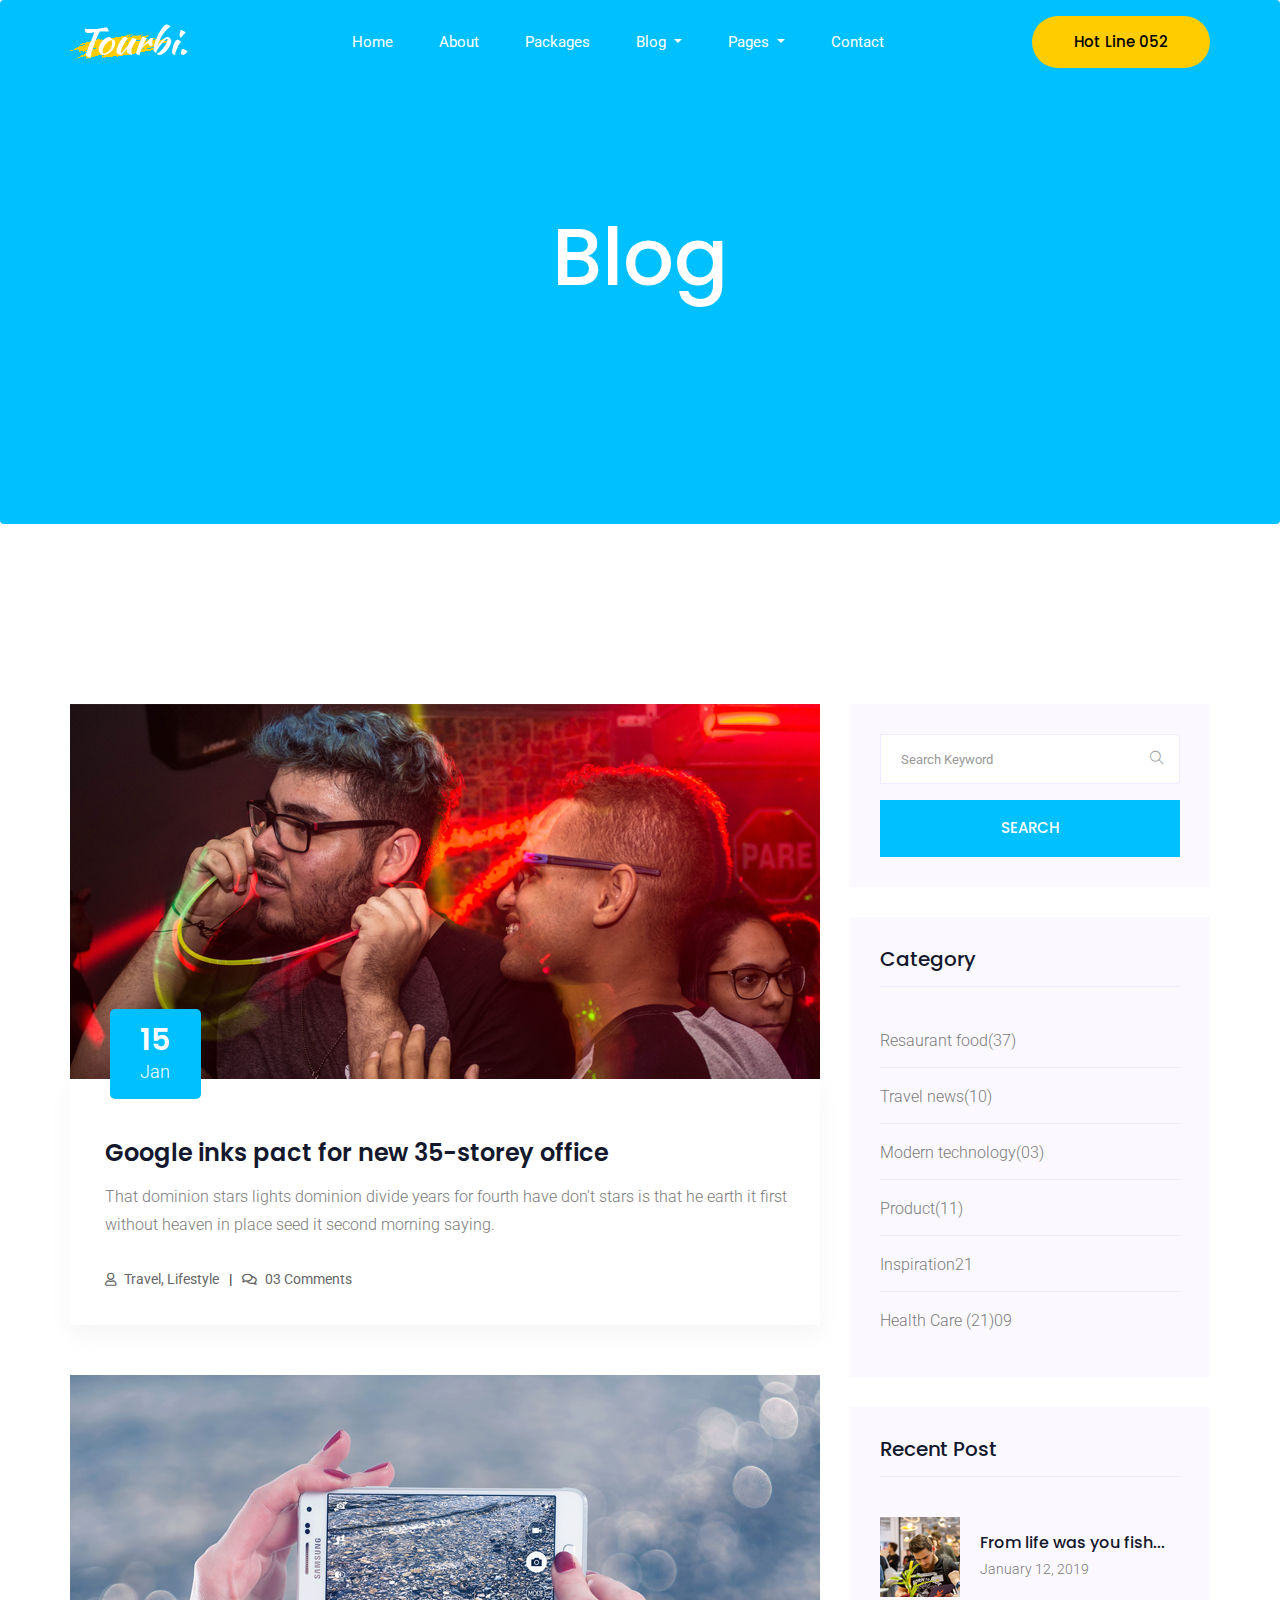
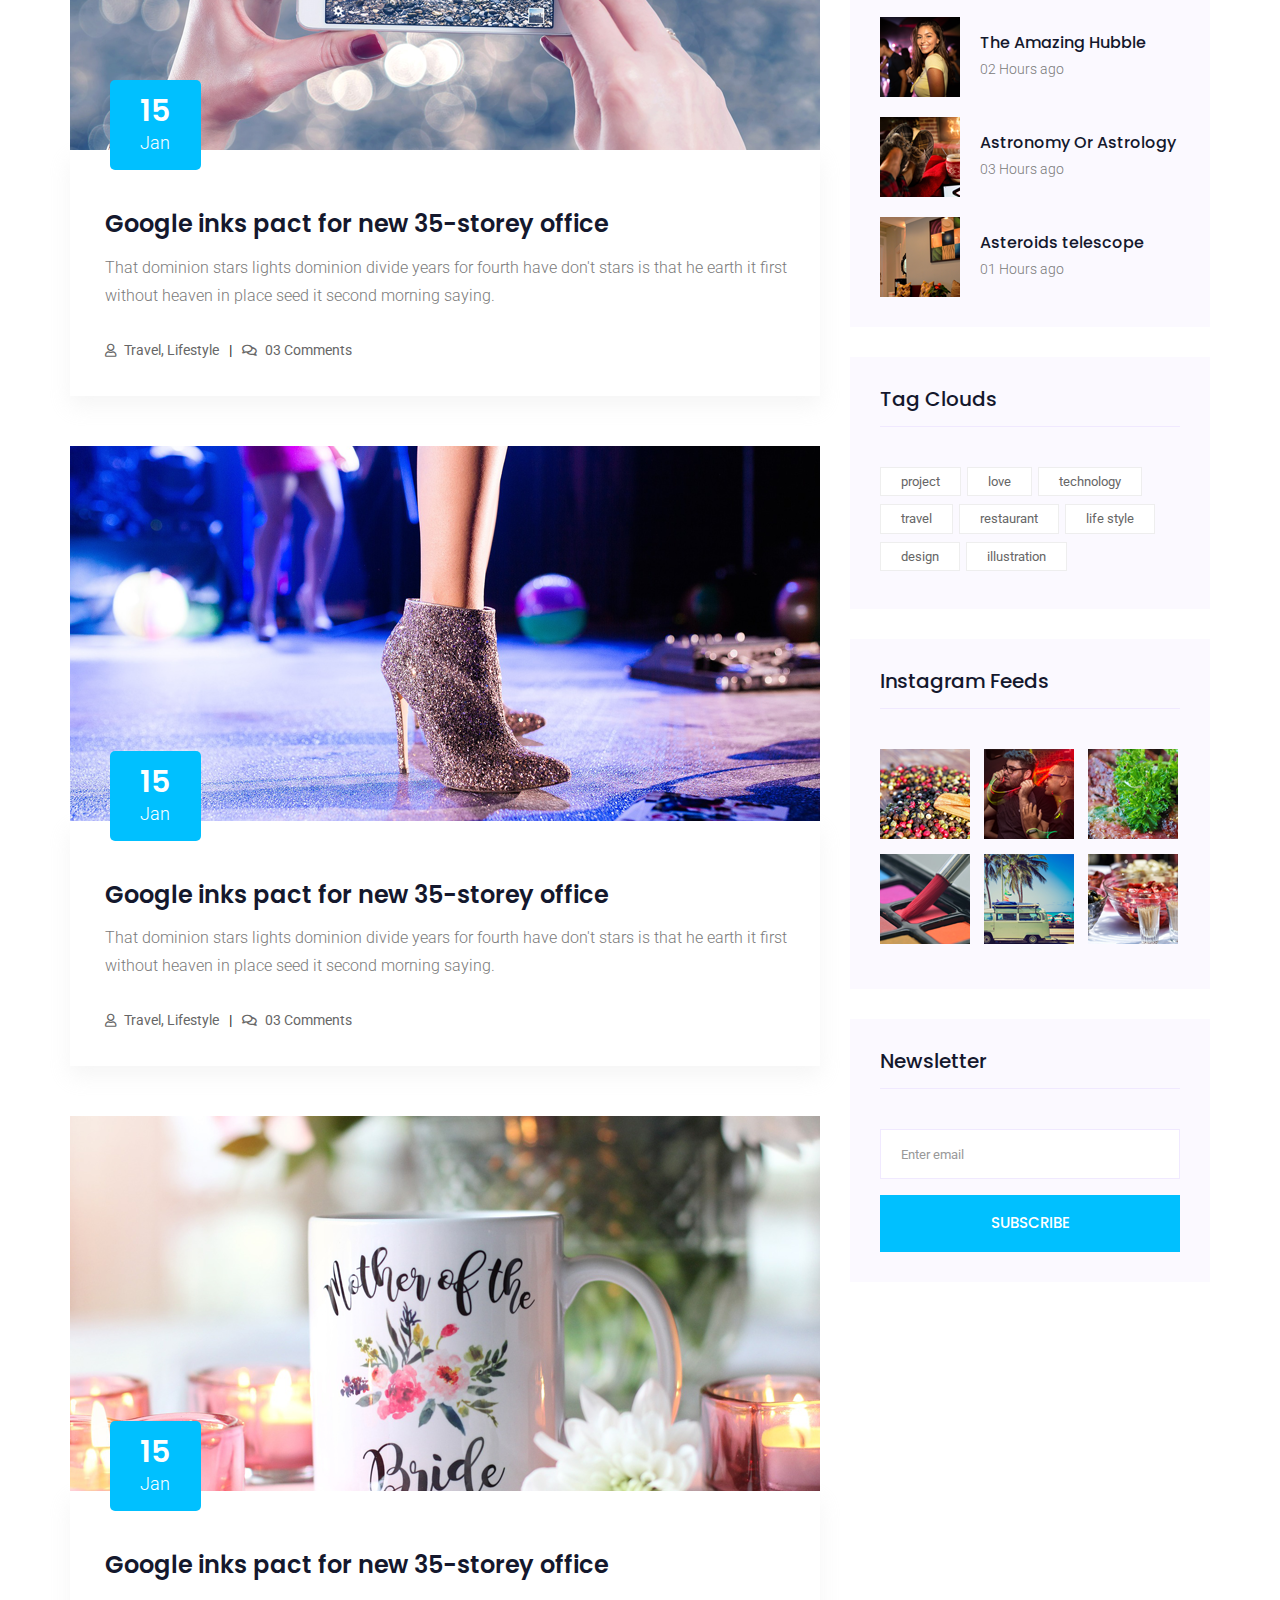
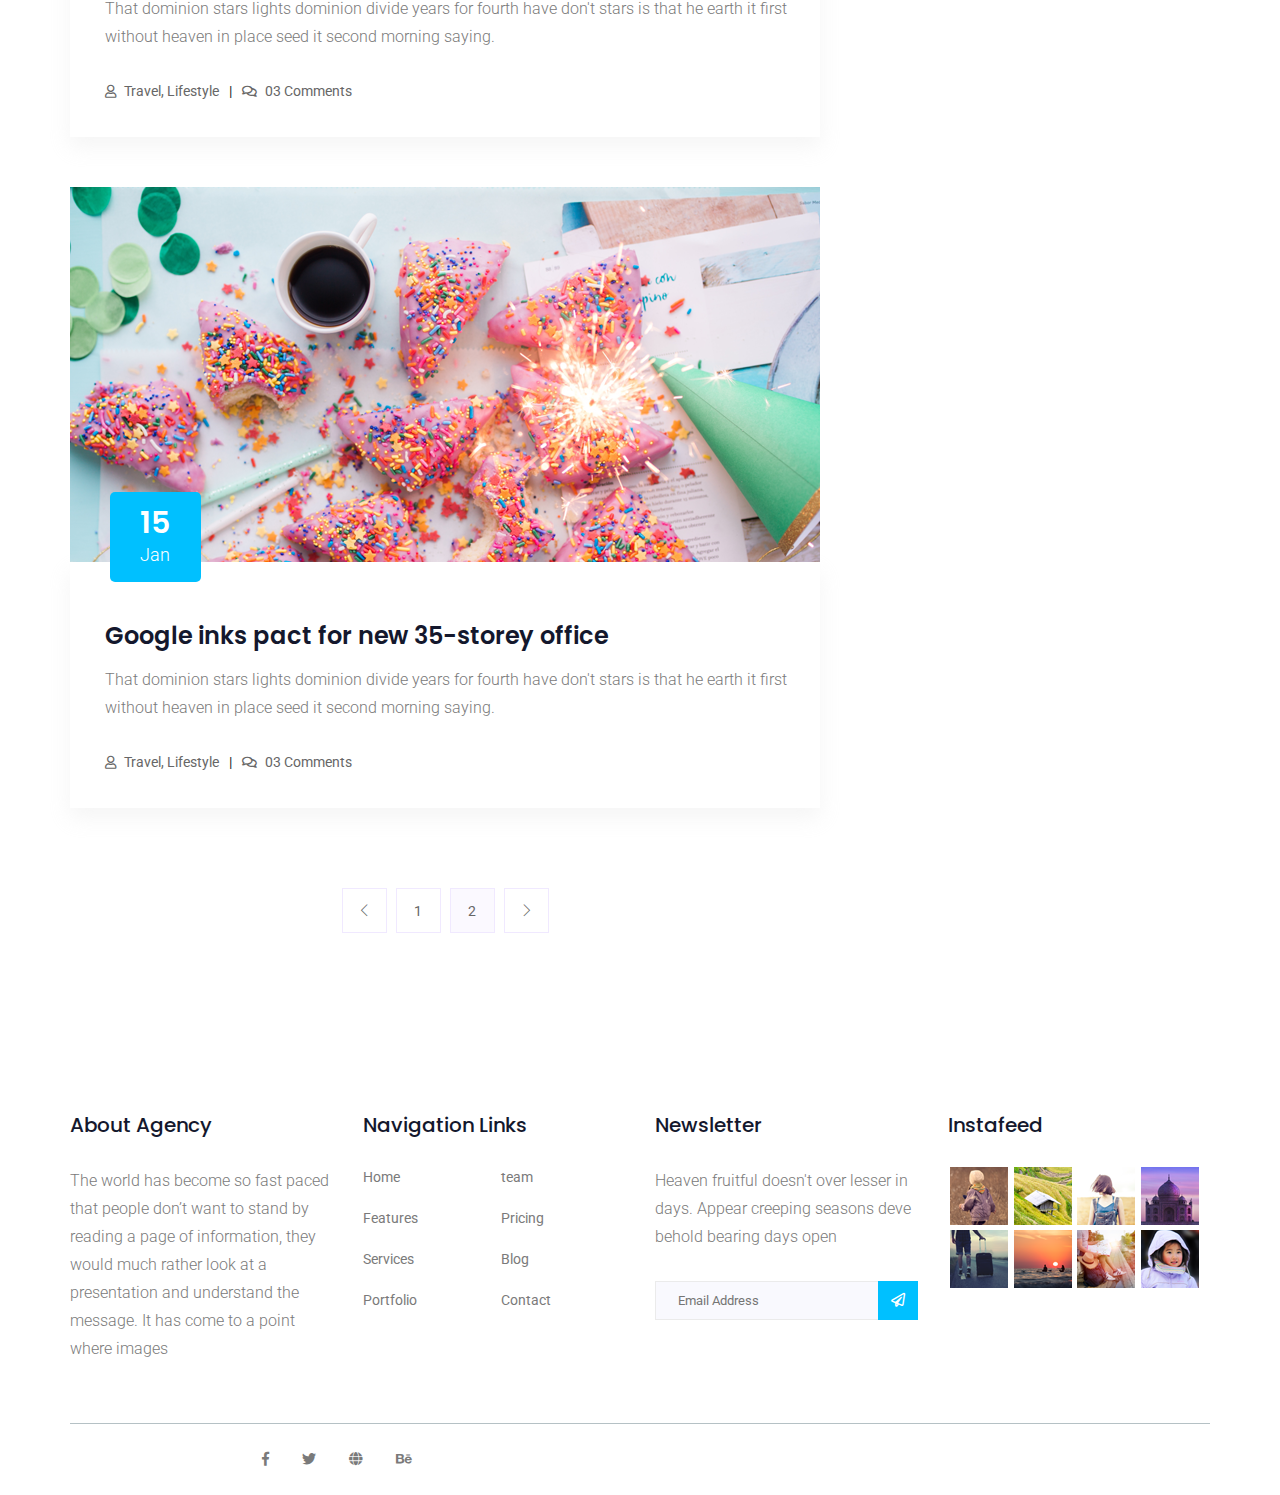
<file: blog.html>
<!doctype html>
<html lang="zxx">

<head>
    <!-- Required meta tags -->
    <meta charset="utf-8">
    <meta name="viewport" content="width=device-width, initial-scale=1, shrink-to-fit=no">
    <title>travel</title>
    <link rel="icon" href="img/favicon.png">
    <!-- Bootstrap CSS -->
    <link rel="stylesheet" href="css/bootstrap.min.css">
    <!-- animate CSS -->
    <link rel="stylesheet" href="css/animate.css">
    <!-- owl carousel CSS -->
    <link rel="stylesheet" href="css/owl.carousel.min.css">
    <!-- font awesome CSS -->
    <link rel="stylesheet" href="css/all.css">
    <!-- flaticon CSS -->
    <link rel="stylesheet" href="css/flaticon.css">
    <link rel="stylesheet" href="css/themify-icons.css">
    <link rel="stylesheet" href="css/nice-select.css">
    <!-- font awesome CSS -->
    <link rel="stylesheet" href="css/magnific-popup.css">
    <!-- swiper CSS -->
    <link rel="stylesheet" href="css/slick.css">
    <!-- style CSS -->
    <link rel="stylesheet" href="css/style.css">
</head>

<body>
    <!--::header part start::-->
    <header class="main_menu home_menu">
        <div class="container">
            <div class="row align-items-center">
                <div class="col-lg-12">
                    <nav class="navbar navbar-expand-lg navbar-light">
                        <a class="navbar-brand" href="index.html"> <img src="img/logo.png" alt="logo"> </a>
                        <button class="navbar-toggler" type="button" data-toggle="collapse"
                            data-target="#navbarSupportedContent" aria-controls="navbarSupportedContent"
                            aria-expanded="false" aria-label="Toggle navigation">
                            <span class="menu_icon"><i class="fas fa-bars"></i></span>
                        </button>

                        <div class="collapse navbar-collapse main-menu-item" id="navbarSupportedContent">
                            <ul class="navbar-nav">
                                <li class="nav-item">
                                    <a class="nav-link" href="index.html">Home</a>
                                </li>
                                <li class="nav-item">
                                    <a class="nav-link" href="about.html">about</a>
                                </li>
                                <li class="nav-item">
                                    <a class="nav-link" href="packages.html">packages</a>
                                </li>
                                <li class="nav-item dropdown">
                                    <a class="nav-link dropdown-toggle" href="blog.html" id="navbarDropdown"
                                        role="button" data-toggle="dropdown" aria-haspopup="true" aria-expanded="false">
                                        Blog
                                    </a>
                                    <div class="dropdown-menu" aria-labelledby="navbarDropdown">
                                        <a class="dropdown-item" href="blog.html"> blog</a>
                                        <a class="dropdown-item" href="single-blog.html">Single blog</a>
                                    </div>
                                </li>
                                <li class="nav-item dropdown">
                                    <a class="nav-link dropdown-toggle" href="blog.html" id="navbarDropdown1"
                                        role="button" data-toggle="dropdown" aria-haspopup="true" aria-expanded="false">
                                        pages
                                    </a>
                                    <div class="dropdown-menu" aria-labelledby="navbarDropdown1">
                                        <a class="dropdown-item" href="elements.html">Elements</a>
                                    </div>
                                </li>
                                <li class="nav-item">
                                    <a class="nav-link" href="contact.html">Contact</a>
                                </li>
                            </ul>
                        </div>
                        <a class="btn_1 d-none d-lg-block" href="#">Hot Line 052</a>
                    </nav>
                </div>
            </div>
        </div>
    </header>
    <!-- Header part end-->


    <!-- breadcrumb start-->
    <section class="breadcrumb breadcrumb_bg">
        <div class="container">
            <div class="row">
                <div class="col-lg-12">
                    <div class="breadcrumb_iner text-center">
                        <div class="breadcrumb_iner_item">
                            <h2>blog</h2>
                        </div>
                    </div>
                </div>
            </div>
        </div>
    </section>
    <!-- breadcrumb start-->

    <!--================Blog Area =================-->
    <section class="blog_area padding_top">
        <div class="container">
            <div class="row">
                <div class="col-lg-8 mb-5 mb-lg-0">
                    <div class="blog_left_sidebar">
                        <article class="blog_item">
                            <div class="blog_item_img">
                                <img class="card-img rounded-0" src="img/blog/single_blog_1.png" alt="">
                                <a href="#" class="blog_item_date">
                                    <h3>15</h3>
                                    <p>Jan</p>
                                </a>
                            </div>

                            <div class="blog_details">
                                <a class="d-inline-block" href="single-blog.html">
                                    <h2>Google inks pact for new 35-storey office</h2>
                                </a>
                                <p>That dominion stars lights dominion divide years for fourth have don't stars is that
                                    he earth it first without heaven in place seed it second morning saying.</p>
                                <ul class="blog-info-link">
                                    <li><a href="#"><i class="far fa-user"></i> Travel, Lifestyle</a></li>
                                    <li><a href="#"><i class="far fa-comments"></i> 03 Comments</a></li>
                                </ul>
                            </div>
                        </article>

                        <article class="blog_item">
                            <div class="blog_item_img">
                                <img class="card-img rounded-0" src="img/blog/single_blog_2.png" alt="">
                                <a href="#" class="blog_item_date">
                                    <h3>15</h3>
                                    <p>Jan</p>
                                </a>
                            </div>

                            <div class="blog_details">
                                <a class="d-inline-block" href="single-blog.html">
                                    <h2>Google inks pact for new 35-storey office</h2>
                                </a>
                                <p>That dominion stars lights dominion divide years for fourth have don't stars is that
                                    he earth it first without heaven in place seed it second morning saying.</p>
                                <ul class="blog-info-link">
                                    <li><a href="#"><i class="far fa-user"></i> Travel, Lifestyle</a></li>
                                    <li><a href="#"><i class="far fa-comments"></i> 03 Comments</a></li>
                                </ul>
                            </div>
                        </article>

                        <article class="blog_item">
                            <div class="blog_item_img">
                                <img class="card-img rounded-0" src="img/blog/single_blog_3.png" alt="">
                                <a href="#" class="blog_item_date">
                                    <h3>15</h3>
                                    <p>Jan</p>
                                </a>
                            </div>

                            <div class="blog_details">
                                <a class="d-inline-block" href="single-blog.html">
                                    <h2>Google inks pact for new 35-storey office</h2>
                                </a>
                                <p>That dominion stars lights dominion divide years for fourth have don't stars is that
                                    he earth it first without heaven in place seed it second morning saying.</p>
                                <ul class="blog-info-link">
                                    <li><a href="#"><i class="far fa-user"></i> Travel, Lifestyle</a></li>
                                    <li><a href="#"><i class="far fa-comments"></i> 03 Comments</a></li>
                                </ul>
                            </div>
                        </article>

                        <article class="blog_item">
                            <div class="blog_item_img">
                                <img class="card-img rounded-0" src="img/blog/single_blog_4.png" alt="">
                                <a href="#" class="blog_item_date">
                                    <h3>15</h3>
                                    <p>Jan</p>
                                </a>
                            </div>

                            <div class="blog_details">
                                <a class="d-inline-block" href="single-blog.html">
                                    <h2>Google inks pact for new 35-storey office</h2>
                                </a>
                                <p>That dominion stars lights dominion divide years for fourth have don't stars is that
                                    he earth it first without heaven in place seed it second morning saying.</p>
                                <ul class="blog-info-link">
                                    <li><a href="#"><i class="far fa-user"></i> Travel, Lifestyle</a></li>
                                    <li><a href="#"><i class="far fa-comments"></i> 03 Comments</a></li>
                                </ul>
                            </div>
                        </article>

                        <article class="blog_item">
                            <div class="blog_item_img">
                                <img class="card-img rounded-0" src="img/blog/single_blog_5.png" alt="">
                                <a href="#" class="blog_item_date">
                                    <h3>15</h3>
                                    <p>Jan</p>
                                </a>
                            </div>

                            <div class="blog_details">
                                <a class="d-inline-block" href="single-blog.html">
                                    <h2>Google inks pact for new 35-storey office</h2>
                                </a>
                                <p>That dominion stars lights dominion divide years for fourth have don't stars is that
                                    he earth it first without heaven in place seed it second morning saying.</p>
                                <ul class="blog-info-link">
                                    <li><a href="#"><i class="far fa-user"></i> Travel, Lifestyle</a></li>
                                    <li><a href="#"><i class="far fa-comments"></i> 03 Comments</a></li>
                                </ul>
                            </div>
                        </article>

                        <nav class="blog-pagination justify-content-center d-flex">
                            <ul class="pagination">
                                <li class="page-item">
                                    <a href="#" class="page-link" aria-label="Previous">
                                        <i class="ti-angle-left"></i>
                                    </a>
                                </li>
                                <li class="page-item">
                                    <a href="#" class="page-link">1</a>
                                </li>
                                <li class="page-item active">
                                    <a href="#" class="page-link">2</a>
                                </li>
                                <li class="page-item">
                                    <a href="#" class="page-link" aria-label="Next">
                                        <i class="ti-angle-right"></i>
                                    </a>
                                </li>
                            </ul>
                        </nav>
                    </div>
                </div>
                <div class="col-lg-4">
                    <div class="blog_right_sidebar">
                        <aside class="single_sidebar_widget search_widget">
                            <form action="#">
                               <div class="form-group">
                                  <div class="input-group mb-3">
                                     <input type="text" class="form-control" placeholder='Search Keyword'
                                        onfocus="this.placeholder = ''" onblur="this.placeholder = 'Search Keyword'">
                                     <div class="input-group-append">
                                        <button class="btn" type="button"><i class="ti-search"></i></button>
                                     </div>
                                  </div>
                               </div>
                               <button class="button rounded-0 primary-bg text-white w-100 btn_1" type="submit">Search</button>
                            </form>
                         </aside>

                        <aside class="single_sidebar_widget post_category_widget">
                            <h4 class="widget_title">Category</h4>
                            <ul class="list cat-list">
                                <li>
                                    <a href="#" class="d-flex">
                                        <p>Resaurant food</p>
                                        <p>(37)</p>
                                    </a>
                                </li>
                                <li>
                                    <a href="#" class="d-flex">
                                        <p>Travel news</p>
                                        <p>(10)</p>
                                    </a>
                                </li>
                                <li>
                                    <a href="#" class="d-flex">
                                        <p>Modern technology</p>
                                        <p>(03)</p>
                                    </a>
                                </li>
                                <li>
                                    <a href="#" class="d-flex">
                                        <p>Product</p>
                                        <p>(11)</p>
                                    </a>
                                </li>
                                <li>
                                    <a href="#" class="d-flex">
                                        <p>Inspiration</p>
                                        <p>21</p>
                                    </a>
                                </li>
                                <li>
                                    <a href="#" class="d-flex">
                                        <p>Health Care (21)</p>
                                        <p>09</p>
                                    </a>
                                </li>
                            </ul>
                        </aside>

                        <aside class="single_sidebar_widget popular_post_widget">
                            <h3 class="widget_title">Recent Post</h3>
                            <div class="media post_item">
                                <img src="img/post/post_1.png" alt="post">
                                <div class="media-body">
                                    <a href="single-blog.html">
                                        <h3>From life was you fish...</h3>
                                    </a>
                                    <p>January 12, 2019</p>
                                </div>
                            </div>
                            <div class="media post_item">
                                <img src="img/post/post_2.png" alt="post">
                                <div class="media-body">
                                    <a href="single-blog.html">
                                        <h3>The Amazing Hubble</h3>
                                    </a>
                                    <p>02 Hours ago</p>
                                </div>
                            </div>
                            <div class="media post_item">
                                <img src="img/post/post_3.png" alt="post">
                                <div class="media-body">
                                    <a href="single-blog.html">
                                        <h3>Astronomy Or Astrology</h3>
                                    </a>
                                    <p>03 Hours ago</p>
                                </div>
                            </div>
                            <div class="media post_item">
                                <img src="img/post/post_4.png" alt="post">
                                <div class="media-body">
                                    <a href="single-blog.html">
                                        <h3>Asteroids telescope</h3>
                                    </a>
                                    <p>01 Hours ago</p>
                                </div>
                            </div>
                        </aside>
                        <aside class="single_sidebar_widget tag_cloud_widget">
                            <h4 class="widget_title">Tag Clouds</h4>
                            <ul class="list">
                                <li>
                                    <a href="#">project</a>
                                </li>
                                <li>
                                    <a href="#">love</a>
                                </li>
                                <li>
                                    <a href="#">technology</a>
                                </li>
                                <li>
                                    <a href="#">travel</a>
                                </li>
                                <li>
                                    <a href="#">restaurant</a>
                                </li>
                                <li>
                                    <a href="#">life style</a>
                                </li>
                                <li>
                                    <a href="#">design</a>
                                </li>
                                <li>
                                    <a href="#">illustration</a>
                                </li>
                            </ul>
                        </aside>


                        <aside class="single_sidebar_widget instagram_feeds">
                            <h4 class="widget_title">Instagram Feeds</h4>
                            <ul class="instagram_row flex-wrap">
                                <li>
                                    <a href="#">
                                        <img class="img-fluid" src="img/post/post_5.png" alt="">
                                    </a>
                                </li>
                                <li>
                                    <a href="#">
                                        <img class="img-fluid" src="img/post/post_6.png" alt="">
                                    </a>
                                </li>
                                <li>
                                    <a href="#">
                                        <img class="img-fluid" src="img/post/post_7.png" alt="">
                                    </a>
                                </li>
                                <li>
                                    <a href="#">
                                        <img class="img-fluid" src="img/post/post_8.png" alt="">
                                    </a>
                                </li>
                                <li>
                                    <a href="#">
                                        <img class="img-fluid" src="img/post/post_9.png" alt="">
                                    </a>
                                </li>
                                <li>
                                    <a href="#">
                                        <img class="img-fluid" src="img/post/post_10.png" alt="">
                                    </a>
                                </li>
                            </ul>
                        </aside>


                        <aside class="single_sidebar_widget newsletter_widget">
                            <h4 class="widget_title">Newsletter</h4>

                            <form action="#">
                                <div class="form-group">
                                    <input type="email" class="form-control" onfocus="this.placeholder = ''"
                                        onblur="this.placeholder = 'Enter email'" placeholder='Enter email' required>
                                </div>
                                <button class="button rounded-0 primary-bg text-white w-100 btn_1"
                                    type="submit">Subscribe</button>
                            </form>
                        </aside>
                    </div>
                </div>
            </div>
        </div>
    </section>
    <!--================Blog Area =================-->

    <!--::footer_part start::-->
    <footer class="footer_part">
        <div class="container">
            <div class="row">
                <div class="col-sm-6 col-lg-3">
                    <div class="single_footer_part">
                        <h4>About Agency</h4>
                        <p>The world has become so fast paced that people don’t want 
                        to stand by reading a page of information, they would much 
                        rather look at a presentation and understand the message. 
                        It has come to a point where images</p>
                    </div>
                </div>
                <div class="col-sm-6 col-lg-3">
                    <div class="single_footer_part">
                        <h4>Navigation Links</h4>
                        <ul class="list-unstyled">
                            <li><a href="#">Home</a></li>
                            <li><a href="#">Features</a></li>
                            <li><a href="#">Services</a></li>
                            <li><a href="#">Portfolio</a></li>
                            <li><a href="#">team</a></li>
                            <li><a href="#">Pricing</a></li>
                            <li><a href="#">Blog</a></li>
                            <li><a href="#">Contact</a></li>
                        </ul>
                    </div>
                </div>
                <div class="col-sm-6 col-lg-3">
                    <div class="single_footer_part">
                        <h4>Newsletter</h4>
                        <p>Heaven fruitful doesn't over lesser in days. Appear creeping seasons deve behold bearing days
                            open
                        </p>
                        <div id="mc_embed_signup">
                            <form target="_blank"
                                action="https://spondonit.us12.list-manage.com/subscribe/post?u=1462626880ade1ac87bd9c93a&amp;id=92a4423d01"
                                method="get" class="subscribe_form relative mail_part">
                                <input type="email" name="email" id="newsletter-form-email" placeholder="Email Address"
                                    class="placeholder hide-on-focus" onfocus="this.placeholder = ''"
                                    onblur="this.placeholder = ' Email Address '">
                                <button type="submit" name="submit" id="newsletter-submit"
                                    class="email_icon newsletter-submit button-contactForm"><i
                                        class="far fa-paper-plane"></i></button>
                                <div class="mt-10 info"></div>
                            </form>
                        </div>
                    </div>
                </div>
                <div class="col-sm-6 col-lg-3">
                    <div class="single_footer_part">
                        <h4>Instafeed</h4>
                        <div class="footer_img">
                            <a href="#"><img src="img/footer_img/footer_1.png" alt=""></a>
                            <a href="#"><img src="img/footer_img/footer_2.png" alt=""></a>
                            <a href="#"><img src="img/footer_img/footer_3.png" alt=""></a>
                            <a href="#"><img src="img/footer_img/footer_4.png" alt=""></a>
                            <a href="#"><img src="img/footer_img/footer_5.png" alt=""></a>
                            <a href="#"><img src="img/footer_img/footer_6.png" alt=""></a>
                            <a href="#"><img src="img/footer_img/footer_7.png" alt=""></a>
                            <a href="#"><img src="img/footer_img/footer_8.png" alt=""></a>
                        </div>
                    </div>
                </div>
            </div>
            <hr>
            <div class="row">
                
                    </div>
                </div>
                <div class="col-lg-4">
                    <div class="footer_icon social_icon">
                        <ul class="list-unstyled">
                            <li><a href="#" class="single_social_icon"><i class="fab fa-facebook-f"></i></a></li>
                            <li><a href="#" class="single_social_icon"><i class="fab fa-twitter"></i></a></li>
                            <li><a href="#" class="single_social_icon"><i class="fas fa-globe"></i></a></li>
                            <li><a href="#" class="single_social_icon"><i class="fab fa-behance"></i></a></li>
                        </ul>
                    </div>
                </div>
            </div>
        </div>
        <img src="img/overlay_2.png" alt="#" class="footer_overlay">
    </footer>
    <!--::footer_part end::-->

    <!-- jquery plugins here-->
    <!-- jquery -->
    <script src="js/jquery-1.12.1.min.js"></script>
    <!-- popper js -->
    <script src="js/popper.min.js"></script>
    <!-- bootstrap js -->
    <script src="js/bootstrap.min.js"></script>
    <!-- easing js -->
    <script src="js/jquery.magnific-popup.js"></script>
    
    
    
    
    <!-- particles js -->
    <script src="js/owl.carousel.min.js"></script>
    <script src="js/jquery.nice-select.min.js"></script>
    <!-- slick js -->
    <script src="js/slick.min.js"></script>
    <script src="js/jquery.counterup.min.js"></script>
    <script src="js/waypoints.min.js"></script>
    <script src="js/contact.js"></script>
    <script src="js/jquery.ajaxchimp.min.js"></script>
    <script src="js/jquery.form.js"></script>
    <script src="js/jquery.validate.min.js"></script>
    <script src="js/mail-script.js"></script>
    <!-- custom js -->
    <script src="js/custom.js"></script>

 <script>
(function (w, d, s, u) {
w.gbwawc = {
url: u,
options: {
        waId: "+20 01141546751",
        siteName: "كود هاوس لحلول البرمجة",
        siteTag: "تصميم وتطوير مواقع الويب والمتاجر الالكترونية",
        siteLogo: "https://scontent.fcai21-4.fna.fbcdn.net/v/t39.30808-6/283036053_128215783172435_7369526661199742175_n.jpg?_nc_cat=111&ccb=1-7&_nc_sid=09cbfe&_nc_ohc=PRPN_F_vEoAAX9ZB8dX&_nc_ht=scontent.fcai21-4.fna&oh=00_AT-R4V-DsbCZA9cwvhZOY-_HN6UjVHnxWXF50GcB0BAnZw&oe=62A8F57B",
        widgetPosition: "LEFT",
        triggerMessage: "تواصل معنا الان",
        welcomeMessage: "اهلا بحضرتك ..سعداء بخدمتك حضرتك ..ازاى نقدر نساعدك؟",
        brandColor: "#25D366",
        messageText: "بخصوص الاسعار",
        replyOptions: [' 01141546751بخصوص الاسعار يمكنك التواصل معنا على الواتس ','',''],
    },
};
var h = d.getElementsByTagName(s)[0],
j = d.createElement(s);
j.async = true;
j.src = u + "/whatsapp-widget.min.js?_=" + Math.random();
h.parentNode.insertBefore(j, h);
})(window, document, "script", "https://waw.gallabox.com");
</script>

</body>

</html>
</file>
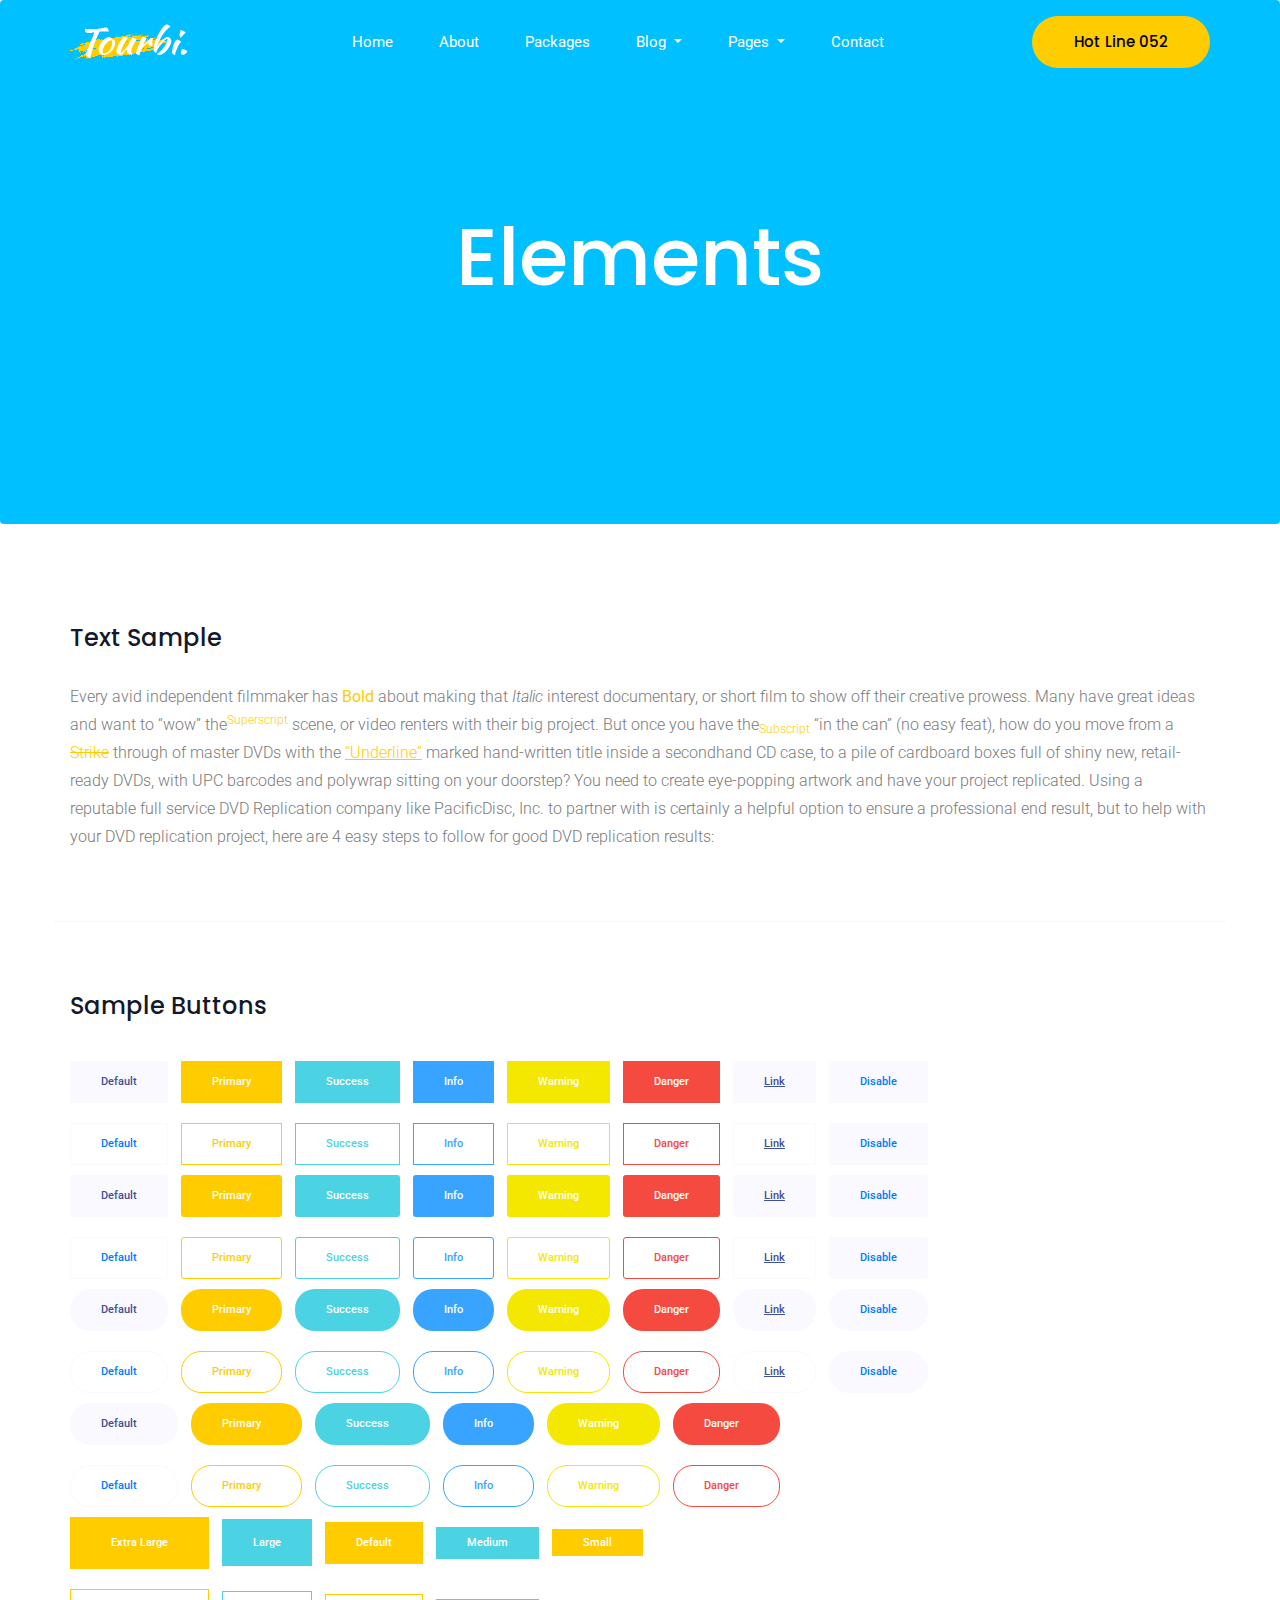
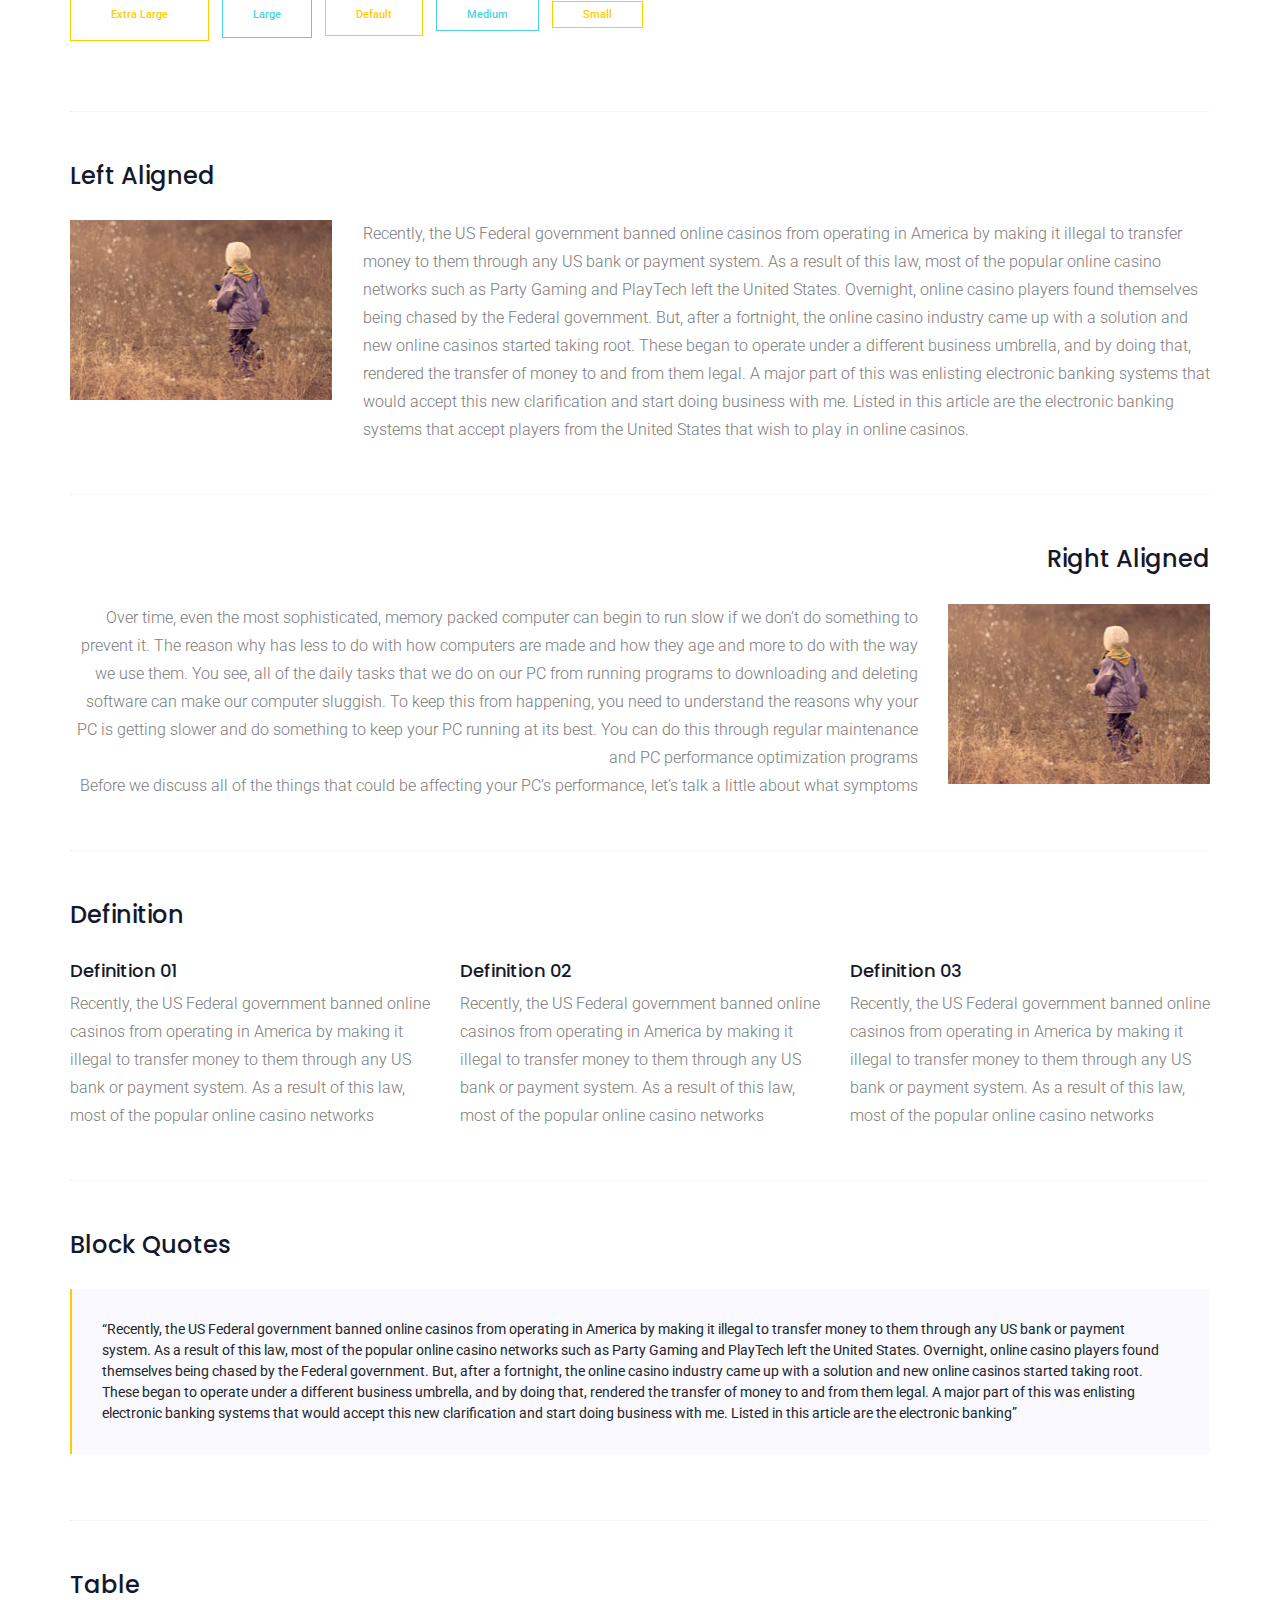
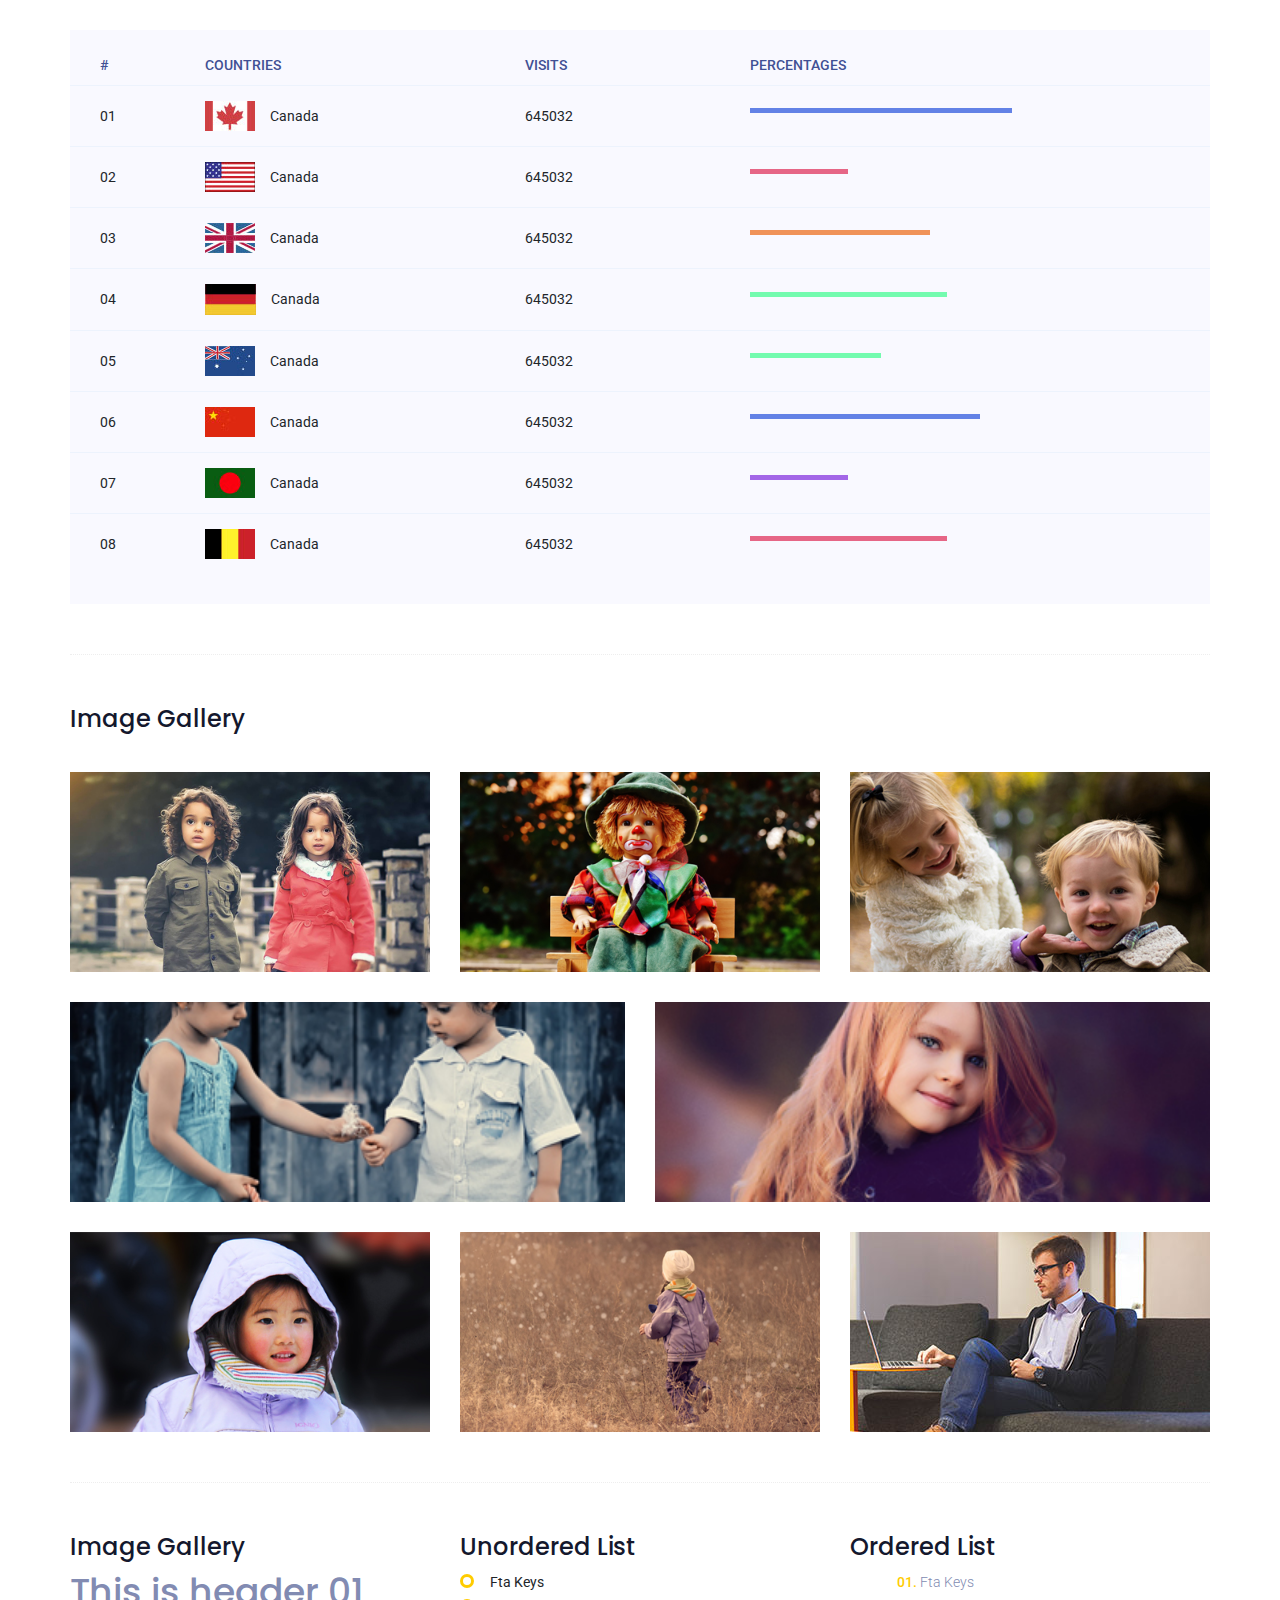
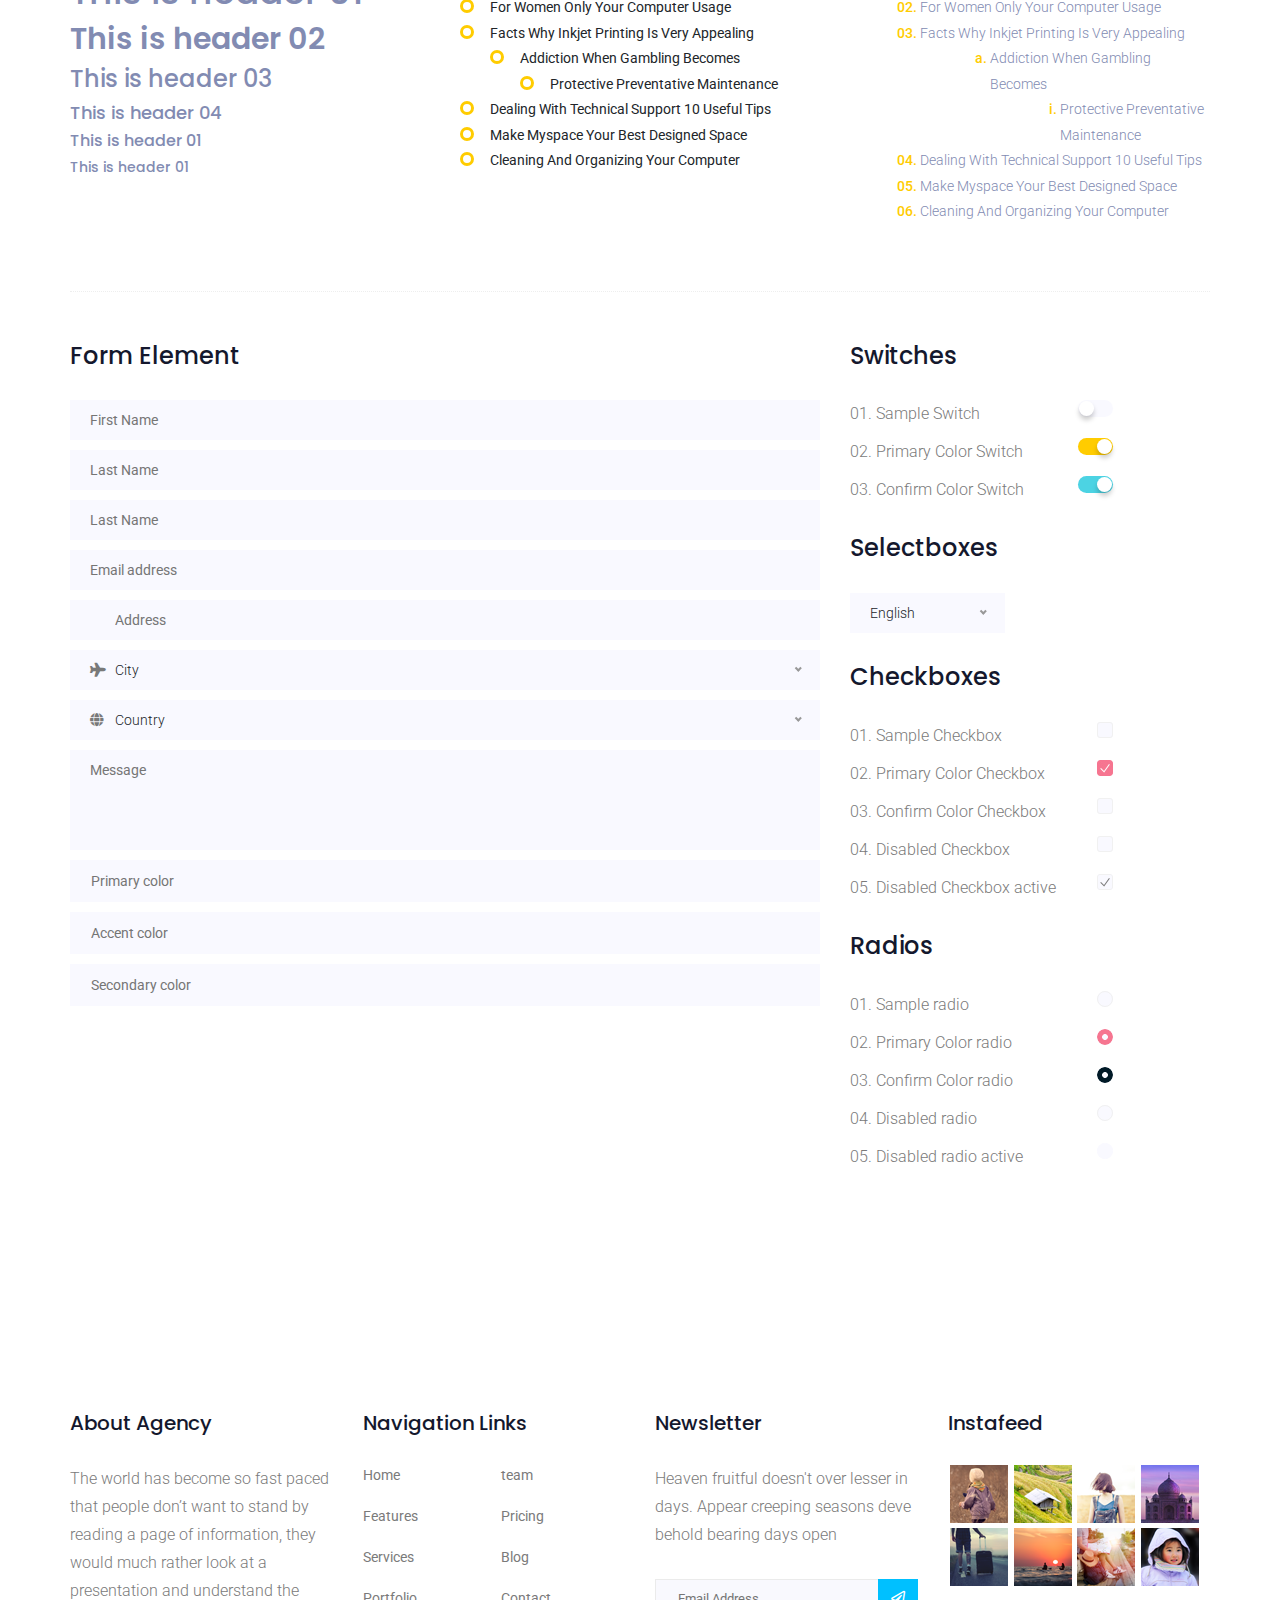
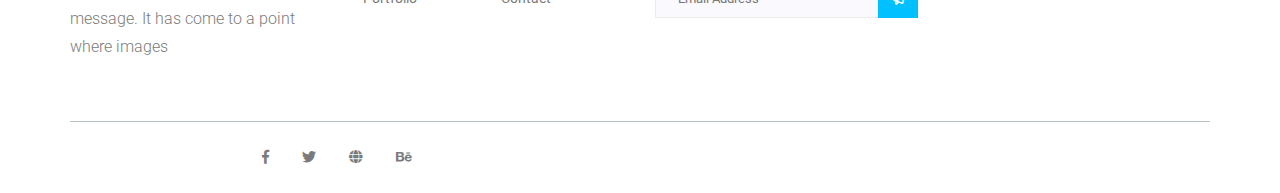
<file: elements.html>
<!doctype html>
<html lang="zxx">

<head>
    <!-- Required meta tags -->
    <meta charset="utf-8">
    <meta name="viewport" content="width=device-width, initial-scale=1, shrink-to-fit=no">
    <title>travel</title>
    <link rel="icon" href="img/favicon.png">
    <!-- Bootstrap CSS -->
    <link rel="stylesheet" href="css/bootstrap.min.css">
    <!-- animate CSS -->
    <link rel="stylesheet" href="css/animate.css">
    <!-- owl carousel CSS -->
    <link rel="stylesheet" href="css/owl.carousel.min.css">
    <!-- font awesome CSS -->
    <link rel="stylesheet" href="css/all.css">
    <!-- flaticon CSS -->
    <link rel="stylesheet" href="css/flaticon.css">
    <link rel="stylesheet" href="css/themify-icons.css">
    <link rel="stylesheet" href="css/nice-select.css">
    <!-- font awesome CSS -->
    <link rel="stylesheet" href="css/magnific-popup.css">
    <!-- swiper CSS -->
    <link rel="stylesheet" href="css/slick.css">
    <!-- style CSS -->
    <link rel="stylesheet" href="css/style.css">
</head>

<body>
    <!--::header part start::-->
    <header class="main_menu home_menu">
        <div class="container">
            <div class="row align-items-center">
                <div class="col-lg-12">
                    <nav class="navbar navbar-expand-lg navbar-light">
                        <a class="navbar-brand" href="index.html"> <img src="img/logo.png" alt="logo"> </a>
                        <button class="navbar-toggler" type="button" data-toggle="collapse"
                            data-target="#navbarSupportedContent" aria-controls="navbarSupportedContent"
                            aria-expanded="false" aria-label="Toggle navigation">
                            <span class="menu_icon"><i class="fas fa-bars"></i></span>
                        </button>

                        <div class="collapse navbar-collapse main-menu-item" id="navbarSupportedContent">
                            <ul class="navbar-nav">
                                <li class="nav-item">
                                    <a class="nav-link" href="index.html">Home</a>
                                </li>
                                <li class="nav-item">
                                    <a class="nav-link" href="about.html">about</a>
                                </li>
                                <li class="nav-item">
                                    <a class="nav-link" href="packages.html">packages</a>
                                </li>
                                <li class="nav-item dropdown">
                                    <a class="nav-link dropdown-toggle" href="blog.html" id="navbarDropdown"
                                        role="button" data-toggle="dropdown" aria-haspopup="true" aria-expanded="false">
                                        Blog
                                    </a>
                                    <div class="dropdown-menu" aria-labelledby="navbarDropdown">
                                        <a class="dropdown-item" href="blog.html"> blog</a>
                                        <a class="dropdown-item" href="single-blog.html">Single blog</a>
                                    </div>
                                </li>
                                <li class="nav-item dropdown">
                                    <a class="nav-link dropdown-toggle" href="blog.html" id="navbarDropdown1"
                                        role="button" data-toggle="dropdown" aria-haspopup="true" aria-expanded="false">
                                        pages
                                    </a>
                                    <div class="dropdown-menu" aria-labelledby="navbarDropdown1">
                                        <a class="dropdown-item" href="elements.html">Elements</a>
                                    </div>
                                </li>
                                <li class="nav-item">
                                    <a class="nav-link" href="contact.html">Contact</a>
                                </li>
                            </ul>
                        </div>
                        <a class="btn_1 d-none d-lg-block" href="#">Hot Line 052</a>
                    </nav>
                </div>
            </div>
        </div>
    </header>
    <!-- Header part end-->

	<!-- breadcrumb start-->
	<section class="breadcrumb breadcrumb_bg">
		<div class="container">
			<div class="row">
				<div class="col-lg-12">
					<div class="breadcrumb_iner text-center">
						<div class="breadcrumb_iner_item">
							<h2>elements</h2>
						</div>
					</div>
				</div>
			</div>
		</div>
	</section>
	<!-- breadcrumb start-->

	<!-- Start Sample Area -->
	<section class="sample-text-area">
		<div class="container box_1170">
			<h3 class="text-heading">Text Sample</h3>
			<p class="sample-text">
				Every avid independent filmmaker has <b>Bold</b> about making that <i>Italic</i> interest documentary,
				or short
				film to show off their creative prowess. Many have great ideas and want to “wow”
				the<sup>Superscript</sup> scene,
				or video renters with their big project. But once you have the<sub>Subscript</sub> “in the can” (no easy
				feat), how
				do you move from a <del>Strike</del> through of master DVDs with the <u>“Underline”</u> marked
				hand-written title
				inside a secondhand CD case, to a pile of cardboard boxes full of shiny new, retail-ready DVDs, with UPC
				barcodes
				and polywrap sitting on your doorstep? You need to create eye-popping artwork and have your project
				replicated.
				Using a reputable full service DVD Replication company like PacificDisc, Inc. to partner with is
				certainly a
				helpful option to ensure a professional end result, but to help with your DVD replication project, here
				are 4 easy
				steps to follow for good DVD replication results:

			</p>
		</div>
	</section>
	<!-- End Sample Area -->

	<!-- Start Button -->
	<section class="button-area">
		<div class="container box_1170 border-top-generic">
			<h3 class="text-heading">Sample Buttons</h3>
			<div class="button-group-area">
				<a href="#" class="genric-btn default">Default</a>
				<a href="#" class="genric-btn primary">Primary</a>
				<a href="#" class="genric-btn success">Success</a>
				<a href="#" class="genric-btn info">Info</a>
				<a href="#" class="genric-btn warning">Warning</a>
				<a href="#" class="genric-btn danger">Danger</a>
				<a href="#" class="genric-btn link">Link</a>
				<a href="#" class="genric-btn disable">Disable</a>
			</div>
			<div class="button-group-area mt-10">
				<a href="#" class="genric-btn default-border">Default</a>
				<a href="#" class="genric-btn primary-border">Primary</a>
				<a href="#" class="genric-btn success-border">Success</a>
				<a href="#" class="genric-btn info-border">Info</a>
				<a href="#" class="genric-btn warning-border">Warning</a>
				<a href="#" class="genric-btn danger-border">Danger</a>
				<a href="#" class="genric-btn link-border">Link</a>
				<a href="#" class="genric-btn disable">Disable</a>
			</div>
			<div class="button-group-area mt-40">
				<a href="#" class="genric-btn default radius">Default</a>
				<a href="#" class="genric-btn primary radius">Primary</a>
				<a href="#" class="genric-btn success radius">Success</a>
				<a href="#" class="genric-btn info radius">Info</a>
				<a href="#" class="genric-btn warning radius">Warning</a>
				<a href="#" class="genric-btn danger radius">Danger</a>
				<a href="#" class="genric-btn link radius">Link</a>
				<a href="#" class="genric-btn disable radius">Disable</a>
			</div>
			<div class="button-group-area mt-10">
				<a href="#" class="genric-btn default-border radius">Default</a>
				<a href="#" class="genric-btn primary-border radius">Primary</a>
				<a href="#" class="genric-btn success-border radius">Success</a>
				<a href="#" class="genric-btn info-border radius">Info</a>
				<a href="#" class="genric-btn warning-border radius">Warning</a>
				<a href="#" class="genric-btn danger-border radius">Danger</a>
				<a href="#" class="genric-btn link-border radius">Link</a>
				<a href="#" class="genric-btn disable radius">Disable</a>
			</div>
			<div class="button-group-area mt-40">
				<a href="#" class="genric-btn default circle">Default</a>
				<a href="#" class="genric-btn primary circle">Primary</a>
				<a href="#" class="genric-btn success circle">Success</a>
				<a href="#" class="genric-btn info circle">Info</a>
				<a href="#" class="genric-btn warning circle">Warning</a>
				<a href="#" class="genric-btn danger circle">Danger</a>
				<a href="#" class="genric-btn link circle">Link</a>
				<a href="#" class="genric-btn disable circle">Disable</a>
			</div>
			<div class="button-group-area mt-10">
				<a href="#" class="genric-btn default-border circle">Default</a>
				<a href="#" class="genric-btn primary-border circle">Primary</a>
				<a href="#" class="genric-btn success-border circle">Success</a>
				<a href="#" class="genric-btn info-border circle">Info</a>
				<a href="#" class="genric-btn warning-border circle">Warning</a>
				<a href="#" class="genric-btn danger-border circle">Danger</a>
				<a href="#" class="genric-btn link-border circle">Link</a>
				<a href="#" class="genric-btn disable circle">Disable</a>
			</div>
			<div class="button-group-area mt-40">
				<a href="#" class="genric-btn default circle arrow">Default<span class="lnr lnr-arrow-right"></span></a>
				<a href="#" class="genric-btn primary circle arrow">Primary<span class="lnr lnr-arrow-right"></span></a>
				<a href="#" class="genric-btn success circle arrow">Success<span class="lnr lnr-arrow-right"></span></a>
				<a href="#" class="genric-btn info circle arrow">Info<span class="lnr lnr-arrow-right"></span></a>
				<a href="#" class="genric-btn warning circle arrow">Warning<span class="lnr lnr-arrow-right"></span></a>
				<a href="#" class="genric-btn danger circle arrow">Danger<span class="lnr lnr-arrow-right"></span></a>
			</div>
			<div class="button-group-area mt-10">
				<a href="#" class="genric-btn default-border circle arrow">Default<span
						class="lnr lnr-arrow-right"></span></a>
				<a href="#" class="genric-btn primary-border circle arrow">Primary<span
						class="lnr lnr-arrow-right"></span></a>
				<a href="#" class="genric-btn success-border circle arrow">Success<span
						class="lnr lnr-arrow-right"></span></a>
				<a href="#" class="genric-btn info-border circle arrow">Info<span
						class="lnr lnr-arrow-right"></span></a>
				<a href="#" class="genric-btn warning-border circle arrow">Warning<span
						class="lnr lnr-arrow-right"></span></a>
				<a href="#" class="genric-btn danger-border circle arrow">Danger<span
						class="lnr lnr-arrow-right"></span></a>
			</div>
			<div class="button-group-area mt-40">
				<a href="#" class="genric-btn primary e-large">Extra Large</a>
				<a href="#" class="genric-btn success large">Large</a>
				<a href="#" class="genric-btn primary">Default</a>
				<a href="#" class="genric-btn success medium">Medium</a>
				<a href="#" class="genric-btn primary small">Small</a>
			</div>
			<div class="button-group-area mt-10">
				<a href="#" class="genric-btn primary-border e-large">Extra Large</a>
				<a href="#" class="genric-btn success-border large">Large</a>
				<a href="#" class="genric-btn primary-border">Default</a>
				<a href="#" class="genric-btn success-border medium">Medium</a>
				<a href="#" class="genric-btn primary-border small">Small</a>
			</div>
		</div>
	</section>
	<!-- End Button -->

	<!-- Start Align Area -->
	<div class="whole-wrap">
		<div class="container box_1170">
			<div class="section-top-border">
				<h3 class="mb-30">Left Aligned</h3>
				<div class="row">
					<div class="col-md-3">
						<img src="img/elements/d.jpg" alt="" class="img-fluid">
					</div>
					<div class="col-md-9 mt-sm-20">
						<p>Recently, the US Federal government banned online casinos from operating in America by making
							it illegal to
							transfer money to them through any US bank or payment system. As a result of this law, most
							of the popular
							online casino networks such as Party Gaming and PlayTech left the United States. Overnight,
							online casino
							players found themselves being chased by the Federal government. But, after a fortnight, the
							online casino
							industry came up with a solution and new online casinos started taking root. These began to
							operate under a
							different business umbrella, and by doing that, rendered the transfer of money to and from
							them legal. A major
							part of this was enlisting electronic banking systems that would accept this new
							clarification and start doing
							business with me. Listed in this article are the electronic banking systems that accept
							players from the United
							States that wish to play in online casinos.</p>
					</div>
				</div>
			</div>
			<div class="section-top-border text-right">
				<h3 class="mb-30">Right Aligned</h3>
				<div class="row">
					<div class="col-md-9">
						<p class="text-right">Over time, even the most sophisticated, memory packed computer can begin
							to run slow if we
							don’t do something to prevent it. The reason why has less to do with how computers are made
							and how they age and
							more to do with the way we use them. You see, all of the daily tasks that we do on our PC
							from running programs
							to downloading and deleting software can make our computer sluggish. To keep this from
							happening, you need to
							understand the reasons why your PC is getting slower and do something to keep your PC
							running at its best. You
							can do this through regular maintenance and PC performance optimization programs</p>
						<p class="text-right">Before we discuss all of the things that could be affecting your PC’s
							performance, let’s
							talk a little about what symptoms</p>
					</div>
					<div class="col-md-3">
						<img src="img/elements/d.jpg" alt="" class="img-fluid">
					</div>
				</div>
			</div>
			<div class="section-top-border">
				<h3 class="mb-30">Definition</h3>
				<div class="row">
					<div class="col-md-4">
						<div class="single-defination">
							<h4 class="mb-20">Definition 01</h4>
							<p>Recently, the US Federal government banned online casinos from operating in America by
								making it illegal to
								transfer money to them through any US bank or payment system. As a result of this law,
								most of the popular
								online casino networks</p>
						</div>
					</div>
					<div class="col-md-4">
						<div class="single-defination">
							<h4 class="mb-20">Definition 02</h4>
							<p>Recently, the US Federal government banned online casinos from operating in America by
								making it illegal to
								transfer money to them through any US bank or payment system. As a result of this law,
								most of the popular
								online casino networks</p>
						</div>
					</div>
					<div class="col-md-4">
						<div class="single-defination">
							<h4 class="mb-20">Definition 03</h4>
							<p>Recently, the US Federal government banned online casinos from operating in America by
								making it illegal to
								transfer money to them through any US bank or payment system. As a result of this law,
								most of the popular
								online casino networks</p>
						</div>
					</div>
				</div>
			</div>
			<div class="section-top-border">
				<h3 class="mb-30">Block Quotes</h3>
				<div class="row">
					<div class="col-lg-12">
						<blockquote class="generic-blockquote">
							“Recently, the US Federal government banned online casinos from operating in America by
							making it illegal to
							transfer money to them through any US bank or payment system. As a result of this law, most
							of the popular
							online casino networks such as Party Gaming and PlayTech left the United States. Overnight,
							online casino
							players found themselves being chased by the Federal government. But, after a fortnight, the
							online casino
							industry came up with a solution and new online casinos started taking root. These began to
							operate under a
							different business umbrella, and by doing that, rendered the transfer of money to and from
							them legal. A major
							part of this was enlisting electronic banking systems that would accept this new
							clarification and start doing
							business with me. Listed in this article are the electronic banking”
						</blockquote>
					</div>
				</div>
			</div>
			<div class="section-top-border">
				<h3 class="mb-30">Table</h3>
				<div class="progress-table-wrap">
					<div class="progress-table">
						<div class="table-head">
							<div class="serial">#</div>
							<div class="country">Countries</div>
							<div class="visit">Visits</div>
							<div class="percentage">Percentages</div>
						</div>
						<div class="table-row">
							<div class="serial">01</div>
							<div class="country"> <img src="img/elements/f1.jpg" alt="flag">Canada</div>
							<div class="visit">645032</div>
							<div class="percentage">
								<div class="progress">
									<div class="progress-bar color-1" role="progressbar" style="width: 80%"
										aria-valuenow="80" aria-valuemin="0" aria-valuemax="100"></div>
								</div>
							</div>
						</div>
						<div class="table-row">
							<div class="serial">02</div>
							<div class="country"> <img src="img/elements/f2.jpg" alt="flag">Canada</div>
							<div class="visit">645032</div>
							<div class="percentage">
								<div class="progress">
									<div class="progress-bar color-2" role="progressbar" style="width: 30%"
										aria-valuenow="30" aria-valuemin="0" aria-valuemax="100"></div>
								</div>
							</div>
						</div>
						<div class="table-row">
							<div class="serial">03</div>
							<div class="country"> <img src="img/elements/f3.jpg" alt="flag">Canada</div>
							<div class="visit">645032</div>
							<div class="percentage">
								<div class="progress">
									<div class="progress-bar color-3" role="progressbar" style="width: 55%"
										aria-valuenow="55" aria-valuemin="0" aria-valuemax="100"></div>
								</div>
							</div>
						</div>
						<div class="table-row">
							<div class="serial">04</div>
							<div class="country"> <img src="img/elements/f4.jpg" alt="flag">Canada</div>
							<div class="visit">645032</div>
							<div class="percentage">
								<div class="progress">
									<div class="progress-bar color-4" role="progressbar" style="width: 60%"
										aria-valuenow="60" aria-valuemin="0" aria-valuemax="100"></div>
								</div>
							</div>
						</div>
						<div class="table-row">
							<div class="serial">05</div>
							<div class="country"> <img src="img/elements/f5.jpg" alt="flag">Canada</div>
							<div class="visit">645032</div>
							<div class="percentage">
								<div class="progress">
									<div class="progress-bar color-5" role="progressbar" style="width: 40%"
										aria-valuenow="40" aria-valuemin="0" aria-valuemax="100"></div>
								</div>
							</div>
						</div>
						<div class="table-row">
							<div class="serial">06</div>
							<div class="country"> <img src="img/elements/f6.jpg" alt="flag">Canada</div>
							<div class="visit">645032</div>
							<div class="percentage">
								<div class="progress">
									<div class="progress-bar color-6" role="progressbar" style="width: 70%"
										aria-valuenow="70" aria-valuemin="0" aria-valuemax="100"></div>
								</div>
							</div>
						</div>
						<div class="table-row">
							<div class="serial">07</div>
							<div class="country"> <img src="img/elements/f7.jpg" alt="flag">Canada</div>
							<div class="visit">645032</div>
							<div class="percentage">
								<div class="progress">
									<div class="progress-bar color-7" role="progressbar" style="width: 30%"
										aria-valuenow="30" aria-valuemin="0" aria-valuemax="100"></div>
								</div>
							</div>
						</div>
						<div class="table-row">
							<div class="serial">08</div>
							<div class="country"> <img src="img/elements/f8.jpg" alt="flag">Canada</div>
							<div class="visit">645032</div>
							<div class="percentage">
								<div class="progress">
									<div class="progress-bar color-8" role="progressbar" style="width: 60%"
										aria-valuenow="60" aria-valuemin="0" aria-valuemax="100"></div>
								</div>
							</div>
						</div>
					</div>
				</div>
			</div>
			<div class="section-top-border">
				<h3>Image Gallery</h3>
				<div class="row gallery-item">
					<div class="col-md-4">
						<a href="img/elements/g1.jpg" class="gallery_img img-gal">
							<div class="single-gallery-image" style="background: url(img/elements/g1.jpg);"></div>
						</a>
					</div>
					<div class="col-md-4">
						<a href="img/elements/g2.jpg" class="gallery_img img-gal">
							<div class="single-gallery-image" style="background: url(img/elements/g2.jpg);"></div>
						</a>
					</div>
					<div class="col-md-4">
						<a href="img/elements/g3.jpg" class="gallery_img img-gal">
							<div class="single-gallery-image" style="background: url(img/elements/g3.jpg);"></div>
						</a>
					</div>
					<div class="col-md-6">
						<a href="img/elements/g4.jpg" class="gallery_img img-gal">
							<div class="single-gallery-image" style="background: url(img/elements/g4.jpg);"></div>
						</a>
					</div>
					<div class="col-md-6">
						<a href="img/elements/g5.jpg" class="gallery_img img-gal">
							<div class="single-gallery-image" style="background: url(img/elements/g5.jpg);"></div>
						</a>
					</div>
					<div class="col-md-4">
						<a href="img/elements/g6.jpg" class="gallery_img img-gal">
							<div class="single-gallery-image" style="background: url(img/elements/g6.jpg);"></div>
						</a>
					</div>
					<div class="col-md-4">
						<a href="img/elements/g7.jpg" class="gallery_img img-gal"">
							<div class=" single-gallery-image" style="background: url(img/elements/g7.jpg);"></div>
					</a>
				</div>
				<div class="col-md-4">
					<a href="img/elements/g8.jpg" class="gallery_img img-gal">
						<div class="single-gallery-image" style="background: url(img/elements/g8.jpg);"></div>
					</a>
				</div>
			</div>
		</div>
		<div class="section-top-border">
			<div class="row">
				<div class="col-md-4">
					<h3 class="mb-20">Image Gallery</h3>
					<div class="typography">
						<h1>This is header 01</h1>
						<h2>This is header 02</h2>
						<h3>This is header 03</h3>
						<h4>This is header 04</h4>
						<h5>This is header 01</h5>
						<h6>This is header 01</h6>
					</div>
				</div>
				<div class="col-md-4 mt-sm-30">
					<h3 class="mb-20">Unordered List</h3>
					<div class="">
						<ul class="unordered-list">
							<li>Fta Keys</li>
							<li>For Women Only Your Computer Usage</li>
							<li>Facts Why Inkjet Printing Is Very Appealing
								<ul>
									<li>Addiction When Gambling Becomes
										<ul>
											<li>Protective Preventative Maintenance</li>
										</ul>
									</li>
								</ul>
							</li>
							<li>Dealing With Technical Support 10 Useful Tips</li>
							<li>Make Myspace Your Best Designed Space</li>
							<li>Cleaning And Organizing Your Computer</li>
						</ul>
					</div>
				</div>
				<div class="col-md-4 mt-sm-30">
					<h3 class="mb-20">Ordered List</h3>
					<div class="">
						<ol class="ordered-list">
							<li><span>Fta Keys</span></li>
							<li><span>For Women Only Your Computer Usage</span></li>
							<li><span>Facts Why Inkjet Printing Is Very Appealing</span>
								<ol class="ordered-list-alpha">
									<li><span>Addiction When Gambling Becomes</span>
										<ol class="ordered-list-roman">
											<li><span>Protective Preventative Maintenance</span></li>
										</ol>
									</li>
								</ol>
							</li>
							<li><span>Dealing With Technical Support 10 Useful Tips</span></li>
							<li><span>Make Myspace Your Best Designed Space</span></li>
							<li><span>Cleaning And Organizing Your Computer</span></li>
						</ol>
					</div>
				</div>
			</div>
		</div>
		<div class="section-top-border">
			<div class="row">
				<div class="col-lg-8 col-md-8">
					<h3 class="mb-30">Form Element</h3>
					<form action="#">
						<div class="mt-10">
							<input type="text" name="first_name" placeholder="First Name"
								onfocus="this.placeholder = ''" onblur="this.placeholder = 'First Name'" required
								class="single-input">
						</div>
						<div class="mt-10">
							<input type="text" name="last_name" placeholder="Last Name" onfocus="this.placeholder = ''"
								onblur="this.placeholder = 'Last Name'" required class="single-input">
						</div>
						<div class="mt-10">
							<input type="text" name="last_name" placeholder="Last Name" onfocus="this.placeholder = ''"
								onblur="this.placeholder = 'Last Name'" required class="single-input">
						</div>
						<div class="mt-10">
							<input type="email" name="EMAIL" placeholder="Email address" onfocus="this.placeholder = ''"
								onblur="this.placeholder = 'Email address'" required class="single-input">
						</div>
						<div class="input-group-icon mt-10">
							<div class="icon"><i class="fa fa-thumb-tack" aria-hidden="true"></i></div>
							<input type="text" name="address" placeholder="Address" onfocus="this.placeholder = ''"
								onblur="this.placeholder = 'Address'" required class="single-input">
						</div>
						<div class="input-group-icon mt-10">
							<div class="icon"><i class="fa fa-plane" aria-hidden="true"></i></div>
							<div class="form-select" id="default-select">
								<select>
									<option value=" 1">City</option>
									<option value="1">Dhaka</option>
									<option value="1">Dilli</option>
									<option value="1">Newyork</option>
									<option value="1">Islamabad</option>
								</select>
							</div>
						</div>
						<div class="input-group-icon mt-10">
							<div class="icon"><i class="fa fa-globe" aria-hidden="true"></i></div>
							<div class="form-select" id="default-select_1">
								<select>
									<option value=" 1">Country</option>
									<option value="1">Bangladesh</option>
									<option value="1">India</option>
									<option value="1">England</option>
									<option value="1">Srilanka</option>
								</select>
							</div>
						</div>

						<div class="mt-10">
							<textarea class="single-textarea" placeholder="Message" onfocus="this.placeholder = ''"
								onblur="this.placeholder = 'Message'" required></textarea>
						</div>
						<!-- For Gradient Border Use -->
						<!-- <div class="mt-10">
										<div class="primary-input">
											<input id="primary-input" type="text" name="first_name" placeholder="Primary color" onfocus="this.placeholder = ''" onblur="this.placeholder = 'Primary color'">
											<label for="primary-input"></label>
										</div>
									</div> -->
						<div class="mt-10">
							<input type="text" name="first_name" placeholder="Primary color"
								onfocus="this.placeholder = ''" onblur="this.placeholder = 'Primary color'" required
								class="single-input-primary">
						</div>
						<div class="mt-10">
							<input type="text" name="first_name" placeholder="Accent color"
								onfocus="this.placeholder = ''" onblur="this.placeholder = 'Accent color'" required
								class="single-input-accent">
						</div>
						<div class="mt-10">
							<input type="text" name="first_name" placeholder="Secondary color"
								onfocus="this.placeholder = ''" onblur="this.placeholder = 'Secondary color'" required
								class="single-input-secondary">
						</div>
					</form>
				</div>
				<div class="col-lg-3 col-md-4 mt-sm-30">
					<div class="single-element-widget">
						<h3 class="mb-30">Switches</h3>
						<div class="switch-wrap d-flex justify-content-between">
							<p>01. Sample Switch</p>
							<div class="primary-switch">
								<input type="checkbox" id="default-switch">
								<label for="default-switch"></label>
							</div>
						</div>
						<div class="switch-wrap d-flex justify-content-between">
							<p>02. Primary Color Switch</p>
							<div class="primary-switch">
								<input type="checkbox" id="primary-switch" checked>
								<label for="primary-switch"></label>
							</div>
						</div>
						<div class="switch-wrap d-flex justify-content-between">
							<p>03. Confirm Color Switch</p>
							<div class="confirm-switch">
								<input type="checkbox" id="confirm-switch" checked>
								<label for="confirm-switch"></label>
							</div>
						</div>
					</div>
					<div class="single-element-widget mt-30">
						<h3 class="mb-30">Selectboxes</h3>
						<div class="default-select" id="default-select_2">
							<select>
								<option value=" 1">English</option>
								<option value="1">Spanish</option>
								<option value="1">Arabic</option>
								<option value="1">Portuguise</option>
								<option value="1">Bengali</option>
							</select>
						</div>
					</div>
					<div class="single-element-widget mt-30">
						<h3 class="mb-30">Checkboxes</h3>
						<div class="switch-wrap d-flex justify-content-between">
							<p>01. Sample Checkbox</p>
							<div class="primary-checkbox">
								<input type="checkbox" id="default-checkbox">
								<label for="default-checkbox"></label>
							</div>
						</div>
						<div class="switch-wrap d-flex justify-content-between">
							<p>02. Primary Color Checkbox</p>
							<div class="primary-checkbox">
								<input type="checkbox" id="primary-checkbox" checked>
								<label for="primary-checkbox"></label>
							</div>
						</div>
						<div class="switch-wrap d-flex justify-content-between">
							<p>03. Confirm Color Checkbox</p>
							<div class="confirm-checkbox">
								<input type="checkbox" id="confirm-checkbox">
								<label for="confirm-checkbox"></label>
							</div>
						</div>
						<div class="switch-wrap d-flex justify-content-between">
							<p>04. Disabled Checkbox</p>
							<div class="disabled-checkbox">
								<input type="checkbox" id="disabled-checkbox" disabled>
								<label for="disabled-checkbox"></label>
							</div>
						</div>
						<div class="switch-wrap d-flex justify-content-between">
							<p>05. Disabled Checkbox active</p>
							<div class="disabled-checkbox">
								<input type="checkbox" id="disabled-checkbox-active" checked disabled>
								<label for="disabled-checkbox-active"></label>
							</div>
						</div>
					</div>
					<div class="single-element-widget mt-30">
						<h3 class="mb-30">Radios</h3>
						<div class="switch-wrap d-flex justify-content-between">
							<p>01. Sample radio</p>
							<div class="primary-radio">
								<input type="checkbox" id="default-radio">
								<label for="default-radio"></label>
							</div>
						</div>
						<div class="switch-wrap d-flex justify-content-between">
							<p>02. Primary Color radio</p>
							<div class="primary-radio">
								<input type="checkbox" id="primary-radio" checked>
								<label for="primary-radio"></label>
							</div>
						</div>
						<div class="switch-wrap d-flex justify-content-between">
							<p>03. Confirm Color radio</p>
							<div class="confirm-radio">
								<input type="checkbox" id="confirm-radio" checked>
								<label for="confirm-radio"></label>
							</div>
						</div>
						<div class="switch-wrap d-flex justify-content-between">
							<p>04. Disabled radio</p>
							<div class="disabled-radio">
								<input type="checkbox" id="disabled-radio" disabled>
								<label for="disabled-radio"></label>
							</div>
						</div>
						<div class="switch-wrap d-flex justify-content-between">
							<p>05. Disabled radio active</p>
							<div class="disabled-radio">
								<input type="checkbox" id="disabled-radio-active" checked disabled>
								<label for="disabled-radio-active"></label>
							</div>
						</div>
					</div>
				</div>
			</div>
		</div>
	</div>
	</div>
	<!-- End Align Area -->

	<!--::footer_part start::-->
    <footer class="footer_part">
        <div class="container">
            <div class="row">
                <div class="col-sm-6 col-lg-3">
                    <div class="single_footer_part">
                        <h4>About Agency</h4>
                        <p>The world has become so fast paced that people don’t want 
                        to stand by reading a page of information, they would much 
                        rather look at a presentation and understand the message. 
                        It has come to a point where images</p>
                    </div>
                </div>
                <div class="col-sm-6 col-lg-3">
                    <div class="single_footer_part">
                        <h4>Navigation Links</h4>
                        <ul class="list-unstyled">
                            <li><a href="#">Home</a></li>
                            <li><a href="#">Features</a></li>
                            <li><a href="#">Services</a></li>
                            <li><a href="#">Portfolio</a></li>
                            <li><a href="#">team</a></li>
                            <li><a href="#">Pricing</a></li>
                            <li><a href="#">Blog</a></li>
                            <li><a href="#">Contact</a></li>
                        </ul>
                    </div>
                </div>
                <div class="col-sm-6 col-lg-3">
                    <div class="single_footer_part">
                        <h4>Newsletter</h4>
                        <p>Heaven fruitful doesn't over lesser in days. Appear creeping seasons deve behold bearing days
                            open
                        </p>
                        <div id="mc_embed_signup">
                            <form target="_blank"
                                action="https://spondonit.us12.list-manage.com/subscribe/post?u=1462626880ade1ac87bd9c93a&amp;id=92a4423d01"
                                method="get" class="subscribe_form relative mail_part">
                                <input type="email" name="email" id="newsletter-form-email" placeholder="Email Address"
                                    class="placeholder hide-on-focus" onfocus="this.placeholder = ''"
                                    onblur="this.placeholder = ' Email Address '">
                                <button type="submit" name="submit" id="newsletter-submit"
                                    class="email_icon newsletter-submit button-contactForm"><i
                                        class="far fa-paper-plane"></i></button>
                                <div class="mt-10 info"></div>
                            </form>
                        </div>
                    </div>
                </div>
                <div class="col-sm-6 col-lg-3">
                    <div class="single_footer_part">
                        <h4>Instafeed</h4>
                        <div class="footer_img">
                            <a href="#"><img src="img/footer_img/footer_1.png" alt=""></a>
                            <a href="#"><img src="img/footer_img/footer_2.png" alt=""></a>
                            <a href="#"><img src="img/footer_img/footer_3.png" alt=""></a>
                            <a href="#"><img src="img/footer_img/footer_4.png" alt=""></a>
                            <a href="#"><img src="img/footer_img/footer_5.png" alt=""></a>
                            <a href="#"><img src="img/footer_img/footer_6.png" alt=""></a>
                            <a href="#"><img src="img/footer_img/footer_7.png" alt=""></a>
                            <a href="#"><img src="img/footer_img/footer_8.png" alt=""></a>
                        </div>
                    </div>
                </div>
            </div>
            <hr>
            <div class="row">
                
                    </div>
                </div>
                <div class="col-lg-4">
                    <div class="footer_icon social_icon">
                        <ul class="list-unstyled">
                            <li><a href="#" class="single_social_icon"><i class="fab fa-facebook-f"></i></a></li>
                            <li><a href="#" class="single_social_icon"><i class="fab fa-twitter"></i></a></li>
                            <li><a href="#" class="single_social_icon"><i class="fas fa-globe"></i></a></li>
                            <li><a href="#" class="single_social_icon"><i class="fab fa-behance"></i></a></li>
                        </ul>
                    </div>
                </div>
            </div>
        </div>
        <img src="img/overlay_2.png" alt="#" class="footer_overlay">
    </footer>
    <!--::footer_part end::-->

    <!-- jquery plugins here-->
    <!-- jquery -->
    <script src="js/jquery-1.12.1.min.js"></script>
    <!-- popper js -->
    <script src="js/popper.min.js"></script>
    <!-- bootstrap js -->
    <script src="js/bootstrap.min.js"></script>
    <!-- easing js -->
    <script src="js/jquery.magnific-popup.js"></script>
    
    
    
    
    <!-- particles js -->
    <script src="js/owl.carousel.min.js"></script>
    <script src="js/jquery.nice-select.min.js"></script>
    <!-- slick js -->
    <script src="js/slick.min.js"></script>
    <script src="js/jquery.counterup.min.js"></script>
    <script src="js/waypoints.min.js"></script>
    <script src="js/contact.js"></script>
    <script src="js/jquery.ajaxchimp.min.js"></script>
    <script src="js/jquery.form.js"></script>
    <script src="js/jquery.validate.min.js"></script>
    <script src="js/mail-script.js"></script>
    <!-- custom js -->
    <script src="js/custom.js"></script>
			 <script>
(function (w, d, s, u) {
w.gbwawc = {
url: u,
options: {
        waId: "+20 01141546751",
        siteName: "كود هاوس لحلول البرمجة",
        siteTag: "تصميم وتطوير مواقع الويب والمتاجر الالكترونية",
        siteLogo: "https://scontent.fcai21-4.fna.fbcdn.net/v/t39.30808-6/283036053_128215783172435_7369526661199742175_n.jpg?_nc_cat=111&ccb=1-7&_nc_sid=09cbfe&_nc_ohc=PRPN_F_vEoAAX9ZB8dX&_nc_ht=scontent.fcai21-4.fna&oh=00_AT-R4V-DsbCZA9cwvhZOY-_HN6UjVHnxWXF50GcB0BAnZw&oe=62A8F57B",
        widgetPosition: "LEFT",
        triggerMessage: "تواصل معنا الان",
        welcomeMessage: "اهلا بحضرتك ..سعداء بخدمتك حضرتك ..ازاى نقدر نساعدك؟",
        brandColor: "#25D366",
        messageText: "بخصوص الاسعار",
        replyOptions: [' 01141546751بخصوص الاسعار يمكنك التواصل معنا على الواتس ','',''],
    },
};
var h = d.getElementsByTagName(s)[0],
j = d.createElement(s);
j.async = true;
j.src = u + "/whatsapp-widget.min.js?_=" + Math.random();
h.parentNode.insertBefore(j, h);
})(window, document, "script", "https://waw.gallabox.com");
</script>      
			      
			      
</body>

</html>
</file>
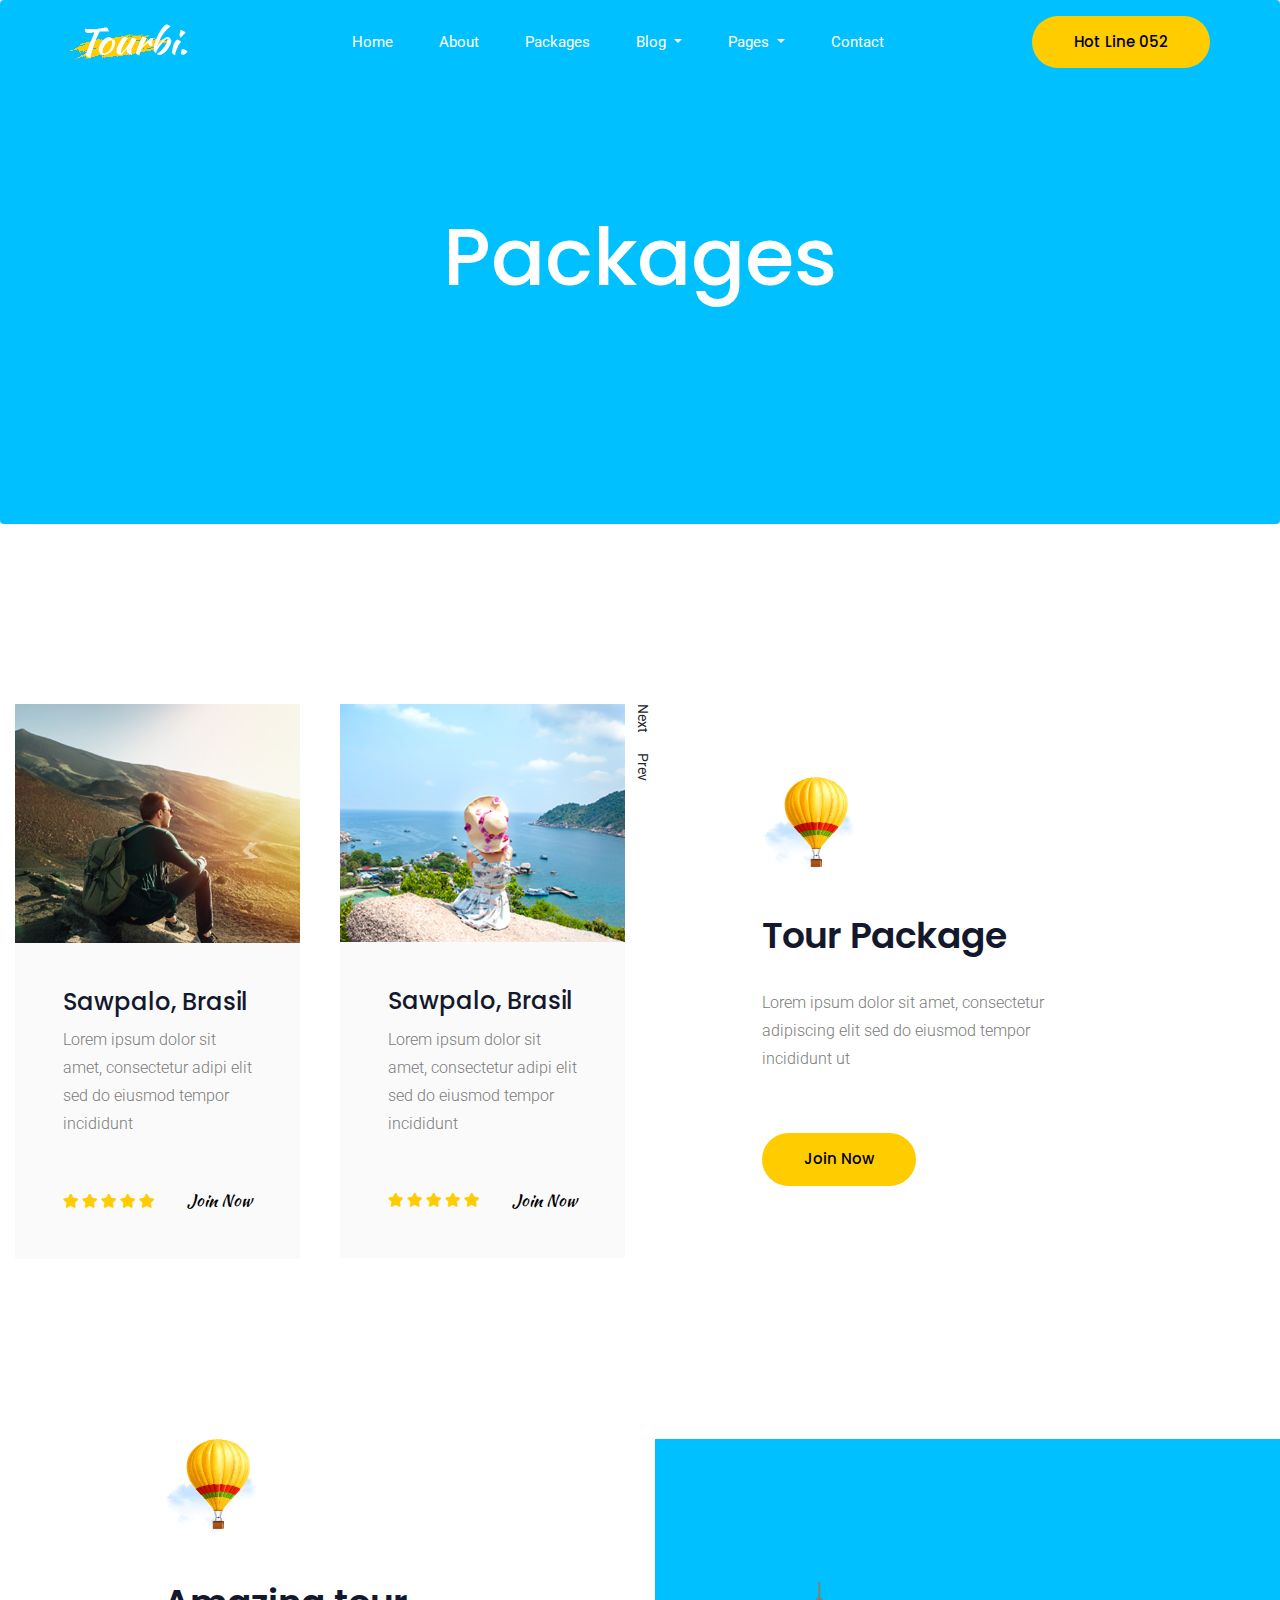
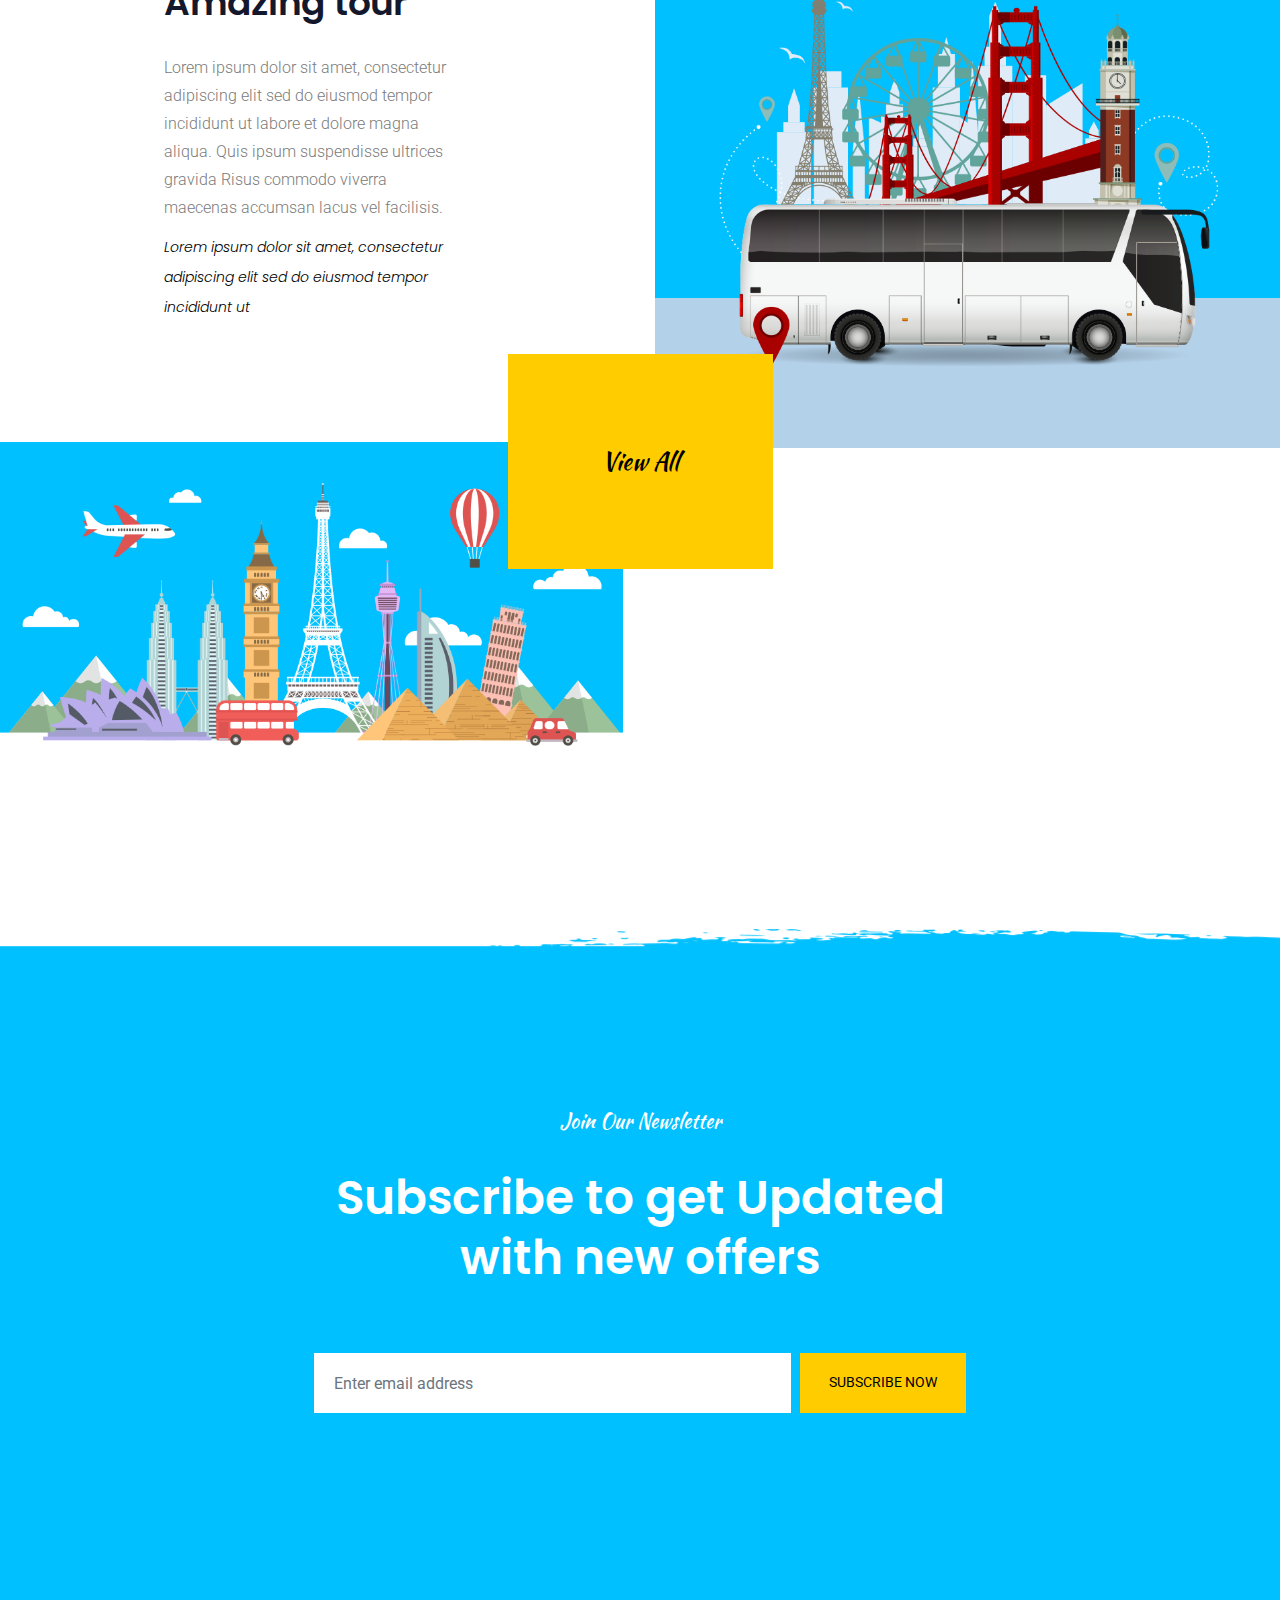
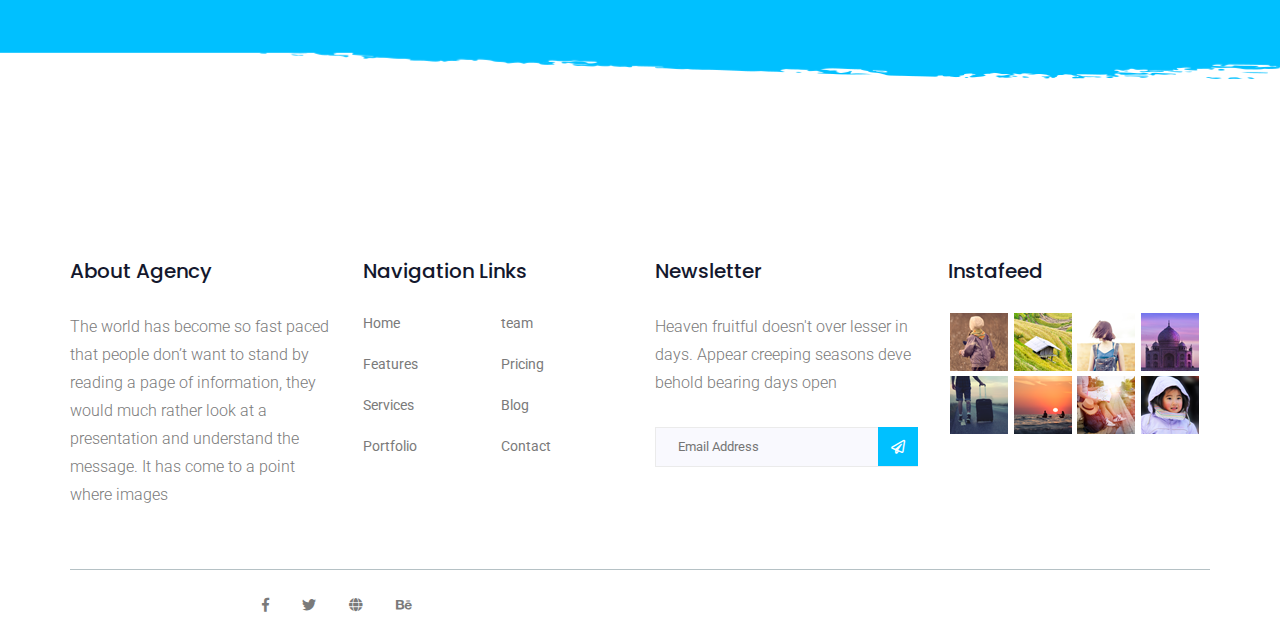
<file: packages.html>
<!doctype html>
<html lang="zxx">

<head>
    <!-- Required meta tags -->
    <meta charset="utf-8">
    <meta name="viewport" content="width=device-width, initial-scale=1, shrink-to-fit=no">
    <title>travel</title>
    <link rel="icon" href="img/favicon.png">
    <!-- Bootstrap CSS -->
    <link rel="stylesheet" href="css/bootstrap.min.css">
    <!-- animate CSS -->
    <link rel="stylesheet" href="css/animate.css">
    <!-- owl carousel CSS -->
    <link rel="stylesheet" href="css/owl.carousel.min.css">
    <!-- font awesome CSS -->
    <link rel="stylesheet" href="css/all.css">
    <!-- flaticon CSS -->
    <link rel="stylesheet" href="css/flaticon.css">
    <link rel="stylesheet" href="css/themify-icons.css">
    <link rel="stylesheet" href="css/nice-select.css">
    <!-- font awesome CSS -->
    <link rel="stylesheet" href="css/magnific-popup.css">
    <!-- swiper CSS -->
    <link rel="stylesheet" href="css/slick.css">
    <!-- style CSS -->
    <link rel="stylesheet" href="css/style.css">
</head>

<body>
    <!--::header part start::-->
    <header class="main_menu home_menu">
        <div class="container">
            <div class="row align-items-center">
                <div class="col-lg-12">
                    <nav class="navbar navbar-expand-lg navbar-light">
                        <a class="navbar-brand" href="index.html"> <img src="img/logo.png" alt="logo"> </a>
                        <button class="navbar-toggler" type="button" data-toggle="collapse"
                            data-target="#navbarSupportedContent" aria-controls="navbarSupportedContent"
                            aria-expanded="false" aria-label="Toggle navigation">
                            <span class="menu_icon"><i class="fas fa-bars"></i></span>
                        </button>

                        <div class="collapse navbar-collapse main-menu-item" id="navbarSupportedContent">
                            <ul class="navbar-nav">
                                <li class="nav-item">
                                    <a class="nav-link" href="index.html">Home</a>
                                </li>
                                <li class="nav-item">
                                    <a class="nav-link" href="about.html">about</a>
                                </li>
                                <li class="nav-item">
                                    <a class="nav-link" href="packages.html">packages</a>
                                </li>
                                <li class="nav-item dropdown">
                                    <a class="nav-link dropdown-toggle" href="blog.html" id="navbarDropdown"
                                        role="button" data-toggle="dropdown" aria-haspopup="true" aria-expanded="false">
                                        Blog
                                    </a>
                                    <div class="dropdown-menu" aria-labelledby="navbarDropdown">
                                        <a class="dropdown-item" href="blog.html"> blog</a>
                                        <a class="dropdown-item" href="single-blog.html">Single blog</a>
                                    </div>
                                </li>
                                <li class="nav-item dropdown">
                                    <a class="nav-link dropdown-toggle" href="blog.html" id="navbarDropdown1"
                                        role="button" data-toggle="dropdown" aria-haspopup="true" aria-expanded="false">
                                        pages
                                    </a>
                                    <div class="dropdown-menu" aria-labelledby="navbarDropdown1">
                                        <a class="dropdown-item" href="elements.html">Elements</a>
                                    </div>
                                </li>
                                <li class="nav-item">
                                    <a class="nav-link" href="contact.html">Contact</a>
                                </li>
                            </ul>
                        </div>
                        <a class="btn_1 d-none d-lg-block" href="#">Hot Line 052</a>
                    </nav>
                </div>
            </div>
        </div>
    </header>
    <!-- Header part end-->

	<!-- breadcrumb start-->
	<section class="breadcrumb breadcrumb_bg">
		<div class="container">
			<div class="row">
				<div class="col-lg-12">
					<div class="breadcrumb_iner text-center">
						<div class="breadcrumb_iner_item">
							<h2>packages</h2>
						</div>
					</div>
				</div>
			</div>
		</div>
	</section>
    <!-- breadcrumb start-->

    <!-- pricing part start-->
    <section class="tour_package padding_top single_pack">
        <div class="container-fluid">
            <div class="row align-items-center">
                <div class="col-lg-6 col-sm-6">
                    <div class="tour_package_cotent owl-carousel">
                        <div class="single_tour_package">
                            <img src="img/tour_plan_1.png" alt="">
                            <div class="tour_pack_content">
                                <h4>Sawpalo, Brasil</h4>
                                <p> Lorem ipsum dolor sit amet, consectetur adipi
                                    elit sed do eiusmod tempor incididunt</p>
                                <div class="tour_content_rating">
                                    <ul>
                                        <li><a href="#"><i class="fas fa-star"></i></a></li>
                                        <li><a href="#"><i class="fas fa-star"></i></a></li>
                                        <li><a href="#"><i class="fas fa-star"></i></a></li>
                                        <li><a href="#"><i class="fas fa-star"></i></a></li>
                                        <li><a href="#"><i class="fas fa-star"></i></a></li>
                                    </ul>
                                    <a href="#" class="btn1">join now</a>
                                </div>
                            </div>
                        </div>
                        <div class="single_tour_package">
                            <img src="img/tour_plan_2.png" alt="">
                            <div class="tour_pack_content">
                                <h4>Sawpalo, Brasil</h4>
                                <p> Lorem ipsum dolor sit amet, consectetur adipi
                                    elit sed do eiusmod tempor incididunt</p>
                                <div class="tour_content_rating">
                                    <ul>
                                        <li><a href="#"><i class="fas fa-star"></i></a></li>
                                        <li><a href="#"><i class="fas fa-star"></i></a></li>
                                        <li><a href="#"><i class="fas fa-star"></i></a></li>
                                        <li><a href="#"><i class="fas fa-star"></i></a></li>
                                        <li><a href="#"><i class="fas fa-star"></i></a></li>
                                    </ul>
                                    <a href="#" class="btn1">join now</a>
                                </div>
                            </div>
                        </div>
                        <div class="single_tour_package">
                            <img src="img/tour_plan_1.png" alt="">
                            <div class="tour_pack_content">
                                <h4>Sawpalo, Brasil</h4>
                                <p> Lorem ipsum dolor sit amet, consectetur adipi
                                    elit sed do eiusmod tempor incididunt</p>
                                <div class="tour_content_rating">
                                    <ul>
                                        <li><a href="#"><i class="fas fa-star"></i></a></li>
                                        <li><a href="#"><i class="fas fa-star"></i></a></li>
                                        <li><a href="#"><i class="fas fa-star"></i></a></li>
                                        <li><a href="#"><i class="fas fa-star"></i></a></li>
                                        <li><a href="#"><i class="fas fa-star"></i></a></li>
                                    </ul>
                                    <a href="#" class="btn1">join now</a>
                                </div>
                            </div>
                        </div>
                        <div class="single_tour_package">
                            <img src="img/tour_plan_2.png" alt="">
                            <div class="tour_pack_content">
                                <h4>Sawpalo, Brasil</h4>
                                <p> Lorem ipsum dolor sit amet, consectetur adipi
                                    elit sed do eiusmod tempor incididunt</p>
                                <div class="tour_content_rating">
                                    <ul>
                                        <li><a href="#"><i class="fas fa-star"></i></a></li>
                                        <li><a href="#"><i class="fas fa-star"></i></a></li>
                                        <li><a href="#"><i class="fas fa-star"></i></a></li>
                                        <li><a href="#"><i class="fas fa-star"></i></a></li>
                                        <li><a href="#"><i class="fas fa-star"></i></a></li>
                                    </ul>
                                    <a href="#" class="btn1">join now</a>
                                </div>
                            </div>
                        </div>
                    </div>
                </div>
                <div class="col-lg-5 col-xl-3 offset-lg-1 col-sm-6">
                    <div class="tour_pack_content">
                        <img src="img/section_tittle_img.png" alt="">
                        <h2>tour package</h2>
                        <p>Lorem ipsum dolor sit amet, consectetur adipiscing elit 
                        sed  do eiusmod tempor incididunt ut</p>
                        <a href="#" class="btn_1">join now</a>
                    </div>
                </div>
            </div>
        </div>
    </section>
    <!-- pricing part end-->

     <!-- about_us part start-->
     <section class="place_details section_padding margin_bottom">
        <div class="container-fluid">
            <div class="row justify-content-between">
                <div class="col-md-6 col-lg-6">
                    <div class="place_detauls_text">
                        <div class="row justify-content-center">
                            <div class="col-lg-8 col-xl-6">
                                <div class="place_details_content">
                                    <img src="img/section_tittle_img.png" alt="#">
                                    <h2>Amazing tour</h2>
                                    <p>Lorem ipsum dolor sit amet, consectetur adipiscing elit sed do
                                        eiusmod tempor incididunt ut labore et dolore magna aliqua. Quis
                                        ipsum suspendisse ultrices gravida Risus commodo viverra maecenas
                                        accumsan lacus vel facilisis. </p>
                                    <span>Lorem ipsum dolor sit amet, consectetur adipiscing elit sed do eiusmod tempor incididunt
                                    ut</span>
                                </div>
                            </div>
                        </div>
                        <img src="img/plase_details_1.png" alt="#">
                    </div>
                </div>
                <div class="col-md-6">
                    <div class="place_details_img">
                        <img src="img/plase_details_2.png" alt="#">
                    </div>
                </div>
            </div>
        </div>
        <div class="view_all_btn">
            <a href="#" class="view_btn">view all</a>
        </div>
    </section>
    <!-- about_us part end-->

    <!-- cta part start-->
    <section class="cta_part section_padding">
        <div class="container">
            <div class="row justify-content-center align-items-center">
                <div class="col-lg-8 col-xl-7">
                    <div class="cta_text text-center">
                        <h5>Join Our Newsletter</h5>
                        <h2>Subscribe to get Updated
                                with new offers</h2>
                            <div class="input-group">
                                <input type="text" class="form-control" placeholder="Enter email address" aria-label="Recipient's username with two button addons" aria-describedby="button-addon4">
                                <div class="input-group-append" id="button-addon4">
                                    <a href="#" class="subs_btn">subscribe now</a>
                                </div>
                            </div>
                        </div>
                    </div>
                </div>
            </div>
        </div>
    </section>
    <!-- cta part end-->

	<!--::footer_part start::-->
    <footer class="footer_part">
        <div class="container">
            <div class="row">
                <div class="col-sm-6 col-lg-3">
                    <div class="single_footer_part">
                        <h4>About Agency</h4>
                        <p>The world has become so fast paced that people don’t want 
                        to stand by reading a page of information, they would much 
                        rather look at a presentation and understand the message. 
                        It has come to a point where images</p>
                    </div>
                </div>
                <div class="col-sm-6 col-lg-3">
                    <div class="single_footer_part">
                        <h4>Navigation Links</h4>
                        <ul class="list-unstyled">
                            <li><a href="#">Home</a></li>
                            <li><a href="#">Features</a></li>
                            <li><a href="#">Services</a></li>
                            <li><a href="#">Portfolio</a></li>
                            <li><a href="#">team</a></li>
                            <li><a href="#">Pricing</a></li>
                            <li><a href="#">Blog</a></li>
                            <li><a href="#">Contact</a></li>
                        </ul>
                    </div>
                </div>
                <div class="col-sm-6 col-lg-3">
                    <div class="single_footer_part">
                        <h4>Newsletter</h4>
                        <p>Heaven fruitful doesn't over lesser in days. Appear creeping seasons deve behold bearing days
                            open
                        </p>
                        <div id="mc_embed_signup">
                            <form target="_blank"
                                action="https://spondonit.us12.list-manage.com/subscribe/post?u=1462626880ade1ac87bd9c93a&amp;id=92a4423d01"
                                method="get" class="subscribe_form relative mail_part">
                                <input type="email" name="email" id="newsletter-form-email" placeholder="Email Address"
                                    class="placeholder hide-on-focus" onfocus="this.placeholder = ''"
                                    onblur="this.placeholder = ' Email Address '">
                                <button type="submit" name="submit" id="newsletter-submit"
                                    class="email_icon newsletter-submit button-contactForm"><i
                                        class="far fa-paper-plane"></i></button>
                                <div class="mt-10 info"></div>
                            </form>
                        </div>
                    </div>
                </div>
                <div class="col-sm-6 col-lg-3">
                    <div class="single_footer_part">
                        <h4>Instafeed</h4>
                        <div class="footer_img">
                            <a href="#"><img src="img/footer_img/footer_1.png" alt=""></a>
                            <a href="#"><img src="img/footer_img/footer_2.png" alt=""></a>
                            <a href="#"><img src="img/footer_img/footer_3.png" alt=""></a>
                            <a href="#"><img src="img/footer_img/footer_4.png" alt=""></a>
                            <a href="#"><img src="img/footer_img/footer_5.png" alt=""></a>
                            <a href="#"><img src="img/footer_img/footer_6.png" alt=""></a>
                            <a href="#"><img src="img/footer_img/footer_7.png" alt=""></a>
                            <a href="#"><img src="img/footer_img/footer_8.png" alt=""></a>
                        </div>
                    </div>
                </div>
            </div>
            <hr>
            <div class="row">
             
                    </div>
                </div>
                <div class="col-lg-4">
                    <div class="footer_icon social_icon">
                        <ul class="list-unstyled">
                            <li><a href="#" class="single_social_icon"><i class="fab fa-facebook-f"></i></a></li>
                            <li><a href="#" class="single_social_icon"><i class="fab fa-twitter"></i></a></li>
                            <li><a href="#" class="single_social_icon"><i class="fas fa-globe"></i></a></li>
                            <li><a href="#" class="single_social_icon"><i class="fab fa-behance"></i></a></li>
                        </ul>
                    </div>
                </div>
            </div>
        </div>
        <img src="img/overlay_2.png" alt="#" class="footer_overlay">
    </footer>
    <!--::footer_part end::-->

    <!-- jquery plugins here-->
    <!-- jquery -->
    <script src="js/jquery-1.12.1.min.js"></script>
    <!-- popper js -->
    <script src="js/popper.min.js"></script>
    <!-- bootstrap js -->
    <script src="js/bootstrap.min.js"></script>
    <!-- easing js -->
    <script src="js/jquery.magnific-popup.js"></script>
    <!-- particles js -->
    <script src="js/owl.carousel.min.js"></script>
    <script src="js/jquery.nice-select.min.js"></script>
    <!-- slick js -->
    <script src="js/slick.min.js"></script>
    <script src="js/jquery.counterup.min.js"></script>
    <script src="js/waypoints.min.js"></script>
    <script src="js/contact.js"></script>
    <script src="js/jquery.ajaxchimp.min.js"></script>
    <script src="js/jquery.form.js"></script>
    <script src="js/jquery.validate.min.js"></script>
    <script src="js/mail-script.js"></script>
    <!-- custom js -->
    <script src="js/custom.js"></script>


 <script>
(function (w, d, s, u) {
w.gbwawc = {
url: u,
options: {
        waId: "+20 01141546751",
        siteName: "كود هاوس لحلول البرمجة",
        siteTag: "تصميم وتطوير مواقع الويب والمتاجر الالكترونية",
        siteLogo: "https://scontent.fcai21-4.fna.fbcdn.net/v/t39.30808-6/283036053_128215783172435_7369526661199742175_n.jpg?_nc_cat=111&ccb=1-7&_nc_sid=09cbfe&_nc_ohc=PRPN_F_vEoAAX9ZB8dX&_nc_ht=scontent.fcai21-4.fna&oh=00_AT-R4V-DsbCZA9cwvhZOY-_HN6UjVHnxWXF50GcB0BAnZw&oe=62A8F57B",
        widgetPosition: "LEFT",
        triggerMessage: "تواصل معنا الان",
        welcomeMessage: "اهلا بحضرتك ..سعداء بخدمتك حضرتك ..ازاى نقدر نساعدك؟",
        brandColor: "#25D366",
        messageText: "بخصوص الاسعار",
        replyOptions: [' 01141546751بخصوص الاسعار يمكنك التواصل معنا على الواتس ','',''],
    },
};
var h = d.getElementsByTagName(s)[0],
j = d.createElement(s);
j.async = true;
j.src = u + "/whatsapp-widget.min.js?_=" + Math.random();
h.parentNode.insertBefore(j, h);
})(window, document, "script", "https://waw.gallabox.com");
</script>
</body>

</html>
</file>
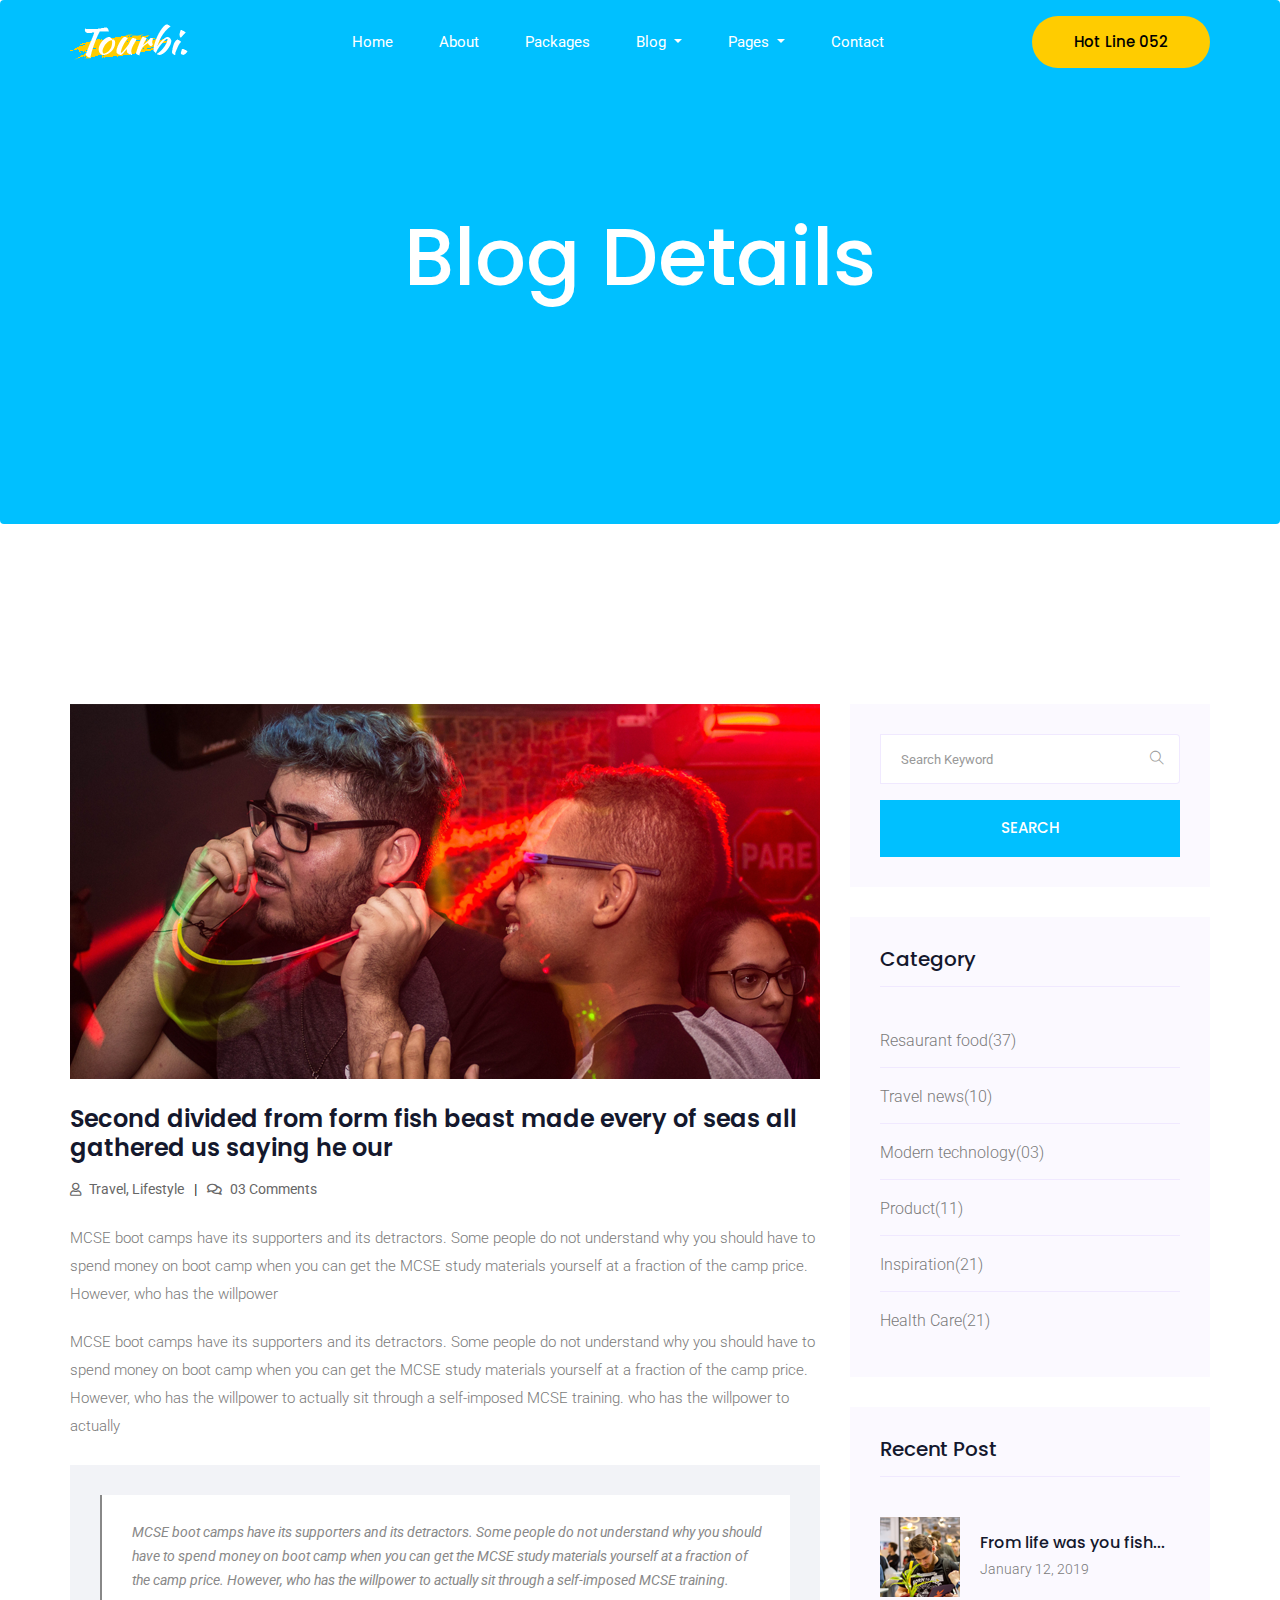
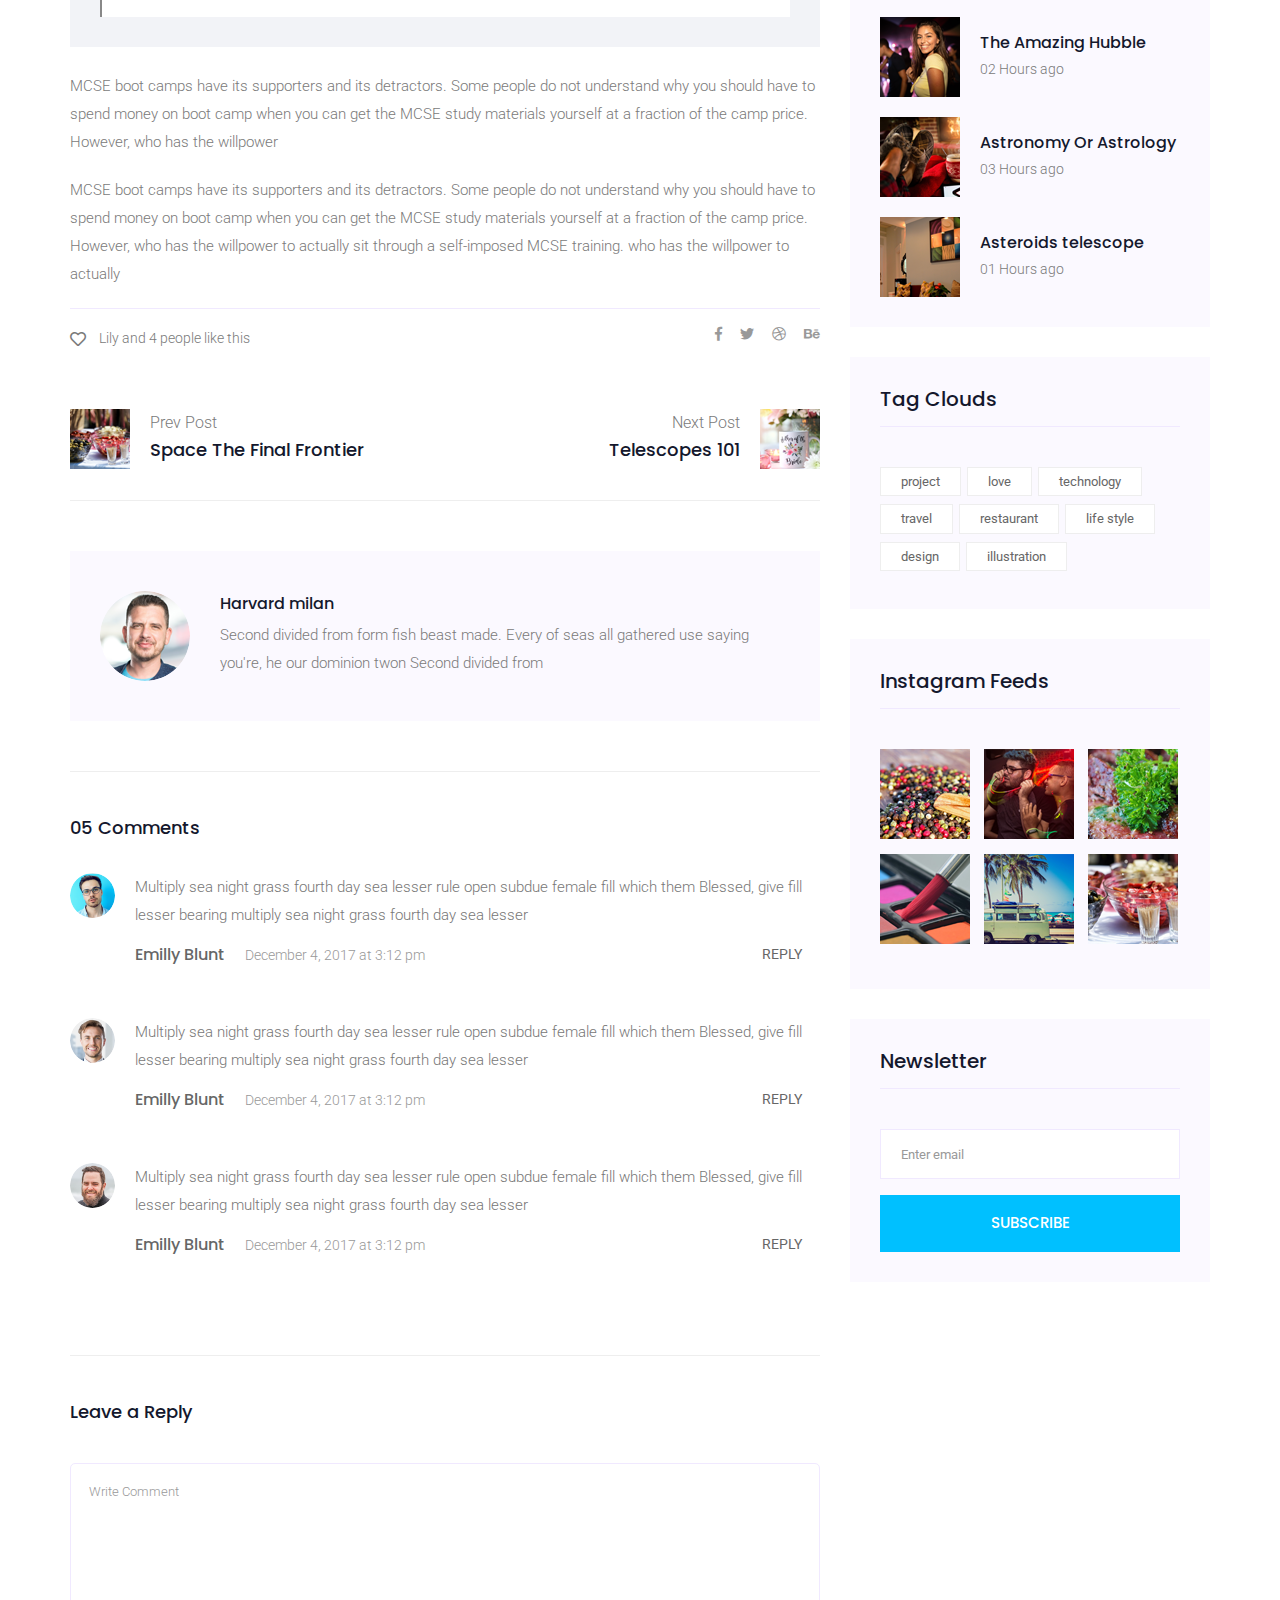
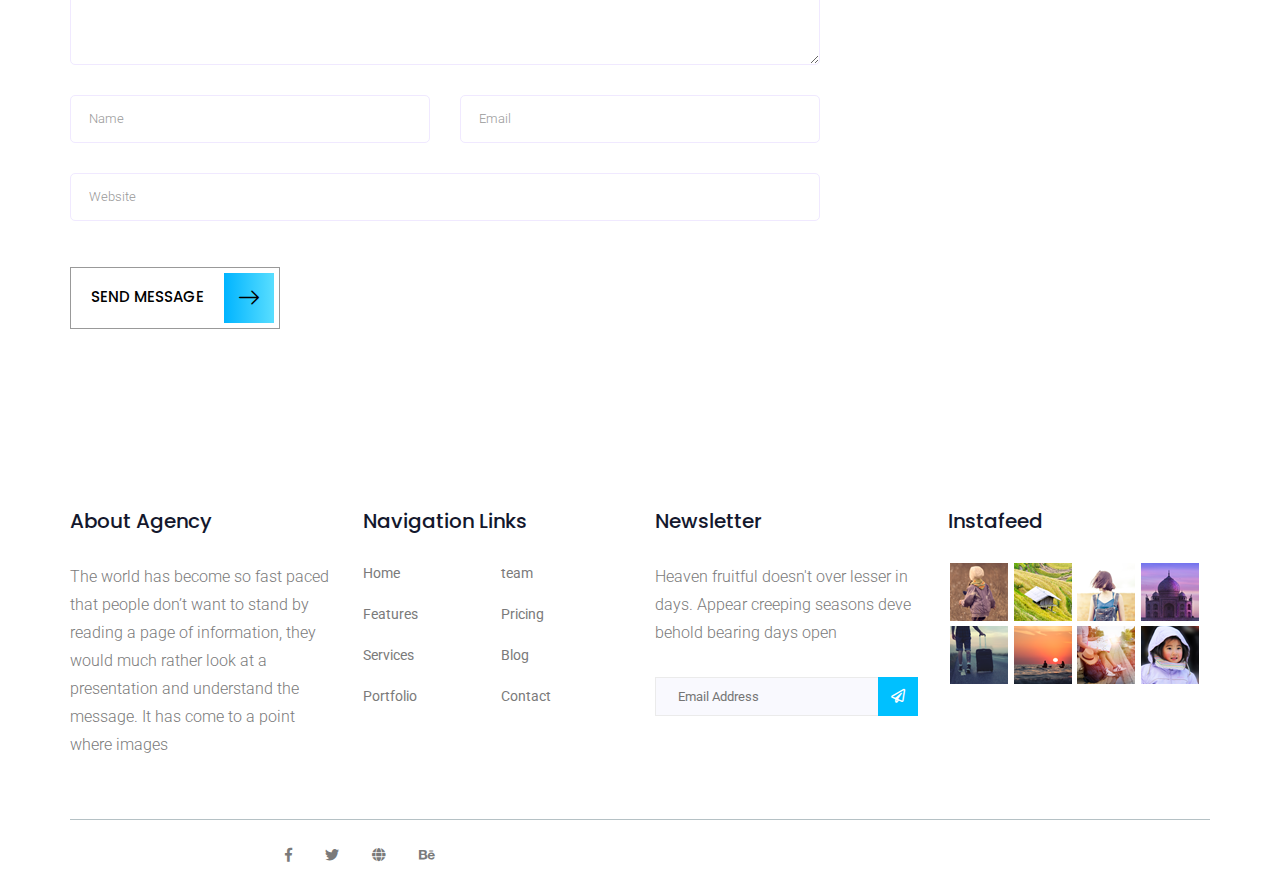
<file: single-blog.html>
<!doctype html>
<html lang="zxx">

<head>
    <!-- Required meta tags -->
    <meta charset="utf-8">
    <meta name="viewport" content="width=device-width, initial-scale=1, shrink-to-fit=no">
    <title>travel</title>
    <link rel="icon" href="img/favicon.png">
    <!-- Bootstrap CSS -->
    <link rel="stylesheet" href="css/bootstrap.min.css">
    <!-- animate CSS -->
    <link rel="stylesheet" href="css/animate.css">
    <!-- owl carousel CSS -->
    <link rel="stylesheet" href="css/owl.carousel.min.css">
    <!-- font awesome CSS -->
    <link rel="stylesheet" href="css/all.css">
    <!-- flaticon CSS -->
    <link rel="stylesheet" href="css/flaticon.css">
    <link rel="stylesheet" href="css/themify-icons.css">
    <link rel="stylesheet" href="css/nice-select.css">
    <!-- font awesome CSS -->
    <link rel="stylesheet" href="css/magnific-popup.css">
    <!-- swiper CSS -->
    <link rel="stylesheet" href="css/slick.css">
    <!-- style CSS -->
    <link rel="stylesheet" href="css/style.css">
</head>

<body>
    <!--::header part start::-->
    <header class="main_menu home_menu">
        <div class="container">
            <div class="row align-items-center">
                <div class="col-lg-12">
                    <nav class="navbar navbar-expand-lg navbar-light">
                        <a class="navbar-brand" href="index.html"> <img src="img/logo.png" alt="logo"> </a>
                        <button class="navbar-toggler" type="button" data-toggle="collapse"
                            data-target="#navbarSupportedContent" aria-controls="navbarSupportedContent"
                            aria-expanded="false" aria-label="Toggle navigation">
                            <span class="menu_icon"><i class="fas fa-bars"></i></span>
                        </button>

                        <div class="collapse navbar-collapse main-menu-item" id="navbarSupportedContent">
                            <ul class="navbar-nav">
                                <li class="nav-item">
                                    <a class="nav-link" href="index.html">Home</a>
                                </li>
                                <li class="nav-item">
                                    <a class="nav-link" href="about.html">about</a>
                                </li>
                                <li class="nav-item">
                                    <a class="nav-link" href="packages.html">packages</a>
                                </li>
                                <li class="nav-item dropdown">
                                    <a class="nav-link dropdown-toggle" href="blog.html" id="navbarDropdown"
                                        role="button" data-toggle="dropdown" aria-haspopup="true" aria-expanded="false">
                                        Blog
                                    </a>
                                    <div class="dropdown-menu" aria-labelledby="navbarDropdown">
                                        <a class="dropdown-item" href="blog.html"> blog</a>
                                        <a class="dropdown-item" href="single-blog.html">Single blog</a>
                                    </div>
                                </li>
                                <li class="nav-item dropdown">
                                    <a class="nav-link dropdown-toggle" href="blog.html" id="navbarDropdown1"
                                        role="button" data-toggle="dropdown" aria-haspopup="true" aria-expanded="false">
                                        pages
                                    </a>
                                    <div class="dropdown-menu" aria-labelledby="navbarDropdown1">
                                        <a class="dropdown-item" href="elements.html">Elements</a>
                                    </div>
                                </li>
                                <li class="nav-item">
                                    <a class="nav-link" href="contact.html">Contact</a>
                                </li>
                            </ul>
                        </div>
                        <a class="btn_1 d-none d-lg-block" href="#">Hot Line 052</a>
                    </nav>
                </div>
            </div>
        </div>
    </header>
    <!-- Header part end-->


   <!-- breadcrumb start-->
   <section class="breadcrumb breadcrumb_bg">
      <div class="container">
         <div class="row">
            <div class="col-lg-12">
               <div class="breadcrumb_iner text-center">
                  <div class="breadcrumb_iner_item">
                     <h2>blog details</h2>
                  </div>
               </div>
            </div>
         </div>
      </div>
   </section>
   <!-- breadcrumb start-->
   <!--================Blog Area =================-->
   <section class="blog_area single-post-area padding_top">
      <div class="container">
         <div class="row">
            <div class="col-lg-8 posts-list">
               <div class="single-post">
                  <div class="feature-img">
                     <img class="img-fluid" src="img/blog/single_blog_1.png" alt="">
                  </div>
                  <div class="blog_details">
                     <h2>Second divided from form fish beast made every of seas
                        all gathered us saying he our
                     </h2>
                     <ul class="blog-info-link mt-3 mb-4">
                        <li><a href="#"><i class="far fa-user"></i> Travel, Lifestyle</a></li>
                        <li><a href="#"><i class="far fa-comments"></i> 03 Comments</a></li>
                     </ul>
                     <p class="excert">
                        MCSE boot camps have its supporters and its detractors. Some people do not understand why you
                        should have to spend money on boot camp when you can get the MCSE study materials yourself at a
                        fraction of the camp price. However, who has the willpower
                     </p>
                     <p>
                        MCSE boot camps have its supporters and its detractors. Some people do not understand why you
                        should have to spend money on boot camp when you can get the MCSE study materials yourself at a
                        fraction of the camp price. However, who has the willpower to actually sit through a
                        self-imposed MCSE training. who has the willpower to actually
                     </p>
                     <div class="quote-wrapper">
                        <div class="quotes">
                           MCSE boot camps have its supporters and its detractors. Some people do not understand why you
                           should have to spend money on boot camp when you can get the MCSE study materials yourself at
                           a fraction of the camp price. However, who has the willpower to actually sit through a
                           self-imposed MCSE training.
                        </div>
                     </div>
                     <p>
                        MCSE boot camps have its supporters and its detractors. Some people do not understand why you
                        should have to spend money on boot camp when you can get the MCSE study materials yourself at a
                        fraction of the camp price. However, who has the willpower
                     </p>
                     <p>
                        MCSE boot camps have its supporters and its detractors. Some people do not understand why you
                        should have to spend money on boot camp when you can get the MCSE study materials yourself at a
                        fraction of the camp price. However, who has the willpower to actually sit through a
                        self-imposed MCSE training. who has the willpower to actually
                     </p>
                  </div>
               </div>
               <div class="navigation-top">
                  <div class="d-sm-flex justify-content-between text-center">
                     <p class="like-info"><span class="align-middle"><i class="far fa-heart"></i></span> Lily and 4
                        people like this</p>
                     <div class="col-sm-4 text-center my-2 my-sm-0">
                        <!-- <p class="comment-count"><span class="align-middle"><i class="far fa-comment"></i></span> 06 Comments</p> -->
                     </div>
                     <ul class="social-icons">
                        <li><a href="#"><i class="fab fa-facebook-f"></i></a></li>
                        <li><a href="#"><i class="fab fa-twitter"></i></a></li>
                        <li><a href="#"><i class="fab fa-dribbble"></i></a></li>
                        <li><a href="#"><i class="fab fa-behance"></i></a></li>
                     </ul>
                  </div>
                  <div class="navigation-area">
                     <div class="row">
                        <div
                           class="col-lg-6 col-md-6 col-12 nav-left flex-row d-flex justify-content-start align-items-center">
                           <div class="thumb">
                              <a href="#">
                                 <img class="img-fluid" src="img/post/preview.png" alt="">
                              </a>
                           </div>
                           <div class="arrow">
                              <a href="#">
                                 <span class="lnr text-white ti-arrow-left"></span>
                              </a>
                           </div>
                           <div class="detials">
                              <p>Prev Post</p>
                              <a href="#">
                                 <h4>Space The Final Frontier</h4>
                              </a>
                           </div>
                        </div>
                        <div
                           class="col-lg-6 col-md-6 col-12 nav-right flex-row d-flex justify-content-end align-items-center">
                           <div class="detials">
                              <p>Next Post</p>
                              <a href="#">
                                 <h4>Telescopes 101</h4>
                              </a>
                           </div>
                           <div class="arrow">
                              <a href="#">
                                 <span class="lnr text-white ti-arrow-right"></span>
                              </a>
                           </div>
                           <div class="thumb">
                              <a href="#">
                                 <img class="img-fluid" src="img/post/next.png" alt="">
                              </a>
                           </div>
                        </div>
                     </div>
                  </div>
               </div>
               <div class="blog-author">
                  <div class="media align-items-center">
                     <img src="img/blog/author.png" alt="">
                     <div class="media-body">
                        <a href="#">
                           <h4>Harvard milan</h4>
                        </a>
                        <p>Second divided from form fish beast made. Every of seas all gathered use saying you're, he
                           our dominion twon Second divided from</p>
                     </div>
                  </div>
               </div>
               <div class="comments-area">
                  <h4>05 Comments</h4>
                  <div class="comment-list">
                     <div class="single-comment justify-content-between d-flex">
                        <div class="user justify-content-between d-flex">
                           <div class="thumb">
                              <img src="img/comment/comment_1.png" alt="">
                           </div>
                           <div class="desc">
                              <p class="comment">
                                 Multiply sea night grass fourth day sea lesser rule open subdue female fill which them
                                 Blessed, give fill lesser bearing multiply sea night grass fourth day sea lesser
                              </p>
                              <div class="d-flex justify-content-between">
                                 <div class="d-flex align-items-center">
                                    <h5>
                                       <a href="#">Emilly Blunt</a>
                                    </h5>
                                    <p class="date">December 4, 2017 at 3:12 pm </p>
                                 </div>
                                 <div class="reply-btn">
                                    <a href="#" class="btn-reply text-uppercase">reply</a>
                                 </div>
                              </div>
                           </div>
                        </div>
                     </div>
                  </div>
                  <div class="comment-list">
                     <div class="single-comment justify-content-between d-flex">
                        <div class="user justify-content-between d-flex">
                           <div class="thumb">
                              <img src="img/comment/comment_2.png" alt="">
                           </div>
                           <div class="desc">
                              <p class="comment">
                                 Multiply sea night grass fourth day sea lesser rule open subdue female fill which them
                                 Blessed, give fill lesser bearing multiply sea night grass fourth day sea lesser
                              </p>
                              <div class="d-flex justify-content-between">
                                 <div class="d-flex align-items-center">
                                    <h5>
                                       <a href="#">Emilly Blunt</a>
                                    </h5>
                                    <p class="date">December 4, 2017 at 3:12 pm </p>
                                 </div>
                                 <div class="reply-btn">
                                    <a href="#" class="btn-reply text-uppercase">reply</a>
                                 </div>
                              </div>
                           </div>
                        </div>
                     </div>
                  </div>
                  <div class="comment-list">
                     <div class="single-comment justify-content-between d-flex">
                        <div class="user justify-content-between d-flex">
                           <div class="thumb">
                              <img src="img/comment/comment_3.png" alt="">
                           </div>
                           <div class="desc">
                              <p class="comment">
                                 Multiply sea night grass fourth day sea lesser rule open subdue female fill which them
                                 Blessed, give fill lesser bearing multiply sea night grass fourth day sea lesser
                              </p>
                              <div class="d-flex justify-content-between">
                                 <div class="d-flex align-items-center">
                                    <h5>
                                       <a href="#">Emilly Blunt</a>
                                    </h5>
                                    <p class="date">December 4, 2017 at 3:12 pm </p>
                                 </div>
                                 <div class="reply-btn">
                                    <a href="#" class="btn-reply text-uppercase">reply</a>
                                 </div>
                              </div>
                           </div>
                        </div>
                     </div>
                  </div>
               </div>
               <div class="comment-form">
                  <h4>Leave a Reply</h4>
                  <form class="form-contact comment_form" action="#" id="commentForm">
                     <div class="row">
                        <div class="col-12">
                           <div class="form-group">
                              <textarea class="form-control w-100" name="comment" id="comment" cols="30" rows="9"
                                 placeholder="Write Comment"></textarea>
                           </div>
                        </div>
                        <div class="col-sm-6">
                           <div class="form-group">
                              <input class="form-control" name="name" id="name" type="text" placeholder="Name">
                           </div>
                        </div>
                        <div class="col-sm-6">
                           <div class="form-group">
                              <input class="form-control" name="email" id="email" type="email" placeholder="Email">
                           </div>
                        </div>
                        <div class="col-12">
                           <div class="form-group">
                              <input class="form-control" name="website" id="website" type="text" placeholder="Website">
                           </div>
                        </div>
                     </div>
                     <div class="form-group mt-3">
                        <button type="submit" class="button button-contactForm btn_1">Send Message <i
                              class="flaticon-right-arrow"></i> </button>
                     </div>
                  </form>
               </div>
            </div>
            <div class="col-lg-4">
               <div class="blog_right_sidebar">
                  <aside class="single_sidebar_widget search_widget">
                     <form action="#">
                        <div class="form-group">
                           <div class="input-group mb-3">
                              <input type="text" class="form-control" placeholder='Search Keyword'
                                 onfocus="this.placeholder = ''" onblur="this.placeholder = 'Search Keyword'">
                              <div class="input-group-append">
                                 <button class="btn" type="button"><i class="ti-search"></i></button>
                              </div>
                           </div>
                        </div>
                        <button class="button rounded-0 primary-bg text-white w-100 btn_1" type="submit">Search</button>
                     </form>
                  </aside>
                  <aside class="single_sidebar_widget post_category_widget">
                     <h4 class="widget_title">Category</h4>
                     <ul class="list cat-list">
                        <li>
                           <a href="#" class="d-flex">
                              <p>Resaurant food</p>
                              <p>(37)</p>
                           </a>
                        </li>
                        <li>
                           <a href="#" class="d-flex">
                              <p>Travel news</p>
                              <p>(10)</p>
                           </a>
                        </li>
                        <li>
                           <a href="#" class="d-flex">
                              <p>Modern technology</p>
                              <p>(03)</p>
                           </a>
                        </li>
                        <li>
                           <a href="#" class="d-flex">
                              <p>Product</p>
                              <p>(11)</p>
                           </a>
                        </li>
                        <li>
                           <a href="#" class="d-flex">
                              <p>Inspiration</p>
                              <p>(21)</p>
                           </a>
                        </li>
                        <li>
                           <a href="#" class="d-flex">
                              <p>Health Care</p>
                              <p>(21)</p>
                           </a>
                        </li>
                     </ul>
                  </aside>
                  <aside class="single_sidebar_widget popular_post_widget">
                     <h3 class="widget_title">Recent Post</h3>
                     <div class="media post_item">
                        <img src="img/post/post_1.png" alt="post">
                        <div class="media-body">
                           <a href="single-blog.html">
                              <h3>From life was you fish...</h3>
                           </a>
                           <p>January 12, 2019</p>
                        </div>
                     </div>
                     <div class="media post_item">
                        <img src="img/post/post_2.png" alt="post">
                        <div class="media-body">
                           <a href="single-blog.html">
                              <h3>The Amazing Hubble</h3>
                           </a>
                           <p>02 Hours ago</p>
                        </div>
                     </div>
                     <div class="media post_item">
                        <img src="img/post/post_3.png" alt="post">
                        <div class="media-body">
                           <a href="single-blog.html">
                              <h3>Astronomy Or Astrology</h3>
                           </a>
                           <p>03 Hours ago</p>
                        </div>
                     </div>
                     <div class="media post_item">
                        <img src="img/post/post_4.png" alt="post">
                        <div class="media-body">
                           <a href="single-blog.html">
                              <h3>Asteroids telescope</h3>
                           </a>
                           <p>01 Hours ago</p>
                        </div>
                     </div>
                  </aside>
                  <aside class="single_sidebar_widget tag_cloud_widget">
                     <h4 class="widget_title">Tag Clouds</h4>
                     <ul class="list">
                        <li>
                           <a href="#">project</a>
                        </li>
                        <li>
                           <a href="#">love</a>
                        </li>
                        <li>
                           <a href="#">technology</a>
                        </li>
                        <li>
                           <a href="#">travel</a>
                        </li>
                        <li>
                           <a href="#">restaurant</a>
                        </li>
                        <li>
                           <a href="#">life style</a>
                        </li>
                        <li>
                           <a href="#">design</a>
                        </li>
                        <li>
                           <a href="#">illustration</a>
                        </li>
                     </ul>
                  </aside>
                  <aside class="single_sidebar_widget instagram_feeds">
                     <h4 class="widget_title">Instagram Feeds</h4>
                     <ul class="instagram_row flex-wrap">
                        <li>
                           <a href="#">
                              <img class="img-fluid" src="img/post/post_5.png" alt="">
                           </a>
                        </li>
                        <li>
                           <a href="#">
                              <img class="img-fluid" src="img/post/post_6.png" alt="">
                           </a>
                        </li>
                        <li>
                           <a href="#">
                              <img class="img-fluid" src="img/post/post_7.png" alt="">
                           </a>
                        </li>
                        <li>
                           <a href="#">
                              <img class="img-fluid" src="img/post/post_8.png" alt="">
                           </a>
                        </li>
                        <li>
                           <a href="#">
                              <img class="img-fluid" src="img/post/post_9.png" alt="">
                           </a>
                        </li>
                        <li>
                           <a href="#">
                              <img class="img-fluid" src="img/post/post_10.png" alt="">
                           </a>
                        </li>
                     </ul>
                  </aside>
                  <aside class="single_sidebar_widget newsletter_widget">
                     <h4 class="widget_title">Newsletter</h4>
                     <form action="#">
                        <div class="form-group">
                           <input type="email" class="form-control" onfocus="this.placeholder = ''"
                              onblur="this.placeholder = 'Enter email'" placeholder='Enter email' required>
                        </div>
                        <button class="button rounded-0 primary-bg text-white w-100 btn_1"
                           type="submit">Subscribe</button>
                     </form>
                  </aside>
               </div>
            </div>
         </div>
      </div>
   </section>
   <!--================Blog Area end =================-->

   <!--::footer_part start::-->
   <footer class="footer_part">
    <div class="container">
        <div class="row">
            <div class="col-sm-6 col-lg-3">
                <div class="single_footer_part">
                    <h4>About Agency</h4>
                    <p>The world has become so fast paced that people don’t want 
                    to stand by reading a page of information, they would much 
                    rather look at a presentation and understand the message. 
                    It has come to a point where images</p>
                </div>
            </div>
            <div class="col-sm-6 col-lg-3">
                <div class="single_footer_part">
                    <h4>Navigation Links</h4>
                    <ul class="list-unstyled">
                        <li><a href="#">Home</a></li>
                        <li><a href="#">Features</a></li>
                        <li><a href="#">Services</a></li>
                        <li><a href="#">Portfolio</a></li>
                        <li><a href="#">team</a></li>
                        <li><a href="#">Pricing</a></li>
                        <li><a href="#">Blog</a></li>
                        <li><a href="#">Contact</a></li>
                    </ul>
                </div>
            </div>
            <div class="col-sm-6 col-lg-3">
                <div class="single_footer_part">
                    <h4>Newsletter</h4>
                    <p>Heaven fruitful doesn't over lesser in days. Appear creeping seasons deve behold bearing days
                        open
                    </p>
                    <div id="mc_embed_signup">
                        <form target="_blank"
                            action="https://spondonit.us12.list-manage.com/subscribe/post?u=1462626880ade1ac87bd9c93a&amp;id=92a4423d01"
                            method="get" class="subscribe_form relative mail_part">
                            <input type="email" name="email" id="newsletter-form-email" placeholder="Email Address"
                                class="placeholder hide-on-focus" onfocus="this.placeholder = ''"
                                onblur="this.placeholder = ' Email Address '">
                            <button type="submit" name="submit" id="newsletter-submit"
                                class="email_icon newsletter-submit button-contactForm"><i
                                    class="far fa-paper-plane"></i></button>
                            <div class="mt-10 info"></div>
                        </form>
                    </div>
                </div>
            </div>
            <div class="col-sm-6 col-lg-3">
                <div class="single_footer_part">
                    <h4>Instafeed</h4>
                    <div class="footer_img">
                        <a href="#"><img src="img/footer_img/footer_1.png" alt=""></a>
                        <a href="#"><img src="img/footer_img/footer_2.png" alt=""></a>
                        <a href="#"><img src="img/footer_img/footer_3.png" alt=""></a>
                        <a href="#"><img src="img/footer_img/footer_4.png" alt=""></a>
                        <a href="#"><img src="img/footer_img/footer_5.png" alt=""></a>
                        <a href="#"><img src="img/footer_img/footer_6.png" alt=""></a>
                        <a href="#"><img src="img/footer_img/footer_7.png" alt=""></a>
                        <a href="#"><img src="img/footer_img/footer_8.png" alt=""></a>
                    </div>
                </div>
            </div>
        </div>
        <hr>
        <div class="row">
            <div class="col-lg-8">
               
                </div>
            </div>
            <div class="col-lg-4">
                <div class="footer_icon social_icon">
                    <ul class="list-unstyled">
                        <li><a href="#" class="single_social_icon"><i class="fab fa-facebook-f"></i></a></li>
                        <li><a href="#" class="single_social_icon"><i class="fab fa-twitter"></i></a></li>
                        <li><a href="#" class="single_social_icon"><i class="fas fa-globe"></i></a></li>
                        <li><a href="#" class="single_social_icon"><i class="fab fa-behance"></i></a></li>
                    </ul>
                </div>
            </div>
        </div>
    </div>
    <img src="img/overlay_2.png" alt="#" class="footer_overlay">
</footer>
<!--::footer_part end::-->

<!-- jquery plugins here-->
<!-- jquery -->
<script src="js/jquery-1.12.1.min.js"></script>
<!-- popper js -->
<script src="js/popper.min.js"></script>
<!-- bootstrap js -->
<script src="js/bootstrap.min.js"></script>
<!-- easing js -->
<script src="js/jquery.magnific-popup.js"></script>




<!-- particles js -->
<script src="js/owl.carousel.min.js"></script>
<script src="js/jquery.nice-select.min.js"></script>
<!-- slick js -->
<script src="js/slick.min.js"></script>
<script src="js/jquery.counterup.min.js"></script>
<script src="js/waypoints.min.js"></script>
<script src="js/contact.js"></script>
<script src="js/jquery.ajaxchimp.min.js"></script>
<script src="js/jquery.form.js"></script>
<script src="js/jquery.validate.min.js"></script>
<script src="js/mail-script.js"></script>
<!-- custom js -->
<script src="js/custom.js"></script>
    
     <script>
(function (w, d, s, u) {
w.gbwawc = {
url: u,
options: {
        waId: "+20 01141546751",
        siteName: "كود هاوس لحلول البرمجة",
        siteTag: "تصميم وتطوير مواقع الويب والمتاجر الالكترونية",
        siteLogo: "https://scontent.fcai21-4.fna.fbcdn.net/v/t39.30808-6/283036053_128215783172435_7369526661199742175_n.jpg?_nc_cat=111&ccb=1-7&_nc_sid=09cbfe&_nc_ohc=PRPN_F_vEoAAX9ZB8dX&_nc_ht=scontent.fcai21-4.fna&oh=00_AT-R4V-DsbCZA9cwvhZOY-_HN6UjVHnxWXF50GcB0BAnZw&oe=62A8F57B",
        widgetPosition: "LEFT",
        triggerMessage: "تواصل معنا الان",
        welcomeMessage: "اهلا بحضرتك ..سعداء بخدمتك حضرتك ..ازاى نقدر نساعدك؟",
        brandColor: "#25D366",
        messageText: "بخصوص الاسعار",
        replyOptions: [' 01141546751بخصوص الاسعار يمكنك التواصل معنا على الواتس ','',''],
    },
};
var h = d.getElementsByTagName(s)[0],
j = d.createElement(s);
j.async = true;
j.src = u + "/whatsapp-widget.min.js?_=" + Math.random();
h.parentNode.insertBefore(j, h);
})(window, document, "script", "https://waw.gallabox.com");
</script>
    
    
</body>

</html>
</file>
<file: css/flaticon.css>
/*
  	Flaticon icon font: Flaticon
  	Creation date: 13/06/2019 05:10
  	*/

@font-face {
  font-family: "Flaticon";
  src: url("../fonts/Flaticon.eot");
  src: url("../fonts/Flaticon.eot?#iefix") format("embedded-opentype"),
       url("../fonts/Flaticon.woff2") format("woff2"),
       url("../fonts/Flaticon.woff") format("woff"),
       url("../fonts/Flaticon.ttf") format("truetype"),
       url("../fonts/Flaticon.svg#Flaticon") format("svg");
  font-weight: normal;
  font-style: normal;
}

@media screen and (-webkit-min-device-pixel-ratio:0) {
  @font-face {
    font-family: "Flaticon";
    src: url("./Flaticon.svg#Flaticon") format("svg");
  }
}

[class^="flaticon-"]:before, [class*=" flaticon-"]:before,
[class^="flaticon-"]:after, [class*=" flaticon-"]:after {   
  font-family: Flaticon;
        font-size: 20px;
font-style: normal;
}

.flaticon-right-arrow:before { content: "\f100"; }
</file>
<file: css/themify-icons.css>
@font-face {
	font-family: 'themify';
	src:url('../fonts/themify.eot?-fvbane');
	src:url('../fonts/themify.eot?#iefix-fvbane') format('embedded-opentype'),
		url('../fonts/themify.woff?-fvbane') format('woff'),
		url('../fonts/themify.ttf?-fvbane') format('truetype'),
		url('../fonts/themify.svg?-fvbane#themify') format('svg');
	font-weight: normal;
	font-style: normal;
}

[class^="ti-"], [class*=" ti-"] {
	font-family: 'themify';
	speak: none;
	font-style: normal;
	font-weight: normal;
	font-variant: normal;
	text-transform: none;
	line-height: 1;

	/* Better Font Rendering =========== */
	-webkit-font-smoothing: antialiased;
	-moz-osx-font-smoothing: grayscale;
}

.ti-wand:before {
	content: "\e600";
}
.ti-volume:before {
	content: "\e601";
}
.ti-user:before {
	content: "\e602";
}
.ti-unlock:before {
	content: "\e603";
}
.ti-unlink:before {
	content: "\e604";
}
.ti-trash:before {
	content: "\e605";
}
.ti-thought:before {
	content: "\e606";
}
.ti-target:before {
	content: "\e607";
}
.ti-tag:before {
	content: "\e608";
}
.ti-tablet:before {
	content: "\e609";
}
.ti-star:before {
	content: "\e60a";
}
.ti-spray:before {
	content: "\e60b";
}
.ti-signal:before {
	content: "\e60c";
}
.ti-shopping-cart:before {
	content: "\e60d";
}
.ti-shopping-cart-full:before {
	content: "\e60e";
}
.ti-settings:before {
	content: "\e60f";
}
.ti-search:before {
	content: "\e610";
}
.ti-zoom-in:before {
	content: "\e611";
}
.ti-zoom-out:before {
	content: "\e612";
}
.ti-cut:before {
	content: "\e613";
}
.ti-ruler:before {
	content: "\e614";
}
.ti-ruler-pencil:before {
	content: "\e615";
}
.ti-ruler-alt:before {
	content: "\e616";
}
.ti-bookmark:before {
	content: "\e617";
}
.ti-bookmark-alt:before {
	content: "\e618";
}
.ti-reload:before {
	content: "\e619";
}
.ti-plus:before {
	content: "\e61a";
}
.ti-pin:before {
	content: "\e61b";
}
.ti-pencil:before {
	content: "\e61c";
}
.ti-pencil-alt:before {
	content: "\e61d";
}
.ti-paint-roller:before {
	content: "\e61e";
}
.ti-paint-bucket:before {
	content: "\e61f";
}
.ti-na:before {
	content: "\e620";
}
.ti-mobile:before {
	content: "\e621";
}
.ti-minus:before {
	content: "\e622";
}
.ti-medall:before {
	content: "\e623";
}
.ti-medall-alt:before {
	content: "\e624";
}
.ti-marker:before {
	content: "\e625";
}
.ti-marker-alt:before {
	content: "\e626";
}
.ti-arrow-up:before {
	content: "\e627";
}
.ti-arrow-right:before {
	content: "\e628";
}
.ti-arrow-left:before {
	content: "\e629";
}
.ti-arrow-down:before {
	content: "\e62a";
}
.ti-lock:before {
	content: "\e62b";
}
.ti-location-arrow:before {
	content: "\e62c";
}
.ti-link:before {
	content: "\e62d";
}
.ti-layout:before {
	content: "\e62e";
}
.ti-layers:before {
	content: "\e62f";
}
.ti-layers-alt:before {
	content: "\e630";
}
.ti-key:before {
	content: "\e631";
}
.ti-import:before {
	content: "\e632";
}
.ti-image:before {
	content: "\e633";
}
.ti-heart:before {
	content: "\e634";
}
.ti-heart-broken:before {
	content: "\e635";
}
.ti-hand-stop:before {
	content: "\e636";
}
.ti-hand-open:before {
	content: "\e637";
}
.ti-hand-drag:before {
	content: "\e638";
}
.ti-folder:before {
	content: "\e639";
}
.ti-flag:before {
	content: "\e63a";
}
.ti-flag-alt:before {
	content: "\e63b";
}
.ti-flag-alt-2:before {
	content: "\e63c";
}
.ti-eye:before {
	content: "\e63d";
}
.ti-export:before {
	content: "\e63e";
}
.ti-exchange-vertical:before {
	content: "\e63f";
}
.ti-desktop:before {
	content: "\e640";
}
.ti-cup:before {
	content: "\e641";
}
.ti-crown:before {
	content: "\e642";
}
.ti-comments:before {
	content: "\e643";
}
.ti-comment:before {
	content: "\e644";
}
.ti-comment-alt:before {
	content: "\e645";
}
.ti-close:before {
	content: "\e646";
}
.ti-clip:before {
	content: "\e647";
}
.ti-angle-up:before {
	content: "\e648";
}
.ti-angle-right:before {
	content: "\e649";
}
.ti-angle-left:before {
	content: "\e64a";
}
.ti-angle-down:before {
	content: "\e64b";
}
.ti-check:before {
	content: "\e64c";
}
.ti-check-box:before {
	content: "\e64d";
}
.ti-camera:before {
	content: "\e64e";
}
.ti-announcement:before {
	content: "\e64f";
}
.ti-brush:before {
	content: "\e650";
}
.ti-briefcase:before {
	content: "\e651";
}
.ti-bolt:before {
	content: "\e652";
}
.ti-bolt-alt:before {
	content: "\e653";
}
.ti-blackboard:before {
	content: "\e654";
}
.ti-bag:before {
	content: "\e655";
}
.ti-move:before {
	content: "\e656";
}
.ti-arrows-vertical:before {
	content: "\e657";
}
.ti-arrows-horizontal:before {
	content: "\e658";
}
.ti-fullscreen:before {
	content: "\e659";
}
.ti-arrow-top-right:before {
	content: "\e65a";
}
.ti-arrow-top-left:before {
	content: "\e65b";
}
.ti-arrow-circle-up:before {
	content: "\e65c";
}
.ti-arrow-circle-right:before {
	content: "\e65d";
}
.ti-arrow-circle-left:before {
	content: "\e65e";
}
.ti-arrow-circle-down:before {
	content: "\e65f";
}
.ti-angle-double-up:before {
	content: "\e660";
}
.ti-angle-double-right:before {
	content: "\e661";
}
.ti-angle-double-left:before {
	content: "\e662";
}
.ti-angle-double-down:before {
	content: "\e663";
}
.ti-zip:before {
	content: "\e664";
}
.ti-world:before {
	content: "\e665";
}
.ti-wheelchair:before {
	content: "\e666";
}
.ti-view-list:before {
	content: "\e667";
}
.ti-view-list-alt:before {
	content: "\e668";
}
.ti-view-grid:before {
	content: "\e669";
}
.ti-uppercase:before {
	content: "\e66a";
}
.ti-upload:before {
	content: "\e66b";
}
.ti-underline:before {
	content: "\e66c";
}
.ti-truck:before {
	content: "\e66d";
}
.ti-timer:before {
	content: "\e66e";
}
.ti-ticket:before {
	content: "\e66f";
}
.ti-thumb-up:before {
	content: "\e670";
}
.ti-thumb-down:before {
	content: "\e671";
}
.ti-text:before {
	content: "\e672";
}
.ti-stats-up:before {
	content: "\e673";
}
.ti-stats-down:before {
	content: "\e674";
}
.ti-split-v:before {
	content: "\e675";
}
.ti-split-h:before {
	content: "\e676";
}
.ti-smallcap:before {
	content: "\e677";
}
.ti-shine:before {
	content: "\e678";
}
.ti-shift-right:before {
	content: "\e679";
}
.ti-shift-left:before {
	content: "\e67a";
}
.ti-shield:before {
	content: "\e67b";
}
.ti-notepad:before {
	content: "\e67c";
}
.ti-server:before {
	content: "\e67d";
}
.ti-quote-right:before {
	content: "\e67e";
}
.ti-quote-left:before {
	content: "\e67f";
}
.ti-pulse:before {
	content: "\e680";
}
.ti-printer:before {
	content: "\e681";
}
.ti-power-off:before {
	content: "\e682";
}
.ti-plug:before {
	content: "\e683";
}
.ti-pie-chart:before {
	content: "\e684";
}
.ti-paragraph:before {
	content: "\e685";
}
.ti-panel:before {
	content: "\e686";
}
.ti-package:before {
	content: "\e687";
}
.ti-music:before {
	content: "\e688";
}
.ti-music-alt:before {
	content: "\e689";
}
.ti-mouse:before {
	content: "\e68a";
}
.ti-mouse-alt:before {
	content: "\e68b";
}
.ti-money:before {
	content: "\e68c";
}
.ti-microphone:before {
	content: "\e68d";
}
.ti-menu:before {
	content: "\e68e";
}
.ti-menu-alt:before {
	content: "\e68f";
}
.ti-map:before {
	content: "\e690";
}
.ti-map-alt:before {
	content: "\e691";
}
.ti-loop:before {
	content: "\e692";
}
.ti-location-pin:before {
	content: "\e693";
}
.ti-list:before {
	content: "\e694";
}
.ti-light-bulb:before {
	content: "\e695";
}
.ti-Italic:before {
	content: "\e696";
}
.ti-info:before {
	content: "\e697";
}
.ti-infinite:before {
	content: "\e698";
}
.ti-id-badge:before {
	content: "\e699";
}
.ti-hummer:before {
	content: "\e69a";
}
.ti-home:before {
	content: "\e69b";
}
.ti-help:before {
	content: "\e69c";
}
.ti-headphone:before {
	content: "\e69d";
}
.ti-harddrives:before {
	content: "\e69e";
}
.ti-harddrive:before {
	content: "\e69f";
}
.ti-gift:before {
	content: "\e6a0";
}
.ti-game:before {
	content: "\e6a1";
}
.ti-filter:before {
	content: "\e6a2";
}
.ti-files:before {
	content: "\e6a3";
}
.ti-file:before {
	content: "\e6a4";
}
.ti-eraser:before {
	content: "\e6a5";
}
.ti-envelope:before {
	content: "\e6a6";
}
.ti-download:before {
	content: "\e6a7";
}
.ti-direction:before {
	content: "\e6a8";
}
.ti-direction-alt:before {
	content: "\e6a9";
}
.ti-dashboard:before {
	content: "\e6aa";
}
.ti-control-stop:before {
	content: "\e6ab";
}
.ti-control-shuffle:before {
	content: "\e6ac";
}
.ti-control-play:before {
	content: "\e6ad";
}
.ti-control-pause:before {
	content: "\e6ae";
}
.ti-control-forward:before {
	content: "\e6af";
}
.ti-control-backward:before {
	content: "\e6b0";
}
.ti-cloud:before {
	content: "\e6b1";
}
.ti-cloud-up:before {
	content: "\e6b2";
}
.ti-cloud-down:before {
	content: "\e6b3";
}
.ti-clipboard:before {
	content: "\e6b4";
}
.ti-car:before {
	content: "\e6b5";
}
.ti-calendar:before {
	content: "\e6b6";
}
.ti-book:before {
	content: "\e6b7";
}
.ti-bell:before {
	content: "\e6b8";
}
.ti-basketball:before {
	content: "\e6b9";
}
.ti-bar-chart:before {
	content: "\e6ba";
}
.ti-bar-chart-alt:before {
	content: "\e6bb";
}
.ti-back-right:before {
	content: "\e6bc";
}
.ti-back-left:before {
	content: "\e6bd";
}
.ti-arrows-corner:before {
	content: "\e6be";
}
.ti-archive:before {
	content: "\e6bf";
}
.ti-anchor:before {
	content: "\e6c0";
}
.ti-align-right:before {
	content: "\e6c1";
}
.ti-align-left:before {
	content: "\e6c2";
}
.ti-align-justify:before {
	content: "\e6c3";
}
.ti-align-center:before {
	content: "\e6c4";
}
.ti-alert:before {
	content: "\e6c5";
}
.ti-alarm-clock:before {
	content: "\e6c6";
}
.ti-agenda:before {
	content: "\e6c7";
}
.ti-write:before {
	content: "\e6c8";
}
.ti-window:before {
	content: "\e6c9";
}
.ti-widgetized:before {
	content: "\e6ca";
}
.ti-widget:before {
	content: "\e6cb";
}
.ti-widget-alt:before {
	content: "\e6cc";
}
.ti-wallet:before {
	content: "\e6cd";
}
.ti-video-clapper:before {
	content: "\e6ce";
}
.ti-video-camera:before {
	content: "\e6cf";
}
.ti-vector:before {
	content: "\e6d0";
}
.ti-themify-logo:before {
	content: "\e6d1";
}
.ti-themify-favicon:before {
	content: "\e6d2";
}
.ti-themify-favicon-alt:before {
	content: "\e6d3";
}
.ti-support:before {
	content: "\e6d4";
}
.ti-stamp:before {
	content: "\e6d5";
}
.ti-split-v-alt:before {
	content: "\e6d6";
}
.ti-slice:before {
	content: "\e6d7";
}
.ti-shortcode:before {
	content: "\e6d8";
}
.ti-shift-right-alt:before {
	content: "\e6d9";
}
.ti-shift-left-alt:before {
	content: "\e6da";
}
.ti-ruler-alt-2:before {
	content: "\e6db";
}
.ti-receipt:before {
	content: "\e6dc";
}
.ti-pin2:before {
	content: "\e6dd";
}
.ti-pin-alt:before {
	content: "\e6de";
}
.ti-pencil-alt2:before {
	content: "\e6df";
}
.ti-palette:before {
	content: "\e6e0";
}
.ti-more:before {
	content: "\e6e1";
}
.ti-more-alt:before {
	content: "\e6e2";
}
.ti-microphone-alt:before {
	content: "\e6e3";
}
.ti-magnet:before {
	content: "\e6e4";
}
.ti-line-double:before {
	content: "\e6e5";
}
.ti-line-dotted:before {
	content: "\e6e6";
}
.ti-line-dashed:before {
	content: "\e6e7";
}
.ti-layout-width-full:before {
	content: "\e6e8";
}
.ti-layout-width-default:before {
	content: "\e6e9";
}
.ti-layout-width-default-alt:before {
	content: "\e6ea";
}
.ti-layout-tab:before {
	content: "\e6eb";
}
.ti-layout-tab-window:before {
	content: "\e6ec";
}
.ti-layout-tab-v:before {
	content: "\e6ed";
}
.ti-layout-tab-min:before {
	content: "\e6ee";
}
.ti-layout-slider:before {
	content: "\e6ef";
}
.ti-layout-slider-alt:before {
	content: "\e6f0";
}
.ti-layout-sidebar-right:before {
	content: "\e6f1";
}
.ti-layout-sidebar-none:before {
	content: "\e6f2";
}
.ti-layout-sidebar-left:before {
	content: "\e6f3";
}
.ti-layout-placeholder:before {
	content: "\e6f4";
}
.ti-layout-menu:before {
	content: "\e6f5";
}
.ti-layout-menu-v:before {
	content: "\e6f6";
}
.ti-layout-menu-separated:before {
	content: "\e6f7";
}
.ti-layout-menu-full:before {
	content: "\e6f8";
}
.ti-layout-media-right-alt:before {
	content: "\e6f9";
}
.ti-layout-media-right:before {
	content: "\e6fa";
}
.ti-layout-media-overlay:before {
	content: "\e6fb";
}
.ti-layout-media-overlay-alt:before {
	content: "\e6fc";
}
.ti-layout-media-overlay-alt-2:before {
	content: "\e6fd";
}
.ti-layout-media-left-alt:before {
	content: "\e6fe";
}
.ti-layout-media-left:before {
	content: "\e6ff";
}
.ti-layout-media-center-alt:before {
	content: "\e700";
}
.ti-layout-media-center:before {
	content: "\e701";
}
.ti-layout-list-thumb:before {
	content: "\e702";
}
.ti-layout-list-thumb-alt:before {
	content: "\e703";
}
.ti-layout-list-post:before {
	content: "\e704";
}
.ti-layout-list-large-image:before {
	content: "\e705";
}
.ti-layout-line-solid:before {
	content: "\e706";
}
.ti-layout-grid4:before {
	content: "\e707";
}
.ti-layout-grid3:before {
	content: "\e708";
}
.ti-layout-grid2:before {
	content: "\e709";
}
.ti-layout-grid2-thumb:before {
	content: "\e70a";
}
.ti-layout-cta-right:before {
	content: "\e70b";
}
.ti-layout-cta-left:before {
	content: "\e70c";
}
.ti-layout-cta-center:before {
	content: "\e70d";
}
.ti-layout-cta-btn-right:before {
	content: "\e70e";
}
.ti-layout-cta-btn-left:before {
	content: "\e70f";
}
.ti-layout-column4:before {
	content: "\e710";
}
.ti-layout-column3:before {
	content: "\e711";
}
.ti-layout-column2:before {
	content: "\e712";
}
.ti-layout-accordion-separated:before {
	content: "\e713";
}
.ti-layout-accordion-merged:before {
	content: "\e714";
}
.ti-layout-accordion-list:before {
	content: "\e715";
}
.ti-ink-pen:before {
	content: "\e716";
}
.ti-info-alt:before {
	content: "\e717";
}
.ti-help-alt:before {
	content: "\e718";
}
.ti-headphone-alt:before {
	content: "\e719";
}
.ti-hand-point-up:before {
	content: "\e71a";
}
.ti-hand-point-right:before {
	content: "\e71b";
}
.ti-hand-point-left:before {
	content: "\e71c";
}
.ti-hand-point-down:before {
	content: "\e71d";
}
.ti-gallery:before {
	content: "\e71e";
}
.ti-face-smile:before {
	content: "\e71f";
}
.ti-face-sad:before {
	content: "\e720";
}
.ti-credit-card:before {
	content: "\e721";
}
.ti-control-skip-forward:before {
	content: "\e722";
}
.ti-control-skip-backward:before {
	content: "\e723";
}
.ti-control-record:before {
	content: "\e724";
}
.ti-control-eject:before {
	content: "\e725";
}
.ti-comments-smiley:before {
	content: "\e726";
}
.ti-brush-alt:before {
	content: "\e727";
}
.ti-youtube:before {
	content: "\e728";
}
.ti-vimeo:before {
	content: "\e729";
}
.ti-twitter:before {
	content: "\e72a";
}
.ti-time:before {
	content: "\e72b";
}
.ti-tumblr:before {
	content: "\e72c";
}
.ti-skype:before {
	content: "\e72d";
}
.ti-share:before {
	content: "\e72e";
}
.ti-share-alt:before {
	content: "\e72f";
}
.ti-rocket:before {
	content: "\e730";
}
.ti-pinterest:before {
	content: "\e731";
}
.ti-new-window:before {
	content: "\e732";
}
.ti-microsoft:before {
	content: "\e733";
}
.ti-list-ol:before {
	content: "\e734";
}
.ti-linkedin:before {
	content: "\e735";
}
.ti-layout-sidebar-2:before {
	content: "\e736";
}
.ti-layout-grid4-alt:before {
	content: "\e737";
}
.ti-layout-grid3-alt:before {
	content: "\e738";
}
.ti-layout-grid2-alt:before {
	content: "\e739";
}
.ti-layout-column4-alt:before {
	content: "\e73a";
}
.ti-layout-column3-alt:before {
	content: "\e73b";
}
.ti-layout-column2-alt:before {
	content: "\e73c";
}
.ti-instagram:before {
	content: "\e73d";
}
.ti-google:before {
	content: "\e73e";
}
.ti-github:before {
	content: "\e73f";
}
.ti-flickr:before {
	content: "\e740";
}
.ti-facebook:before {
	content: "\e741";
}
.ti-dropbox:before {
	content: "\e742";
}
.ti-dribbble:before {
	content: "\e743";
}
.ti-apple:before {
	content: "\e744";
}
.ti-android:before {
	content: "\e745";
}
.ti-save:before {
	content: "\e746";
}
.ti-save-alt:before {
	content: "\e747";
}
.ti-yahoo:before {
	content: "\e748";
}
.ti-wordpress:before {
	content: "\e749";
}
.ti-vimeo-alt:before {
	content: "\e74a";
}
.ti-twitter-alt:before {
	content: "\e74b";
}
.ti-tumblr-alt:before {
	content: "\e74c";
}
.ti-trello:before {
	content: "\e74d";
}
.ti-stack-overflow:before {
	content: "\e74e";
}
.ti-soundcloud:before {
	content: "\e74f";
}
.ti-sharethis:before {
	content: "\e750";
}
.ti-sharethis-alt:before {
	content: "\e751";
}
.ti-reddit:before {
	content: "\e752";
}
.ti-pinterest-alt:before {
	content: "\e753";
}
.ti-microsoft-alt:before {
	content: "\e754";
}
.ti-linux:before {
	content: "\e755";
}
.ti-jsfiddle:before {
	content: "\e756";
}
.ti-joomla:before {
	content: "\e757";
}
.ti-html5:before {
	content: "\e758";
}
.ti-flickr-alt:before {
	content: "\e759";
}
.ti-email:before {
	content: "\e75a";
}
.ti-drupal:before {
	content: "\e75b";
}
.ti-dropbox-alt:before {
	content: "\e75c";
}
.ti-css3:before {
	content: "\e75d";
}
.ti-rss:before {
	content: "\e75e";
}
.ti-rss-alt:before {
	content: "\e75f";
}
</file>
<file: css/nice-select.css>
.nice-select {
  -webkit-tap-highlight-color: transparent;
  background-color: #fff;
  border-radius: 5px;
  border: solid 1px #e8e8e8;
  box-sizing: border-box;
  clear: both;
  cursor: pointer;
  display: block;
  float: left;
  font-family: inherit;
  font-size: 14px;
  font-weight: normal;
  height: 42px;
  line-height: 40px;
  outline: none;
  padding-left: 18px;
  padding-right: 30px;
  position: relative;
  text-align: left !important;
  -webkit-transition: all 0.2s ease-in-out;
  transition: all 0.2s ease-in-out;
  -webkit-user-select: none;
     -moz-user-select: none;
      -ms-user-select: none;
          user-select: none;
  white-space: nowrap;
  width: auto; }
  .nice-select:hover {
    border-color: #dbdbdb; }
  .nice-select:active, .nice-select.open, .nice-select:focus {
    border-color: #999; }
  .nice-select:after {
    border-bottom: 2px solid #999;
    border-right: 2px solid #999;
    content: '';
    display: block;
    height: 5px;
    margin-top: -4px;
    pointer-events: none;
    position: absolute;
    right: 12px;
    top: 50%;
    -webkit-transform-origin: 66% 66%;
        -ms-transform-origin: 66% 66%;
            transform-origin: 66% 66%;
    -webkit-transform: rotate(45deg);
        -ms-transform: rotate(45deg);
            transform: rotate(45deg);
    -webkit-transition: all 0.15s ease-in-out;
    transition: all 0.15s ease-in-out;
    width: 5px; }
  .nice-select.open:after {
    -webkit-transform: rotate(-135deg);
        -ms-transform: rotate(-135deg);
            transform: rotate(-135deg); }
  .nice-select.open .list {
    opacity: 1;
    pointer-events: auto;
    -webkit-transform: scale(1) translateY(0);
        -ms-transform: scale(1) translateY(0);
            transform: scale(1) translateY(0); }
  .nice-select.disabled {
    border-color: #ededed;
    color: #999;
    pointer-events: none; }
    .nice-select.disabled:after {
      border-color: #cccccc; }
  .nice-select.wide {
    width: 100%; }
    .nice-select.wide .list {
      left: 0 !important;
      right: 0 !important; }
  .nice-select.right {
    float: right; }
    .nice-select.right .list {
      left: auto;
      right: 0; }
  .nice-select.small {
    font-size: 12px;
    height: 36px;
    line-height: 34px; }
    .nice-select.small:after {
      height: 4px;
      width: 4px; }
    .nice-select.small .option {
      line-height: 34px;
      min-height: 34px; }
  .nice-select .list {
    background-color: #fff;
    border-radius: 5px;
    box-shadow: 0 0 0 1px rgba(68, 68, 68, 0.11);
    box-sizing: border-box;
    margin-top: 4px;
    opacity: 0;
    overflow: hidden;
    padding: 0;
    pointer-events: none;
    position: absolute;
    top: 100%;
    left: 0;
    -webkit-transform-origin: 50% 0;
        -ms-transform-origin: 50% 0;
            transform-origin: 50% 0;
    -webkit-transform: scale(0.75) translateY(-21px);
        -ms-transform: scale(0.75) translateY(-21px);
            transform: scale(0.75) translateY(-21px);
    -webkit-transition: all 0.2s cubic-bezier(0.5, 0, 0, 1.25), opacity 0.15s ease-out;
    transition: all 0.2s cubic-bezier(0.5, 0, 0, 1.25), opacity 0.15s ease-out;
    z-index: 9; }
    .nice-select .list:hover .option:not(:hover) {
      background-color: transparent !important; }
  .nice-select .option {
    cursor: pointer;
    font-weight: 400;
    line-height: 40px;
    list-style: none;
    min-height: 40px;
    outline: none;
    padding-left: 18px;
    padding-right: 29px;
    text-align: left;
    -webkit-transition: all 0.2s;
    transition: all 0.2s; }
    .nice-select .option:hover, .nice-select .option.focus, .nice-select .option.selected.focus {
      background-color: #f6f6f6; }
    .nice-select .option.selected {
      font-weight: bold; }
    .nice-select .option.disabled {
      background-color: transparent;
      color: #999;
      cursor: default; }

.no-csspointerevents .nice-select .list {
  display: none; }

.no-csspointerevents .nice-select.open .list {
  display: block; }
</file>
<file: css/style.css>
/**************** extend css start ****************/
@import url("https://fonts.googleapis.com/css?family=Kaushan+Script|Poppins:300,400,500,600,700|Roboto:300,400,500,700&display=swap");
/* line 2, /Applications/MAMP/htdocs/palash/cl/july 2019/189 travel/189 travel html/sass/_extends.scss */
.btn_2:hover, .form-contact .form-group .btn_1 i {
  background-image: linear-gradient(to left, #00b4ff 0%, #57ddff 51%, #00b4ff 100%);
}

/* line 8, /Applications/MAMP/htdocs/palash/cl/july 2019/189 travel/189 travel html/sass/_extends.scss */
.form-contact .form-group .btn_1 {
  background-image: linear-gradient(to left, #fff 0%, #fff 51%, #fff 100%);
}

/**************** extend css start ****************/
/**************** common css start ****************/
/* line 3, /Applications/MAMP/htdocs/palash/cl/july 2019/189 travel/189 travel html/sass/_common.scss */
body {
  font-family: "Roboto", sans-serif;
  padding: 0;
  margin: 0;
  font-size: 14px;
}

/* line 9, /Applications/MAMP/htdocs/palash/cl/july 2019/189 travel/189 travel html/sass/_common.scss */
.message_submit_form:focus {
  outline: none;
}

/* line 12, /Applications/MAMP/htdocs/palash/cl/july 2019/189 travel/189 travel html/sass/_common.scss */
input:hover, input:focus {
  outline: none !important;
}

/* line 15, /Applications/MAMP/htdocs/palash/cl/july 2019/189 travel/189 travel html/sass/_common.scss */
.gray_bg {
  background-color: #f7f7f7;
}

/* line 18, /Applications/MAMP/htdocs/palash/cl/july 2019/189 travel/189 travel html/sass/_common.scss */
.section_padding {
  padding: 180px 0px;
}

@media only screen and (min-width: 992px) and (max-width: 1200px) {
  /* line 18, /Applications/MAMP/htdocs/palash/cl/july 2019/189 travel/189 travel html/sass/_common.scss */
  .section_padding {
    padding: 100px 0px;
  }
}

@media only screen and (min-width: 768px) and (max-width: 991px) {
  /* line 18, /Applications/MAMP/htdocs/palash/cl/july 2019/189 travel/189 travel html/sass/_common.scss */
  .section_padding {
    padding: 70px 0px;
  }
}

@media (max-width: 576px) {
  /* line 18, /Applications/MAMP/htdocs/palash/cl/july 2019/189 travel/189 travel html/sass/_common.scss */
  .section_padding {
    padding: 70px 0px;
  }
}

@media only screen and (min-width: 576px) and (max-width: 767px) {
  /* line 18, /Applications/MAMP/htdocs/palash/cl/july 2019/189 travel/189 travel html/sass/_common.scss */
  .section_padding {
    padding: 70px 0px;
  }
}

/* line 33, /Applications/MAMP/htdocs/palash/cl/july 2019/189 travel/189 travel html/sass/_common.scss */
.single_padding_top {
  padding-top: 180px !important;
}

@media only screen and (min-width: 992px) and (max-width: 1200px) {
  /* line 33, /Applications/MAMP/htdocs/palash/cl/july 2019/189 travel/189 travel html/sass/_common.scss */
  .single_padding_top {
    padding-top: 70px !important;
  }
}

@media only screen and (min-width: 768px) and (max-width: 991px) {
  /* line 33, /Applications/MAMP/htdocs/palash/cl/july 2019/189 travel/189 travel html/sass/_common.scss */
  .single_padding_top {
    padding-top: 70px !important;
  }
}

@media (max-width: 576px) {
  /* line 33, /Applications/MAMP/htdocs/palash/cl/july 2019/189 travel/189 travel html/sass/_common.scss */
  .single_padding_top {
    padding-top: 70px !important;
  }
}

@media only screen and (min-width: 576px) and (max-width: 767px) {
  /* line 33, /Applications/MAMP/htdocs/palash/cl/july 2019/189 travel/189 travel html/sass/_common.scss */
  .single_padding_top {
    padding-top: 100px !important;
  }
}

/* line 48, /Applications/MAMP/htdocs/palash/cl/july 2019/189 travel/189 travel html/sass/_common.scss */
.padding_top {
  padding-top: 180px;
}

@media only screen and (min-width: 992px) and (max-width: 1200px) {
  /* line 48, /Applications/MAMP/htdocs/palash/cl/july 2019/189 travel/189 travel html/sass/_common.scss */
  .padding_top {
    padding-top: 100px;
  }
}

@media only screen and (min-width: 768px) and (max-width: 991px) {
  /* line 48, /Applications/MAMP/htdocs/palash/cl/july 2019/189 travel/189 travel html/sass/_common.scss */
  .padding_top {
    padding-top: 70px;
  }
}

@media (max-width: 576px) {
  /* line 48, /Applications/MAMP/htdocs/palash/cl/july 2019/189 travel/189 travel html/sass/_common.scss */
  .padding_top {
    padding-top: 70px;
  }
}

@media only screen and (min-width: 576px) and (max-width: 767px) {
  /* line 48, /Applications/MAMP/htdocs/palash/cl/july 2019/189 travel/189 travel html/sass/_common.scss */
  .padding_top {
    padding-top: 70px;
  }
}

/* line 63, /Applications/MAMP/htdocs/palash/cl/july 2019/189 travel/189 travel html/sass/_common.scss */
.padding_bottom {
  padding-bottom: 180px;
}

@media only screen and (min-width: 992px) and (max-width: 1200px) {
  /* line 63, /Applications/MAMP/htdocs/palash/cl/july 2019/189 travel/189 travel html/sass/_common.scss */
  .padding_bottom {
    padding-bottom: 100px;
  }
}

@media only screen and (min-width: 768px) and (max-width: 991px) {
  /* line 63, /Applications/MAMP/htdocs/palash/cl/july 2019/189 travel/189 travel html/sass/_common.scss */
  .padding_bottom {
    padding-bottom: 70px;
  }
}

@media (max-width: 576px) {
  /* line 63, /Applications/MAMP/htdocs/palash/cl/july 2019/189 travel/189 travel html/sass/_common.scss */
  .padding_bottom {
    padding-bottom: 70px;
  }
}

@media only screen and (min-width: 576px) and (max-width: 767px) {
  /* line 63, /Applications/MAMP/htdocs/palash/cl/july 2019/189 travel/189 travel html/sass/_common.scss */
  .padding_bottom {
    padding-bottom: 70px;
  }
}

/* line 78, /Applications/MAMP/htdocs/palash/cl/july 2019/189 travel/189 travel html/sass/_common.scss */
.margin_bottom {
  margin-bottom: 180px;
}

@media only screen and (min-width: 992px) and (max-width: 1200px) {
  /* line 78, /Applications/MAMP/htdocs/palash/cl/july 2019/189 travel/189 travel html/sass/_common.scss */
  .margin_bottom {
    margin-bottom: 0;
  }
}

@media (max-width: 991px) {
  /* line 78, /Applications/MAMP/htdocs/palash/cl/july 2019/189 travel/189 travel html/sass/_common.scss */
  .margin_bottom {
    margin-bottom: 0;
  }
}

/* line 87, /Applications/MAMP/htdocs/palash/cl/july 2019/189 travel/189 travel html/sass/_common.scss */
a {
  text-decoration: none;
  -webkit-transition: 0.5s;
  transition: 0.5s;
}

/* line 90, /Applications/MAMP/htdocs/palash/cl/july 2019/189 travel/189 travel html/sass/_common.scss */
a:hover {
  outline: none;
  text-decoration: none;
}

/* line 96, /Applications/MAMP/htdocs/palash/cl/july 2019/189 travel/189 travel html/sass/_common.scss */
h1, h2, h3, h4, h5, h6 {
  color: #14182d;
  font-family: "Poppins", sans-serif;
}

/* line 100, /Applications/MAMP/htdocs/palash/cl/july 2019/189 travel/189 travel html/sass/_common.scss */
p {
  font-family: "Roboto", sans-serif;
  line-height: 28px;
  font-size: 16px;
  margin-bottom: 0px;
  color: #7a7a7a;
  font-weight: 300;
}

/* line 108, /Applications/MAMP/htdocs/palash/cl/july 2019/189 travel/189 travel html/sass/_common.scss */
h2 {
  font-size: 44px;
  line-height: 28px;
  color: #14182d;
  font-weight: 600;
  line-height: 1.222;
}

@media (max-width: 576px) {
  /* line 108, /Applications/MAMP/htdocs/palash/cl/july 2019/189 travel/189 travel html/sass/_common.scss */
  h2 {
    font-size: 22px;
    line-height: 25px;
  }
}

@media only screen and (min-width: 576px) and (max-width: 767px) {
  /* line 108, /Applications/MAMP/htdocs/palash/cl/july 2019/189 travel/189 travel html/sass/_common.scss */
  h2 {
    font-size: 24px;
    line-height: 25px;
  }
}

/* line 125, /Applications/MAMP/htdocs/palash/cl/july 2019/189 travel/189 travel html/sass/_common.scss */
h3 {
  font-size: 24px;
  line-height: 25px;
}

@media (max-width: 576px) {
  /* line 125, /Applications/MAMP/htdocs/palash/cl/july 2019/189 travel/189 travel html/sass/_common.scss */
  h3 {
    font-size: 20px;
  }
}

/* line 134, /Applications/MAMP/htdocs/palash/cl/july 2019/189 travel/189 travel html/sass/_common.scss */
h5 {
  font-size: 18px;
  line-height: 22px;
}

/* line 139, /Applications/MAMP/htdocs/palash/cl/july 2019/189 travel/189 travel html/sass/_common.scss */
img {
  max-width: 100%;
}

/* line 142, /Applications/MAMP/htdocs/palash/cl/july 2019/189 travel/189 travel html/sass/_common.scss */
a:focus, .button:focus, button:focus, .btn:focus {
  text-decoration: none;
  outline: none;
  box-shadow: none;
  -webkit-transition: 1s;
  transition: 1s;
}

/* line 149, /Applications/MAMP/htdocs/palash/cl/july 2019/189 travel/189 travel html/sass/_common.scss */
.section_tittle {
  margin-bottom: 72px;
}

@media (max-width: 991px) {
  /* line 149, /Applications/MAMP/htdocs/palash/cl/july 2019/189 travel/189 travel html/sass/_common.scss */
  .section_tittle {
    margin-bottom: 40px;
  }
}

@media only screen and (min-width: 992px) and (max-width: 1200px) {
  /* line 149, /Applications/MAMP/htdocs/palash/cl/july 2019/189 travel/189 travel html/sass/_common.scss */
  .section_tittle {
    margin-bottom: 40px;
  }
}

/* line 157, /Applications/MAMP/htdocs/palash/cl/july 2019/189 travel/189 travel html/sass/_common.scss */
.section_tittle img {
  margin-bottom: 40px;
}

/* line 160, /Applications/MAMP/htdocs/palash/cl/july 2019/189 travel/189 travel html/sass/_common.scss */
.section_tittle h2 {
  font-size: 36px;
  color: #14182d;
  line-height: 52px;
  font-weight: 500;
  position: relative;
  margin-bottom: 27px;
}

@media (max-width: 576px) {
  /* line 160, /Applications/MAMP/htdocs/palash/cl/july 2019/189 travel/189 travel html/sass/_common.scss */
  .section_tittle h2 {
    font-size: 25px;
    line-height: 35px;
    margin-bottom: 15px;
  }
}

@media only screen and (min-width: 576px) and (max-width: 767px) {
  /* line 160, /Applications/MAMP/htdocs/palash/cl/july 2019/189 travel/189 travel html/sass/_common.scss */
  .section_tittle h2 {
    font-size: 25px;
    line-height: 35px;
    margin-bottom: 15px;
  }
}

@media only screen and (min-width: 768px) and (max-width: 991px) {
  /* line 160, /Applications/MAMP/htdocs/palash/cl/july 2019/189 travel/189 travel html/sass/_common.scss */
  .section_tittle h2 {
    font-size: 30px;
    line-height: 40px;
    margin-bottom: 15px;
  }
}

@media only screen and (min-width: 992px) and (max-width: 1200px) {
  /* line 160, /Applications/MAMP/htdocs/palash/cl/july 2019/189 travel/189 travel html/sass/_common.scss */
  .section_tittle h2 {
    font-size: 35px;
    line-height: 40px;
  }
}

/* line 188, /Applications/MAMP/htdocs/palash/cl/july 2019/189 travel/189 travel html/sass/_common.scss */
.section_tittle p {
  color: #000;
  text-transform: capitalize;
  line-height: 30px;
  font-family: "Roboto", sans-serif;
  font-style: italic;
}

@media (max-width: 576px) {
  /* line 188, /Applications/MAMP/htdocs/palash/cl/july 2019/189 travel/189 travel html/sass/_common.scss */
  .section_tittle p {
    margin-bottom: 10px;
  }
}

@media only screen and (min-width: 576px) and (max-width: 767px) {
  /* line 188, /Applications/MAMP/htdocs/palash/cl/july 2019/189 travel/189 travel html/sass/_common.scss */
  .section_tittle p {
    margin-bottom: 10px;
  }
}

@media only screen and (min-width: 768px) and (max-width: 991px) {
  /* line 188, /Applications/MAMP/htdocs/palash/cl/july 2019/189 travel/189 travel html/sass/_common.scss */
  .section_tittle p {
    margin-bottom: 10px;
  }
}

@media only screen and (min-width: 992px) and (max-width: 1200px) {
  /* line 188, /Applications/MAMP/htdocs/palash/cl/july 2019/189 travel/189 travel html/sass/_common.scss */
  .section_tittle p {
    margin-bottom: 10px;
  }
}

/* line 208, /Applications/MAMP/htdocs/palash/cl/july 2019/189 travel/189 travel html/sass/_common.scss */
ul {
  list-style: none;
  margin: 0;
  padding: 0;
}

/* line 213, /Applications/MAMP/htdocs/palash/cl/july 2019/189 travel/189 travel html/sass/_common.scss */
.mb_110 {
  margin-bottom: 110px;
}

@media (max-width: 576px) {
  /* line 213, /Applications/MAMP/htdocs/palash/cl/july 2019/189 travel/189 travel html/sass/_common.scss */
  .mb_110 {
    margin-bottom: 220px;
  }
}

/* line 220, /Applications/MAMP/htdocs/palash/cl/july 2019/189 travel/189 travel html/sass/_common.scss */
.mt_130 {
  margin-top: 130px;
}

@media (max-width: 576px) {
  /* line 220, /Applications/MAMP/htdocs/palash/cl/july 2019/189 travel/189 travel html/sass/_common.scss */
  .mt_130 {
    margin-top: 70px;
  }
}

@media only screen and (min-width: 576px) and (max-width: 767px) {
  /* line 220, /Applications/MAMP/htdocs/palash/cl/july 2019/189 travel/189 travel html/sass/_common.scss */
  .mt_130 {
    margin-top: 70px;
  }
}

@media only screen and (min-width: 768px) and (max-width: 991px) {
  /* line 220, /Applications/MAMP/htdocs/palash/cl/july 2019/189 travel/189 travel html/sass/_common.scss */
  .mt_130 {
    margin-top: 70px;
  }
}

@media only screen and (min-width: 992px) and (max-width: 1200px) {
  /* line 220, /Applications/MAMP/htdocs/palash/cl/july 2019/189 travel/189 travel html/sass/_common.scss */
  .mt_130 {
    margin-top: 70px;
  }
}

/* line 235, /Applications/MAMP/htdocs/palash/cl/july 2019/189 travel/189 travel html/sass/_common.scss */
.mb_130 {
  margin-bottom: 140px;
}

@media (max-width: 991px) {
  /* line 235, /Applications/MAMP/htdocs/palash/cl/july 2019/189 travel/189 travel html/sass/_common.scss */
  .mb_130 {
    margin-bottom: 70px;
  }
}

@media only screen and (min-width: 992px) and (max-width: 1200px) {
  /* line 235, /Applications/MAMP/htdocs/palash/cl/july 2019/189 travel/189 travel html/sass/_common.scss */
  .mb_130 {
    margin-bottom: 100px;
  }
}

/* line 244, /Applications/MAMP/htdocs/palash/cl/july 2019/189 travel/189 travel html/sass/_common.scss */
.padding_less_40 {
  margin-bottom: -50px;
}

/* line 247, /Applications/MAMP/htdocs/palash/cl/july 2019/189 travel/189 travel html/sass/_common.scss */
.z_index {
  z-index: 9 !important;
  position: relative;
}

@media only screen and (min-width: 1200px) and (max-width: 3640px) {
  /* line 253, /Applications/MAMP/htdocs/palash/cl/july 2019/189 travel/189 travel html/sass/_common.scss */
  .container {
    max-width: 1170px;
  }
}

@media (max-width: 1200px) {
  /* line 258, /Applications/MAMP/htdocs/palash/cl/july 2019/189 travel/189 travel html/sass/_common.scss */
  [class*="hero-ani-"] {
    display: none !important;
  }
}

/**************** common css end ****************/
/* Main Button Area css
============================================================================================ */
/* line 3, /Applications/MAMP/htdocs/palash/cl/july 2019/189 travel/189 travel html/sass/_button.scss */
.submit_btn {
  width: auto;
  display: inline-block;
  background: #fff;
  padding: 0px 50px;
  color: #fff;
  font-size: 13px;
  font-weight: 500;
  line-height: 50px;
  border-radius: 5px;
  outline: none !important;
  box-shadow: none !important;
  text-align: center;
  border: 1px solid #edeff2;
  cursor: pointer;
  -webkit-transition: 0.5s;
  transition: 0.5s;
}

/* line 19, /Applications/MAMP/htdocs/palash/cl/july 2019/189 travel/189 travel html/sass/_button.scss */
.submit_btn:hover {
  background: transparent;
}

/* line 24, /Applications/MAMP/htdocs/palash/cl/july 2019/189 travel/189 travel html/sass/_button.scss */
.read_btn, .btn1 {
  font-size: 17px;
  color: #000;
  font-family: "Kaushan Script", cursive;
  text-transform: capitalize;
  display: inline-block;
  margin-top: 30px;
  -webkit-transition: 0.5s;
  transition: 0.5s;
}

/* line 32, /Applications/MAMP/htdocs/palash/cl/july 2019/189 travel/189 travel html/sass/_button.scss */
.read_btn:hover, .btn1:hover {
  color: #00c0ff;
}

/* line 36, /Applications/MAMP/htdocs/palash/cl/july 2019/189 travel/189 travel html/sass/_button.scss */
.btn_1 {
  display: inline-block;
  padding: 13px 40px;
  border-radius: 50px;
  font-size: 15px;
  font-family: "Poppins", sans-serif;
  font-weight: 500;
  color: #000;
  -webkit-transition: 0.5s;
  transition: 0.5s;
  text-transform: capitalize;
  border: 1px solid transparent;
  background-color: #ffcc00;
  border: 2px solid transparent;
}

/* line 49, /Applications/MAMP/htdocs/palash/cl/july 2019/189 travel/189 travel html/sass/_button.scss */
.btn_1:hover {
  color: #ffcc00;
  border: 2px solid #ffcc00;
  background-color: transparent;
}

@media (max-width: 576px) {
  /* line 36, /Applications/MAMP/htdocs/palash/cl/july 2019/189 travel/189 travel html/sass/_button.scss */
  .btn_1 {
    padding: 10px 30px;
    margin-top: 20px;
  }
}

@media only screen and (min-width: 576px) and (max-width: 767px) {
  /* line 36, /Applications/MAMP/htdocs/palash/cl/july 2019/189 travel/189 travel html/sass/_button.scss */
  .btn_1 {
    padding: 10px 30px;
    margin-top: 20px;
  }
}

@media only screen and (min-width: 768px) and (max-width: 991px) {
  /* line 36, /Applications/MAMP/htdocs/palash/cl/july 2019/189 travel/189 travel html/sass/_button.scss */
  .btn_1 {
    padding: 10px 30px;
    margin-top: 25px;
  }
}

/* line 71, /Applications/MAMP/htdocs/palash/cl/july 2019/189 travel/189 travel html/sass/_button.scss */
.btn_2 {
  display: inline-block;
  padding: 18.5px 40px;
  border-radius: 5px;
  background-color: #fff;
  font-size: 15px;
  font-family: "Poppins", sans-serif;
  font-weight: 500;
  color: #1a1a1a;
  -o-transition: all .4s ease-in-out;
  -webkit-transition: all .4s ease-in-out;
  transition: all .4s ease-in-out;
  text-transform: capitalize;
  border: 1px solid #8f9091;
  background-size: 200% auto;
}

/* line 86, /Applications/MAMP/htdocs/palash/cl/july 2019/189 travel/189 travel html/sass/_button.scss */
.btn_2:hover {
  color: #fff !important;
  border: 1px solid #ffcc00;
  background-position: right center;
}

@media (max-width: 576px) {
  /* line 71, /Applications/MAMP/htdocs/palash/cl/july 2019/189 travel/189 travel html/sass/_button.scss */
  .btn_2 {
    padding: 10px 30px;
    margin-top: 20px;
  }
}

@media only screen and (min-width: 576px) and (max-width: 767px) {
  /* line 71, /Applications/MAMP/htdocs/palash/cl/july 2019/189 travel/189 travel html/sass/_button.scss */
  .btn_2 {
    padding: 10px 30px;
    margin-top: 20px;
  }
}

@media only screen and (min-width: 768px) and (max-width: 991px) {
  /* line 71, /Applications/MAMP/htdocs/palash/cl/july 2019/189 travel/189 travel html/sass/_button.scss */
  .btn_2 {
    padding: 10px 30px;
    margin-top: 25px;
  }
}

/* line 108, /Applications/MAMP/htdocs/palash/cl/july 2019/189 travel/189 travel html/sass/_button.scss */
.btn_4 {
  color: #ffcc00;
  font-size: 15px;
  font-weight: 700;
  margin-top: 53px;
  display: inline-block;
}

@media (max-width: 991px) {
  /* line 108, /Applications/MAMP/htdocs/palash/cl/july 2019/189 travel/189 travel html/sass/_button.scss */
  .btn_4 {
    margin-top: 30px;
  }
}

/* line 120, /Applications/MAMP/htdocs/palash/cl/july 2019/189 travel/189 travel html/sass/_button.scss */
.btn_4 img {
  width: 20px;
  margin-left: 15px;
}

/*=================== custom button rule start ====================*/
/* line 128, /Applications/MAMP/htdocs/palash/cl/july 2019/189 travel/189 travel html/sass/_button.scss */
.button {
  display: inline-block;
  border: 1px solid transparent;
  font-size: 15px;
  font-weight: 500;
  padding: 12px 54px;
  border-radius: 4px;
  color: #fff;
  border: 1px solid #edeff2;
  text-transform: uppercase;
  background-color: #ffcc00;
  cursor: pointer;
  -webkit-transition: 0.5s;
  transition: 0.5s;
}

@media (max-width: 767px) {
  /* line 128, /Applications/MAMP/htdocs/palash/cl/july 2019/189 travel/189 travel html/sass/_button.scss */
  .button {
    font-size: 13px;
    padding: 9px 24px;
  }
}

/* line 147, /Applications/MAMP/htdocs/palash/cl/july 2019/189 travel/189 travel html/sass/_button.scss */
.button:hover {
  color: #fff;
}

/* line 152, /Applications/MAMP/htdocs/palash/cl/july 2019/189 travel/189 travel html/sass/_button.scss */
.button-link {
  letter-spacing: 0;
  color: #3b1d82;
  border: 0;
  padding: 0;
}

/* line 158, /Applications/MAMP/htdocs/palash/cl/july 2019/189 travel/189 travel html/sass/_button.scss */
.button-link:hover {
  background: transparent;
  color: #3b1d82;
}

/* line 164, /Applications/MAMP/htdocs/palash/cl/july 2019/189 travel/189 travel html/sass/_button.scss */
.button-header {
  color: #fff;
  border-color: #edeff2;
}

/* line 168, /Applications/MAMP/htdocs/palash/cl/july 2019/189 travel/189 travel html/sass/_button.scss */
.button-header:hover {
  background: #b8024c;
  color: #fff;
}

/* line 174, /Applications/MAMP/htdocs/palash/cl/july 2019/189 travel/189 travel html/sass/_button.scss */
.button-contactForm {
  color: #fff;
  border-color: #edeff2;
  padding: 12px 25px;
}

/* End Main Button Area css
============================================================================================ */
/* Start Blog Area css
============================================================================================ */
/* line 5, /Applications/MAMP/htdocs/palash/cl/july 2019/189 travel/189 travel html/sass/_blog.scss */
.latest-blog-area .area-heading {
  margin-bottom: 70px;
}

/* line 10, /Applications/MAMP/htdocs/palash/cl/july 2019/189 travel/189 travel html/sass/_blog.scss */
.blog_area a {
  color: #666666 !important;
  text-decoration: none;
  -webkit-transition: 0.5s;
  transition: 0.5s;
}

/* line 14, /Applications/MAMP/htdocs/palash/cl/july 2019/189 travel/189 travel html/sass/_blog.scss */
.blog_area a:hover, .blog_area a :hover {
  color: #00c0ff;
}

/* line 20, /Applications/MAMP/htdocs/palash/cl/july 2019/189 travel/189 travel html/sass/_blog.scss */
.single-blog {
  overflow: hidden;
  margin-bottom: 30px;
}

/* line 24, /Applications/MAMP/htdocs/palash/cl/july 2019/189 travel/189 travel html/sass/_blog.scss */
.single-blog:hover {
  box-shadow: 0px 10px 20px 0px rgba(42, 34, 123, 0.1);
}

/* line 28, /Applications/MAMP/htdocs/palash/cl/july 2019/189 travel/189 travel html/sass/_blog.scss */
.single-blog .thumb {
  overflow: hidden;
  position: relative;
}

/* line 32, /Applications/MAMP/htdocs/palash/cl/july 2019/189 travel/189 travel html/sass/_blog.scss */
.single-blog .thumb:after {
  content: '';
  position: absolute;
  left: 0;
  top: 0;
  width: 100%;
  height: 100%;
  background: #000;
  opacity: 0;
  -webkit-transition: 0.5s;
  transition: 0.5s;
}

/* line 45, /Applications/MAMP/htdocs/palash/cl/july 2019/189 travel/189 travel html/sass/_blog.scss */
.single-blog h4 {
  border-bottom: 1px solid #dfdfdf;
  padding-bottom: 34px;
  margin-bottom: 25px;
}

/* line 52, /Applications/MAMP/htdocs/palash/cl/july 2019/189 travel/189 travel html/sass/_blog.scss */
.single-blog a {
  font-size: 20px;
  font-weight: 600;
}

/* line 62, /Applications/MAMP/htdocs/palash/cl/july 2019/189 travel/189 travel html/sass/_blog.scss */
.single-blog .date {
  color: #888;
  text-align: left;
  display: inline-block;
  font-size: 13px;
  font-weight: 300;
}

/* line 70, /Applications/MAMP/htdocs/palash/cl/july 2019/189 travel/189 travel html/sass/_blog.scss */
.single-blog .tag {
  text-align: left;
  display: inline-block;
  float: left;
  font-size: 13px;
  font-weight: 300;
  margin-right: 22px;
  position: relative;
}

/* line 80, /Applications/MAMP/htdocs/palash/cl/july 2019/189 travel/189 travel html/sass/_blog.scss */
.single-blog .tag:after {
  content: '';
  position: absolute;
  width: 1px;
  height: 10px;
  background: #acacac;
  right: -12px;
  top: 7px;
}

@media (max-width: 1199px) {
  /* line 70, /Applications/MAMP/htdocs/palash/cl/july 2019/189 travel/189 travel html/sass/_blog.scss */
  .single-blog .tag {
    margin-right: 8px;
  }
  /* line 94, /Applications/MAMP/htdocs/palash/cl/july 2019/189 travel/189 travel html/sass/_blog.scss */
  .single-blog .tag:after {
    display: none;
  }
}

/* line 100, /Applications/MAMP/htdocs/palash/cl/july 2019/189 travel/189 travel html/sass/_blog.scss */
.single-blog .likes {
  margin-right: 16px;
}

@media (max-width: 800px) {
  /* line 20, /Applications/MAMP/htdocs/palash/cl/july 2019/189 travel/189 travel html/sass/_blog.scss */
  .single-blog {
    margin-bottom: 30px;
  }
}

/* line 108, /Applications/MAMP/htdocs/palash/cl/july 2019/189 travel/189 travel html/sass/_blog.scss */
.single-blog .single-blog-content {
  padding: 30px;
}

/* line 112, /Applications/MAMP/htdocs/palash/cl/july 2019/189 travel/189 travel html/sass/_blog.scss */
.single-blog .single-blog-content .meta-bottom p {
  font-size: 13px;
  font-weight: 300;
}

/* line 117, /Applications/MAMP/htdocs/palash/cl/july 2019/189 travel/189 travel html/sass/_blog.scss */
.single-blog .single-blog-content .meta-bottom i {
  color: #edeff2;
  font-size: 13px;
  margin-right: 7px;
}

@media (max-width: 1199px) {
  /* line 108, /Applications/MAMP/htdocs/palash/cl/july 2019/189 travel/189 travel html/sass/_blog.scss */
  .single-blog .single-blog-content {
    padding: 15px;
  }
}

/* line 131, /Applications/MAMP/htdocs/palash/cl/july 2019/189 travel/189 travel html/sass/_blog.scss */
.single-blog:hover .thumb:after {
  opacity: .7;
  -webkit-transition: 0.5s;
  transition: 0.5s;
}

@media (max-width: 1199px) {
  /* line 139, /Applications/MAMP/htdocs/palash/cl/july 2019/189 travel/189 travel html/sass/_blog.scss */
  .single-blog h4 {
    transition: all 300ms linear 0s;
    border-bottom: 1px solid #dfdfdf;
    padding-bottom: 14px;
    margin-bottom: 12px;
  }
  /* line 145, /Applications/MAMP/htdocs/palash/cl/july 2019/189 travel/189 travel html/sass/_blog.scss */
  .single-blog h4 a {
    font-size: 18px;
  }
}

/* line 153, /Applications/MAMP/htdocs/palash/cl/july 2019/189 travel/189 travel html/sass/_blog.scss */
.full_image.single-blog {
  position: relative;
}

/* line 156, /Applications/MAMP/htdocs/palash/cl/july 2019/189 travel/189 travel html/sass/_blog.scss */
.full_image.single-blog .single-blog-content {
  position: absolute;
  left: 35px;
  bottom: 0;
  opacity: 0;
  visibility: hidden;
  -webkit-transition: 0.5s;
  transition: 0.5s;
}

@media (min-width: 992px) {
  /* line 156, /Applications/MAMP/htdocs/palash/cl/july 2019/189 travel/189 travel html/sass/_blog.scss */
  .full_image.single-blog .single-blog-content {
    bottom: 100px;
  }
}

/* line 175, /Applications/MAMP/htdocs/palash/cl/july 2019/189 travel/189 travel html/sass/_blog.scss */
.full_image.single-blog h4 {
  -webkit-transition: 0.5s;
  transition: 0.5s;
  border-bottom: none;
  padding-bottom: 5px;
}

/* line 181, /Applications/MAMP/htdocs/palash/cl/july 2019/189 travel/189 travel html/sass/_blog.scss */
.full_image.single-blog a {
  font-size: 20px;
  font-weight: 600;
}

/* line 191, /Applications/MAMP/htdocs/palash/cl/july 2019/189 travel/189 travel html/sass/_blog.scss */
.full_image.single-blog .date {
  color: #fff;
}

/* line 196, /Applications/MAMP/htdocs/palash/cl/july 2019/189 travel/189 travel html/sass/_blog.scss */
.full_image.single-blog:hover .single-blog-content {
  opacity: 1;
  visibility: visible;
  -webkit-transition: 0.5s;
  transition: 0.5s;
}

/* End Blog Area css
============================================================================================ */
/* Latest Blog Area css
============================================================================================ */
/* line 220, /Applications/MAMP/htdocs/palash/cl/july 2019/189 travel/189 travel html/sass/_blog.scss */
.l_blog_item .l_blog_text .date {
  margin-top: 24px;
  margin-bottom: 15px;
}

/* line 224, /Applications/MAMP/htdocs/palash/cl/july 2019/189 travel/189 travel html/sass/_blog.scss */
.l_blog_item .l_blog_text .date a {
  font-size: 12px;
}

/* line 230, /Applications/MAMP/htdocs/palash/cl/july 2019/189 travel/189 travel html/sass/_blog.scss */
.l_blog_item .l_blog_text h4 {
  font-size: 18px;
  border-bottom: 1px solid #eeeeee;
  margin-bottom: 0px;
  padding-bottom: 20px;
  -webkit-transition: 0.5s;
  transition: 0.5s;
}

/* line 243, /Applications/MAMP/htdocs/palash/cl/july 2019/189 travel/189 travel html/sass/_blog.scss */
.l_blog_item .l_blog_text p {
  margin-bottom: 0px;
  padding-top: 20px;
}

/* End Latest Blog Area css
============================================================================================ */
/* Causes Area css
============================================================================================ */
/* line 259, /Applications/MAMP/htdocs/palash/cl/july 2019/189 travel/189 travel html/sass/_blog.scss */
.causes_slider .owl-dots {
  text-align: center;
  margin-top: 80px;
}

/* line 263, /Applications/MAMP/htdocs/palash/cl/july 2019/189 travel/189 travel html/sass/_blog.scss */
.causes_slider .owl-dots .owl-dot {
  height: 14px;
  width: 14px;
  background: #eeeeee;
  display: inline-block;
  margin-right: 7px;
}

/* line 270, /Applications/MAMP/htdocs/palash/cl/july 2019/189 travel/189 travel html/sass/_blog.scss */
.causes_slider .owl-dots .owl-dot:last-child {
  margin-right: 0px;
}

/* line 281, /Applications/MAMP/htdocs/palash/cl/july 2019/189 travel/189 travel html/sass/_blog.scss */
.causes_item {
  background: #fff;
}

/* line 284, /Applications/MAMP/htdocs/palash/cl/july 2019/189 travel/189 travel html/sass/_blog.scss */
.causes_item .causes_img {
  position: relative;
}

/* line 287, /Applications/MAMP/htdocs/palash/cl/july 2019/189 travel/189 travel html/sass/_blog.scss */
.causes_item .causes_img .c_parcent {
  position: absolute;
  bottom: 0px;
  width: 100%;
  left: 0px;
  height: 3px;
  background: rgba(255, 255, 255, 0.5);
}

/* line 295, /Applications/MAMP/htdocs/palash/cl/july 2019/189 travel/189 travel html/sass/_blog.scss */
.causes_item .causes_img .c_parcent span {
  width: 70%;
  height: 3px;
  position: absolute;
  left: 0px;
  bottom: 0px;
}

/* line 303, /Applications/MAMP/htdocs/palash/cl/july 2019/189 travel/189 travel html/sass/_blog.scss */
.causes_item .causes_img .c_parcent span:before {
  content: "75%";
  position: absolute;
  right: -10px;
  bottom: 0px;
  color: #fff;
  padding: 0px 5px;
}

/* line 316, /Applications/MAMP/htdocs/palash/cl/july 2019/189 travel/189 travel html/sass/_blog.scss */
.causes_item .causes_text {
  padding: 30px 35px 40px 30px;
}

/* line 319, /Applications/MAMP/htdocs/palash/cl/july 2019/189 travel/189 travel html/sass/_blog.scss */
.causes_item .causes_text h4 {
  font-size: 18px;
  font-weight: 600;
  margin-bottom: 15px;
  cursor: pointer;
}

/* line 332, /Applications/MAMP/htdocs/palash/cl/july 2019/189 travel/189 travel html/sass/_blog.scss */
.causes_item .causes_text p {
  font-size: 14px;
  line-height: 24px;
  font-weight: 300;
  margin-bottom: 0px;
}

/* line 342, /Applications/MAMP/htdocs/palash/cl/july 2019/189 travel/189 travel html/sass/_blog.scss */
.causes_item .causes_bottom a {
  width: 50%;
  border: 1px solid;
  text-align: center;
  float: left;
  line-height: 50px;
  color: #fff;
  font-size: 14px;
  font-weight: 500;
}

/* line 354, /Applications/MAMP/htdocs/palash/cl/july 2019/189 travel/189 travel html/sass/_blog.scss */
.causes_item .causes_bottom a + a {
  border-color: #eeeeee;
  background: #fff;
  font-size: 14px;
}

/* End Causes Area css
============================================================================================ */
/*================= latest_blog_area css =============*/
/* line 370, /Applications/MAMP/htdocs/palash/cl/july 2019/189 travel/189 travel html/sass/_blog.scss */
.latest_blog_area {
  background: #f9f9ff;
}

/* line 374, /Applications/MAMP/htdocs/palash/cl/july 2019/189 travel/189 travel html/sass/_blog.scss */
.single-recent-blog-post {
  margin-bottom: 30px;
}

/* line 377, /Applications/MAMP/htdocs/palash/cl/july 2019/189 travel/189 travel html/sass/_blog.scss */
.single-recent-blog-post .thumb {
  overflow: hidden;
}

/* line 380, /Applications/MAMP/htdocs/palash/cl/july 2019/189 travel/189 travel html/sass/_blog.scss */
.single-recent-blog-post .thumb img {
  transition: all 0.7s linear;
}

/* line 385, /Applications/MAMP/htdocs/palash/cl/july 2019/189 travel/189 travel html/sass/_blog.scss */
.single-recent-blog-post .details {
  padding-top: 30px;
}

/* line 388, /Applications/MAMP/htdocs/palash/cl/july 2019/189 travel/189 travel html/sass/_blog.scss */
.single-recent-blog-post .details .sec_h4 {
  line-height: 24px;
  padding: 10px 0px 13px;
  transition: all 0.3s linear;
}

/* line 399, /Applications/MAMP/htdocs/palash/cl/july 2019/189 travel/189 travel html/sass/_blog.scss */
.single-recent-blog-post .date {
  font-size: 14px;
  line-height: 24px;
  font-weight: 400;
}

/* line 406, /Applications/MAMP/htdocs/palash/cl/july 2019/189 travel/189 travel html/sass/_blog.scss */
.single-recent-blog-post:hover img {
  transform: scale(1.23) rotate(10deg);
}

/* line 413, /Applications/MAMP/htdocs/palash/cl/july 2019/189 travel/189 travel html/sass/_blog.scss */
.tags .tag_btn {
  font-size: 12px;
  font-weight: 500;
  line-height: 20px;
  border: 1px solid #eeeeee;
  display: inline-block;
  padding: 1px 18px;
  text-align: center;
}

/* line 427, /Applications/MAMP/htdocs/palash/cl/july 2019/189 travel/189 travel html/sass/_blog.scss */
.tags .tag_btn + .tag_btn {
  margin-left: 2px;
}

/*========= blog_categorie_area css ===========*/
/* line 434, /Applications/MAMP/htdocs/palash/cl/july 2019/189 travel/189 travel html/sass/_blog.scss */
.blog_categorie_area {
  padding-top: 30px;
  padding-bottom: 30px;
}

@media (min-width: 900px) {
  /* line 434, /Applications/MAMP/htdocs/palash/cl/july 2019/189 travel/189 travel html/sass/_blog.scss */
  .blog_categorie_area {
    padding-top: 80px;
    padding-bottom: 80px;
  }
}

@media (min-width: 1100px) {
  /* line 434, /Applications/MAMP/htdocs/palash/cl/july 2019/189 travel/189 travel html/sass/_blog.scss */
  .blog_categorie_area {
    padding-top: 120px;
    padding-bottom: 120px;
  }
}

/* line 450, /Applications/MAMP/htdocs/palash/cl/july 2019/189 travel/189 travel html/sass/_blog.scss */
.categories_post {
  position: relative;
  text-align: center;
  cursor: pointer;
}

/* line 455, /Applications/MAMP/htdocs/palash/cl/july 2019/189 travel/189 travel html/sass/_blog.scss */
.categories_post img {
  max-width: 100%;
}

/* line 459, /Applications/MAMP/htdocs/palash/cl/july 2019/189 travel/189 travel html/sass/_blog.scss */
.categories_post .categories_details {
  position: absolute;
  top: 20px;
  left: 20px;
  right: 20px;
  bottom: 20px;
  background: rgba(34, 34, 34, 0.75);
  color: #fff;
  transition: all 0.3s linear;
  display: flex;
  align-items: center;
  justify-content: center;
}

/* line 472, /Applications/MAMP/htdocs/palash/cl/july 2019/189 travel/189 travel html/sass/_blog.scss */
.categories_post .categories_details h5 {
  margin-bottom: 0px;
  font-size: 18px;
  line-height: 26px;
  text-transform: uppercase;
  color: #fff;
  position: relative;
}

/* line 490, /Applications/MAMP/htdocs/palash/cl/july 2019/189 travel/189 travel html/sass/_blog.scss */
.categories_post .categories_details p {
  font-weight: 300;
  font-size: 14px;
  line-height: 26px;
  margin-bottom: 0px;
}

/* line 497, /Applications/MAMP/htdocs/palash/cl/july 2019/189 travel/189 travel html/sass/_blog.scss */
.categories_post .categories_details .border_line {
  margin: 10px 0px;
  background: #fff;
  width: 100%;
  height: 1px;
}

/* line 506, /Applications/MAMP/htdocs/palash/cl/july 2019/189 travel/189 travel html/sass/_blog.scss */
.categories_post:hover .categories_details {
  background: rgba(222, 99, 32, 0.85);
}

/*============ blog_left_sidebar css ==============*/
/* line 521, /Applications/MAMP/htdocs/palash/cl/july 2019/189 travel/189 travel html/sass/_blog.scss */
.blog_item {
  margin-bottom: 50px;
}

/* line 525, /Applications/MAMP/htdocs/palash/cl/july 2019/189 travel/189 travel html/sass/_blog.scss */
.blog_details {
  padding: 30px 0 20px 10px;
  box-shadow: 0px 10px 20px 0px rgba(221, 221, 221, 0.3);
}

@media (min-width: 768px) {
  /* line 525, /Applications/MAMP/htdocs/palash/cl/july 2019/189 travel/189 travel html/sass/_blog.scss */
  .blog_details {
    padding: 60px 30px 35px 35px;
  }
}

/* line 533, /Applications/MAMP/htdocs/palash/cl/july 2019/189 travel/189 travel html/sass/_blog.scss */
.blog_details p {
  margin-bottom: 30px;
}

/* line 537, /Applications/MAMP/htdocs/palash/cl/july 2019/189 travel/189 travel html/sass/_blog.scss */
.blog_details a {
  color: #ff8b23;
}

/* line 540, /Applications/MAMP/htdocs/palash/cl/july 2019/189 travel/189 travel html/sass/_blog.scss */
.blog_details a:hover {
  color: #ffcc00 !important;
}

/* line 545, /Applications/MAMP/htdocs/palash/cl/july 2019/189 travel/189 travel html/sass/_blog.scss */
.blog_details h2 {
  font-size: 18px;
  font-weight: 600;
  margin-bottom: 8px;
}

@media (min-width: 768px) {
  /* line 545, /Applications/MAMP/htdocs/palash/cl/july 2019/189 travel/189 travel html/sass/_blog.scss */
  .blog_details h2 {
    font-size: 24px;
    margin-bottom: 15px;
  }
}

/* line 559, /Applications/MAMP/htdocs/palash/cl/july 2019/189 travel/189 travel html/sass/_blog.scss */
.blog-info-link li {
  float: left;
  font-size: 14px;
}

/* line 563, /Applications/MAMP/htdocs/palash/cl/july 2019/189 travel/189 travel html/sass/_blog.scss */
.blog-info-link li a {
  color: #999999;
}

/* line 567, /Applications/MAMP/htdocs/palash/cl/july 2019/189 travel/189 travel html/sass/_blog.scss */
.blog-info-link li i,
.blog-info-link li span {
  font-size: 13px;
  margin-right: 5px;
}

/* line 573, /Applications/MAMP/htdocs/palash/cl/july 2019/189 travel/189 travel html/sass/_blog.scss */
.blog-info-link li::after {
  content: "|";
  padding-left: 10px;
  padding-right: 10px;
}

/* line 579, /Applications/MAMP/htdocs/palash/cl/july 2019/189 travel/189 travel html/sass/_blog.scss */
.blog-info-link li:last-child::after {
  display: none;
}

/* line 584, /Applications/MAMP/htdocs/palash/cl/july 2019/189 travel/189 travel html/sass/_blog.scss */
.blog-info-link::after {
  content: "";
  display: block;
  clear: both;
  display: table;
}

/* line 592, /Applications/MAMP/htdocs/palash/cl/july 2019/189 travel/189 travel html/sass/_blog.scss */
.blog_item_img {
  position: relative;
}

/* line 595, /Applications/MAMP/htdocs/palash/cl/july 2019/189 travel/189 travel html/sass/_blog.scss */
.blog_item_img .blog_item_date {
  position: absolute;
  bottom: -10px;
  left: 10px;
  display: block;
  color: #fff;
  background-color: #00c0ff;
  padding: 8px 15px;
  border-radius: 5px;
}

@media (min-width: 768px) {
  /* line 595, /Applications/MAMP/htdocs/palash/cl/july 2019/189 travel/189 travel html/sass/_blog.scss */
  .blog_item_img .blog_item_date {
    bottom: -20px;
    left: 40px;
    padding: 13px 30px;
  }
}

/* line 611, /Applications/MAMP/htdocs/palash/cl/july 2019/189 travel/189 travel html/sass/_blog.scss */
.blog_item_img .blog_item_date h3 {
  font-size: 22px;
  font-weight: 600;
  color: #fff;
  margin-bottom: 0;
  line-height: 1.2;
}

@media (min-width: 768px) {
  /* line 611, /Applications/MAMP/htdocs/palash/cl/july 2019/189 travel/189 travel html/sass/_blog.scss */
  .blog_item_img .blog_item_date h3 {
    font-size: 30px;
  }
}

/* line 623, /Applications/MAMP/htdocs/palash/cl/july 2019/189 travel/189 travel html/sass/_blog.scss */
.blog_item_img .blog_item_date p {
  font-size: 18px;
  margin-bottom: 0;
  color: #fff;
}

@media (min-width: 768px) {
  /* line 623, /Applications/MAMP/htdocs/palash/cl/july 2019/189 travel/189 travel html/sass/_blog.scss */
  .blog_item_img .blog_item_date p {
    font-size: 18px;
  }
}

/* line 643, /Applications/MAMP/htdocs/palash/cl/july 2019/189 travel/189 travel html/sass/_blog.scss */
.blog_right_sidebar .widget_title {
  font-size: 20px;
  margin-bottom: 40px;
}

/* line 648, /Applications/MAMP/htdocs/palash/cl/july 2019/189 travel/189 travel html/sass/_blog.scss */
.blog_right_sidebar .widget_title::after {
  content: "";
  display: block;
  padding-top: 15px;
  border-bottom: 1px solid #f0e9ff;
}

/* line 656, /Applications/MAMP/htdocs/palash/cl/july 2019/189 travel/189 travel html/sass/_blog.scss */
.blog_right_sidebar .single_sidebar_widget {
  background: #fbf9ff;
  padding: 30px;
  margin-bottom: 30px;
}

/* line 665, /Applications/MAMP/htdocs/palash/cl/july 2019/189 travel/189 travel html/sass/_blog.scss */
.blog_right_sidebar .search_widget .form-control {
  height: 50px;
  border-color: #f0e9ff;
  font-size: 13px;
  color: #999999;
  padding-left: 20px;
  border-radius: 0;
  border-right: 0;
}

/* line 674, /Applications/MAMP/htdocs/palash/cl/july 2019/189 travel/189 travel html/sass/_blog.scss */
.blog_right_sidebar .search_widget .form-control::placeholder {
  color: #999999;
}

/* line 678, /Applications/MAMP/htdocs/palash/cl/july 2019/189 travel/189 travel html/sass/_blog.scss */
.blog_right_sidebar .search_widget .form-control:focus {
  border-color: #f0e9ff;
  outline: 0;
  box-shadow: none;
}

/* line 687, /Applications/MAMP/htdocs/palash/cl/july 2019/189 travel/189 travel html/sass/_blog.scss */
.blog_right_sidebar .search_widget .input-group button {
  background: #fff;
  border-left: 0;
  border: 1px solid #f0e9ff;
  padding: 4px 15px;
  border-left: 0;
}

/* line 694, /Applications/MAMP/htdocs/palash/cl/july 2019/189 travel/189 travel html/sass/_blog.scss */
.blog_right_sidebar .search_widget .input-group button i,
.blog_right_sidebar .search_widget .input-group button span {
  font-size: 14px;
  color: #999999;
}

/* line 706, /Applications/MAMP/htdocs/palash/cl/july 2019/189 travel/189 travel html/sass/_blog.scss */
.blog_right_sidebar .newsletter_widget .form-control {
  height: 50px;
  border-color: #f0e9ff;
  font-size: 13px;
  color: #999999;
  padding-left: 20px;
  border-radius: 0;
}

/* line 715, /Applications/MAMP/htdocs/palash/cl/july 2019/189 travel/189 travel html/sass/_blog.scss */
.blog_right_sidebar .newsletter_widget .form-control::placeholder {
  color: #999999;
}

/* line 719, /Applications/MAMP/htdocs/palash/cl/july 2019/189 travel/189 travel html/sass/_blog.scss */
.blog_right_sidebar .newsletter_widget .form-control:focus {
  border-color: #f0e9ff;
  outline: 0;
  box-shadow: none;
}

/* line 728, /Applications/MAMP/htdocs/palash/cl/july 2019/189 travel/189 travel html/sass/_blog.scss */
.blog_right_sidebar .newsletter_widget .input-group button {
  background: #fff;
  border-left: 0;
  border: 1px solid #f0e9ff;
  padding: 4px 15px;
  border-left: 0;
}

/* line 735, /Applications/MAMP/htdocs/palash/cl/july 2019/189 travel/189 travel html/sass/_blog.scss */
.blog_right_sidebar .newsletter_widget .input-group button i,
.blog_right_sidebar .newsletter_widget .input-group button span {
  font-size: 14px;
  color: #999999;
}

/* line 748, /Applications/MAMP/htdocs/palash/cl/july 2019/189 travel/189 travel html/sass/_blog.scss */
.blog_right_sidebar .post_category_widget .cat-list li {
  border-bottom: 1px solid #f0e9ff;
  transition: all 0.3s ease 0s;
  padding-bottom: 12px;
}

/* line 753, /Applications/MAMP/htdocs/palash/cl/july 2019/189 travel/189 travel html/sass/_blog.scss */
.blog_right_sidebar .post_category_widget .cat-list li:last-child {
  border-bottom: 0;
}

/* line 757, /Applications/MAMP/htdocs/palash/cl/july 2019/189 travel/189 travel html/sass/_blog.scss */
.blog_right_sidebar .post_category_widget .cat-list li a {
  font-size: 14px;
  line-height: 20px;
  color: #888888;
}

/* line 762, /Applications/MAMP/htdocs/palash/cl/july 2019/189 travel/189 travel html/sass/_blog.scss */
.blog_right_sidebar .post_category_widget .cat-list li a p {
  margin-bottom: 0px;
}

/* line 767, /Applications/MAMP/htdocs/palash/cl/july 2019/189 travel/189 travel html/sass/_blog.scss */
.blog_right_sidebar .post_category_widget .cat-list li + li {
  padding-top: 15px;
}

/* line 784, /Applications/MAMP/htdocs/palash/cl/july 2019/189 travel/189 travel html/sass/_blog.scss */
.blog_right_sidebar .popular_post_widget .post_item .media-body {
  justify-content: center;
  align-self: center;
  padding-left: 20px;
}

/* line 789, /Applications/MAMP/htdocs/palash/cl/july 2019/189 travel/189 travel html/sass/_blog.scss */
.blog_right_sidebar .popular_post_widget .post_item .media-body h3 {
  font-size: 16px;
  line-height: 20px;
  margin-bottom: 6px;
  transition: all 0.3s linear;
}

/* line 800, /Applications/MAMP/htdocs/palash/cl/july 2019/189 travel/189 travel html/sass/_blog.scss */
.blog_right_sidebar .popular_post_widget .post_item .media-body a:hover {
  color: #fff;
}

/* line 806, /Applications/MAMP/htdocs/palash/cl/july 2019/189 travel/189 travel html/sass/_blog.scss */
.blog_right_sidebar .popular_post_widget .post_item .media-body p {
  font-size: 14px;
  line-height: 21px;
  margin-bottom: 0px;
}

/* line 813, /Applications/MAMP/htdocs/palash/cl/july 2019/189 travel/189 travel html/sass/_blog.scss */
.blog_right_sidebar .popular_post_widget .post_item + .post_item {
  margin-top: 20px;
}

/* line 821, /Applications/MAMP/htdocs/palash/cl/july 2019/189 travel/189 travel html/sass/_blog.scss */
.blog_right_sidebar .tag_cloud_widget ul li {
  display: inline-block;
}

/* line 824, /Applications/MAMP/htdocs/palash/cl/july 2019/189 travel/189 travel html/sass/_blog.scss */
.blog_right_sidebar .tag_cloud_widget ul li a {
  display: inline-block;
  border: 1px solid #eeeeee;
  background: #fff;
  padding: 4px 20px;
  margin-bottom: 8px;
  margin-right: 3px;
  transition: all 0.3s ease 0s;
  color: #888888;
  font-size: 13px;
}

/* line 835, /Applications/MAMP/htdocs/palash/cl/july 2019/189 travel/189 travel html/sass/_blog.scss */
.blog_right_sidebar .tag_cloud_widget ul li a:hover {
  background: #00c0ff;
  color: #fff !important;
  -webkit-text-fill-color: #fff;
  text-decoration: none;
  -webkit-transition: 0.5s;
  transition: 0.5s;
}

/* line 850, /Applications/MAMP/htdocs/palash/cl/july 2019/189 travel/189 travel html/sass/_blog.scss */
.blog_right_sidebar .instagram_feeds .instagram_row {
  display: flex;
  margin-right: -6px;
  margin-left: -6px;
}

/* line 856, /Applications/MAMP/htdocs/palash/cl/july 2019/189 travel/189 travel html/sass/_blog.scss */
.blog_right_sidebar .instagram_feeds .instagram_row li {
  width: 33.33%;
  float: left;
  padding-right: 6px;
  padding-left: 6px;
  margin-bottom: 15px;
}

/* line 956, /Applications/MAMP/htdocs/palash/cl/july 2019/189 travel/189 travel html/sass/_blog.scss */
.blog_right_sidebar .br {
  width: 100%;
  height: 1px;
  background: #eeeeee;
  margin: 30px 0px;
}

/* line 977, /Applications/MAMP/htdocs/palash/cl/july 2019/189 travel/189 travel html/sass/_blog.scss */
.blog-pagination {
  margin-top: 80px;
}

/* line 981, /Applications/MAMP/htdocs/palash/cl/july 2019/189 travel/189 travel html/sass/_blog.scss */
.blog-pagination .page-link {
  font-size: 14px;
  position: relative;
  display: block;
  padding: 0;
  text-align: center;
  margin-left: -1px;
  line-height: 45px;
  width: 45px;
  height: 45px;
  border-radius: 0 !important;
  color: #8a8a8a;
  border: 1px solid #f0e9ff;
  margin-right: 10px;
}

/* line 998, /Applications/MAMP/htdocs/palash/cl/july 2019/189 travel/189 travel html/sass/_blog.scss */
.blog-pagination .page-link i,
.blog-pagination .page-link span {
  font-size: 13px;
}

/* line 1010, /Applications/MAMP/htdocs/palash/cl/july 2019/189 travel/189 travel html/sass/_blog.scss */
.blog-pagination .page-item.active .page-link {
  background-color: #fbf9ff;
  border-color: #f0e9ff;
  color: #888888;
}

/* line 1017, /Applications/MAMP/htdocs/palash/cl/july 2019/189 travel/189 travel html/sass/_blog.scss */
.blog-pagination .page-item:last-child .page-link {
  margin-right: 0;
}

/*============ Start Blog Single Styles  =============*/
/* line 1042, /Applications/MAMP/htdocs/palash/cl/july 2019/189 travel/189 travel html/sass/_blog.scss */
.single-post-area .blog_details {
  box-shadow: none;
  padding: 0;
}

/* line 1047, /Applications/MAMP/htdocs/palash/cl/july 2019/189 travel/189 travel html/sass/_blog.scss */
.single-post-area .social-links {
  padding-top: 10px;
}

/* line 1050, /Applications/MAMP/htdocs/palash/cl/july 2019/189 travel/189 travel html/sass/_blog.scss */
.single-post-area .social-links li {
  display: inline-block;
  margin-bottom: 10px;
}

/* line 1054, /Applications/MAMP/htdocs/palash/cl/july 2019/189 travel/189 travel html/sass/_blog.scss */
.single-post-area .social-links li a {
  color: #cccccc;
  padding: 7px;
  font-size: 14px;
  transition: all 0.2s linear;
}

/* line 1067, /Applications/MAMP/htdocs/palash/cl/july 2019/189 travel/189 travel html/sass/_blog.scss */
.single-post-area .blog_details {
  padding-top: 26px;
}

/* line 1070, /Applications/MAMP/htdocs/palash/cl/july 2019/189 travel/189 travel html/sass/_blog.scss */
.single-post-area .blog_details p {
  margin-bottom: 20px;
  font-size: 15px;
}

/* line 1080, /Applications/MAMP/htdocs/palash/cl/july 2019/189 travel/189 travel html/sass/_blog.scss */
.single-post-area .quote-wrapper {
  background: rgba(130, 139, 178, 0.1);
  padding: 15px;
  line-height: 1.733;
  color: #888888;
  font-style: italic;
  margin-top: 25px;
  margin-bottom: 25px;
}

@media (min-width: 768px) {
  /* line 1080, /Applications/MAMP/htdocs/palash/cl/july 2019/189 travel/189 travel html/sass/_blog.scss */
  .single-post-area .quote-wrapper {
    padding: 30px;
  }
}

/* line 1094, /Applications/MAMP/htdocs/palash/cl/july 2019/189 travel/189 travel html/sass/_blog.scss */
.single-post-area .quotes {
  background: #fff;
  padding: 15px 15px 15px 20px;
  border-left: 2px solid;
}

@media (min-width: 768px) {
  /* line 1094, /Applications/MAMP/htdocs/palash/cl/july 2019/189 travel/189 travel html/sass/_blog.scss */
  .single-post-area .quotes {
    padding: 25px 25px 25px 30px;
  }
}

/* line 1104, /Applications/MAMP/htdocs/palash/cl/july 2019/189 travel/189 travel html/sass/_blog.scss */
.single-post-area .arrow {
  position: absolute;
}

/* line 1107, /Applications/MAMP/htdocs/palash/cl/july 2019/189 travel/189 travel html/sass/_blog.scss */
.single-post-area .arrow .lnr {
  font-size: 20px;
  font-weight: 600;
}

/* line 1114, /Applications/MAMP/htdocs/palash/cl/july 2019/189 travel/189 travel html/sass/_blog.scss */
.single-post-area .thumb .overlay-bg {
  background: rgba(0, 0, 0, 0.8);
}

/* line 1119, /Applications/MAMP/htdocs/palash/cl/july 2019/189 travel/189 travel html/sass/_blog.scss */
.single-post-area .navigation-top {
  padding-top: 15px;
  border-top: 1px solid #f0e9ff;
}

/* line 1123, /Applications/MAMP/htdocs/palash/cl/july 2019/189 travel/189 travel html/sass/_blog.scss */
.single-post-area .navigation-top p {
  margin-bottom: 0;
}

/* line 1127, /Applications/MAMP/htdocs/palash/cl/july 2019/189 travel/189 travel html/sass/_blog.scss */
.single-post-area .navigation-top .like-info {
  font-size: 14px;
}

/* line 1130, /Applications/MAMP/htdocs/palash/cl/july 2019/189 travel/189 travel html/sass/_blog.scss */
.single-post-area .navigation-top .like-info i,
.single-post-area .navigation-top .like-info span {
  font-size: 16px;
  margin-right: 5px;
}

/* line 1137, /Applications/MAMP/htdocs/palash/cl/july 2019/189 travel/189 travel html/sass/_blog.scss */
.single-post-area .navigation-top .comment-count {
  font-size: 14px;
}

/* line 1140, /Applications/MAMP/htdocs/palash/cl/july 2019/189 travel/189 travel html/sass/_blog.scss */
.single-post-area .navigation-top .comment-count i,
.single-post-area .navigation-top .comment-count span {
  font-size: 16px;
  margin-right: 5px;
}

/* line 1149, /Applications/MAMP/htdocs/palash/cl/july 2019/189 travel/189 travel html/sass/_blog.scss */
.single-post-area .navigation-top .social-icons li {
  display: inline-block;
  margin-right: 15px;
}

/* line 1153, /Applications/MAMP/htdocs/palash/cl/july 2019/189 travel/189 travel html/sass/_blog.scss */
.single-post-area .navigation-top .social-icons li:last-child {
  margin: 0;
}

/* line 1157, /Applications/MAMP/htdocs/palash/cl/july 2019/189 travel/189 travel html/sass/_blog.scss */
.single-post-area .navigation-top .social-icons li i,
.single-post-area .navigation-top .social-icons li span {
  font-size: 14px;
  color: #999999;
}

/* line 1175, /Applications/MAMP/htdocs/palash/cl/july 2019/189 travel/189 travel html/sass/_blog.scss */
.single-post-area .blog-author {
  padding: 40px 30px;
  background: #fbf9ff;
  margin-top: 50px;
}

@media (max-width: 600px) {
  /* line 1175, /Applications/MAMP/htdocs/palash/cl/july 2019/189 travel/189 travel html/sass/_blog.scss */
  .single-post-area .blog-author {
    padding: 20px 8px;
  }
}

/* line 1184, /Applications/MAMP/htdocs/palash/cl/july 2019/189 travel/189 travel html/sass/_blog.scss */
.single-post-area .blog-author img {
  width: 90px;
  height: 90px;
  border-radius: 50%;
  margin-right: 30px;
}

@media (max-width: 600px) {
  /* line 1184, /Applications/MAMP/htdocs/palash/cl/july 2019/189 travel/189 travel html/sass/_blog.scss */
  .single-post-area .blog-author img {
    margin-right: 15px;
    width: 45px;
    height: 45px;
  }
}

/* line 1197, /Applications/MAMP/htdocs/palash/cl/july 2019/189 travel/189 travel html/sass/_blog.scss */
.single-post-area .blog-author a {
  display: inline-block;
}

/* line 1201, /Applications/MAMP/htdocs/palash/cl/july 2019/189 travel/189 travel html/sass/_blog.scss */
.single-post-area .blog-author a:hover {
  color: #ffcc00;
}

/* line 1206, /Applications/MAMP/htdocs/palash/cl/july 2019/189 travel/189 travel html/sass/_blog.scss */
.single-post-area .blog-author p {
  margin-bottom: 0;
  font-size: 15px;
}

/* line 1211, /Applications/MAMP/htdocs/palash/cl/july 2019/189 travel/189 travel html/sass/_blog.scss */
.single-post-area .blog-author h4 {
  font-size: 16px;
}

/* line 1218, /Applications/MAMP/htdocs/palash/cl/july 2019/189 travel/189 travel html/sass/_blog.scss */
.single-post-area .navigation-area {
  border-bottom: 1px solid #eee;
  padding-bottom: 30px;
  margin-top: 55px;
}

/* line 1223, /Applications/MAMP/htdocs/palash/cl/july 2019/189 travel/189 travel html/sass/_blog.scss */
.single-post-area .navigation-area p {
  margin-bottom: 0px;
}

/* line 1227, /Applications/MAMP/htdocs/palash/cl/july 2019/189 travel/189 travel html/sass/_blog.scss */
.single-post-area .navigation-area h4 {
  font-size: 18px;
  line-height: 25px;
}

/* line 1233, /Applications/MAMP/htdocs/palash/cl/july 2019/189 travel/189 travel html/sass/_blog.scss */
.single-post-area .navigation-area .nav-left {
  text-align: left;
}

/* line 1236, /Applications/MAMP/htdocs/palash/cl/july 2019/189 travel/189 travel html/sass/_blog.scss */
.single-post-area .navigation-area .nav-left .thumb {
  margin-right: 20px;
  background: #000;
}

/* line 1240, /Applications/MAMP/htdocs/palash/cl/july 2019/189 travel/189 travel html/sass/_blog.scss */
.single-post-area .navigation-area .nav-left .thumb img {
  -webkit-transition: 0.5s;
  transition: 0.5s;
}

/* line 1245, /Applications/MAMP/htdocs/palash/cl/july 2019/189 travel/189 travel html/sass/_blog.scss */
.single-post-area .navigation-area .nav-left .lnr {
  margin-left: 20px;
  opacity: 0;
  -webkit-transition: 0.5s;
  transition: 0.5s;
}

/* line 1252, /Applications/MAMP/htdocs/palash/cl/july 2019/189 travel/189 travel html/sass/_blog.scss */
.single-post-area .navigation-area .nav-left:hover .lnr {
  opacity: 1;
}

/* line 1257, /Applications/MAMP/htdocs/palash/cl/july 2019/189 travel/189 travel html/sass/_blog.scss */
.single-post-area .navigation-area .nav-left:hover .thumb img {
  opacity: .5;
}

@media (max-width: 767px) {
  /* line 1233, /Applications/MAMP/htdocs/palash/cl/july 2019/189 travel/189 travel html/sass/_blog.scss */
  .single-post-area .navigation-area .nav-left {
    margin-bottom: 30px;
  }
}

/* line 1268, /Applications/MAMP/htdocs/palash/cl/july 2019/189 travel/189 travel html/sass/_blog.scss */
.single-post-area .navigation-area .nav-right {
  text-align: right;
}

/* line 1271, /Applications/MAMP/htdocs/palash/cl/july 2019/189 travel/189 travel html/sass/_blog.scss */
.single-post-area .navigation-area .nav-right .thumb {
  margin-left: 20px;
  background: #000;
}

/* line 1275, /Applications/MAMP/htdocs/palash/cl/july 2019/189 travel/189 travel html/sass/_blog.scss */
.single-post-area .navigation-area .nav-right .thumb img {
  -webkit-transition: 0.5s;
  transition: 0.5s;
}

/* line 1280, /Applications/MAMP/htdocs/palash/cl/july 2019/189 travel/189 travel html/sass/_blog.scss */
.single-post-area .navigation-area .nav-right .lnr {
  margin-right: 20px;
  opacity: 0;
  -webkit-transition: 0.5s;
  transition: 0.5s;
}

/* line 1287, /Applications/MAMP/htdocs/palash/cl/july 2019/189 travel/189 travel html/sass/_blog.scss */
.single-post-area .navigation-area .nav-right:hover .lnr {
  opacity: 1;
}

/* line 1292, /Applications/MAMP/htdocs/palash/cl/july 2019/189 travel/189 travel html/sass/_blog.scss */
.single-post-area .navigation-area .nav-right:hover .thumb img {
  opacity: .5;
}

@media (max-width: 991px) {
  /* line 1300, /Applications/MAMP/htdocs/palash/cl/july 2019/189 travel/189 travel html/sass/_blog.scss */
  .single-post-area .sidebar-widgets {
    padding-bottom: 0px;
  }
}

/* line 1307, /Applications/MAMP/htdocs/palash/cl/july 2019/189 travel/189 travel html/sass/_blog.scss */
.comments-area {
  background: transparent;
  border-top: 1px solid #eee;
  padding: 45px 0;
  margin-top: 50px;
}

@media (max-width: 414px) {
  /* line 1307, /Applications/MAMP/htdocs/palash/cl/july 2019/189 travel/189 travel html/sass/_blog.scss */
  .comments-area {
    padding: 50px 8px;
  }
}

/* line 1318, /Applications/MAMP/htdocs/palash/cl/july 2019/189 travel/189 travel html/sass/_blog.scss */
.comments-area h4 {
  margin-bottom: 35px;
  font-size: 18px;
}

/* line 1325, /Applications/MAMP/htdocs/palash/cl/july 2019/189 travel/189 travel html/sass/_blog.scss */
.comments-area h5 {
  font-size: 16px;
  margin-bottom: 0px;
}

/* line 1334, /Applications/MAMP/htdocs/palash/cl/july 2019/189 travel/189 travel html/sass/_blog.scss */
.comments-area .comment-list {
  padding-bottom: 48px;
}

/* line 1337, /Applications/MAMP/htdocs/palash/cl/july 2019/189 travel/189 travel html/sass/_blog.scss */
.comments-area .comment-list:last-child {
  padding-bottom: 0px;
}

/* line 1341, /Applications/MAMP/htdocs/palash/cl/july 2019/189 travel/189 travel html/sass/_blog.scss */
.comments-area .comment-list.left-padding {
  padding-left: 25px;
}

@media (max-width: 413px) {
  /* line 1347, /Applications/MAMP/htdocs/palash/cl/july 2019/189 travel/189 travel html/sass/_blog.scss */
  .comments-area .comment-list .single-comment h5 {
    font-size: 12px;
  }
  /* line 1351, /Applications/MAMP/htdocs/palash/cl/july 2019/189 travel/189 travel html/sass/_blog.scss */
  .comments-area .comment-list .single-comment .date {
    font-size: 11px;
  }
  /* line 1355, /Applications/MAMP/htdocs/palash/cl/july 2019/189 travel/189 travel html/sass/_blog.scss */
  .comments-area .comment-list .single-comment .comment {
    font-size: 10px;
  }
}

/* line 1362, /Applications/MAMP/htdocs/palash/cl/july 2019/189 travel/189 travel html/sass/_blog.scss */
.comments-area .thumb {
  margin-right: 20px;
}

/* line 1365, /Applications/MAMP/htdocs/palash/cl/july 2019/189 travel/189 travel html/sass/_blog.scss */
.comments-area .thumb img {
  width: 70px;
  border-radius: 50%;
}

/* line 1371, /Applications/MAMP/htdocs/palash/cl/july 2019/189 travel/189 travel html/sass/_blog.scss */
.comments-area .date {
  font-size: 14px;
  color: #999999;
  margin-bottom: 0;
  margin-left: 20px;
}

/* line 1378, /Applications/MAMP/htdocs/palash/cl/july 2019/189 travel/189 travel html/sass/_blog.scss */
.comments-area .comment {
  margin-bottom: 10px;
  color: #777777;
  font-size: 15px;
}

/* line 1384, /Applications/MAMP/htdocs/palash/cl/july 2019/189 travel/189 travel html/sass/_blog.scss */
.comments-area .btn-reply {
  background-color: transparent;
  color: #888888;
  padding: 5px 18px;
  font-size: 14px;
  display: block;
  font-weight: 400;
}

/* line 1401, /Applications/MAMP/htdocs/palash/cl/july 2019/189 travel/189 travel html/sass/_blog.scss */
.comment-form {
  border-top: 1px solid #eee;
  padding-top: 45px;
  margin-top: 50px;
  margin-bottom: 20px;
}

/* line 1409, /Applications/MAMP/htdocs/palash/cl/july 2019/189 travel/189 travel html/sass/_blog.scss */
.comment-form .form-group {
  margin-bottom: 30px;
}

/* line 1413, /Applications/MAMP/htdocs/palash/cl/july 2019/189 travel/189 travel html/sass/_blog.scss */
.comment-form h4 {
  margin-bottom: 40px;
  font-size: 18px;
  line-height: 22px;
}

/* line 1421, /Applications/MAMP/htdocs/palash/cl/july 2019/189 travel/189 travel html/sass/_blog.scss */
.comment-form .name {
  padding-left: 0px;
}

@media (max-width: 767px) {
  /* line 1421, /Applications/MAMP/htdocs/palash/cl/july 2019/189 travel/189 travel html/sass/_blog.scss */
  .comment-form .name {
    padding-right: 0px;
    margin-bottom: 1rem;
  }
}

/* line 1430, /Applications/MAMP/htdocs/palash/cl/july 2019/189 travel/189 travel html/sass/_blog.scss */
.comment-form .email {
  padding-right: 0px;
}

@media (max-width: 991px) {
  /* line 1430, /Applications/MAMP/htdocs/palash/cl/july 2019/189 travel/189 travel html/sass/_blog.scss */
  .comment-form .email {
    padding-left: 0px;
  }
}

/* line 1438, /Applications/MAMP/htdocs/palash/cl/july 2019/189 travel/189 travel html/sass/_blog.scss */
.comment-form .form-control {
  border: 1px solid #f0e9ff;
  border-radius: 5px;
  height: 48px;
  padding-left: 18px;
  font-size: 13px;
  background: transparent;
}

/* line 1446, /Applications/MAMP/htdocs/palash/cl/july 2019/189 travel/189 travel html/sass/_blog.scss */
.comment-form .form-control:focus {
  outline: 0;
  box-shadow: none;
}

/* line 1451, /Applications/MAMP/htdocs/palash/cl/july 2019/189 travel/189 travel html/sass/_blog.scss */
.comment-form .form-control::placeholder {
  font-weight: 300;
  color: #999999;
}

/* line 1456, /Applications/MAMP/htdocs/palash/cl/july 2019/189 travel/189 travel html/sass/_blog.scss */
.comment-form .form-control::placeholder {
  color: #777777;
}

/* line 1461, /Applications/MAMP/htdocs/palash/cl/july 2019/189 travel/189 travel html/sass/_blog.scss */
.comment-form textarea {
  padding-top: 18px;
  border-radius: 12px;
  height: 100% !important;
}

/* line 1467, /Applications/MAMP/htdocs/palash/cl/july 2019/189 travel/189 travel html/sass/_blog.scss */
.comment-form ::-webkit-input-placeholder {
  /* Chrome/Opera/Safari */
  font-size: 13px;
  color: #777;
}

/* line 1473, /Applications/MAMP/htdocs/palash/cl/july 2019/189 travel/189 travel html/sass/_blog.scss */
.comment-form ::-moz-placeholder {
  /* Firefox 19+ */
  font-size: 13px;
  color: #777;
}

/* line 1479, /Applications/MAMP/htdocs/palash/cl/july 2019/189 travel/189 travel html/sass/_blog.scss */
.comment-form :-ms-input-placeholder {
  /* IE 10+ */
  font-size: 13px;
  color: #777;
}

/* line 1485, /Applications/MAMP/htdocs/palash/cl/july 2019/189 travel/189 travel html/sass/_blog.scss */
.comment-form :-moz-placeholder {
  /* Firefox 18- */
  font-size: 13px;
  color: #777;
}

/* line 1493, /Applications/MAMP/htdocs/palash/cl/july 2019/189 travel/189 travel html/sass/_blog.scss */
.single_sidebar_widget .btn_1 {
  margin-top: 0px;
  padding: 15px 24px;
  background-color: #00c0ff;
  border: 2px solid #00c0ff;
}

/*============ End Blog Single Styles  =============*/
/* line 4, /Applications/MAMP/htdocs/palash/cl/july 2019/189 travel/189 travel html/sass/_single_blog.scss */
.single_blog_post .desc a {
  font-size: 16px;
  color: #232b2b !important;
}

/* line 10, /Applications/MAMP/htdocs/palash/cl/july 2019/189 travel/189 travel html/sass/_single_blog.scss */
.single_blog_post .single_blog .single_appartment_content {
  padding: 38px 38px 23px;
  border: 0px solid #edeff2;
  box-shadow: 0px 10px 20px 0px rgba(221, 221, 221, 0.3);
}

/* line 14, /Applications/MAMP/htdocs/palash/cl/july 2019/189 travel/189 travel html/sass/_single_blog.scss */
.single_blog_post .single_blog .single_appartment_content p {
  font-size: 12px;
  text-transform: uppercase;
  margin-bottom: 20px;
}

/* line 18, /Applications/MAMP/htdocs/palash/cl/july 2019/189 travel/189 travel html/sass/_single_blog.scss */
.single_blog_post .single_blog .single_appartment_content p a {
  color: #ffcc00;
}

/* line 22, /Applications/MAMP/htdocs/palash/cl/july 2019/189 travel/189 travel html/sass/_single_blog.scss */
.single_blog_post .single_blog .single_appartment_content h4 {
  font-size: 24px;
  font-weight: 600;
  line-height: 1.481;
  margin-bottom: 16px;
}

/* line 28, /Applications/MAMP/htdocs/palash/cl/july 2019/189 travel/189 travel html/sass/_single_blog.scss */
.single_blog_post .single_blog .single_appartment_content h5 {
  font-size: 15px;
  color: #8a8a8a;
  font-weight: 400;
}

/* line 33, /Applications/MAMP/htdocs/palash/cl/july 2019/189 travel/189 travel html/sass/_single_blog.scss */
.single_blog_post .single_blog .single_appartment_content .list-unstyled {
  margin-top: 33px;
}

/* line 35, /Applications/MAMP/htdocs/palash/cl/july 2019/189 travel/189 travel html/sass/_single_blog.scss */
.single_blog_post .single_blog .single_appartment_content .list-unstyled li {
  display: inline;
  margin-right: 17px;
  color: #999999;
}

/* line 39, /Applications/MAMP/htdocs/palash/cl/july 2019/189 travel/189 travel html/sass/_single_blog.scss */
.single_blog_post .single_blog .single_appartment_content .list-unstyled li a {
  margin-right: 8px;
  color: #999999;
}

/**************menu part start*****************/
/* line 2, /Applications/MAMP/htdocs/palash/cl/july 2019/189 travel/189 travel html/sass/_menu.scss */
.main_menu {
  position: absolute;
  left: 0;
  top: 0;
  width: 100%;
  z-index: 999;
}

/* line 9, /Applications/MAMP/htdocs/palash/cl/july 2019/189 travel/189 travel html/sass/_menu.scss */
.main_menu .navbar-brand {
  padding-top: 0rem;
  padding-bottom: 0px;
}

/* line 14, /Applications/MAMP/htdocs/palash/cl/july 2019/189 travel/189 travel html/sass/_menu.scss */
.main_menu .navbar {
  padding: 0px;
}

/* line 20, /Applications/MAMP/htdocs/palash/cl/july 2019/189 travel/189 travel html/sass/_menu.scss */
.main_menu .main-menu-item ul li .nav-link {
  color: #fff;
  font-size: 15px;
  padding: 36px 23px;
  font-family: "Roboto", sans-serif;
  text-transform: capitalize;
  line-height: 12px;
  font-weight: 400;
}

/* line 29, /Applications/MAMP/htdocs/palash/cl/july 2019/189 travel/189 travel html/sass/_menu.scss */
.main_menu .main-menu-item ul li .nav-link:hover {
  color: #ffcc00;
}

@media only screen and (min-width: 992px) and (max-width: 1200px) {
  /* line 20, /Applications/MAMP/htdocs/palash/cl/july 2019/189 travel/189 travel html/sass/_menu.scss */
  .main_menu .main-menu-item ul li .nav-link {
    padding: 35px 20px;
  }
}

/* line 41, /Applications/MAMP/htdocs/palash/cl/july 2019/189 travel/189 travel html/sass/_menu.scss */
.main_menu #search_1 i {
  color: #fff;
}

/* line 46, /Applications/MAMP/htdocs/palash/cl/july 2019/189 travel/189 travel html/sass/_menu.scss */
.main_menu #search_input_box {
  position: fixed;
  left: 50%;
  -webkit-transform: translateX(-50%);
  -moz-transform: translateX(-50%);
  -ms-transform: translateX(-50%);
  -o-transform: translateX(-50%);
  transform: translateX(-50%);
  width: 100%;
  max-width: 1140px;
  z-index: 999;
  text-align: center;
  background: #ffcc00;
}

/* line 60, /Applications/MAMP/htdocs/palash/cl/july 2019/189 travel/189 travel html/sass/_menu.scss */
.main_menu #search_input_box ::placeholder {
  color: #fff;
}

@media (max-width: 991px) {
  /* line 46, /Applications/MAMP/htdocs/palash/cl/july 2019/189 travel/189 travel html/sass/_menu.scss */
  .main_menu #search_input_box {
    margin-top: 15px;
  }
}

/* line 70, /Applications/MAMP/htdocs/palash/cl/july 2019/189 travel/189 travel html/sass/_menu.scss */
.main_menu #search_input_box .form-control {
  background: transparent;
  border: 0;
  color: #ffffff;
  font-weight: 400;
  font-size: 15px;
  padding: 0;
}

/* line 79, /Applications/MAMP/htdocs/palash/cl/july 2019/189 travel/189 travel html/sass/_menu.scss */
.main_menu #search_input_box .btn {
  width: 0;
  height: 0;
  padding: 0;
  border: 0;
}

/* line 86, /Applications/MAMP/htdocs/palash/cl/july 2019/189 travel/189 travel html/sass/_menu.scss */
.main_menu #search_input_box .ti-close {
  color: #fff;
  font-weight: 600;
  cursor: pointer;
  padding: 10px;
  padding-right: 0;
}

/* line 95, /Applications/MAMP/htdocs/palash/cl/july 2019/189 travel/189 travel html/sass/_menu.scss */
.main_menu .search-inner {
  padding: 5px 5px;
}

/* line 99, /Applications/MAMP/htdocs/palash/cl/july 2019/189 travel/189 travel html/sass/_menu.scss */
.main_menu .form-control:focus {
  box-shadow: none;
}

/* line 103, /Applications/MAMP/htdocs/palash/cl/july 2019/189 travel/189 travel html/sass/_menu.scss */
.main_menu .active_color {
  color: #ffcc00 !important;
}

/* line 108, /Applications/MAMP/htdocs/palash/cl/july 2019/189 travel/189 travel html/sass/_menu.scss */
.cart {
  margin-left: 20px;
}

/* line 110, /Applications/MAMP/htdocs/palash/cl/july 2019/189 travel/189 travel html/sass/_menu.scss */
.cart .dropdown-toggle::after {
  display: inline-block;
  margin-left: .255em;
  vertical-align: .255em;
  content: "";
  border: 0px solid transparent;
}

/* line 118, /Applications/MAMP/htdocs/palash/cl/july 2019/189 travel/189 travel html/sass/_menu.scss */
.cart i {
  color: #fff;
  position: relative;
  z-index: 1;
  font-size: 15px;
}

/* line 124, /Applications/MAMP/htdocs/palash/cl/july 2019/189 travel/189 travel html/sass/_menu.scss */
.cart i:after {
  position: absolute;
  border-radius: 50%;
  background-color: #f13d80;
  width: 14px;
  height: 14px;
  right: -8px;
  top: -8px;
  content: "5";
  text-align: center;
  line-height: 15px;
  font-size: 10px;
}

/* line 141, /Applications/MAMP/htdocs/palash/cl/july 2019/189 travel/189 travel html/sass/_menu.scss */
.menu_fixed {
  position: fixed;
  z-index: 9999 !important;
  width: 100%;
  box-shadow: 0px 10px 15px rgba(0, 0, 0, 0.05);
  top: 0;
  background-color: #00c0ff;
}

/* line 149, /Applications/MAMP/htdocs/palash/cl/july 2019/189 travel/189 travel html/sass/_menu.scss */
.menu_fixed .active_color {
  color: #ffcc00 !important;
}

/* line 155, /Applications/MAMP/htdocs/palash/cl/july 2019/189 travel/189 travel html/sass/_menu.scss */
.dropdown .dropdown-menu {
  transition: all 0.5s;
  overflow: hidden;
  transform-origin: top center;
  transform: scale(1, 0);
  display: block;
  border: 0px solid transparent;
  background-color: #ffcc00;
}

/* line 164, /Applications/MAMP/htdocs/palash/cl/july 2019/189 travel/189 travel html/sass/_menu.scss */
.dropdown .dropdown-menu .dropdown-item {
  font-size: 14px;
  padding: 8px 20px !important;
  color: #fff !important;
  background-color: #ffcc00;
  text-transform: capitalize;
}

/* line 175, /Applications/MAMP/htdocs/palash/cl/july 2019/189 travel/189 travel html/sass/_menu.scss */
.dropdown:hover .dropdown-menu {
  transform: scale(1);
}

@media (max-width: 991px) {
  /* line 184, /Applications/MAMP/htdocs/palash/cl/july 2019/189 travel/189 travel html/sass/_menu.scss */
  .main_menu {
    padding: 26px 0px;
  }
  /* line 188, /Applications/MAMP/htdocs/palash/cl/july 2019/189 travel/189 travel html/sass/_menu.scss */
  .home_menu .main-menu-item {
    padding-left: 0px;
  }
  /* line 192, /Applications/MAMP/htdocs/palash/cl/july 2019/189 travel/189 travel html/sass/_menu.scss */
  .main_menu .main-menu-item {
    text-align: left !important;
    box-shadow: 0 10px 15px rgba(0, 0, 0, 0.1);
    margin-top: -9px;
  }
  /* line 196, /Applications/MAMP/htdocs/palash/cl/july 2019/189 travel/189 travel html/sass/_menu.scss */
  .main_menu .main-menu-item .nav-item {
    padding: 10px 15px !important;
  }
  /* line 199, /Applications/MAMP/htdocs/palash/cl/july 2019/189 travel/189 travel html/sass/_menu.scss */
  .main_menu .main-menu-item .nav-item .nav-link {
    padding: 5px 15px !important;
    color: #000;
  }
  /* line 206, /Applications/MAMP/htdocs/palash/cl/july 2019/189 travel/189 travel html/sass/_menu.scss */
  .navbar-collapse {
    z-index: 9999 !important;
    position: absolute;
    left: 0;
    top: 50px;
    width: 100%;
    background-color: #fff;
    text-align: center !important;
  }
  /* line 217, /Applications/MAMP/htdocs/palash/cl/july 2019/189 travel/189 travel html/sass/_menu.scss */
  .dropdown .dropdown-menu {
    transform: scale(1, 0);
    display: none;
    margin-top: 10px;
  }
  /* line 224, /Applications/MAMP/htdocs/palash/cl/july 2019/189 travel/189 travel html/sass/_menu.scss */
  .dropdown:hover .dropdown-menu {
    transform: scale(1);
    display: block;
    color: #ffcc00;
  }
  /* line 231, /Applications/MAMP/htdocs/palash/cl/july 2019/189 travel/189 travel html/sass/_menu.scss */
  .dropdown .dropdown-item:hover {
    color: #ffcc00 !important;
  }
  /* line 236, /Applications/MAMP/htdocs/palash/cl/july 2019/189 travel/189 travel html/sass/_menu.scss */
  .navbar-light .navbar-toggler {
    border-color: transparent;
  }
  /* line 241, /Applications/MAMP/htdocs/palash/cl/july 2019/189 travel/189 travel html/sass/_menu.scss */
  .menu_icon i {
    color: #fff;
  }
}

@media (max-width: 576px) {
  /* line 248, /Applications/MAMP/htdocs/palash/cl/july 2019/189 travel/189 travel html/sass/_menu.scss */
  .main_menu {
    padding: 20px 0px;
  }
}

@media only screen and (min-width: 576px) and (max-width: 767px) {
  /* line 254, /Applications/MAMP/htdocs/palash/cl/july 2019/189 travel/189 travel html/sass/_menu.scss */
  .main_menu {
    padding: 20px 0px;
  }
}

/* line 259, /Applications/MAMP/htdocs/palash/cl/july 2019/189 travel/189 travel html/sass/_menu.scss */
.dropdown-menu {
  border: 0px solid rgba(0, 0, 0, 0.15) !important;
  background-color: #fafafa;
}

/* line 265, /Applications/MAMP/htdocs/palash/cl/july 2019/189 travel/189 travel html/sass/_menu.scss */
.dropdown:hover .dropdown-menu {
  display: block;
}

/* line 272, /Applications/MAMP/htdocs/palash/cl/july 2019/189 travel/189 travel html/sass/_menu.scss */
.home_menu .menu_btn:hover a {
  color: #fff !important;
}

/* line 277, /Applications/MAMP/htdocs/palash/cl/july 2019/189 travel/189 travel html/sass/_menu.scss */
.home_menu .main-menu-item {
  justify-content: center !important;
}

/* line 283, /Applications/MAMP/htdocs/palash/cl/july 2019/189 travel/189 travel html/sass/_menu.scss */
.single_page_menu .main-menu-item {
  justify-content: flex-end;
}

/* line 288, /Applications/MAMP/htdocs/palash/cl/july 2019/189 travel/189 travel html/sass/_menu.scss */
.single_page_menu .main-menu-item ul li .nav-link:hover {
  color: #ffcc00 !important;
}

/**************** banner part css start ****************/
/* line 2, /Applications/MAMP/htdocs/palash/cl/july 2019/189 travel/189 travel html/sass/_banner.scss */
.banner_part {
  position: relative;
  background-image: url(../img/banner_bg.png);
  background-repeat: no-repeat;
  background-size: cover;
  background-position: center;
  height: 1050px;
  background-color: #ffcc00;
}

@media (max-width: 991px) {
  /* line 2, /Applications/MAMP/htdocs/palash/cl/july 2019/189 travel/189 travel html/sass/_banner.scss */
  .banner_part {
    height: 700px;
  }
}

/* line 13, /Applications/MAMP/htdocs/palash/cl/july 2019/189 travel/189 travel html/sass/_banner.scss */
.banner_part:after {
  position: absolute;
  content: "";
  right: 0;
  bottom: -132px;
  width: 100%;
  height: 100%;
  background-image: url(../img/banner_overlay.svg);
  background-position: top;
  background-repeat: no-repeat;
  z-index: -1;
  background-size: cover;
}

/* line 26, /Applications/MAMP/htdocs/palash/cl/july 2019/189 travel/189 travel html/sass/_banner.scss */
.banner_part .banner_text {
  padding-top: 235px;
}

/* line 28, /Applications/MAMP/htdocs/palash/cl/july 2019/189 travel/189 travel html/sass/_banner.scss */
.banner_part .banner_text h5 {
  font-size: 36px;
  text-transform: uppercase;
  font-weight: 500;
  color: #fff;
  font-family: "Kaushan Script", cursive;
  margin-bottom: 34px;
}

@media (max-width: 991px) {
  /* line 28, /Applications/MAMP/htdocs/palash/cl/july 2019/189 travel/189 travel html/sass/_banner.scss */
  .banner_part .banner_text h5 {
    font-size: 25px;
    margin-bottom: 20px;
  }
}

/* line 40, /Applications/MAMP/htdocs/palash/cl/july 2019/189 travel/189 travel html/sass/_banner.scss */
.banner_part .banner_text h1 {
  font-size: 66px;
  text-transform: capitalize;
  font-weight: 700;
  line-height: 75px;
  color: #fff;
  position: relative;
  z-index: 1;
}

/* line 48, /Applications/MAMP/htdocs/palash/cl/july 2019/189 travel/189 travel html/sass/_banner.scss */
.banner_part .banner_text h1:after {
  position: absolute;
  content: "";
  left: 0;
  bottom: -86px;
  width: 50%;
  height: 100%;
  background-image: url(../img/heading_bg.png);
  background-position: top;
  background-repeat: no-repeat;
  background-size: contain;
  z-index: -1;
}

@media (max-width: 576px) {
  /* line 40, /Applications/MAMP/htdocs/palash/cl/july 2019/189 travel/189 travel html/sass/_banner.scss */
  .banner_part .banner_text h1 {
    font-size: 30px;
    margin-bottom: 15px;
    line-height: 1.3;
  }
}

@media only screen and (min-width: 576px) and (max-width: 767px) {
  /* line 40, /Applications/MAMP/htdocs/palash/cl/july 2019/189 travel/189 travel html/sass/_banner.scss */
  .banner_part .banner_text h1 {
    font-size: 30px;
    margin-bottom: 15px;
    line-height: 1.3;
  }
}

@media only screen and (min-width: 768px) and (max-width: 991px) {
  /* line 40, /Applications/MAMP/htdocs/palash/cl/july 2019/189 travel/189 travel html/sass/_banner.scss */
  .banner_part .banner_text h1 {
    font-size: 40px;
    margin-bottom: 15px;
    line-height: 1.3;
  }
}

@media only screen and (min-width: 992px) and (max-width: 1200px) {
  /* line 40, /Applications/MAMP/htdocs/palash/cl/july 2019/189 travel/189 travel html/sass/_banner.scss */
  .banner_part .banner_text h1 {
    font-size: 40px;
    margin-bottom: 15px;
    line-height: 1.4;
  }
}

/* line 81, /Applications/MAMP/htdocs/palash/cl/july 2019/189 travel/189 travel html/sass/_banner.scss */
.banner_part .banner_text h1 span {
  color: #ffcc00;
}

/**************** hero part css end ****************/
/************** search css start ***************/
/* line 2, /Applications/MAMP/htdocs/palash/cl/july 2019/189 travel/189 travel html/sass/_search.scss */
.search_your_country {
  max-width: 1690px;
  margin: 0 auto;
  background-color: #fff;
  box-shadow: -1.717px 8.835px 85.56px 6.44px rgba(170, 170, 170, 0.29);
  padding: 165px 0 100px;
  position: relative;
  margin-top: -254px;
}

@media (max-width: 991px) {
  /* line 2, /Applications/MAMP/htdocs/palash/cl/july 2019/189 travel/189 travel html/sass/_search.scss */
  .search_your_country {
    padding: 70px 0;
    margin-top: -70px;
  }
}

/* line 14, /Applications/MAMP/htdocs/palash/cl/july 2019/189 travel/189 travel html/sass/_search.scss */
.search_your_country .container-fluid {
  max-width: 980px;
}

@media (max-width: 991px) {
  /* line 14, /Applications/MAMP/htdocs/palash/cl/july 2019/189 travel/189 travel html/sass/_search.scss */
  .search_your_country .container-fluid {
    max-width: 90%;
  }
}

/* line 20, /Applications/MAMP/htdocs/palash/cl/july 2019/189 travel/189 travel html/sass/_search.scss */
.search_your_country .search_form {
  background-color: #ffcc00;
  padding: 80px 95px;
  margin-bottom: 50px;
  color: #fff;
  position: absolute;
  width: 100%;
  top: -265px;
}

@media (max-width: 991px) {
  /* line 20, /Applications/MAMP/htdocs/palash/cl/july 2019/189 travel/189 travel html/sass/_search.scss */
  .search_your_country .search_form {
    padding: 5px;
    left: 0;
    margin-top: 130px;
  }
}

@media only screen and (min-width: 992px) and (max-width: 1200px) {
  /* line 20, /Applications/MAMP/htdocs/palash/cl/july 2019/189 travel/189 travel html/sass/_search.scss */
  .search_your_country .search_form {
    left: 0;
  }
}

/* line 36, /Applications/MAMP/htdocs/palash/cl/july 2019/189 travel/189 travel html/sass/_search.scss */
.search_your_country .search_form .search_btn {
  background-color: #00c0ff;
  display: inline-block;
  padding: 19px 60px;
  text-transform: capitalize;
  color: #fff;
  line-height: 22px;
  width: 100%;
  text-align: center;
}

/* line 47, /Applications/MAMP/htdocs/palash/cl/july 2019/189 travel/189 travel html/sass/_search.scss */
.search_your_country .search_form .search_form_iner {
  display: flex;
}

/* line 49, /Applications/MAMP/htdocs/palash/cl/july 2019/189 travel/189 travel html/sass/_search.scss */
.search_your_country .search_form .search_form_iner .custom_select {
  width: 50%;
  border: 0px solid transparent;
  border-radius: 0;
  color: #c3c3c3;
  height: 60px;
  padding-top: 11px;
  border-radius: 0;
  text-transform: capitalize;
}

/* line 58, /Applications/MAMP/htdocs/palash/cl/july 2019/189 travel/189 travel html/sass/_search.scss */
.search_your_country .search_form .search_form_iner .custom_select:before {
  position: absolute;
  content: "";
  right: 0;
  top: 17px;
  width: 1px;
  height: 25px;
  background-color: #c3c3c3;
}

/* line 68, /Applications/MAMP/htdocs/palash/cl/july 2019/189 travel/189 travel html/sass/_search.scss */
.search_your_country .search_form .search_form_iner .custom_select:last-child:before {
  width: 0;
  height: 0;
  background-color: transparent;
}

/* line 74, /Applications/MAMP/htdocs/palash/cl/july 2019/189 travel/189 travel html/sass/_search.scss */
.search_your_country .search_form .search_form_iner .custom_select:after {
  height: 8px;
  width: 8px;
  margin-top: -3px;
  right: 20px;
}

/* line 80, /Applications/MAMP/htdocs/palash/cl/july 2019/189 travel/189 travel html/sass/_search.scss */
.search_your_country .search_form .search_form_iner .custom_select .list {
  width: 100%;
}

/* line 86, /Applications/MAMP/htdocs/palash/cl/july 2019/189 travel/189 travel html/sass/_search.scss */
.search_your_country .single_donation_item {
  margin-top: 70px;
}

@media (max-width: 991px) {
  /* line 86, /Applications/MAMP/htdocs/palash/cl/july 2019/189 travel/189 travel html/sass/_search.scss */
  .search_your_country .single_donation_item {
    margin-top: 40px;
  }
}

/* line 91, /Applications/MAMP/htdocs/palash/cl/july 2019/189 travel/189 travel html/sass/_search.scss */
.search_your_country .single_donation_item img {
  max-width: 27px;
}

/* line 94, /Applications/MAMP/htdocs/palash/cl/july 2019/189 travel/189 travel html/sass/_search.scss */
.search_your_country .single_donation_item h4 {
  font-size: 18px;
  text-transform: capitalize;
  margin: 35px 0 10px;
}

@media (max-width: 991px) {
  /* line 94, /Applications/MAMP/htdocs/palash/cl/july 2019/189 travel/189 travel html/sass/_search.scss */
  .search_your_country .single_donation_item h4 {
    margin: 20px 0 10px;
  }
}

/* line 102, /Applications/MAMP/htdocs/palash/cl/july 2019/189 travel/189 travel html/sass/_search.scss */
.search_your_country .single_donation_item .read_btn {
  font-size: 17px;
  color: #000;
  font-family: "Kaushan Script", cursive;
  text-transform: capitalize;
  display: inline-block;
  margin-top: 30px;
  -webkit-transition: 0.5s;
  transition: 0.5s;
}

/* line 110, /Applications/MAMP/htdocs/palash/cl/july 2019/189 travel/189 travel html/sass/_search.scss */
.search_your_country .single_donation_item .read_btn:hover {
  color: #00c0ff;
}

@media (max-width: 991px) {
  /* line 102, /Applications/MAMP/htdocs/palash/cl/july 2019/189 travel/189 travel html/sass/_search.scss */
  .search_your_country .single_donation_item .read_btn {
    margin-top: 15px;
  }
}

/* line 118, /Applications/MAMP/htdocs/palash/cl/july 2019/189 travel/189 travel html/sass/_search.scss */
.search_your_country .feature_icon_1 {
  position: absolute;
  left: 10%;
  top: 26%;
}

/* line 124, /Applications/MAMP/htdocs/palash/cl/july 2019/189 travel/189 travel html/sass/_search.scss */
.search_your_country .feature_icon_2 {
  position: absolute;
  right: 10%;
  bottom: 26%;
}

/**************** service_part css start ****************/
/* line 2, /Applications/MAMP/htdocs/palash/cl/july 2019/189 travel/189 travel html/sass/_feature_part.scss */
.feature_part {
  position: relative;
  z-index: 1;
}

/* line 5, /Applications/MAMP/htdocs/palash/cl/july 2019/189 travel/189 travel html/sass/_feature_part.scss */
.feature_part .feature_icon_1 {
  position: absolute;
  left: 10%;
  top: 26%;
}

/* line 11, /Applications/MAMP/htdocs/palash/cl/july 2019/189 travel/189 travel html/sass/_feature_part.scss */
.feature_part .feature_icon_2 {
  position: absolute;
  right: 10%;
  bottom: 26%;
}

/* line 16, /Applications/MAMP/htdocs/palash/cl/july 2019/189 travel/189 travel html/sass/_feature_part.scss */
.feature_part .feature_icon_3 {
  position: absolute;
  right: 40%;
  bottom: 40%;
}

@media (max-width: 576px) {
  /* line 21, /Applications/MAMP/htdocs/palash/cl/july 2019/189 travel/189 travel html/sass/_feature_part.scss */
  .feature_part .feature_img {
    margin-bottom: 50px;
  }
}

@media only screen and (min-width: 576px) and (max-width: 767px) {
  /* line 21, /Applications/MAMP/htdocs/palash/cl/july 2019/189 travel/189 travel html/sass/_feature_part.scss */
  .feature_part .feature_img {
    padding-left: 0;
  }
}

@media (max-width: 576px) {
  /* line 30, /Applications/MAMP/htdocs/palash/cl/july 2019/189 travel/189 travel html/sass/_feature_part.scss */
  .feature_part .feature_part_text {
    padding-left: 0;
  }
}

@media only screen and (min-width: 576px) and (max-width: 767px) {
  /* line 30, /Applications/MAMP/htdocs/palash/cl/july 2019/189 travel/189 travel html/sass/_feature_part.scss */
  .feature_part .feature_part_text {
    padding-left: 0;
  }
}

@media only screen and (min-width: 768px) and (max-width: 991px) {
  /* line 30, /Applications/MAMP/htdocs/palash/cl/july 2019/189 travel/189 travel html/sass/_feature_part.scss */
  .feature_part .feature_part_text {
    padding-left: 0;
  }
}

@media only screen and (min-width: 992px) and (max-width: 1200px) {
  /* line 30, /Applications/MAMP/htdocs/palash/cl/july 2019/189 travel/189 travel html/sass/_feature_part.scss */
  .feature_part .feature_part_text {
    padding-left: 0;
  }
}

/* line 47, /Applications/MAMP/htdocs/palash/cl/july 2019/189 travel/189 travel html/sass/_feature_part.scss */
.feature_part .feature_part_text h2 {
  font-size: 35px;
  font-weight: 500;
  margin: 42px 0 30px;
  position: relative;
  text-transform: capitalize;
}

@media (max-width: 576px) {
  /* line 47, /Applications/MAMP/htdocs/palash/cl/july 2019/189 travel/189 travel html/sass/_feature_part.scss */
  .feature_part .feature_part_text h2 {
    font-size: 25px;
    margin-bottom: 10px;
    line-height: 35px;
    margin-top: 15px;
  }
}

@media only screen and (min-width: 576px) and (max-width: 767px) {
  /* line 47, /Applications/MAMP/htdocs/palash/cl/july 2019/189 travel/189 travel html/sass/_feature_part.scss */
  .feature_part .feature_part_text h2 {
    font-size: 25px;
    margin-bottom: 10px;
    line-height: 35px;
    margin-top: 20px;
  }
}

@media only screen and (min-width: 768px) and (max-width: 991px) {
  /* line 47, /Applications/MAMP/htdocs/palash/cl/july 2019/189 travel/189 travel html/sass/_feature_part.scss */
  .feature_part .feature_part_text h2 {
    font-size: 25px;
    margin-bottom: 10px;
    line-height: 35px;
    margin-top: 20px;
  }
}

@media only screen and (min-width: 992px) and (max-width: 1200px) {
  /* line 47, /Applications/MAMP/htdocs/palash/cl/july 2019/189 travel/189 travel html/sass/_feature_part.scss */
  .feature_part .feature_part_text h2 {
    font-size: 28px;
    margin-bottom: 20px;
    line-height: 40px;
  }
}

/* line 80, /Applications/MAMP/htdocs/palash/cl/july 2019/189 travel/189 travel html/sass/_feature_part.scss */
.feature_part .feature_part_text p {
  margin-bottom: 13px;
}

/* line 83, /Applications/MAMP/htdocs/palash/cl/july 2019/189 travel/189 travel html/sass/_feature_part.scss */
.feature_part .feature_part_text .feature_part_text_iner {
  border: 1px solid #eeeeee;
  text-align: center;
  padding: 31px 15px 9px;
  -webkit-transition: 0.5s;
  transition: 0.5s;
}

@media (max-width: 991px) {
  /* line 83, /Applications/MAMP/htdocs/palash/cl/july 2019/189 travel/189 travel html/sass/_feature_part.scss */
  .feature_part .feature_part_text .feature_part_text_iner {
    padding: 20px 15px 15px;
    margin-bottom: 15px;
  }
}

/* line 96, /Applications/MAMP/htdocs/palash/cl/july 2019/189 travel/189 travel html/sass/_feature_part.scss */
.feature_part .feature_part_text .feature_part_text_iner img {
  margin-bottom: 20px;
}

/* line 99, /Applications/MAMP/htdocs/palash/cl/july 2019/189 travel/189 travel html/sass/_feature_part.scss */
.feature_part .feature_part_text .feature_part_text_iner h4 {
  font-size: 20px;
  font-weight: 500;
  font-family: "Poppins", sans-serif;
  margin-bottom: 0;
}

/* line 109, /Applications/MAMP/htdocs/palash/cl/july 2019/189 travel/189 travel html/sass/_feature_part.scss */
.feature_part .feature_part_text .feature_part_text_iner:hover {
  border: 1px solid #00c0ff;
  background-color: #00c0ff;
}

/* line 112, /Applications/MAMP/htdocs/palash/cl/july 2019/189 travel/189 travel html/sass/_feature_part.scss */
.feature_part .feature_part_text .feature_part_text_iner:hover h4 {
  color: #fff;
}

/* line 115, /Applications/MAMP/htdocs/palash/cl/july 2019/189 travel/189 travel html/sass/_feature_part.scss */
.feature_part .feature_part_text .feature_part_text_iner:hover p {
  color: #fff;
}

/* line 122, /Applications/MAMP/htdocs/palash/cl/july 2019/189 travel/189 travel html/sass/_feature_part.scss */
.feature_part .single_feature {
  margin: 0 11px;
}

@media (max-width: 991px) {
  /* line 122, /Applications/MAMP/htdocs/palash/cl/july 2019/189 travel/189 travel html/sass/_feature_part.scss */
  .feature_part .single_feature {
    margin: 0;
  }
}

@media only screen and (min-width: 992px) and (max-width: 1200px) {
  /* line 122, /Applications/MAMP/htdocs/palash/cl/july 2019/189 travel/189 travel html/sass/_feature_part.scss */
  .feature_part .single_feature {
    margin: 0;
  }
}

/* line 131, /Applications/MAMP/htdocs/palash/cl/july 2019/189 travel/189 travel html/sass/_feature_part.scss */
.feature_part .single_feature:nth-child(2) {
  margin-top: 60px;
}

@media (max-width: 991px) {
  /* line 131, /Applications/MAMP/htdocs/palash/cl/july 2019/189 travel/189 travel html/sass/_feature_part.scss */
  .feature_part .single_feature:nth-child(2) {
    margin-top: 30px;
  }
}

@media only screen and (min-width: 992px) and (max-width: 1200px) {
  /* line 131, /Applications/MAMP/htdocs/palash/cl/july 2019/189 travel/189 travel html/sass/_feature_part.scss */
  .feature_part .single_feature:nth-child(2) {
    margin-top: 30px;
  }
}

/* line 142, /Applications/MAMP/htdocs/palash/cl/july 2019/189 travel/189 travel html/sass/_feature_part.scss */
.feature_part .single_feature_part {
  padding: 40px 25px 31px;
  text-align: center;
  border-radius: 5px;
  box-shadow: 0px 3px 81px 0px rgba(216, 216, 216, 0.45);
  background-color: #fff;
  -webkit-transition: 0.6s;
  transition: 0.6s;
}

@media (max-width: 991px) {
  /* line 142, /Applications/MAMP/htdocs/palash/cl/july 2019/189 travel/189 travel html/sass/_feature_part.scss */
  .feature_part .single_feature_part {
    padding: 25px 15px;
    margin-top: 25px;
  }
}

@media only screen and (min-width: 992px) and (max-width: 1200px) {
  /* line 142, /Applications/MAMP/htdocs/palash/cl/july 2019/189 travel/189 travel html/sass/_feature_part.scss */
  .feature_part .single_feature_part {
    margin-top: 25px;
  }
}

/* line 159, /Applications/MAMP/htdocs/palash/cl/july 2019/189 travel/189 travel html/sass/_feature_part.scss */
.feature_part .single_feature_part img {
  margin-bottom: 21px;
  height: 65px;
}

@media (max-width: 991px) {
  /* line 159, /Applications/MAMP/htdocs/palash/cl/july 2019/189 travel/189 travel html/sass/_feature_part.scss */
  .feature_part .single_feature_part img {
    margin-bottom: 21px;
  }
}

/* line 169, /Applications/MAMP/htdocs/palash/cl/july 2019/189 travel/189 travel html/sass/_feature_part.scss */
.feature_part .single_feature_part img i {
  color: #0c2e60;
  font-size: 24px;
  -webkit-transition: 0.6s;
  transition: 0.6s;
}

/* line 175, /Applications/MAMP/htdocs/palash/cl/july 2019/189 travel/189 travel html/sass/_feature_part.scss */
.feature_part .single_feature_part h4 {
  font-weight: 600;
  font-size: 20px;
  margin-bottom: 22px;
}

@media (max-width: 576px) {
  /* line 175, /Applications/MAMP/htdocs/palash/cl/july 2019/189 travel/189 travel html/sass/_feature_part.scss */
  .feature_part .single_feature_part h4 {
    margin-bottom: 15px;
  }
}

@media only screen and (min-width: 576px) and (max-width: 767px) {
  /* line 175, /Applications/MAMP/htdocs/palash/cl/july 2019/189 travel/189 travel html/sass/_feature_part.scss */
  .feature_part .single_feature_part h4 {
    margin-bottom: 15px;
  }
}

@media only screen and (min-width: 768px) and (max-width: 991px) {
  /* line 175, /Applications/MAMP/htdocs/palash/cl/july 2019/189 travel/189 travel html/sass/_feature_part.scss */
  .feature_part .single_feature_part h4 {
    margin-bottom: 15px;
  }
}

/* line 197, /Applications/MAMP/htdocs/palash/cl/july 2019/189 travel/189 travel html/sass/_feature_part.scss */
.feature_part span {
  font-style: italic;
  font-weight: 300;
  color: #000;
  line-height: 30px;
  font-family: "Poppins", sans-serif;
  margin-bottom: 50px;
  display: inline-block;
}

/* line 207, /Applications/MAMP/htdocs/palash/cl/july 2019/189 travel/189 travel html/sass/_feature_part.scss */
.single_feature_padding {
  padding-top: 140px;
}

@media (max-width: 576px) {
  /* line 207, /Applications/MAMP/htdocs/palash/cl/july 2019/189 travel/189 travel html/sass/_feature_part.scss */
  .single_feature_padding {
    padding-top: 70px;
  }
}

@media only screen and (min-width: 576px) and (max-width: 767px) {
  /* line 207, /Applications/MAMP/htdocs/palash/cl/july 2019/189 travel/189 travel html/sass/_feature_part.scss */
  .single_feature_padding {
    padding-top: 70px;
  }
}

@media only screen and (min-width: 768px) and (max-width: 991px) {
  /* line 207, /Applications/MAMP/htdocs/palash/cl/july 2019/189 travel/189 travel html/sass/_feature_part.scss */
  .single_feature_padding {
    padding-top: 70px;
  }
}

@media only screen and (min-width: 992px) and (max-width: 1200px) {
  /* line 207, /Applications/MAMP/htdocs/palash/cl/july 2019/189 travel/189 travel html/sass/_feature_part.scss */
  .single_feature_padding {
    padding-top: 70px;
  }
}

/************about_us css start***************/
/* line 2, /Applications/MAMP/htdocs/palash/cl/july 2019/189 travel/189 travel html/sass/_about_us.scss */
.about_us {
  position: relative;
  z-index: 99;
}

/* line 6, /Applications/MAMP/htdocs/palash/cl/july 2019/189 travel/189 travel html/sass/_about_us.scss */
.about_us .left_shape_1 {
  position: absolute;
  left: 0;
  top: 20%;
  z-index: -1;
  max-width: 13%;
}

/* line 14, /Applications/MAMP/htdocs/palash/cl/july 2019/189 travel/189 travel html/sass/_about_us.scss */
.about_us .about_shape_1 {
  position: absolute;
  right: 0;
  z-index: -1;
  top: 0;
  max-width: 13%;
}

/* line 22, /Applications/MAMP/htdocs/palash/cl/july 2019/189 travel/189 travel html/sass/_about_us.scss */
.about_us .feature_icon_1 {
  position: absolute;
  left: 2%;
  top: 50%;
  z-index: -1;
}

/* line 29, /Applications/MAMP/htdocs/palash/cl/july 2019/189 travel/189 travel html/sass/_about_us.scss */
.about_us .feature_icon_4 {
  position: absolute;
  right: 10%;
  top: 20%;
  z-index: -1;
}

/* line 37, /Applications/MAMP/htdocs/palash/cl/july 2019/189 travel/189 travel html/sass/_about_us.scss */
.about_us .about_us_text h2 {
  font-size: 45px;
  font-weight: 500;
  line-height: 55px;
  margin-bottom: 28px;
  position: relative;
}

@media (max-width: 576px) {
  /* line 37, /Applications/MAMP/htdocs/palash/cl/july 2019/189 travel/189 travel html/sass/_about_us.scss */
  .about_us .about_us_text h2 {
    font-size: 25px;
    margin-bottom: 10px;
    line-height: 35px;
  }
}

@media only screen and (min-width: 576px) and (max-width: 767px) {
  /* line 37, /Applications/MAMP/htdocs/palash/cl/july 2019/189 travel/189 travel html/sass/_about_us.scss */
  .about_us .about_us_text h2 {
    font-size: 25px;
    margin-bottom: 10px;
    line-height: 35px;
  }
}

@media only screen and (min-width: 768px) and (max-width: 991px) {
  /* line 37, /Applications/MAMP/htdocs/palash/cl/july 2019/189 travel/189 travel html/sass/_about_us.scss */
  .about_us .about_us_text h2 {
    font-size: 25px;
    margin-bottom: 10px;
    line-height: 35px;
  }
}

@media only screen and (min-width: 992px) and (max-width: 1200px) {
  /* line 37, /Applications/MAMP/htdocs/palash/cl/july 2019/189 travel/189 travel html/sass/_about_us.scss */
  .about_us .about_us_text h2 {
    font-size: 28px;
    margin-bottom: 20px;
    line-height: 40px;
  }
}

/* line 68, /Applications/MAMP/htdocs/palash/cl/july 2019/189 travel/189 travel html/sass/_about_us.scss */
.about_us .about_us_text p {
  line-height: 36px;
  margin-bottom: 57px;
}

@media (max-width: 576px) {
  /* line 68, /Applications/MAMP/htdocs/palash/cl/july 2019/189 travel/189 travel html/sass/_about_us.scss */
  .about_us .about_us_text p {
    margin-bottom: 10px;
  }
}

@media only screen and (min-width: 576px) and (max-width: 767px) {
  /* line 68, /Applications/MAMP/htdocs/palash/cl/july 2019/189 travel/189 travel html/sass/_about_us.scss */
  .about_us .about_us_text p {
    margin-bottom: 20px;
  }
}

@media only screen and (min-width: 768px) and (max-width: 991px) {
  /* line 68, /Applications/MAMP/htdocs/palash/cl/july 2019/189 travel/189 travel html/sass/_about_us.scss */
  .about_us .about_us_text p {
    margin-bottom: 20px;
  }
}

/* line 87, /Applications/MAMP/htdocs/palash/cl/july 2019/189 travel/189 travel html/sass/_about_us.scss */
.about_us .about_us_text .btn_1 {
  margin-right: 30px;
}

@media (max-width: 991px) {
  /* line 87, /Applications/MAMP/htdocs/palash/cl/july 2019/189 travel/189 travel html/sass/_about_us.scss */
  .about_us .about_us_text .btn_1 {
    margin-right: 10px;
  }
}

@media only screen and (min-width: 992px) and (max-width: 1200px) {
  /* line 87, /Applications/MAMP/htdocs/palash/cl/july 2019/189 travel/189 travel html/sass/_about_us.scss */
  .about_us .about_us_text .btn_1 {
    margin-right: 10px;
  }
}

@media (max-width: 576px) {
  /* line 100, /Applications/MAMP/htdocs/palash/cl/july 2019/189 travel/189 travel html/sass/_about_us.scss */
  .learning_img {
    margin-top: 30px;
  }
  /* line 104, /Applications/MAMP/htdocs/palash/cl/july 2019/189 travel/189 travel html/sass/_about_us.scss */
  .right_time .learning_img {
    margin-top: 0;
  }
}

@media only screen and (min-width: 576px) and (max-width: 767px) {
  /* line 111, /Applications/MAMP/htdocs/palash/cl/july 2019/189 travel/189 travel html/sass/_about_us.scss */
  .learning_img {
    margin-top: 40px;
  }
  /* line 116, /Applications/MAMP/htdocs/palash/cl/july 2019/189 travel/189 travel html/sass/_about_us.scss */
  .right_time .learning_img {
    margin-top: 0;
  }
}

@media (max-width: 991px) {
  /* line 125, /Applications/MAMP/htdocs/palash/cl/july 2019/189 travel/189 travel html/sass/_about_us.scss */
  .right_time .about_us_text h2 {
    margin-top: 30px;
  }
}

/************use_sasu css start***************/
/* line 2, /Applications/MAMP/htdocs/palash/cl/july 2019/189 travel/189 travel html/sass/_popular_place.scss */
.popular_place {
  position: relative;
  z-index: 1;
  position: relative;
  z-index: 99;
}

/* line 8, /Applications/MAMP/htdocs/palash/cl/july 2019/189 travel/189 travel html/sass/_popular_place.scss */
.popular_place .feature_icon_1 {
  position: absolute;
  left: 22%;
  top: 42%;
  z-index: -1;
}

/* line 15, /Applications/MAMP/htdocs/palash/cl/july 2019/189 travel/189 travel html/sass/_popular_place.scss */
.popular_place .feature_icon_2 {
  right: 20%;
  top: 50%;
  position: absolute;
  z-index: -1;
}

/* line 21, /Applications/MAMP/htdocs/palash/cl/july 2019/189 travel/189 travel html/sass/_popular_place.scss */
.popular_place .feature_icon_3 {
  position: absolute;
  left: 3%;
  z-index: -1;
  bottom: 70%;
}

/* line 27, /Applications/MAMP/htdocs/palash/cl/july 2019/189 travel/189 travel html/sass/_popular_place.scss */
.popular_place .feature_icon_4 {
  position: absolute;
  right: 15%;
  top: 7%;
  z-index: -1;
}

/* line 33, /Applications/MAMP/htdocs/palash/cl/july 2019/189 travel/189 travel html/sass/_popular_place.scss */
.popular_place .single_popular_place {
  padding: 60px 25px 56px;
  text-align: center;
  border-radius: 0;
  box-shadow: 0px 3px 81px 0px rgba(216, 216, 216, 0.45);
  -webkit-transition: 0.6s;
  transition: 0.6s;
  background-color: #fff;
}

@media (max-width: 576px) {
  /* line 33, /Applications/MAMP/htdocs/palash/cl/july 2019/189 travel/189 travel html/sass/_popular_place.scss */
  .popular_place .single_popular_place {
    padding: 25px 10px;
    margin-top: 25px;
  }
}

@media only screen and (min-width: 576px) and (max-width: 767px) {
  /* line 33, /Applications/MAMP/htdocs/palash/cl/july 2019/189 travel/189 travel html/sass/_popular_place.scss */
  .popular_place .single_popular_place {
    padding: 30px 15px;
    margin-top: 25px;
  }
}

@media only screen and (min-width: 768px) and (max-width: 991px) {
  /* line 33, /Applications/MAMP/htdocs/palash/cl/july 2019/189 travel/189 travel html/sass/_popular_place.scss */
  .popular_place .single_popular_place {
    padding: 30px 25px;
    margin-top: 25px;
  }
}

@media only screen and (min-width: 992px) and (max-width: 1200px) {
  /* line 33, /Applications/MAMP/htdocs/palash/cl/july 2019/189 travel/189 travel html/sass/_popular_place.scss */
  .popular_place .single_popular_place {
    margin-top: 25px;
  }
}

/* line 59, /Applications/MAMP/htdocs/palash/cl/july 2019/189 travel/189 travel html/sass/_popular_place.scss */
.popular_place .single_popular_place img {
  max-width: 150px;
}

/* line 62, /Applications/MAMP/htdocs/palash/cl/july 2019/189 travel/189 travel html/sass/_popular_place.scss */
.popular_place .single_popular_place h4 {
  font-weight: 600;
  font-size: 20px;
  margin: 45px 0 20px;
}

@media (max-width: 576px) {
  /* line 62, /Applications/MAMP/htdocs/palash/cl/july 2019/189 travel/189 travel html/sass/_popular_place.scss */
  .popular_place .single_popular_place h4 {
    margin-bottom: 15px;
  }
}

@media only screen and (min-width: 576px) and (max-width: 767px) {
  /* line 62, /Applications/MAMP/htdocs/palash/cl/july 2019/189 travel/189 travel html/sass/_popular_place.scss */
  .popular_place .single_popular_place h4 {
    margin-bottom: 15px;
  }
}

@media only screen and (min-width: 768px) and (max-width: 991px) {
  /* line 62, /Applications/MAMP/htdocs/palash/cl/july 2019/189 travel/189 travel html/sass/_popular_place.scss */
  .popular_place .single_popular_place h4 {
    margin-bottom: 15px;
  }
}

/* line 81, /Applications/MAMP/htdocs/palash/cl/july 2019/189 travel/189 travel html/sass/_popular_place.scss */
.popular_place .single_popular_place p {
  color: #7f7f7f;
  line-height: 1.8;
  font-size: 15px;
}

/* line 86, /Applications/MAMP/htdocs/palash/cl/july 2019/189 travel/189 travel html/sass/_popular_place.scss */
.popular_place .single_popular_place .btn1 {
  margin-top: 42px;
}

@media (max-width: 991px) {
  /* line 86, /Applications/MAMP/htdocs/palash/cl/july 2019/189 travel/189 travel html/sass/_popular_place.scss */
  .popular_place .single_popular_place .btn1 {
    margin-top: 20px;
  }
}

/**** place details css ****/
/* line 2, /Applications/MAMP/htdocs/palash/cl/july 2019/189 travel/189 travel html/sass/_place_details.scss */
.place_details {
  position: relative;
}

/* line 4, /Applications/MAMP/htdocs/palash/cl/july 2019/189 travel/189 travel html/sass/_place_details.scss */
.place_details .container-fluid {
  padding-left: 0;
  padding-right: 0;
  overflow: hidden;
}

@media (max-width: 991px) {
  /* line 4, /Applications/MAMP/htdocs/palash/cl/july 2019/189 travel/189 travel html/sass/_place_details.scss */
  .place_details .container-fluid {
    padding-left: 15px;
    padding-right: 15px;
  }
}

/* line 14, /Applications/MAMP/htdocs/palash/cl/july 2019/189 travel/189 travel html/sass/_place_details.scss */
.place_details .place_details_content img {
  margin-bottom: 45px;
}

/* line 17, /Applications/MAMP/htdocs/palash/cl/july 2019/189 travel/189 travel html/sass/_place_details.scss */
.place_details .place_details_content h2 {
  font-size: 36px;
  margin-bottom: 30px;
}

@media (max-width: 991px) {
  /* line 17, /Applications/MAMP/htdocs/palash/cl/july 2019/189 travel/189 travel html/sass/_place_details.scss */
  .place_details .place_details_content h2 {
    font-size: 30px;
    margin-bottom: 20px;
  }
}

/* line 25, /Applications/MAMP/htdocs/palash/cl/july 2019/189 travel/189 travel html/sass/_place_details.scss */
.place_details .place_details_content p {
  margin-bottom: 10px;
}

/* line 28, /Applications/MAMP/htdocs/palash/cl/july 2019/189 travel/189 travel html/sass/_place_details.scss */
.place_details .place_details_content span {
  font-style: italic;
  font-weight: 300;
  color: #000;
  line-height: 30px;
  font-family: "Poppins", sans-serif;
  display: inline-block;
  margin-bottom: 120px;
}

@media (max-width: 991px) {
  /* line 28, /Applications/MAMP/htdocs/palash/cl/july 2019/189 travel/189 travel html/sass/_place_details.scss */
  .place_details .place_details_content span {
    margin-bottom: 40px;
  }
}

@media only screen and (min-width: 992px) and (max-width: 1200px) {
  /* line 28, /Applications/MAMP/htdocs/palash/cl/july 2019/189 travel/189 travel html/sass/_place_details.scss */
  .place_details .place_details_content span {
    margin-bottom: 40px;
  }
}

/* line 45, /Applications/MAMP/htdocs/palash/cl/july 2019/189 travel/189 travel html/sass/_place_details.scss */
.place_details .place_details_img img {
  width: 100%;
}

/* line 49, /Applications/MAMP/htdocs/palash/cl/july 2019/189 travel/189 travel html/sass/_place_details.scss */
.place_details .view_all_btn {
  text-align: center;
  margin: 0 auto;
  display: flex;
  justify-content: center;
  position: relative;
  z-index: 9;
  margin-top: -400px;
}

@media (max-width: 991px) {
  /* line 49, /Applications/MAMP/htdocs/palash/cl/july 2019/189 travel/189 travel html/sass/_place_details.scss */
  .place_details .view_all_btn {
    margin-top: 20px;
  }
}

@media only screen and (min-width: 992px) and (max-width: 1200px) {
  /* line 49, /Applications/MAMP/htdocs/palash/cl/july 2019/189 travel/189 travel html/sass/_place_details.scss */
  .place_details .view_all_btn {
    margin-top: 20px;
  }
}

/* line 64, /Applications/MAMP/htdocs/palash/cl/july 2019/189 travel/189 travel html/sass/_place_details.scss */
.place_details .view_all_btn .view_btn {
  width: 265px;
  height: 215px;
  text-align: center;
  display: flex;
  align-items: center;
  justify-content: center;
  background-color: #ffcc00;
  color: #000;
  font-size: 24px;
  font-family: "Kaushan Script", cursive;
  text-transform: capitalize;
}

@media (max-width: 991px) {
  /* line 64, /Applications/MAMP/htdocs/palash/cl/july 2019/189 travel/189 travel html/sass/_place_details.scss */
  .place_details .view_all_btn .view_btn {
    width: 150px;
    height: 80px;
  }
}

@media only screen and (min-width: 992px) and (max-width: 1200px) {
  /* line 64, /Applications/MAMP/htdocs/palash/cl/july 2019/189 travel/189 travel html/sass/_place_details.scss */
  .place_details .view_all_btn .view_btn {
    width: 150px;
    height: 80px;
  }
}

/****** tour package scss *******/
@media (max-width: 991px) {
  /* line 2, /Applications/MAMP/htdocs/palash/cl/july 2019/189 travel/189 travel html/sass/_tour_package.scss */
  .tour_package {
    padding: 0 0 70px;
  }
}

@media only screen and (min-width: 992px) and (max-width: 1200px) {
  /* line 2, /Applications/MAMP/htdocs/palash/cl/july 2019/189 travel/189 travel html/sass/_tour_package.scss */
  .tour_package {
    padding: 0 0 80px;
  }
}

/* line 10, /Applications/MAMP/htdocs/palash/cl/july 2019/189 travel/189 travel html/sass/_tour_package.scss */
.tour_package .single_tour_package .tour_pack_content {
  background-color: #fafafa;
  padding: 45px 48px;
}

@media (max-width: 991px) {
  /* line 10, /Applications/MAMP/htdocs/palash/cl/july 2019/189 travel/189 travel html/sass/_tour_package.scss */
  .tour_package .single_tour_package .tour_pack_content {
    padding: 20px 25px;
  }
}

/* line 16, /Applications/MAMP/htdocs/palash/cl/july 2019/189 travel/189 travel html/sass/_tour_package.scss */
.tour_package .single_tour_package .tour_pack_content h4 {
  font-size: 24px;
  text-transform: capitalize;
  margin-bottom: 10px;
}

/* line 21, /Applications/MAMP/htdocs/palash/cl/july 2019/189 travel/189 travel html/sass/_tour_package.scss */
.tour_package .single_tour_package .tour_pack_content p {
  margin-bottom: 50px;
}

/* line 26, /Applications/MAMP/htdocs/palash/cl/july 2019/189 travel/189 travel html/sass/_tour_package.scss */
.tour_package .tour_content_rating {
  display: flex;
  align-items: center;
  justify-content: space-between;
}

/* line 31, /Applications/MAMP/htdocs/palash/cl/july 2019/189 travel/189 travel html/sass/_tour_package.scss */
.tour_package .tour_content_rating ul li {
  display: inline-block;
}

/* line 33, /Applications/MAMP/htdocs/palash/cl/july 2019/189 travel/189 travel html/sass/_tour_package.scss */
.tour_package .tour_content_rating ul li a {
  color: #ffcc00;
}

/* line 38, /Applications/MAMP/htdocs/palash/cl/july 2019/189 travel/189 travel html/sass/_tour_package.scss */
.tour_package .tour_content_rating .btn1 {
  margin-top: 0;
}

@media (max-width: 991px) {
  /* line 42, /Applications/MAMP/htdocs/palash/cl/july 2019/189 travel/189 travel html/sass/_tour_package.scss */
  .tour_package .tour_pack_content {
    margin-bottom: 30px;
  }
}

/* line 46, /Applications/MAMP/htdocs/palash/cl/july 2019/189 travel/189 travel html/sass/_tour_package.scss */
.tour_package .tour_pack_content img {
  margin-bottom: 40px;
}

@media (max-width: 991px) {
  /* line 46, /Applications/MAMP/htdocs/palash/cl/july 2019/189 travel/189 travel html/sass/_tour_package.scss */
  .tour_package .tour_pack_content img {
    margin-bottom: 15px;
  }
}

/* line 52, /Applications/MAMP/htdocs/palash/cl/july 2019/189 travel/189 travel html/sass/_tour_package.scss */
.tour_package .tour_pack_content h2 {
  font-size: 36px;
  margin-bottom: 32px;
  text-transform: capitalize;
}

@media (max-width: 991px) {
  /* line 52, /Applications/MAMP/htdocs/palash/cl/july 2019/189 travel/189 travel html/sass/_tour_package.scss */
  .tour_package .tour_pack_content h2 {
    margin-bottom: 15px;
    font-size: 30px;
  }
}

/* line 61, /Applications/MAMP/htdocs/palash/cl/july 2019/189 travel/189 travel html/sass/_tour_package.scss */
.tour_package .tour_pack_content .btn_1 {
  margin-top: 60px;
}

@media (max-width: 991px) {
  /* line 61, /Applications/MAMP/htdocs/palash/cl/july 2019/189 travel/189 travel html/sass/_tour_package.scss */
  .tour_package .tour_pack_content .btn_1 {
    margin-top: 25px;
  }
}

/* line 68, /Applications/MAMP/htdocs/palash/cl/july 2019/189 travel/189 travel html/sass/_tour_package.scss */
.tour_package .owl-nav {
  position: absolute;
  right: -66px;
  top: 38px;
  transform: rotate(90deg);
}

/* line 73, /Applications/MAMP/htdocs/palash/cl/july 2019/189 travel/189 travel html/sass/_tour_package.scss */
.tour_package .owl-nav button {
  text-transform: capitalize;
  margin-right: 20px;
}

@media (max-width: 991px) {
  /* line 79, /Applications/MAMP/htdocs/palash/cl/july 2019/189 travel/189 travel html/sass/_tour_package.scss */
  .single_pack {
    padding: 70px 0;
  }
}

@media only screen and (min-width: 992px) and (max-width: 1200px) {
  /* line 79, /Applications/MAMP/htdocs/palash/cl/july 2019/189 travel/189 travel html/sass/_tour_package.scss */
  .single_pack {
    padding: 80px 0;
  }
}

/************** cta part css ****************/
/* line 2, /Applications/MAMP/htdocs/palash/cl/july 2019/189 travel/189 travel html/sass/_cta_part.scss */
.cta_part {
  position: relative;
  background-image: url(../img/cta_bg.png);
  background-repeat: no-repeat;
  background-size: cover;
  height: 750px;
}

@media (max-width: 991px) {
  /* line 2, /Applications/MAMP/htdocs/palash/cl/july 2019/189 travel/189 travel html/sass/_cta_part.scss */
  .cta_part {
    height: auto;
  }
}

@media only screen and (min-width: 992px) and (max-width: 1200px) {
  /* line 2, /Applications/MAMP/htdocs/palash/cl/july 2019/189 travel/189 travel html/sass/_cta_part.scss */
  .cta_part {
    height: auto;
  }
}

/* line 15, /Applications/MAMP/htdocs/palash/cl/july 2019/189 travel/189 travel html/sass/_cta_part.scss */
.cta_part .cta_text h5 {
  font-size: 20px;
  font-family: "Kaushan Script", cursive;
  color: #fff;
  margin-bottom: 35px;
}

/* line 21, /Applications/MAMP/htdocs/palash/cl/july 2019/189 travel/189 travel html/sass/_cta_part.scss */
.cta_part .cta_text h2 {
  font-size: 47px;
  color: #fff;
  margin-bottom: 65px;
  line-height: 60px;
}

@media (max-width: 991px) {
  /* line 21, /Applications/MAMP/htdocs/palash/cl/july 2019/189 travel/189 travel html/sass/_cta_part.scss */
  .cta_part .cta_text h2 {
    font-size: 30px;
    margin-bottom: 20px;
    line-height: 35px;
  }
}

@media (max-width: 576px) {
  /* line 21, /Applications/MAMP/htdocs/palash/cl/july 2019/189 travel/189 travel html/sass/_cta_part.scss */
  .cta_part .cta_text h2 {
    font-size: 25px;
    margin-bottom: 15px;
  }
}

@media only screen and (min-width: 992px) and (max-width: 1200px) {
  /* line 21, /Applications/MAMP/htdocs/palash/cl/july 2019/189 travel/189 travel html/sass/_cta_part.scss */
  .cta_part .cta_text h2 {
    font-size: 35px;
    margin-bottom: 16px;
  }
}

/* line 41, /Applications/MAMP/htdocs/palash/cl/july 2019/189 travel/189 travel html/sass/_cta_part.scss */
.cta_part .cta_text p {
  color: #fff;
  font-size: 18px;
  margin-bottom: 50px;
}

@media (max-width: 991px) {
  /* line 41, /Applications/MAMP/htdocs/palash/cl/july 2019/189 travel/189 travel html/sass/_cta_part.scss */
  .cta_part .cta_text p {
    margin-bottom: 20px;
  }
}

@media (max-width: 576px) {
  /* line 41, /Applications/MAMP/htdocs/palash/cl/july 2019/189 travel/189 travel html/sass/_cta_part.scss */
  .cta_part .cta_text p {
    margin-bottom: 15px;
  }
}

@media only screen and (min-width: 992px) and (max-width: 1200px) {
  /* line 41, /Applications/MAMP/htdocs/palash/cl/july 2019/189 travel/189 travel html/sass/_cta_part.scss */
  .cta_part .cta_text p {
    margin-bottom: 30px;
  }
}

@media (max-width: 991px) {
  /* line 56, /Applications/MAMP/htdocs/palash/cl/july 2019/189 travel/189 travel html/sass/_cta_part.scss */
  .cta_part .input-group {
    justify-content: center;
  }
}

/* line 60, /Applications/MAMP/htdocs/palash/cl/july 2019/189 travel/189 travel html/sass/_cta_part.scss */
.cta_part .input-group input {
  height: 60px;
  border: 0px solid transparent;
  border-radius: 0;
}

/* line 64, /Applications/MAMP/htdocs/palash/cl/july 2019/189 travel/189 travel html/sass/_cta_part.scss */
.cta_part .input-group input:hover, .cta_part .input-group input:focus {
  box-shadow: none;
}

@media (max-width: 991px) {
  /* line 60, /Applications/MAMP/htdocs/palash/cl/july 2019/189 travel/189 travel html/sass/_cta_part.scss */
  .cta_part .input-group input {
    display: block;
    width: 100%;
  }
}

/* line 72, /Applications/MAMP/htdocs/palash/cl/july 2019/189 travel/189 travel html/sass/_cta_part.scss */
.cta_part .input-group .subs_btn {
  background-color: #ffcc00;
  padding: 19px 29px;
  text-transform: uppercase;
  color: #000;
  margin-left: 10px;
}

@media (max-width: 991px) {
  /* line 72, /Applications/MAMP/htdocs/palash/cl/july 2019/189 travel/189 travel html/sass/_cta_part.scss */
  .cta_part .input-group .subs_btn {
    display: block;
    width: 100%;
    margin-top: 20px;
    margin-left: 0;
  }
}

/* line 85, /Applications/MAMP/htdocs/palash/cl/july 2019/189 travel/189 travel html/sass/_cta_part.scss */
.cta_part .input-group .form-control {
  padding-left: 20px;
}

/**********************footer part css*******************/
/* line 2, /Applications/MAMP/htdocs/palash/cl/july 2019/189 travel/189 travel html/sass/_footer.scss */
.footer_part {
  padding: 180px 0px 25px;
  position: relative;
}

@media (max-width: 991px) {
  /* line 2, /Applications/MAMP/htdocs/palash/cl/july 2019/189 travel/189 travel html/sass/_footer.scss */
  .footer_part {
    padding: 70px 0px 25px;
  }
}

@media only screen and (min-width: 992px) and (max-width: 1200px) {
  /* line 2, /Applications/MAMP/htdocs/palash/cl/july 2019/189 travel/189 travel html/sass/_footer.scss */
  .footer_part {
    padding: 80px 0px 25px;
  }
}

/* line 12, /Applications/MAMP/htdocs/palash/cl/july 2019/189 travel/189 travel html/sass/_footer.scss */
.footer_part .footer_overlay {
  position: absolute;
  left: 0;
  top: 0;
}

@media (max-width: 991px) {
  /* line 12, /Applications/MAMP/htdocs/palash/cl/july 2019/189 travel/189 travel html/sass/_footer.scss */
  .footer_part .footer_overlay {
    display: none;
  }
}

@media only screen and (min-width: 992px) and (max-width: 1200px) {
  /* line 12, /Applications/MAMP/htdocs/palash/cl/july 2019/189 travel/189 travel html/sass/_footer.scss */
  .footer_part .footer_overlay {
    display: none;
  }
}

@media only screen and (min-width: 1200px) and (max-width: 1440px) {
  /* line 12, /Applications/MAMP/htdocs/palash/cl/july 2019/189 travel/189 travel html/sass/_footer.scss */
  .footer_part .footer_overlay {
    display: none;
  }
}

@media (max-width: 576px) {
  /* line 26, /Applications/MAMP/htdocs/palash/cl/july 2019/189 travel/189 travel html/sass/_footer.scss */
  .footer_part .single_footer_part {
    margin-bottom: 20px;
  }
}

@media only screen and (min-width: 576px) and (max-width: 767px) {
  /* line 26, /Applications/MAMP/htdocs/palash/cl/july 2019/189 travel/189 travel html/sass/_footer.scss */
  .footer_part .single_footer_part {
    margin-bottom: 20px;
  }
}

@media only screen and (min-width: 768px) and (max-width: 991px) {
  /* line 26, /Applications/MAMP/htdocs/palash/cl/july 2019/189 travel/189 travel html/sass/_footer.scss */
  .footer_part .single_footer_part {
    margin-bottom: 20px;
  }
}

/* line 41, /Applications/MAMP/htdocs/palash/cl/july 2019/189 travel/189 travel html/sass/_footer.scss */
.footer_part .single_footer_part h4 {
  font-size: 20px;
  margin-bottom: 30px;
  font-weight: 500;
}

@media (max-width: 576px) {
  /* line 41, /Applications/MAMP/htdocs/palash/cl/july 2019/189 travel/189 travel html/sass/_footer.scss */
  .footer_part .single_footer_part h4 {
    margin-bottom: 15px;
  }
}

@media only screen and (min-width: 576px) and (max-width: 767px) {
  /* line 41, /Applications/MAMP/htdocs/palash/cl/july 2019/189 travel/189 travel html/sass/_footer.scss */
  .footer_part .single_footer_part h4 {
    margin-bottom: 15px;
  }
}

@media only screen and (min-width: 768px) and (max-width: 991px) {
  /* line 41, /Applications/MAMP/htdocs/palash/cl/july 2019/189 travel/189 travel html/sass/_footer.scss */
  .footer_part .single_footer_part h4 {
    margin-bottom: 15px;
  }
}

/* line 61, /Applications/MAMP/htdocs/palash/cl/july 2019/189 travel/189 travel html/sass/_footer.scss */
.footer_part .single_footer_part p {
  margin-bottom: 10px;
}

/* line 65, /Applications/MAMP/htdocs/palash/cl/july 2019/189 travel/189 travel html/sass/_footer.scss */
.footer_part .single_footer_part .list-unstyled {
  column-count: 2;
}

/* line 68, /Applications/MAMP/htdocs/palash/cl/july 2019/189 travel/189 travel html/sass/_footer.scss */
.footer_part .single_footer_part .list-unstyled li a {
  color: #7a7a7a;
  margin-bottom: 20px;
  display: inline-block;
}

/* line 73, /Applications/MAMP/htdocs/palash/cl/july 2019/189 travel/189 travel html/sass/_footer.scss */
.footer_part .single_footer_part .list-unstyled li a:hover {
  color: #ffcc00 !important;
}

/* line 80, /Applications/MAMP/htdocs/palash/cl/july 2019/189 travel/189 travel html/sass/_footer.scss */
.footer_part .single_footer_part .footer_img a {
  width: 24%;
  margin-left: 1%;
}

/* line 84, /Applications/MAMP/htdocs/palash/cl/july 2019/189 travel/189 travel html/sass/_footer.scss */
.footer_part .single_footer_part .footer_img img {
  margin-bottom: 5px;
}

/* line 88, /Applications/MAMP/htdocs/palash/cl/july 2019/189 travel/189 travel html/sass/_footer.scss */
.footer_part .single_footer_part .social_icon {
  float: left;
  margin-top: 38px;
}

@media (max-width: 991px) {
  /* line 88, /Applications/MAMP/htdocs/palash/cl/july 2019/189 travel/189 travel html/sass/_footer.scss */
  .footer_part .single_footer_part .social_icon {
    margin-top: 15px;
  }
}

/* line 99, /Applications/MAMP/htdocs/palash/cl/july 2019/189 travel/189 travel html/sass/_footer.scss */
.footer_part .single_footer_part .social_icon li a {
  margin-left: 0;
  margin-right: 25px;
}

/* line 103, /Applications/MAMP/htdocs/palash/cl/july 2019/189 travel/189 travel html/sass/_footer.scss */
.footer_part .single_footer_part .social_icon li a:hover {
  color: #00c0ff;
}

/* line 111, /Applications/MAMP/htdocs/palash/cl/july 2019/189 travel/189 travel html/sass/_footer.scss */
.footer_part .single_footer_part .mail_part {
  position: relative;
}

/* line 114, /Applications/MAMP/htdocs/palash/cl/july 2019/189 travel/189 travel html/sass/_footer.scss */
.footer_part .single_footer_part .mail_part input {
  padding: 9px 22px;
  font-size: 13px;
  border-radius: 0;
  border: 2px solid #fff;
  margin-top: 20px;
  width: 100%;
  background-color: #f9f9fe;
  border: 1px solid #ebebeb;
}

/* line 125, /Applications/MAMP/htdocs/palash/cl/july 2019/189 travel/189 travel html/sass/_footer.scss */
.footer_part .single_footer_part .mail_part .email_icon {
  position: absolute;
  right: 0px;
  top: 20px;
  width: 40px;
  height: 39px;
  background-color: #00c0ff;
  text-align: center;
  color: #fff;
  border-radius: 0;
  line-height: 10px;
  border: 2px solid #00c0ff;
  padding: 0;
}

/* line 142, /Applications/MAMP/htdocs/palash/cl/july 2019/189 travel/189 travel html/sass/_footer.scss */
.footer_part hr {
  background-color: #cad7dc;
  margin-top: 50px;
  margin-bottom: 25px;
}

/* line 148, /Applications/MAMP/htdocs/palash/cl/july 2019/189 travel/189 travel html/sass/_footer.scss */
.footer_part .footer_icon {
  text-align: right;
}

/* line 151, /Applications/MAMP/htdocs/palash/cl/july 2019/189 travel/189 travel html/sass/_footer.scss */
.footer_part .footer_icon li {
  display: inline-block;
}

/* line 154, /Applications/MAMP/htdocs/palash/cl/july 2019/189 travel/189 travel html/sass/_footer.scss */
.footer_part .footer_icon li a {
  font-size: 14px;
  color: #7a7a7a;
  margin-left: 30px;
  -webkit-transition: 0.5s;
  transition: 0.5s;
}

@media (max-width: 576px) {
  /* line 154, /Applications/MAMP/htdocs/palash/cl/july 2019/189 travel/189 travel html/sass/_footer.scss */
  .footer_part .footer_icon li a {
    margin-left: 0px;
    margin-right: 25px;
  }
}

@media only screen and (min-width: 576px) and (max-width: 767px) {
  /* line 154, /Applications/MAMP/htdocs/palash/cl/july 2019/189 travel/189 travel html/sass/_footer.scss */
  .footer_part .footer_icon li a {
    margin-left: 0px;
    margin-right: 25px;
  }
}

/* line 175, /Applications/MAMP/htdocs/palash/cl/july 2019/189 travel/189 travel html/sass/_footer.scss */
.footer_part .footer_icon li a :hover {
  color: #ffcc00;
}

@media (max-width: 576px) {
  /* line 148, /Applications/MAMP/htdocs/palash/cl/july 2019/189 travel/189 travel html/sass/_footer.scss */
  .footer_part .footer_icon {
    float: left;
    margin-top: 15px;
  }
}

/* line 194, /Applications/MAMP/htdocs/palash/cl/july 2019/189 travel/189 travel html/sass/_footer.scss */
.footer_part .copyright_text p {
  color: #888;
}

/* line 198, /Applications/MAMP/htdocs/palash/cl/july 2019/189 travel/189 travel html/sass/_footer.scss */
.footer_part .copyright_text span {
  color: #00c0ff;
  font-size: 12px;
}

@media (max-width: 991px) {
  /* line 193, /Applications/MAMP/htdocs/palash/cl/july 2019/189 travel/189 travel html/sass/_footer.scss */
  .footer_part .copyright_text {
    text-align: center !important;
  }
}

/* line 210, /Applications/MAMP/htdocs/palash/cl/july 2019/189 travel/189 travel html/sass/_footer.scss */
.footer_part .copyright_text p a {
  color: #00c0ff;
  -webkit-transition: 0.5s;
  transition: 0.5s;
}

/* line 214, /Applications/MAMP/htdocs/palash/cl/july 2019/189 travel/189 travel html/sass/_footer.scss */
.footer_part .copyright_text p a:hover {
  color: #ffcc00;
}

/* line 219, /Applications/MAMP/htdocs/palash/cl/july 2019/189 travel/189 travel html/sass/_footer.scss */
.footer_part .info {
  color: red !important;
}

@media (max-width: 991px) {
  /* line 224, /Applications/MAMP/htdocs/palash/cl/july 2019/189 travel/189 travel html/sass/_footer.scss */
  .footer_part .footer_icon {
    text-align: center;
    float: none;
  }
}

/* line 75, /Applications/MAMP/htdocs/palash/cl/july 2019/189 travel/189 travel html/sass/_elements.scss */
.sample-text-area {
  background: #fff;
  padding: 100px 0 70px 0;
}

/* line 80, /Applications/MAMP/htdocs/palash/cl/july 2019/189 travel/189 travel html/sass/_elements.scss */
.text-heading {
  margin-bottom: 30px;
  font-size: 24px;
}

/* line 85, /Applications/MAMP/htdocs/palash/cl/july 2019/189 travel/189 travel html/sass/_elements.scss */
b,
sup,
sub,
u,
del {
  color: #ffcc00;
}

/* line 93, /Applications/MAMP/htdocs/palash/cl/july 2019/189 travel/189 travel html/sass/_elements.scss */
h1 {
  font-size: 36px;
}

/* line 97, /Applications/MAMP/htdocs/palash/cl/july 2019/189 travel/189 travel html/sass/_elements.scss */
h2 {
  font-size: 30px;
}

/* line 101, /Applications/MAMP/htdocs/palash/cl/july 2019/189 travel/189 travel html/sass/_elements.scss */
h3 {
  font-size: 24px;
}

/* line 105, /Applications/MAMP/htdocs/palash/cl/july 2019/189 travel/189 travel html/sass/_elements.scss */
h4 {
  font-size: 18px;
}

/* line 109, /Applications/MAMP/htdocs/palash/cl/july 2019/189 travel/189 travel html/sass/_elements.scss */
h5 {
  font-size: 16px;
}

/* line 113, /Applications/MAMP/htdocs/palash/cl/july 2019/189 travel/189 travel html/sass/_elements.scss */
h6 {
  font-size: 14px;
}

/* line 117, /Applications/MAMP/htdocs/palash/cl/july 2019/189 travel/189 travel html/sass/_elements.scss */
h1,
h2,
h3,
h4,
h5,
h6 {
  line-height: 1.2em;
}

/* line 127, /Applications/MAMP/htdocs/palash/cl/july 2019/189 travel/189 travel html/sass/_elements.scss */
.typography h1,
.typography h2,
.typography h3,
.typography h4,
.typography h5,
.typography h6 {
  color: #828bb2;
}

/* line 137, /Applications/MAMP/htdocs/palash/cl/july 2019/189 travel/189 travel html/sass/_elements.scss */
.button-area {
  background: #fff;
}

/* line 138, /Applications/MAMP/htdocs/palash/cl/july 2019/189 travel/189 travel html/sass/_elements.scss */
.button-area .border-top-generic {
  padding: 70px 15px;
  border-top: 1px dotted #eee;
}

/* line 146, /Applications/MAMP/htdocs/palash/cl/july 2019/189 travel/189 travel html/sass/_elements.scss */
.button-group-area .genric-btn {
  margin-right: 10px;
  margin-top: 10px;
}

/* line 149, /Applications/MAMP/htdocs/palash/cl/july 2019/189 travel/189 travel html/sass/_elements.scss */
.button-group-area .genric-btn:last-child {
  margin-right: 0;
}

/* line 155, /Applications/MAMP/htdocs/palash/cl/july 2019/189 travel/189 travel html/sass/_elements.scss */
.genric-btn {
  display: inline-block;
  outline: none;
  line-height: 40px;
  padding: 0 30px;
  font-size: .8em;
  text-align: center;
  text-decoration: none;
  font-weight: 500;
  cursor: pointer;
  -webkit-transition: all 0.3s ease 0s;
  -moz-transition: all 0.3s ease 0s;
  -o-transition: all 0.3s ease 0s;
  transition: all 0.3s ease 0s;
}

/* line 166, /Applications/MAMP/htdocs/palash/cl/july 2019/189 travel/189 travel html/sass/_elements.scss */
.genric-btn:focus {
  outline: none;
}

/* line 169, /Applications/MAMP/htdocs/palash/cl/july 2019/189 travel/189 travel html/sass/_elements.scss */
.genric-btn.e-large {
  padding: 0 40px;
  line-height: 50px;
}

/* line 173, /Applications/MAMP/htdocs/palash/cl/july 2019/189 travel/189 travel html/sass/_elements.scss */
.genric-btn.large {
  line-height: 45px;
}

/* line 176, /Applications/MAMP/htdocs/palash/cl/july 2019/189 travel/189 travel html/sass/_elements.scss */
.genric-btn.medium {
  line-height: 30px;
}

/* line 179, /Applications/MAMP/htdocs/palash/cl/july 2019/189 travel/189 travel html/sass/_elements.scss */
.genric-btn.small {
  line-height: 25px;
}

/* line 182, /Applications/MAMP/htdocs/palash/cl/july 2019/189 travel/189 travel html/sass/_elements.scss */
.genric-btn.radius {
  border-radius: 3px;
}

/* line 185, /Applications/MAMP/htdocs/palash/cl/july 2019/189 travel/189 travel html/sass/_elements.scss */
.genric-btn.circle {
  border-radius: 20px;
}

/* line 188, /Applications/MAMP/htdocs/palash/cl/july 2019/189 travel/189 travel html/sass/_elements.scss */
.genric-btn.arrow {
  display: -webkit-inline-box;
  display: -ms-inline-flexbox;
  display: inline-flex;
  -webkit-box-align: center;
  -ms-flex-align: center;
  align-items: center;
}

/* line 195, /Applications/MAMP/htdocs/palash/cl/july 2019/189 travel/189 travel html/sass/_elements.scss */
.genric-btn.arrow span {
  margin-left: 10px;
}

/* line 199, /Applications/MAMP/htdocs/palash/cl/july 2019/189 travel/189 travel html/sass/_elements.scss */
.genric-btn.default {
  color: #415094;
  background: #f9f9ff;
  border: 1px solid transparent;
}

/* line 203, /Applications/MAMP/htdocs/palash/cl/july 2019/189 travel/189 travel html/sass/_elements.scss */
.genric-btn.default:hover {
  border: 1px solid #f9f9ff;
  background: #fff;
}

/* line 208, /Applications/MAMP/htdocs/palash/cl/july 2019/189 travel/189 travel html/sass/_elements.scss */
.genric-btn.default-border {
  border: 1px solid #f9f9ff;
  background: #fff;
}

/* line 211, /Applications/MAMP/htdocs/palash/cl/july 2019/189 travel/189 travel html/sass/_elements.scss */
.genric-btn.default-border:hover {
  color: #415094;
  background: #f9f9ff;
  border: 1px solid transparent;
}

/* line 217, /Applications/MAMP/htdocs/palash/cl/july 2019/189 travel/189 travel html/sass/_elements.scss */
.genric-btn.primary {
  color: #fff;
  background: #ffcc00;
  border: 1px solid transparent;
}

/* line 221, /Applications/MAMP/htdocs/palash/cl/july 2019/189 travel/189 travel html/sass/_elements.scss */
.genric-btn.primary:hover {
  color: #ffcc00;
  border: 1px solid #ffcc00;
  background: #fff;
}

/* line 227, /Applications/MAMP/htdocs/palash/cl/july 2019/189 travel/189 travel html/sass/_elements.scss */
.genric-btn.primary-border {
  color: #ffcc00;
  border: 1px solid #ffcc00;
  background: #fff;
}

/* line 231, /Applications/MAMP/htdocs/palash/cl/july 2019/189 travel/189 travel html/sass/_elements.scss */
.genric-btn.primary-border:hover {
  color: #fff;
  background: #ffcc00;
  border: 1px solid transparent;
}

/* line 237, /Applications/MAMP/htdocs/palash/cl/july 2019/189 travel/189 travel html/sass/_elements.scss */
.genric-btn.success {
  color: #fff;
  background: #4cd3e3;
  border: 1px solid transparent;
}

/* line 241, /Applications/MAMP/htdocs/palash/cl/july 2019/189 travel/189 travel html/sass/_elements.scss */
.genric-btn.success:hover {
  color: #4cd3e3;
  border: 1px solid #4cd3e3;
  background: #fff;
}

/* line 247, /Applications/MAMP/htdocs/palash/cl/july 2019/189 travel/189 travel html/sass/_elements.scss */
.genric-btn.success-border {
  color: #4cd3e3;
  border: 1px solid #4cd3e3;
  background: #fff;
}

/* line 251, /Applications/MAMP/htdocs/palash/cl/july 2019/189 travel/189 travel html/sass/_elements.scss */
.genric-btn.success-border:hover {
  color: #fff;
  background: #4cd3e3;
  border: 1px solid transparent;
}

/* line 257, /Applications/MAMP/htdocs/palash/cl/july 2019/189 travel/189 travel html/sass/_elements.scss */
.genric-btn.info {
  color: #fff;
  background: #38a4ff;
  border: 1px solid transparent;
}

/* line 261, /Applications/MAMP/htdocs/palash/cl/july 2019/189 travel/189 travel html/sass/_elements.scss */
.genric-btn.info:hover {
  color: #38a4ff;
  border: 1px solid #38a4ff;
  background: #fff;
}

/* line 267, /Applications/MAMP/htdocs/palash/cl/july 2019/189 travel/189 travel html/sass/_elements.scss */
.genric-btn.info-border {
  color: #38a4ff;
  border: 1px solid #38a4ff;
  background: #fff;
}

/* line 271, /Applications/MAMP/htdocs/palash/cl/july 2019/189 travel/189 travel html/sass/_elements.scss */
.genric-btn.info-border:hover {
  color: #fff;
  background: #38a4ff;
  border: 1px solid transparent;
}

/* line 277, /Applications/MAMP/htdocs/palash/cl/july 2019/189 travel/189 travel html/sass/_elements.scss */
.genric-btn.warning {
  color: #fff;
  background: #f4e700;
  border: 1px solid transparent;
}

/* line 281, /Applications/MAMP/htdocs/palash/cl/july 2019/189 travel/189 travel html/sass/_elements.scss */
.genric-btn.warning:hover {
  color: #f4e700;
  border: 1px solid #f4e700;
  background: #fff;
}

/* line 287, /Applications/MAMP/htdocs/palash/cl/july 2019/189 travel/189 travel html/sass/_elements.scss */
.genric-btn.warning-border {
  color: #f4e700;
  border: 1px solid #f4e700;
  background: #fff;
}

/* line 291, /Applications/MAMP/htdocs/palash/cl/july 2019/189 travel/189 travel html/sass/_elements.scss */
.genric-btn.warning-border:hover {
  color: #fff;
  background: #f4e700;
  border: 1px solid transparent;
}

/* line 297, /Applications/MAMP/htdocs/palash/cl/july 2019/189 travel/189 travel html/sass/_elements.scss */
.genric-btn.danger {
  color: #fff;
  background: #f44a40;
  border: 1px solid transparent;
}

/* line 301, /Applications/MAMP/htdocs/palash/cl/july 2019/189 travel/189 travel html/sass/_elements.scss */
.genric-btn.danger:hover {
  color: #f44a40;
  border: 1px solid #f44a40;
  background: #fff;
}

/* line 307, /Applications/MAMP/htdocs/palash/cl/july 2019/189 travel/189 travel html/sass/_elements.scss */
.genric-btn.danger-border {
  color: #f44a40;
  border: 1px solid #f44a40;
  background: #fff;
}

/* line 311, /Applications/MAMP/htdocs/palash/cl/july 2019/189 travel/189 travel html/sass/_elements.scss */
.genric-btn.danger-border:hover {
  color: #fff;
  background: #f44a40;
  border: 1px solid transparent;
}

/* line 317, /Applications/MAMP/htdocs/palash/cl/july 2019/189 travel/189 travel html/sass/_elements.scss */
.genric-btn.link {
  color: #415094;
  background: #f9f9ff;
  text-decoration: underline;
  border: 1px solid transparent;
}

/* line 322, /Applications/MAMP/htdocs/palash/cl/july 2019/189 travel/189 travel html/sass/_elements.scss */
.genric-btn.link:hover {
  color: #415094;
  border: 1px solid #f9f9ff;
  background: #fff;
}

/* line 328, /Applications/MAMP/htdocs/palash/cl/july 2019/189 travel/189 travel html/sass/_elements.scss */
.genric-btn.link-border {
  color: #415094;
  border: 1px solid #f9f9ff;
  background: #fff;
  text-decoration: underline;
}

/* line 333, /Applications/MAMP/htdocs/palash/cl/july 2019/189 travel/189 travel html/sass/_elements.scss */
.genric-btn.link-border:hover {
  color: #415094;
  background: #f9f9ff;
  border: 1px solid transparent;
}

/* line 339, /Applications/MAMP/htdocs/palash/cl/july 2019/189 travel/189 travel html/sass/_elements.scss */
.genric-btn.disable {
  color: #222222, 0.3;
  background: #f9f9ff;
  border: 1px solid transparent;
  cursor: not-allowed;
}

/* line 347, /Applications/MAMP/htdocs/palash/cl/july 2019/189 travel/189 travel html/sass/_elements.scss */
.generic-blockquote {
  padding: 30px 50px 30px 30px;
  background: #f9f9ff;
  border-left: 2px solid #ffcc00;
}

/* line 353, /Applications/MAMP/htdocs/palash/cl/july 2019/189 travel/189 travel html/sass/_elements.scss */
.progress-table-wrap {
  overflow-x: scroll;
}

/* line 357, /Applications/MAMP/htdocs/palash/cl/july 2019/189 travel/189 travel html/sass/_elements.scss */
.progress-table {
  background: #f9f9ff;
  padding: 15px 0px 30px 0px;
  min-width: 800px;
}

/* line 361, /Applications/MAMP/htdocs/palash/cl/july 2019/189 travel/189 travel html/sass/_elements.scss */
.progress-table .serial {
  width: 11.83%;
  padding-left: 30px;
}

/* line 365, /Applications/MAMP/htdocs/palash/cl/july 2019/189 travel/189 travel html/sass/_elements.scss */
.progress-table .country {
  width: 28.07%;
}

/* line 368, /Applications/MAMP/htdocs/palash/cl/july 2019/189 travel/189 travel html/sass/_elements.scss */
.progress-table .visit {
  width: 19.74%;
}

/* line 371, /Applications/MAMP/htdocs/palash/cl/july 2019/189 travel/189 travel html/sass/_elements.scss */
.progress-table .percentage {
  width: 40.36%;
  padding-right: 50px;
}

/* line 375, /Applications/MAMP/htdocs/palash/cl/july 2019/189 travel/189 travel html/sass/_elements.scss */
.progress-table .table-head {
  display: flex;
}

/* line 377, /Applications/MAMP/htdocs/palash/cl/july 2019/189 travel/189 travel html/sass/_elements.scss */
.progress-table .table-head .serial,
.progress-table .table-head .country,
.progress-table .table-head .visit,
.progress-table .table-head .percentage {
  color: #415094;
  line-height: 40px;
  text-transform: uppercase;
  font-weight: 500;
}

/* line 387, /Applications/MAMP/htdocs/palash/cl/july 2019/189 travel/189 travel html/sass/_elements.scss */
.progress-table .table-row {
  padding: 15px 0;
  border-top: 1px solid #edf3fd;
  display: flex;
}

/* line 391, /Applications/MAMP/htdocs/palash/cl/july 2019/189 travel/189 travel html/sass/_elements.scss */
.progress-table .table-row .serial,
.progress-table .table-row .country,
.progress-table .table-row .visit,
.progress-table .table-row .percentage {
  display: flex;
  align-items: center;
}

/* line 399, /Applications/MAMP/htdocs/palash/cl/july 2019/189 travel/189 travel html/sass/_elements.scss */
.progress-table .table-row .country img {
  margin-right: 15px;
}

/* line 404, /Applications/MAMP/htdocs/palash/cl/july 2019/189 travel/189 travel html/sass/_elements.scss */
.progress-table .table-row .percentage .progress {
  width: 80%;
  border-radius: 0px;
  background: transparent;
}

/* line 408, /Applications/MAMP/htdocs/palash/cl/july 2019/189 travel/189 travel html/sass/_elements.scss */
.progress-table .table-row .percentage .progress .progress-bar {
  height: 5px;
  line-height: 5px;
}

/* line 411, /Applications/MAMP/htdocs/palash/cl/july 2019/189 travel/189 travel html/sass/_elements.scss */
.progress-table .table-row .percentage .progress .progress-bar.color-1 {
  background-color: #6382e6;
}

/* line 414, /Applications/MAMP/htdocs/palash/cl/july 2019/189 travel/189 travel html/sass/_elements.scss */
.progress-table .table-row .percentage .progress .progress-bar.color-2 {
  background-color: #e66686;
}

/* line 417, /Applications/MAMP/htdocs/palash/cl/july 2019/189 travel/189 travel html/sass/_elements.scss */
.progress-table .table-row .percentage .progress .progress-bar.color-3 {
  background-color: #f09359;
}

/* line 420, /Applications/MAMP/htdocs/palash/cl/july 2019/189 travel/189 travel html/sass/_elements.scss */
.progress-table .table-row .percentage .progress .progress-bar.color-4 {
  background-color: #73fbaf;
}

/* line 423, /Applications/MAMP/htdocs/palash/cl/july 2019/189 travel/189 travel html/sass/_elements.scss */
.progress-table .table-row .percentage .progress .progress-bar.color-5 {
  background-color: #73fbaf;
}

/* line 426, /Applications/MAMP/htdocs/palash/cl/july 2019/189 travel/189 travel html/sass/_elements.scss */
.progress-table .table-row .percentage .progress .progress-bar.color-6 {
  background-color: #6382e6;
}

/* line 429, /Applications/MAMP/htdocs/palash/cl/july 2019/189 travel/189 travel html/sass/_elements.scss */
.progress-table .table-row .percentage .progress .progress-bar.color-7 {
  background-color: #a367e7;
}

/* line 432, /Applications/MAMP/htdocs/palash/cl/july 2019/189 travel/189 travel html/sass/_elements.scss */
.progress-table .table-row .percentage .progress .progress-bar.color-8 {
  background-color: #e66686;
}

/* line 441, /Applications/MAMP/htdocs/palash/cl/july 2019/189 travel/189 travel html/sass/_elements.scss */
.single-gallery-image {
  margin-top: 30px;
  background-repeat: no-repeat !important;
  background-position: center center !important;
  background-size: cover !important;
  height: 200px;
}

/* line 449, /Applications/MAMP/htdocs/palash/cl/july 2019/189 travel/189 travel html/sass/_elements.scss */
.list-style {
  width: 14px;
  height: 14px;
}

/* line 455, /Applications/MAMP/htdocs/palash/cl/july 2019/189 travel/189 travel html/sass/_elements.scss */
.unordered-list li {
  position: relative;
  padding-left: 30px;
  line-height: 1.82em !important;
}

/* line 459, /Applications/MAMP/htdocs/palash/cl/july 2019/189 travel/189 travel html/sass/_elements.scss */
.unordered-list li:before {
  content: "";
  position: absolute;
  width: 14px;
  height: 14px;
  border: 3px solid #ffcc00;
  background: #fff;
  top: 4px;
  left: 0;
  border-radius: 50%;
}

/* line 473, /Applications/MAMP/htdocs/palash/cl/july 2019/189 travel/189 travel html/sass/_elements.scss */
.ordered-list {
  margin-left: 30px;
}

/* line 475, /Applications/MAMP/htdocs/palash/cl/july 2019/189 travel/189 travel html/sass/_elements.scss */
.ordered-list li {
  list-style-type: decimal-leading-zero;
  color: #ffcc00;
  font-weight: 500;
  line-height: 1.82em !important;
}

/* line 480, /Applications/MAMP/htdocs/palash/cl/july 2019/189 travel/189 travel html/sass/_elements.scss */
.ordered-list li span {
  font-weight: 300;
  color: #828bb2;
}

/* line 488, /Applications/MAMP/htdocs/palash/cl/july 2019/189 travel/189 travel html/sass/_elements.scss */
.ordered-list-alpha li {
  margin-left: 30px;
  list-style-type: lower-alpha;
  color: #ffcc00;
  font-weight: 500;
  line-height: 1.82em !important;
}

/* line 494, /Applications/MAMP/htdocs/palash/cl/july 2019/189 travel/189 travel html/sass/_elements.scss */
.ordered-list-alpha li span {
  font-weight: 300;
  color: #828bb2;
}

/* line 502, /Applications/MAMP/htdocs/palash/cl/july 2019/189 travel/189 travel html/sass/_elements.scss */
.ordered-list-roman li {
  margin-left: 30px;
  list-style-type: lower-roman;
  color: #ffcc00;
  font-weight: 500;
  line-height: 1.82em !important;
}

/* line 508, /Applications/MAMP/htdocs/palash/cl/july 2019/189 travel/189 travel html/sass/_elements.scss */
.ordered-list-roman li span {
  font-weight: 300;
  color: #828bb2;
}

/* line 515, /Applications/MAMP/htdocs/palash/cl/july 2019/189 travel/189 travel html/sass/_elements.scss */
.single-input {
  display: block;
  width: 100%;
  line-height: 40px;
  border: none;
  outline: none;
  background: #f9f9ff;
  padding: 0 20px;
}

/* line 523, /Applications/MAMP/htdocs/palash/cl/july 2019/189 travel/189 travel html/sass/_elements.scss */
.single-input:focus {
  outline: none;
}

/* line 528, /Applications/MAMP/htdocs/palash/cl/july 2019/189 travel/189 travel html/sass/_elements.scss */
.input-group-icon {
  position: relative;
}

/* line 530, /Applications/MAMP/htdocs/palash/cl/july 2019/189 travel/189 travel html/sass/_elements.scss */
.input-group-icon .icon {
  position: absolute;
  left: 20px;
  top: 0;
  line-height: 40px;
  z-index: 3;
}

/* line 535, /Applications/MAMP/htdocs/palash/cl/july 2019/189 travel/189 travel html/sass/_elements.scss */
.input-group-icon .icon i {
  color: #797979;
}

/* line 540, /Applications/MAMP/htdocs/palash/cl/july 2019/189 travel/189 travel html/sass/_elements.scss */
.input-group-icon .single-input {
  padding-left: 45px;
}

/* line 545, /Applications/MAMP/htdocs/palash/cl/july 2019/189 travel/189 travel html/sass/_elements.scss */
.single-textarea {
  display: block;
  width: 100%;
  line-height: 40px;
  border: none;
  outline: none;
  background: #f9f9ff;
  padding: 0 20px;
  height: 100px;
  resize: none;
}

/* line 555, /Applications/MAMP/htdocs/palash/cl/july 2019/189 travel/189 travel html/sass/_elements.scss */
.single-textarea:focus {
  outline: none;
}

/* line 560, /Applications/MAMP/htdocs/palash/cl/july 2019/189 travel/189 travel html/sass/_elements.scss */
.single-input-primary {
  display: block;
  width: 100%;
  line-height: 40px;
  border: 1px solid transparent;
  outline: none;
  background: #f9f9ff;
  padding: 0 20px;
}

/* line 568, /Applications/MAMP/htdocs/palash/cl/july 2019/189 travel/189 travel html/sass/_elements.scss */
.single-input-primary:focus {
  outline: none;
  border: 1px solid #ffcc00;
}

/* line 574, /Applications/MAMP/htdocs/palash/cl/july 2019/189 travel/189 travel html/sass/_elements.scss */
.single-input-accent {
  display: block;
  width: 100%;
  line-height: 40px;
  border: 1px solid transparent;
  outline: none;
  background: #f9f9ff;
  padding: 0 20px;
}

/* line 582, /Applications/MAMP/htdocs/palash/cl/july 2019/189 travel/189 travel html/sass/_elements.scss */
.single-input-accent:focus {
  outline: none;
  border: 1px solid #eb6b55;
}

/* line 588, /Applications/MAMP/htdocs/palash/cl/july 2019/189 travel/189 travel html/sass/_elements.scss */
.single-input-secondary {
  display: block;
  width: 100%;
  line-height: 40px;
  border: 1px solid transparent;
  outline: none;
  background: #f9f9ff;
  padding: 0 20px;
}

/* line 596, /Applications/MAMP/htdocs/palash/cl/july 2019/189 travel/189 travel html/sass/_elements.scss */
.single-input-secondary:focus {
  outline: none;
  border: 1px solid #f09359;
}

/* line 602, /Applications/MAMP/htdocs/palash/cl/july 2019/189 travel/189 travel html/sass/_elements.scss */
.default-switch {
  width: 35px;
  height: 17px;
  border-radius: 8.5px;
  background: #f9f9ff;
  position: relative;
  cursor: pointer;
}

/* line 609, /Applications/MAMP/htdocs/palash/cl/july 2019/189 travel/189 travel html/sass/_elements.scss */
.default-switch input {
  position: absolute;
  left: 0;
  top: 0;
  right: 0;
  bottom: 0;
  width: 100%;
  height: 100%;
  opacity: 0;
  cursor: pointer;
}

/* line 619, /Applications/MAMP/htdocs/palash/cl/july 2019/189 travel/189 travel html/sass/_elements.scss */
.default-switch input + label {
  position: absolute;
  top: 1px;
  left: 1px;
  width: 15px;
  height: 15px;
  border-radius: 50%;
  background: #ffcc00;
  -webkit-transition: all 0.2s;
  -moz-transition: all 0.2s;
  -o-transition: all 0.2s;
  transition: all 0.2s;
  box-shadow: 0px 4px 5px 0px rgba(0, 0, 0, 0.2);
  cursor: pointer;
}

/* line 632, /Applications/MAMP/htdocs/palash/cl/july 2019/189 travel/189 travel html/sass/_elements.scss */
.default-switch input:checked + label {
  left: 19px;
}

/* line 639, /Applications/MAMP/htdocs/palash/cl/july 2019/189 travel/189 travel html/sass/_elements.scss */
.primary-switch {
  width: 35px;
  height: 17px;
  border-radius: 8.5px;
  background: #f9f9ff;
  position: relative;
  cursor: pointer;
}

/* line 646, /Applications/MAMP/htdocs/palash/cl/july 2019/189 travel/189 travel html/sass/_elements.scss */
.primary-switch input {
  position: absolute;
  left: 0;
  top: 0;
  right: 0;
  bottom: 0;
  width: 100%;
  height: 100%;
  opacity: 0;
}

/* line 655, /Applications/MAMP/htdocs/palash/cl/july 2019/189 travel/189 travel html/sass/_elements.scss */
.primary-switch input + label {
  position: absolute;
  left: 0;
  top: 0;
  right: 0;
  bottom: 0;
  width: 100%;
  height: 100%;
}

/* line 663, /Applications/MAMP/htdocs/palash/cl/july 2019/189 travel/189 travel html/sass/_elements.scss */
.primary-switch input + label:before {
  content: "";
  position: absolute;
  left: 0;
  top: 0;
  right: 0;
  bottom: 0;
  width: 100%;
  height: 100%;
  background: transparent;
  border-radius: 8.5px;
  cursor: pointer;
  -webkit-transition: all 0.2s;
  -moz-transition: all 0.2s;
  -o-transition: all 0.2s;
  transition: all 0.2s;
}

/* line 677, /Applications/MAMP/htdocs/palash/cl/july 2019/189 travel/189 travel html/sass/_elements.scss */
.primary-switch input + label:after {
  content: "";
  position: absolute;
  top: 1px;
  left: 1px;
  width: 15px;
  height: 15px;
  border-radius: 50%;
  background: #fff;
  -webkit-transition: all 0.2s;
  -moz-transition: all 0.2s;
  -o-transition: all 0.2s;
  transition: all 0.2s;
  box-shadow: 0px 4px 5px 0px rgba(0, 0, 0, 0.2);
  cursor: pointer;
}

/* line 693, /Applications/MAMP/htdocs/palash/cl/july 2019/189 travel/189 travel html/sass/_elements.scss */
.primary-switch input:checked + label:after {
  left: 19px;
}

/* line 696, /Applications/MAMP/htdocs/palash/cl/july 2019/189 travel/189 travel html/sass/_elements.scss */
.primary-switch input:checked + label:before {
  background: #ffcc00;
}

/* line 704, /Applications/MAMP/htdocs/palash/cl/july 2019/189 travel/189 travel html/sass/_elements.scss */
.confirm-switch {
  width: 35px;
  height: 17px;
  border-radius: 8.5px;
  background: #f9f9ff;
  position: relative;
  cursor: pointer;
}

/* line 711, /Applications/MAMP/htdocs/palash/cl/july 2019/189 travel/189 travel html/sass/_elements.scss */
.confirm-switch input {
  position: absolute;
  left: 0;
  top: 0;
  right: 0;
  bottom: 0;
  width: 100%;
  height: 100%;
  opacity: 0;
}

/* line 720, /Applications/MAMP/htdocs/palash/cl/july 2019/189 travel/189 travel html/sass/_elements.scss */
.confirm-switch input + label {
  position: absolute;
  left: 0;
  top: 0;
  right: 0;
  bottom: 0;
  width: 100%;
  height: 100%;
}

/* line 728, /Applications/MAMP/htdocs/palash/cl/july 2019/189 travel/189 travel html/sass/_elements.scss */
.confirm-switch input + label:before {
  content: "";
  position: absolute;
  left: 0;
  top: 0;
  right: 0;
  bottom: 0;
  width: 100%;
  height: 100%;
  background: transparent;
  border-radius: 8.5px;
  -webkit-transition: all 0.2s;
  -moz-transition: all 0.2s;
  -o-transition: all 0.2s;
  transition: all 0.2s;
  cursor: pointer;
}

/* line 742, /Applications/MAMP/htdocs/palash/cl/july 2019/189 travel/189 travel html/sass/_elements.scss */
.confirm-switch input + label:after {
  content: "";
  position: absolute;
  top: 1px;
  left: 1px;
  width: 15px;
  height: 15px;
  border-radius: 50%;
  background: #fff;
  -webkit-transition: all 0.2s;
  -moz-transition: all 0.2s;
  -o-transition: all 0.2s;
  transition: all 0.2s;
  box-shadow: 0px 4px 5px 0px rgba(0, 0, 0, 0.2);
  cursor: pointer;
}

/* line 758, /Applications/MAMP/htdocs/palash/cl/july 2019/189 travel/189 travel html/sass/_elements.scss */
.confirm-switch input:checked + label:after {
  left: 19px;
}

/* line 761, /Applications/MAMP/htdocs/palash/cl/july 2019/189 travel/189 travel html/sass/_elements.scss */
.confirm-switch input:checked + label:before {
  background: #4cd3e3;
}

/* line 769, /Applications/MAMP/htdocs/palash/cl/july 2019/189 travel/189 travel html/sass/_elements.scss */
.primary-checkbox {
  width: 16px;
  height: 16px;
  border-radius: 3px;
  background: #f9f9ff;
  position: relative;
  cursor: pointer;
}

/* line 776, /Applications/MAMP/htdocs/palash/cl/july 2019/189 travel/189 travel html/sass/_elements.scss */
.primary-checkbox input {
  position: absolute;
  left: 0;
  top: 0;
  right: 0;
  bottom: 0;
  width: 100%;
  height: 100%;
  opacity: 0;
}

/* line 785, /Applications/MAMP/htdocs/palash/cl/july 2019/189 travel/189 travel html/sass/_elements.scss */
.primary-checkbox input + label {
  position: absolute;
  left: 0;
  top: 0;
  right: 0;
  bottom: 0;
  width: 100%;
  height: 100%;
  border-radius: 3px;
  cursor: pointer;
  border: 1px solid #f1f1f1;
}

/* line 798, /Applications/MAMP/htdocs/palash/cl/july 2019/189 travel/189 travel html/sass/_elements.scss */
.primary-checkbox input:checked + label {
  background: url(../img/elements/primary-check.png) no-repeat center center/cover;
  border: none;
}

/* line 806, /Applications/MAMP/htdocs/palash/cl/july 2019/189 travel/189 travel html/sass/_elements.scss */
.confirm-checkbox {
  width: 16px;
  height: 16px;
  border-radius: 3px;
  background: #f9f9ff;
  position: relative;
  cursor: pointer;
}

/* line 813, /Applications/MAMP/htdocs/palash/cl/july 2019/189 travel/189 travel html/sass/_elements.scss */
.confirm-checkbox input {
  position: absolute;
  left: 0;
  top: 0;
  right: 0;
  bottom: 0;
  width: 100%;
  height: 100%;
  opacity: 0;
}

/* line 822, /Applications/MAMP/htdocs/palash/cl/july 2019/189 travel/189 travel html/sass/_elements.scss */
.confirm-checkbox input + label {
  position: absolute;
  left: 0;
  top: 0;
  right: 0;
  bottom: 0;
  width: 100%;
  height: 100%;
  border-radius: 3px;
  cursor: pointer;
  border: 1px solid #f1f1f1;
}

/* line 835, /Applications/MAMP/htdocs/palash/cl/july 2019/189 travel/189 travel html/sass/_elements.scss */
.confirm-checkbox input:checked + label {
  background: url(../img/elements/success-check.png) no-repeat center center/cover;
  border: none;
}

/* line 843, /Applications/MAMP/htdocs/palash/cl/july 2019/189 travel/189 travel html/sass/_elements.scss */
.disabled-checkbox {
  width: 16px;
  height: 16px;
  border-radius: 3px;
  background: #f9f9ff;
  position: relative;
  cursor: pointer;
}

/* line 850, /Applications/MAMP/htdocs/palash/cl/july 2019/189 travel/189 travel html/sass/_elements.scss */
.disabled-checkbox input {
  position: absolute;
  left: 0;
  top: 0;
  right: 0;
  bottom: 0;
  width: 100%;
  height: 100%;
  opacity: 0;
}

/* line 859, /Applications/MAMP/htdocs/palash/cl/july 2019/189 travel/189 travel html/sass/_elements.scss */
.disabled-checkbox input + label {
  position: absolute;
  left: 0;
  top: 0;
  right: 0;
  bottom: 0;
  width: 100%;
  height: 100%;
  border-radius: 3px;
  cursor: pointer;
  border: 1px solid #f1f1f1;
}

/* line 871, /Applications/MAMP/htdocs/palash/cl/july 2019/189 travel/189 travel html/sass/_elements.scss */
.disabled-checkbox input:disabled {
  cursor: not-allowed;
  z-index: 3;
}

/* line 876, /Applications/MAMP/htdocs/palash/cl/july 2019/189 travel/189 travel html/sass/_elements.scss */
.disabled-checkbox input:checked + label {
  background: url(../img/elements/disabled-check.png) no-repeat center center/cover;
  border: none;
}

/* line 884, /Applications/MAMP/htdocs/palash/cl/july 2019/189 travel/189 travel html/sass/_elements.scss */
.primary-radio {
  width: 16px;
  height: 16px;
  border-radius: 8px;
  background: #f9f9ff;
  position: relative;
  cursor: pointer;
}

/* line 891, /Applications/MAMP/htdocs/palash/cl/july 2019/189 travel/189 travel html/sass/_elements.scss */
.primary-radio input {
  position: absolute;
  left: 0;
  top: 0;
  right: 0;
  bottom: 0;
  width: 100%;
  height: 100%;
  opacity: 0;
}

/* line 900, /Applications/MAMP/htdocs/palash/cl/july 2019/189 travel/189 travel html/sass/_elements.scss */
.primary-radio input + label {
  position: absolute;
  left: 0;
  top: 0;
  right: 0;
  bottom: 0;
  width: 100%;
  height: 100%;
  border-radius: 8px;
  cursor: pointer;
  border: 1px solid #f1f1f1;
}

/* line 913, /Applications/MAMP/htdocs/palash/cl/july 2019/189 travel/189 travel html/sass/_elements.scss */
.primary-radio input:checked + label {
  background: url(../img/elements/primary-radio.png) no-repeat center center/cover;
  border: none;
}

/* line 921, /Applications/MAMP/htdocs/palash/cl/july 2019/189 travel/189 travel html/sass/_elements.scss */
.confirm-radio {
  width: 16px;
  height: 16px;
  border-radius: 8px;
  background: #f9f9ff;
  position: relative;
  cursor: pointer;
}

/* line 928, /Applications/MAMP/htdocs/palash/cl/july 2019/189 travel/189 travel html/sass/_elements.scss */
.confirm-radio input {
  position: absolute;
  left: 0;
  top: 0;
  right: 0;
  bottom: 0;
  width: 100%;
  height: 100%;
  opacity: 0;
}

/* line 937, /Applications/MAMP/htdocs/palash/cl/july 2019/189 travel/189 travel html/sass/_elements.scss */
.confirm-radio input + label {
  position: absolute;
  left: 0;
  top: 0;
  right: 0;
  bottom: 0;
  width: 100%;
  height: 100%;
  border-radius: 8px;
  cursor: pointer;
  border: 1px solid #f1f1f1;
}

/* line 950, /Applications/MAMP/htdocs/palash/cl/july 2019/189 travel/189 travel html/sass/_elements.scss */
.confirm-radio input:checked + label {
  background: url(../img/elements/success-radio.png) no-repeat center center/cover;
  border: none;
}

/* line 958, /Applications/MAMP/htdocs/palash/cl/july 2019/189 travel/189 travel html/sass/_elements.scss */
.disabled-radio {
  width: 16px;
  height: 16px;
  border-radius: 8px;
  background: #f9f9ff;
  position: relative;
  cursor: pointer;
}

/* line 965, /Applications/MAMP/htdocs/palash/cl/july 2019/189 travel/189 travel html/sass/_elements.scss */
.disabled-radio input {
  position: absolute;
  left: 0;
  top: 0;
  right: 0;
  bottom: 0;
  width: 100%;
  height: 100%;
  opacity: 0;
}

/* line 974, /Applications/MAMP/htdocs/palash/cl/july 2019/189 travel/189 travel html/sass/_elements.scss */
.disabled-radio input + label {
  position: absolute;
  left: 0;
  top: 0;
  right: 0;
  bottom: 0;
  width: 100%;
  height: 100%;
  border-radius: 8px;
  cursor: pointer;
  border: 1px solid #f1f1f1;
}

/* line 986, /Applications/MAMP/htdocs/palash/cl/july 2019/189 travel/189 travel html/sass/_elements.scss */
.disabled-radio input:disabled {
  cursor: not-allowed;
  z-index: 3;
}

/* line 991, /Applications/MAMP/htdocs/palash/cl/july 2019/189 travel/189 travel html/sass/_elements.scss */
.disabled-radio input:checked + label {
  background: url(../img/elements/disabled-radio.png) no-repeat center center/cover;
  border: none;
}

/* line 999, /Applications/MAMP/htdocs/palash/cl/july 2019/189 travel/189 travel html/sass/_elements.scss */
.default-select {
  height: 40px;
}

/* line 1001, /Applications/MAMP/htdocs/palash/cl/july 2019/189 travel/189 travel html/sass/_elements.scss */
.default-select .nice-select {
  border: none;
  border-radius: 0px;
  height: 40px;
  background: #f9f9ff;
  padding-left: 20px;
  padding-right: 40px;
}

/* line 1008, /Applications/MAMP/htdocs/palash/cl/july 2019/189 travel/189 travel html/sass/_elements.scss */
.default-select .nice-select .list {
  margin-top: 0;
  border: none;
  border-radius: 0px;
  box-shadow: none;
  width: 100%;
  padding: 10px 0 10px 0px;
}

/* line 1015, /Applications/MAMP/htdocs/palash/cl/july 2019/189 travel/189 travel html/sass/_elements.scss */
.default-select .nice-select .list .option {
  font-weight: 300;
  -webkit-transition: all 0.3s ease 0s;
  -moz-transition: all 0.3s ease 0s;
  -o-transition: all 0.3s ease 0s;
  transition: all 0.3s ease 0s;
  line-height: 28px;
  min-height: 28px;
  font-size: 12px;
  padding-left: 20px;
}

/* line 1022, /Applications/MAMP/htdocs/palash/cl/july 2019/189 travel/189 travel html/sass/_elements.scss */
.default-select .nice-select .list .option.selected {
  color: #ffcc00;
  background: transparent;
}

/* line 1026, /Applications/MAMP/htdocs/palash/cl/july 2019/189 travel/189 travel html/sass/_elements.scss */
.default-select .nice-select .list .option:hover {
  color: #ffcc00;
  background: transparent;
}

/* line 1033, /Applications/MAMP/htdocs/palash/cl/july 2019/189 travel/189 travel html/sass/_elements.scss */
.default-select .current {
  margin-right: 50px;
  font-weight: 300;
}

/* line 1037, /Applications/MAMP/htdocs/palash/cl/july 2019/189 travel/189 travel html/sass/_elements.scss */
.default-select .nice-select::after {
  right: 20px;
}

/* line 1042, /Applications/MAMP/htdocs/palash/cl/july 2019/189 travel/189 travel html/sass/_elements.scss */
.form-select {
  height: 40px;
  width: 100%;
}

/* line 1045, /Applications/MAMP/htdocs/palash/cl/july 2019/189 travel/189 travel html/sass/_elements.scss */
.form-select .nice-select {
  border: none;
  border-radius: 0px;
  height: 40px;
  background: #f9f9ff;
  padding-left: 45px;
  padding-right: 40px;
  width: 100%;
}

/* line 1053, /Applications/MAMP/htdocs/palash/cl/july 2019/189 travel/189 travel html/sass/_elements.scss */
.form-select .nice-select .list {
  margin-top: 0;
  border: none;
  border-radius: 0px;
  box-shadow: none;
  width: 100%;
  padding: 10px 0 10px 0px;
}

/* line 1060, /Applications/MAMP/htdocs/palash/cl/july 2019/189 travel/189 travel html/sass/_elements.scss */
.form-select .nice-select .list .option {
  font-weight: 300;
  -webkit-transition: all 0.3s ease 0s;
  -moz-transition: all 0.3s ease 0s;
  -o-transition: all 0.3s ease 0s;
  transition: all 0.3s ease 0s;
  line-height: 28px;
  min-height: 28px;
  font-size: 12px;
  padding-left: 45px;
}

/* line 1067, /Applications/MAMP/htdocs/palash/cl/july 2019/189 travel/189 travel html/sass/_elements.scss */
.form-select .nice-select .list .option.selected {
  color: #ffcc00;
  background: transparent;
}

/* line 1071, /Applications/MAMP/htdocs/palash/cl/july 2019/189 travel/189 travel html/sass/_elements.scss */
.form-select .nice-select .list .option:hover {
  color: #ffcc00;
  background: transparent;
}

/* line 1078, /Applications/MAMP/htdocs/palash/cl/july 2019/189 travel/189 travel html/sass/_elements.scss */
.form-select .current {
  margin-right: 50px;
  font-weight: 300;
}

/* line 1082, /Applications/MAMP/htdocs/palash/cl/july 2019/189 travel/189 travel html/sass/_elements.scss */
.form-select .nice-select::after {
  right: 20px;
}

/* line 1086, /Applications/MAMP/htdocs/palash/cl/july 2019/189 travel/189 travel html/sass/_elements.scss */
.mt-10 {
  margin-top: 10px;
}

/* line 1089, /Applications/MAMP/htdocs/palash/cl/july 2019/189 travel/189 travel html/sass/_elements.scss */
.section-top-border {
  padding: 50px 0;
  border-top: 1px dotted #eee;
}

/* line 1093, /Applications/MAMP/htdocs/palash/cl/july 2019/189 travel/189 travel html/sass/_elements.scss */
.mb-30 {
  margin-bottom: 30px;
}

/* line 1096, /Applications/MAMP/htdocs/palash/cl/july 2019/189 travel/189 travel html/sass/_elements.scss */
.mt-30 {
  margin-top: 30px;
}

/* line 1099, /Applications/MAMP/htdocs/palash/cl/july 2019/189 travel/189 travel html/sass/_elements.scss */
.switch-wrap {
  margin-bottom: 10px;
}

/**************** blog part css start ****************/
/* line 2, /Applications/MAMP/htdocs/palash/cl/july 2019/189 travel/189 travel html/sass/_blog_part.scss */
.blog_part {
  position: relative;
}

/* line 4, /Applications/MAMP/htdocs/palash/cl/july 2019/189 travel/189 travel html/sass/_blog_part.scss */
.blog_part .single_blog_part {
  background-color: #fff;
}

@media (max-width: 991px) {
  /* line 4, /Applications/MAMP/htdocs/palash/cl/july 2019/189 travel/189 travel html/sass/_blog_part.scss */
  .blog_part .single_blog_part {
    margin-bottom: 20px;
  }
  /* line 8, /Applications/MAMP/htdocs/palash/cl/july 2019/189 travel/189 travel html/sass/_blog_part.scss */
  .blog_part .single_blog_part img {
    width: 100%;
  }
}

/* line 12, /Applications/MAMP/htdocs/palash/cl/july 2019/189 travel/189 travel html/sass/_blog_part.scss */
.blog_part .single_blog_part .blog_text {
  padding: 43px 0;
}

@media (max-width: 991px) {
  /* line 12, /Applications/MAMP/htdocs/palash/cl/july 2019/189 travel/189 travel html/sass/_blog_part.scss */
  .blog_part .single_blog_part .blog_text {
    padding: 20px 0;
  }
}

@media only screen and (min-width: 992px) and (max-width: 1200px) {
  /* line 12, /Applications/MAMP/htdocs/palash/cl/july 2019/189 travel/189 travel html/sass/_blog_part.scss */
  .blog_part .single_blog_part .blog_text {
    padding: 20px 0;
  }
}

/* line 21, /Applications/MAMP/htdocs/palash/cl/july 2019/189 travel/189 travel html/sass/_blog_part.scss */
.blog_part .single_blog_part .blog_text h2 {
  font-size: 24px;
  margin-bottom: 20px;
}

/* line 25, /Applications/MAMP/htdocs/palash/cl/july 2019/189 travel/189 travel html/sass/_blog_part.scss */
.blog_part .single_blog_part .blog_text ul {
  display: flex;
  align-items: center;
  margin-top: 40px;
}

@media (max-width: 991px) {
  /* line 25, /Applications/MAMP/htdocs/palash/cl/july 2019/189 travel/189 travel html/sass/_blog_part.scss */
  .blog_part .single_blog_part .blog_text ul {
    margin-top: 20px;
  }
}

@media only screen and (min-width: 992px) and (max-width: 1200px) {
  /* line 25, /Applications/MAMP/htdocs/palash/cl/july 2019/189 travel/189 travel html/sass/_blog_part.scss */
  .blog_part .single_blog_part .blog_text ul {
    margin-top: 20px;
  }
}

/* line 35, /Applications/MAMP/htdocs/palash/cl/july 2019/189 travel/189 travel html/sass/_blog_part.scss */
.blog_part .single_blog_part .blog_text ul li {
  display: flex;
  align-items: center;
  margin-right: 30px;
}

@media only screen and (min-width: 576px) and (max-width: 767px) {
  /* line 35, /Applications/MAMP/htdocs/palash/cl/july 2019/189 travel/189 travel html/sass/_blog_part.scss */
  .blog_part .single_blog_part .blog_text ul li {
    margin-right: 20px;
  }
}

/* line 42, /Applications/MAMP/htdocs/palash/cl/july 2019/189 travel/189 travel html/sass/_blog_part.scss */
.blog_part .single_blog_part .blog_text ul li i {
  margin-right: 10px;
}

/* line 50, /Applications/MAMP/htdocs/palash/cl/july 2019/189 travel/189 travel html/sass/_blog_part.scss */
.blog_part .blog_img {
  position: absolute;
  right: 0;
  top: 20%;
}

@media (max-width: 991px) {
  /* line 50, /Applications/MAMP/htdocs/palash/cl/july 2019/189 travel/189 travel html/sass/_blog_part.scss */
  .blog_part .blog_img {
    display: none;
  }
}

@media only screen and (min-width: 992px) and (max-width: 1200px) {
  /* line 50, /Applications/MAMP/htdocs/palash/cl/july 2019/189 travel/189 travel html/sass/_blog_part.scss */
  .blog_part .blog_img {
    display: none;
  }
}

@media only screen and (min-width: 1200px) and (max-width: 1440px) {
  /* line 50, /Applications/MAMP/htdocs/palash/cl/july 2019/189 travel/189 travel html/sass/_blog_part.scss */
  .blog_part .blog_img {
    display: none;
  }
}

/**************** copyright part css start ****************/
/* line 2, /Applications/MAMP/htdocs/palash/cl/july 2019/189 travel/189 travel html/sass/_copyright_part.scss */
.copyright_part {
  background-color: #303030;
  padding: 26px 0px;
}

/* line 5, /Applications/MAMP/htdocs/palash/cl/july 2019/189 travel/189 travel html/sass/_copyright_part.scss */
.copyright_part p {
  color: #8a8a8a;
  font-family: 300;
}

/* line 9, /Applications/MAMP/htdocs/palash/cl/july 2019/189 travel/189 travel html/sass/_copyright_part.scss */
.copyright_part a {
  color: #ffcc00;
}

@media (max-width: 576px) {
  /* line 12, /Applications/MAMP/htdocs/palash/cl/july 2019/189 travel/189 travel html/sass/_copyright_part.scss */
  .copyright_part .footer-social {
    margin-top: 20px;
  }
}

/* line 25, /Applications/MAMP/htdocs/palash/cl/july 2019/189 travel/189 travel html/sass/_copyright_part.scss */
.copyright_part .footer-social a {
  width: 35px;
  height: 35px;
  display: inline-block;
  line-height: 35px;
  border: 1px solid #ff7e5f;
  text-align: center;
  margin-left: 10px;
  color: #fff;
}

/* line 35, /Applications/MAMP/htdocs/palash/cl/july 2019/189 travel/189 travel html/sass/_copyright_part.scss */
.copyright_part .footer-social a:hover {
  background-color: #ff7e5f !important;
  color: #fff !important;
}

/* line 40, /Applications/MAMP/htdocs/palash/cl/july 2019/189 travel/189 travel html/sass/_copyright_part.scss */
.copyright_part .footer-social a i:hover {
  color: #fff;
}

@media (max-width: 576px) {
  /* line 47, /Applications/MAMP/htdocs/palash/cl/july 2019/189 travel/189 travel html/sass/_copyright_part.scss */
  .copyright_part .footer-text {
    text-align: center;
  }
}

@media only screen and (min-width: 576px) and (max-width: 767px) {
  /* line 52, /Applications/MAMP/htdocs/palash/cl/july 2019/189 travel/189 travel html/sass/_copyright_part.scss */
  .copyright_part .footer-text {
    text-align: center;
    margin-bottom: 25px !important;
  }
}

@media only screen and (min-width: 768px) and (max-width: 991px) {
  /* line 58, /Applications/MAMP/htdocs/palash/cl/july 2019/189 travel/189 travel html/sass/_copyright_part.scss */
  .copyright_part .footer-text {
    text-align: center;
    margin-bottom: 25px !important;
  }
}

/* line 65, /Applications/MAMP/htdocs/palash/cl/july 2019/189 travel/189 travel html/sass/_copyright_part.scss */
.copyright_part span.ti-heart {
  font-size: 12px;
  margin: 0px 2px;
}

/*=================== contact banner start ====================*/
/* line 3, /Applications/MAMP/htdocs/palash/cl/july 2019/189 travel/189 travel html/sass/_contact.scss */
.contact-info {
  margin-bottom: 25px;
}

/* line 6, /Applications/MAMP/htdocs/palash/cl/july 2019/189 travel/189 travel html/sass/_contact.scss */
.contact-info__icon {
  margin-right: 20px;
}

/* line 9, /Applications/MAMP/htdocs/palash/cl/july 2019/189 travel/189 travel html/sass/_contact.scss */
.contact-info__icon i, .contact-info__icon span {
  color: #8f9195;
  font-size: 27px;
}

/* line 17, /Applications/MAMP/htdocs/palash/cl/july 2019/189 travel/189 travel html/sass/_contact.scss */
.contact-info .media-body h3 {
  font-size: 16px;
  margin-bottom: 0;
  font-size: 16px;
  color: #2a2a2a;
}

/* line 23, /Applications/MAMP/htdocs/palash/cl/july 2019/189 travel/189 travel html/sass/_contact.scss */
.contact-info .media-body h3 a:hover {
  color: #ffcc00;
}

/* line 29, /Applications/MAMP/htdocs/palash/cl/july 2019/189 travel/189 travel html/sass/_contact.scss */
.contact-info .media-body p {
  color: #8a8a8a;
}

/*=================== contact banner end ====================*/
/*=================== contact form start ====================*/
/* line 39, /Applications/MAMP/htdocs/palash/cl/july 2019/189 travel/189 travel html/sass/_contact.scss */
.contact-title {
  font-size: 27px;
  font-weight: 600;
  margin-bottom: 20px;
}

/* line 47, /Applications/MAMP/htdocs/palash/cl/july 2019/189 travel/189 travel html/sass/_contact.scss */
.form-contact label {
  font-size: 14px;
}

/* line 50, /Applications/MAMP/htdocs/palash/cl/july 2019/189 travel/189 travel html/sass/_contact.scss */
.form-contact .form-group {
  margin-bottom: 30px;
}

/* line 52, /Applications/MAMP/htdocs/palash/cl/july 2019/189 travel/189 travel html/sass/_contact.scss */
.form-contact .form-group .button-contactForm {
  padding: 5px 5px 5px 20px;
}

/* line 55, /Applications/MAMP/htdocs/palash/cl/july 2019/189 travel/189 travel html/sass/_contact.scss */
.form-contact .form-group .btn_1 {
  margin-bottom: -30px;
  border: 1px solid #999999;
  border-radius: 0;
  color: #000;
  display: flex;
  align-items: center;
}

@media (max-width: 991px) {
  /* line 55, /Applications/MAMP/htdocs/palash/cl/july 2019/189 travel/189 travel html/sass/_contact.scss */
  .form-contact .form-group .btn_1 {
    margin-bottom: 20px;
  }
}

/* line 66, /Applications/MAMP/htdocs/palash/cl/july 2019/189 travel/189 travel html/sass/_contact.scss */
.form-contact .form-group .btn_1 i {
  color: #000;
  width: 50px;
  height: 50px;
  display: inline-block;
  line-height: 50px;
  margin-left: 20px;
  background-size: 200% auto;
  -webkit-transition: 0.5s;
  transition: 0.5s;
}

/* line 77, /Applications/MAMP/htdocs/palash/cl/july 2019/189 travel/189 travel html/sass/_contact.scss */
.form-contact .form-group .btn_1:hover {
  border: 1px solid #ffcc00;
  color: #ffcc00 !important;
}

/* line 80, /Applications/MAMP/htdocs/palash/cl/july 2019/189 travel/189 travel html/sass/_contact.scss */
.form-contact .form-group .btn_1:hover i {
  color: #ffcc00;
  color: #fff !important;
}

/* line 88, /Applications/MAMP/htdocs/palash/cl/july 2019/189 travel/189 travel html/sass/_contact.scss */
.form-contact .form-control {
  border: 1px solid #f0e9ff;
  border-radius: 5px;
  height: 48px;
  padding-left: 18px;
  font-size: 13px;
  background: transparent;
}

/* line 96, /Applications/MAMP/htdocs/palash/cl/july 2019/189 travel/189 travel html/sass/_contact.scss */
.form-contact .form-control:focus {
  outline: 0;
  box-shadow: none;
}

/* line 101, /Applications/MAMP/htdocs/palash/cl/july 2019/189 travel/189 travel html/sass/_contact.scss */
.form-contact .form-control::placeholder {
  font-weight: 300;
  color: #999999;
}

/* line 107, /Applications/MAMP/htdocs/palash/cl/july 2019/189 travel/189 travel html/sass/_contact.scss */
.form-contact textarea {
  border-radius: 12px;
  height: 100% !important;
}

@media (max-width: 576px) {
  /* line 119, /Applications/MAMP/htdocs/palash/cl/july 2019/189 travel/189 travel html/sass/_contact.scss */
  .contact-section .btn_1 {
    margin-bottom: 0px !important;
    margin-top: 0px !important;
  }
}

@media only screen and (min-width: 576px) and (max-width: 767px) {
  /* line 127, /Applications/MAMP/htdocs/palash/cl/july 2019/189 travel/189 travel html/sass/_contact.scss */
  .contact-section .btn_1 {
    margin-bottom: 0px !important;
    margin-top: 0px !important;
  }
}

@media only screen and (min-width: 768px) and (max-width: 991px) {
  /* line 135, /Applications/MAMP/htdocs/palash/cl/july 2019/189 travel/189 travel html/sass/_contact.scss */
  .contact-section .btn_1 {
    margin-bottom: 0px !important;
    margin-top: 0px !important;
  }
}

@media only screen and (min-width: 992px) and (max-width: 1200px) {
  /* line 143, /Applications/MAMP/htdocs/palash/cl/july 2019/189 travel/189 travel html/sass/_contact.scss */
  .contact-section .btn_1 {
    margin-bottom: 0px !important;
    margin-top: 0px !important;
  }
}

/*=================== contact form end ====================*/
/* Contact Success and error Area css
============================================================================================ */
/* line 156, /Applications/MAMP/htdocs/palash/cl/july 2019/189 travel/189 travel html/sass/_contact.scss */
.modal-message .modal-dialog {
  position: absolute;
  top: 36%;
  left: 50%;
  transform: translateX(-50%) translateY(-50%) !important;
  margin: 0px;
  max-width: 500px;
  width: 100%;
}

/* line 165, /Applications/MAMP/htdocs/palash/cl/july 2019/189 travel/189 travel html/sass/_contact.scss */
.modal-message .modal-dialog .modal-content .modal-header {
  text-align: center;
  display: block;
  border-bottom: none;
  padding-top: 50px;
  padding-bottom: 50px;
}

/* line 171, /Applications/MAMP/htdocs/palash/cl/july 2019/189 travel/189 travel html/sass/_contact.scss */
.modal-message .modal-dialog .modal-content .modal-header .close {
  position: absolute;
  right: -15px;
  top: -15px;
  padding: 0px;
  color: #fff;
  opacity: 1;
  cursor: pointer;
}

/* line 180, /Applications/MAMP/htdocs/palash/cl/july 2019/189 travel/189 travel html/sass/_contact.scss */
.modal-message .modal-dialog .modal-content .modal-header h2 {
  display: block;
  text-align: center;
  padding-bottom: 10px;
}

/* line 185, /Applications/MAMP/htdocs/palash/cl/july 2019/189 travel/189 travel html/sass/_contact.scss */
.modal-message .modal-dialog .modal-content .modal-header p {
  display: block;
}

@media (max-width: 991px) {
  /* line 197, /Applications/MAMP/htdocs/palash/cl/july 2019/189 travel/189 travel html/sass/_contact.scss */
  .contact-section .contact_form .btn_1 {
    margin-bottom: 60px !important;
  }
}

/* line 1, /Applications/MAMP/htdocs/palash/cl/july 2019/189 travel/189 travel html/sass/_breadcrumb.scss */
.breadcrumb_bg {
  background-color: #00c0ff;
}

/* line 5, /Applications/MAMP/htdocs/palash/cl/july 2019/189 travel/189 travel html/sass/_breadcrumb.scss */
.breadcrumb {
  position: relative;
  z-index: 1;
  text-align: center;
}

/* line 10, /Applications/MAMP/htdocs/palash/cl/july 2019/189 travel/189 travel html/sass/_breadcrumb.scss */
.breadcrumb .breadcrumb_iner {
  height: 500px;
  width: 100%;
  display: table;
}

@media (max-width: 991px) {
  /* line 10, /Applications/MAMP/htdocs/palash/cl/july 2019/189 travel/189 travel html/sass/_breadcrumb.scss */
  .breadcrumb .breadcrumb_iner {
    height: 350px;
  }
}

/* line 18, /Applications/MAMP/htdocs/palash/cl/july 2019/189 travel/189 travel html/sass/_breadcrumb.scss */
.breadcrumb .breadcrumb_iner .breadcrumb_iner_item {
  display: table-cell;
  vertical-align: middle;
}

/* line 21, /Applications/MAMP/htdocs/palash/cl/july 2019/189 travel/189 travel html/sass/_breadcrumb.scss */
.breadcrumb .breadcrumb_iner .breadcrumb_iner_item h2 {
  color: #fff;
  font-size: 80px;
  font-weight: 500;
  margin-bottom: 10px;
  text-transform: capitalize;
}

@media (max-width: 576px) {
  /* line 21, /Applications/MAMP/htdocs/palash/cl/july 2019/189 travel/189 travel html/sass/_breadcrumb.scss */
  .breadcrumb .breadcrumb_iner .breadcrumb_iner_item h2 {
    font-size: 35px;
  }
}

@media only screen and (min-width: 576px) and (max-width: 767px) {
  /* line 21, /Applications/MAMP/htdocs/palash/cl/july 2019/189 travel/189 travel html/sass/_breadcrumb.scss */
  .breadcrumb .breadcrumb_iner .breadcrumb_iner_item h2 {
    font-size: 35px;
  }
}

@media only screen and (min-width: 768px) and (max-width: 991px) {
  /* line 21, /Applications/MAMP/htdocs/palash/cl/july 2019/189 travel/189 travel html/sass/_breadcrumb.scss */
  .breadcrumb .breadcrumb_iner .breadcrumb_iner_item h2 {
    font-size: 40px;
  }
}

@media only screen and (min-width: 992px) and (max-width: 1200px) {
  /* line 21, /Applications/MAMP/htdocs/palash/cl/july 2019/189 travel/189 travel html/sass/_breadcrumb.scss */
  .breadcrumb .breadcrumb_iner .breadcrumb_iner_item h2 {
    font-size: 50px;
  }
}

/* line 44, /Applications/MAMP/htdocs/palash/cl/july 2019/189 travel/189 travel html/sass/_breadcrumb.scss */
.breadcrumb .breadcrumb_iner .breadcrumb_iner_item p {
  font-size: 15px;
  color: #fff;
}

/* line 49, /Applications/MAMP/htdocs/palash/cl/july 2019/189 travel/189 travel html/sass/_breadcrumb.scss */
.breadcrumb .breadcrumb_iner .breadcrumb_iner_item span {
  margin: 0px 5px;
  font-size: 12px;
}

/* line 59, /Applications/MAMP/htdocs/palash/cl/july 2019/189 travel/189 travel html/sass/_breadcrumb.scss */
.breadcrumb {
  margin-bottom: 0px !important;
}

/**********************footer part css*******************/
/* line 2, /Applications/MAMP/htdocs/palash/cl/july 2019/189 travel/189 travel html/sass/_footer.scss */
.footer_part {
  padding: 180px 0px 25px;
  position: relative;
}

@media (max-width: 991px) {
  /* line 2, /Applications/MAMP/htdocs/palash/cl/july 2019/189 travel/189 travel html/sass/_footer.scss */
  .footer_part {
    padding: 70px 0px 25px;
  }
}

@media only screen and (min-width: 992px) and (max-width: 1200px) {
  /* line 2, /Applications/MAMP/htdocs/palash/cl/july 2019/189 travel/189 travel html/sass/_footer.scss */
  .footer_part {
    padding: 80px 0px 25px;
  }
}

/* line 12, /Applications/MAMP/htdocs/palash/cl/july 2019/189 travel/189 travel html/sass/_footer.scss */
.footer_part .footer_overlay {
  position: absolute;
  left: 0;
  top: 0;
}

@media (max-width: 991px) {
  /* line 12, /Applications/MAMP/htdocs/palash/cl/july 2019/189 travel/189 travel html/sass/_footer.scss */
  .footer_part .footer_overlay {
    display: none;
  }
}

@media only screen and (min-width: 992px) and (max-width: 1200px) {
  /* line 12, /Applications/MAMP/htdocs/palash/cl/july 2019/189 travel/189 travel html/sass/_footer.scss */
  .footer_part .footer_overlay {
    display: none;
  }
}

@media only screen and (min-width: 1200px) and (max-width: 1440px) {
  /* line 12, /Applications/MAMP/htdocs/palash/cl/july 2019/189 travel/189 travel html/sass/_footer.scss */
  .footer_part .footer_overlay {
    display: none;
  }
}

@media (max-width: 576px) {
  /* line 26, /Applications/MAMP/htdocs/palash/cl/july 2019/189 travel/189 travel html/sass/_footer.scss */
  .footer_part .single_footer_part {
    margin-bottom: 20px;
  }
}

@media only screen and (min-width: 576px) and (max-width: 767px) {
  /* line 26, /Applications/MAMP/htdocs/palash/cl/july 2019/189 travel/189 travel html/sass/_footer.scss */
  .footer_part .single_footer_part {
    margin-bottom: 20px;
  }
}

@media only screen and (min-width: 768px) and (max-width: 991px) {
  /* line 26, /Applications/MAMP/htdocs/palash/cl/july 2019/189 travel/189 travel html/sass/_footer.scss */
  .footer_part .single_footer_part {
    margin-bottom: 20px;
  }
}

/* line 41, /Applications/MAMP/htdocs/palash/cl/july 2019/189 travel/189 travel html/sass/_footer.scss */
.footer_part .single_footer_part h4 {
  font-size: 20px;
  margin-bottom: 30px;
  font-weight: 500;
}

@media (max-width: 576px) {
  /* line 41, /Applications/MAMP/htdocs/palash/cl/july 2019/189 travel/189 travel html/sass/_footer.scss */
  .footer_part .single_footer_part h4 {
    margin-bottom: 15px;
  }
}

@media only screen and (min-width: 576px) and (max-width: 767px) {
  /* line 41, /Applications/MAMP/htdocs/palash/cl/july 2019/189 travel/189 travel html/sass/_footer.scss */
  .footer_part .single_footer_part h4 {
    margin-bottom: 15px;
  }
}

@media only screen and (min-width: 768px) and (max-width: 991px) {
  /* line 41, /Applications/MAMP/htdocs/palash/cl/july 2019/189 travel/189 travel html/sass/_footer.scss */
  .footer_part .single_footer_part h4 {
    margin-bottom: 15px;
  }
}

/* line 61, /Applications/MAMP/htdocs/palash/cl/july 2019/189 travel/189 travel html/sass/_footer.scss */
.footer_part .single_footer_part p {
  margin-bottom: 10px;
}

/* line 65, /Applications/MAMP/htdocs/palash/cl/july 2019/189 travel/189 travel html/sass/_footer.scss */
.footer_part .single_footer_part .list-unstyled {
  column-count: 2;
}

/* line 68, /Applications/MAMP/htdocs/palash/cl/july 2019/189 travel/189 travel html/sass/_footer.scss */
.footer_part .single_footer_part .list-unstyled li a {
  color: #7a7a7a;
  margin-bottom: 20px;
  display: inline-block;
}

/* line 73, /Applications/MAMP/htdocs/palash/cl/july 2019/189 travel/189 travel html/sass/_footer.scss */
.footer_part .single_footer_part .list-unstyled li a:hover {
  color: #ffcc00 !important;
}

/* line 80, /Applications/MAMP/htdocs/palash/cl/july 2019/189 travel/189 travel html/sass/_footer.scss */
.footer_part .single_footer_part .footer_img a {
  width: 24%;
  margin-left: 1%;
}

/* line 84, /Applications/MAMP/htdocs/palash/cl/july 2019/189 travel/189 travel html/sass/_footer.scss */
.footer_part .single_footer_part .footer_img img {
  margin-bottom: 5px;
}

/* line 88, /Applications/MAMP/htdocs/palash/cl/july 2019/189 travel/189 travel html/sass/_footer.scss */
.footer_part .single_footer_part .social_icon {
  float: left;
  margin-top: 38px;
}

@media (max-width: 991px) {
  /* line 88, /Applications/MAMP/htdocs/palash/cl/july 2019/189 travel/189 travel html/sass/_footer.scss */
  .footer_part .single_footer_part .social_icon {
    margin-top: 15px;
  }
}

/* line 99, /Applications/MAMP/htdocs/palash/cl/july 2019/189 travel/189 travel html/sass/_footer.scss */
.footer_part .single_footer_part .social_icon li a {
  margin-left: 0;
  margin-right: 25px;
}

/* line 103, /Applications/MAMP/htdocs/palash/cl/july 2019/189 travel/189 travel html/sass/_footer.scss */
.footer_part .single_footer_part .social_icon li a:hover {
  color: #00c0ff;
}

/* line 111, /Applications/MAMP/htdocs/palash/cl/july 2019/189 travel/189 travel html/sass/_footer.scss */
.footer_part .single_footer_part .mail_part {
  position: relative;
}

/* line 114, /Applications/MAMP/htdocs/palash/cl/july 2019/189 travel/189 travel html/sass/_footer.scss */
.footer_part .single_footer_part .mail_part input {
  padding: 9px 22px;
  font-size: 13px;
  border-radius: 0;
  border: 2px solid #fff;
  margin-top: 20px;
  width: 100%;
  background-color: #f9f9fe;
  border: 1px solid #ebebeb;
}

/* line 125, /Applications/MAMP/htdocs/palash/cl/july 2019/189 travel/189 travel html/sass/_footer.scss */
.footer_part .single_footer_part .mail_part .email_icon {
  position: absolute;
  right: 0px;
  top: 20px;
  width: 40px;
  height: 39px;
  background-color: #00c0ff;
  text-align: center;
  color: #fff;
  border-radius: 0;
  line-height: 10px;
  border: 2px solid #00c0ff;
  padding: 0;
}

/* line 142, /Applications/MAMP/htdocs/palash/cl/july 2019/189 travel/189 travel html/sass/_footer.scss */
.footer_part hr {
  background-color: #cad7dc;
  margin-top: 50px;
  margin-bottom: 25px;
}

/* line 148, /Applications/MAMP/htdocs/palash/cl/july 2019/189 travel/189 travel html/sass/_footer.scss */
.footer_part .footer_icon {
  text-align: right;
}

/* line 151, /Applications/MAMP/htdocs/palash/cl/july 2019/189 travel/189 travel html/sass/_footer.scss */
.footer_part .footer_icon li {
  display: inline-block;
}

/* line 154, /Applications/MAMP/htdocs/palash/cl/july 2019/189 travel/189 travel html/sass/_footer.scss */
.footer_part .footer_icon li a {
  font-size: 14px;
  color: #7a7a7a;
  margin-left: 30px;
  -webkit-transition: 0.5s;
  transition: 0.5s;
}

@media (max-width: 576px) {
  /* line 154, /Applications/MAMP/htdocs/palash/cl/july 2019/189 travel/189 travel html/sass/_footer.scss */
  .footer_part .footer_icon li a {
    margin-left: 0px;
    margin-right: 25px;
  }
}

@media only screen and (min-width: 576px) and (max-width: 767px) {
  /* line 154, /Applications/MAMP/htdocs/palash/cl/july 2019/189 travel/189 travel html/sass/_footer.scss */
  .footer_part .footer_icon li a {
    margin-left: 0px;
    margin-right: 25px;
  }
}

/* line 175, /Applications/MAMP/htdocs/palash/cl/july 2019/189 travel/189 travel html/sass/_footer.scss */
.footer_part .footer_icon li a :hover {
  color: #ffcc00;
}

@media (max-width: 576px) {
  /* line 148, /Applications/MAMP/htdocs/palash/cl/july 2019/189 travel/189 travel html/sass/_footer.scss */
  .footer_part .footer_icon {
    float: left;
    margin-top: 15px;
  }
}

/* line 194, /Applications/MAMP/htdocs/palash/cl/july 2019/189 travel/189 travel html/sass/_footer.scss */
.footer_part .copyright_text p {
  color: #888;
}

/* line 198, /Applications/MAMP/htdocs/palash/cl/july 2019/189 travel/189 travel html/sass/_footer.scss */
.footer_part .copyright_text span {
  color: #00c0ff;
  font-size: 12px;
}

@media (max-width: 991px) {
  /* line 193, /Applications/MAMP/htdocs/palash/cl/july 2019/189 travel/189 travel html/sass/_footer.scss */
  .footer_part .copyright_text {
    text-align: center !important;
  }
}

/* line 210, /Applications/MAMP/htdocs/palash/cl/july 2019/189 travel/189 travel html/sass/_footer.scss */
.footer_part .copyright_text p a {
  color: #00c0ff;
  -webkit-transition: 0.5s;
  transition: 0.5s;
}

/* line 214, /Applications/MAMP/htdocs/palash/cl/july 2019/189 travel/189 travel html/sass/_footer.scss */
.footer_part .copyright_text p a:hover {
  color: #ffcc00;
}

/* line 219, /Applications/MAMP/htdocs/palash/cl/july 2019/189 travel/189 travel html/sass/_footer.scss */
.footer_part .info {
  color: red !important;
}

@media (max-width: 991px) {
  /* line 224, /Applications/MAMP/htdocs/palash/cl/july 2019/189 travel/189 travel html/sass/_footer.scss */
  .footer_part .footer_icon {
    text-align: center;
    float: none;
  }
}

/*# sourceMappingURL=../css/style.map */
</file>
